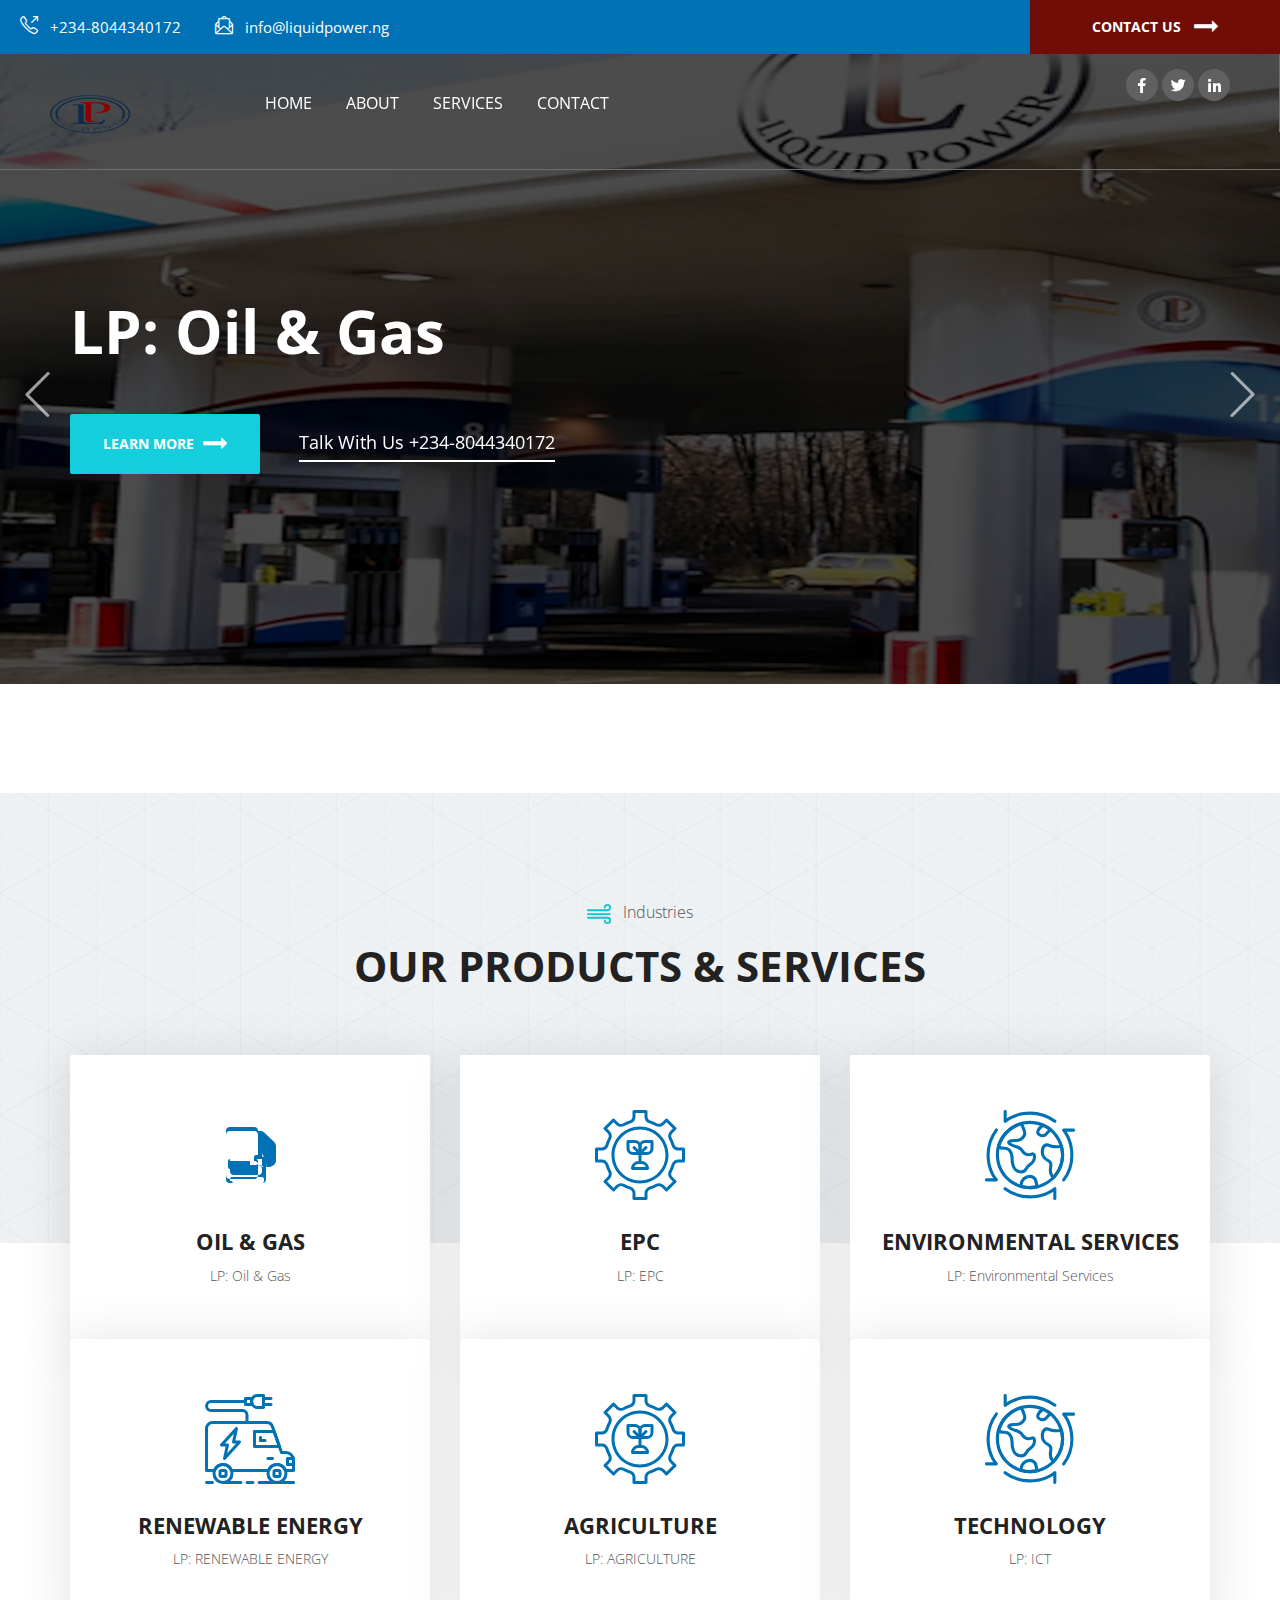
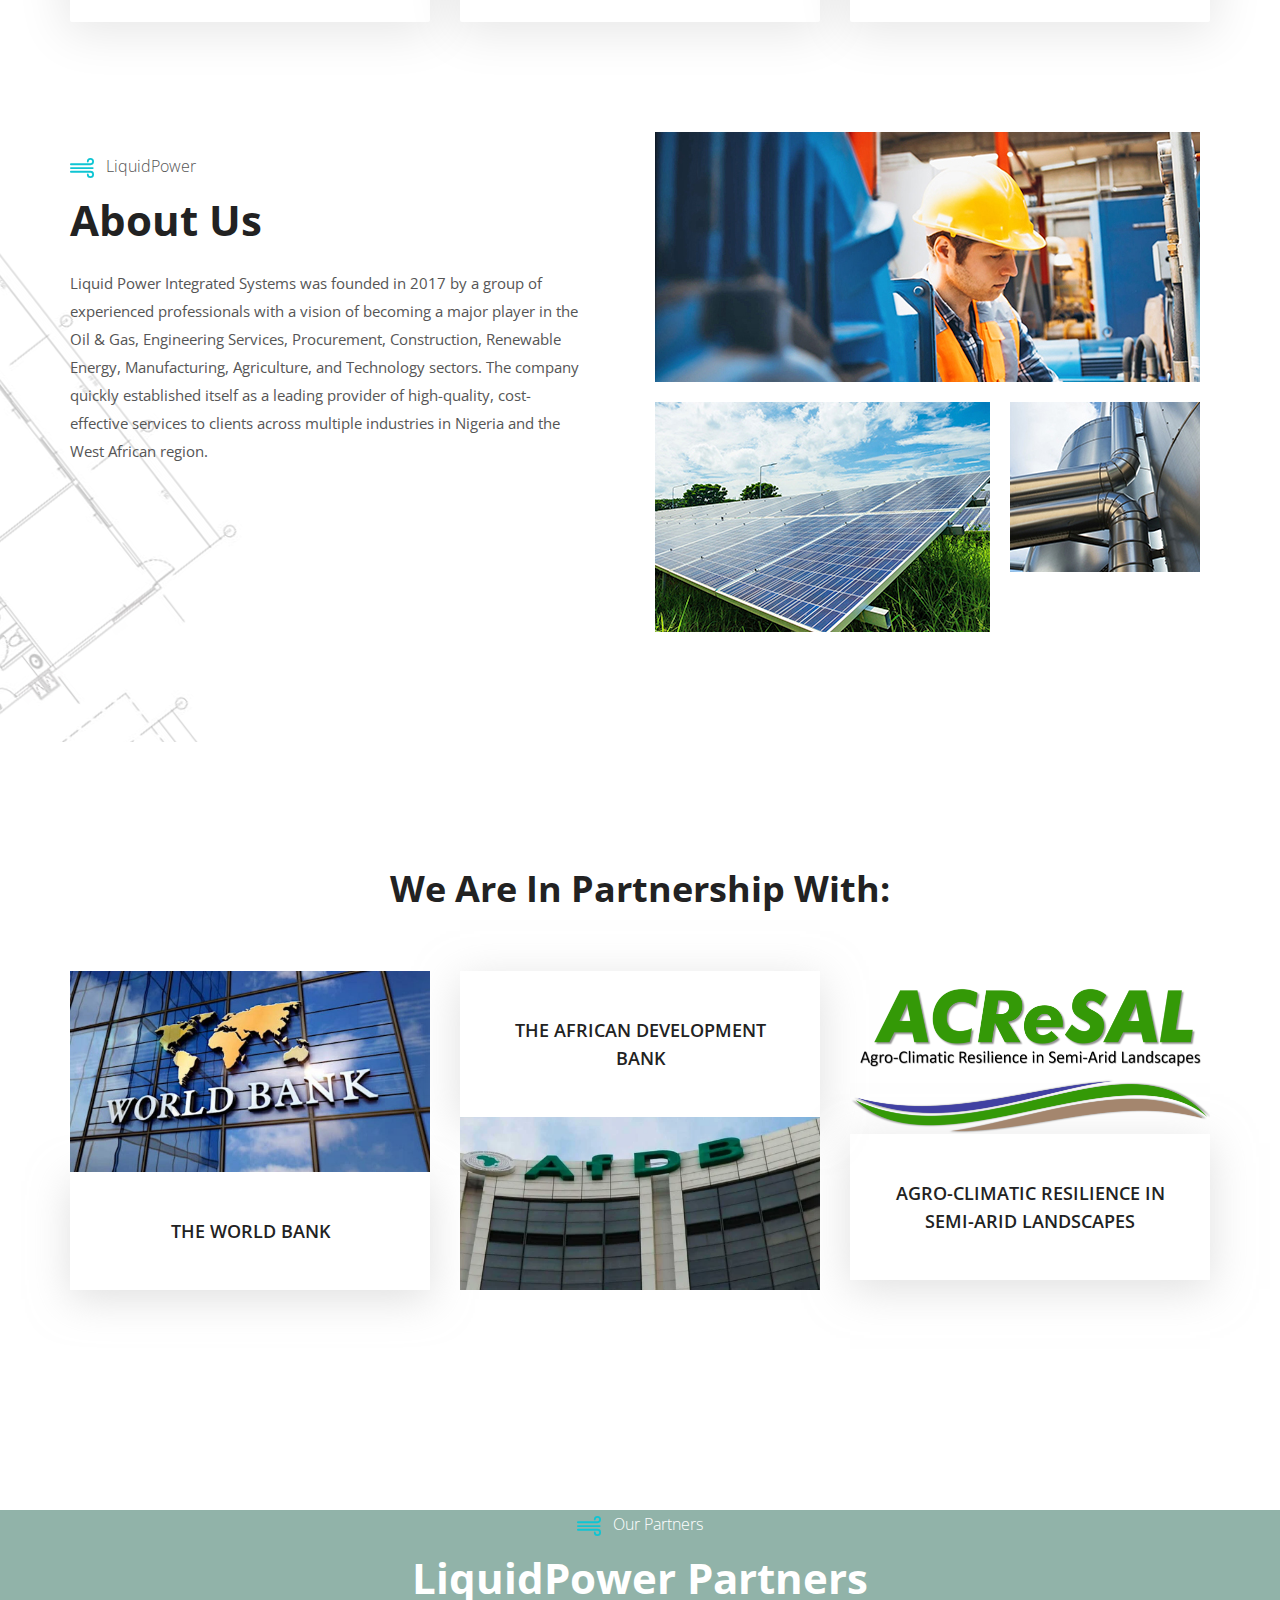
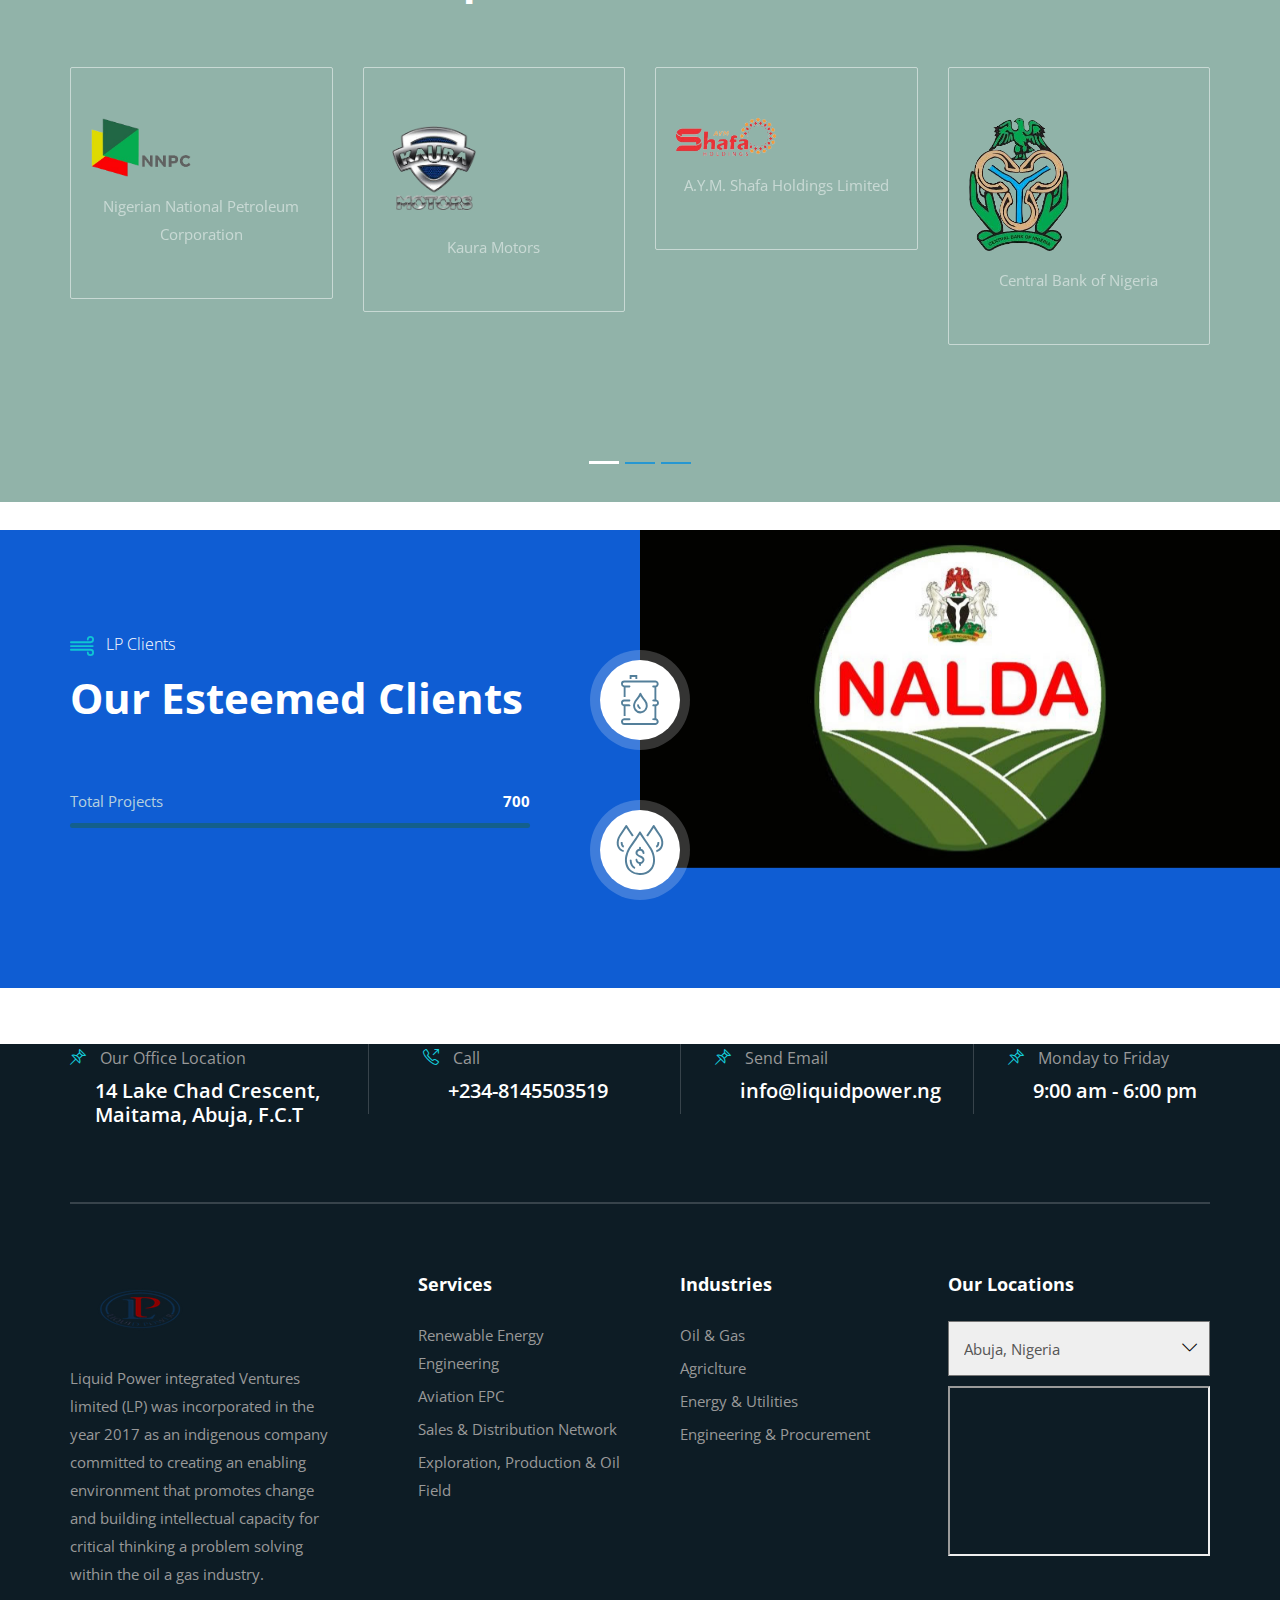
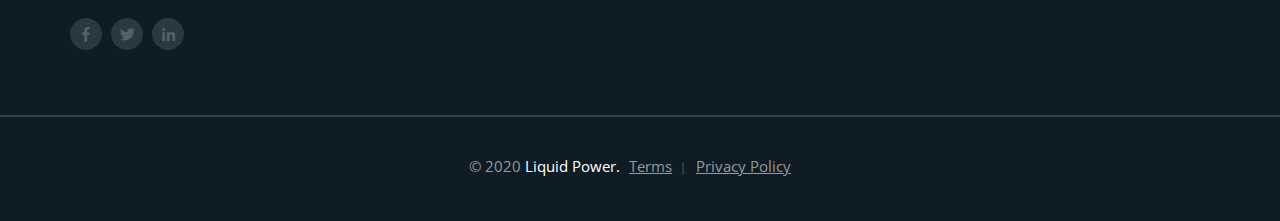
<file: index.html>
<!DOCTYPE html>
<html lang="en">

<!-- Mirrored from cdn.bolvo.com/eltron/index-2.html by HTTrack Website Copier/3.x [XR&CO'2014], Thu, 28 Jan 2021 19:42:17 GMT -->
<head>
	<meta charset="UTF-8">
	<title>liquidPower</title>
	<link rel="shortcut icon" href="assets/img/logo/ficon.html" type="image/x-icon">
	<meta name="author" content="Templines">
	<meta name="description" content="Liquid Power Nigeria">
	<meta name="keywords" content="	oil and gas, alternative energy, ecology, energy business, green energy, heating, hydropower, nature energy, power saving, recycling, renewable energy, solar energy, Solar Panels, wing turbines">
	<!-- Mobile Specific Meta -->
	<meta name="viewport" content="width=device-width, initial-scale=1">

	<link rel="stylesheet" href="assets/css/owl.carousel.css">
	<link rel="stylesheet" href="assets/css/fontawesome-all.css">
	<link rel="stylesheet" href="assets/css/simple-line-icons.css">
	<link rel="stylesheet" href="assets/css/animate.css">
	<link rel="stylesheet" href="assets/css/flaticon.css">
	<link rel="stylesheet" href="assets/css/bootstrap.min.css">
	<link rel="stylesheet" href="assets/css/video.min.css">
	<link rel="stylesheet" href="assets/css/lightbox.css">
	<link rel="stylesheet" href="assets/css/style.css">
</head>
<body>
	<div id="preloader"></div>
	<div class="up">
		<a href="#" class="scrollup text-center"><i class="fas fa-chevron-up"></i></a>
	</div>
<!-- Start of header section
	============================================= -->
	<header id="header_id" class="main_header header_style_two">
		<div class="header_top clearfix">
			<div class="header_top_contact ul-li float-left">
				<ul>
					<li> <i class="icon-call-out"></i> +234-8044340172</li>
					<li> <i class="icon-envelope-letter"></i> info@liquidpower.ng</li>
				</ul>
			</div>
			<div class="header_top_info float-right">
				<!-- <div class="top_info_item top_info_menu ul-li clearfix">
					<ul>
						<li><a href="#">Careers</a></li>
						<li><a href="#">Media</a></li>
						<li><a href="#">FAQs</a></li>
					</ul>
				</div> -->
				<div class="header-top-btn text-center">
					<a href="#">Contact Us <i class="flaticon-next"></i></a>
				</div>
			</div>
		</div>
		<div class="site-main-menu clearfix">
			<div class="menu-item-left  float-left">
				<div class="brand-logo float-left">
					<a href="#"><img src="assets/img/logo/logo.png" alt=""></a>
				</div>
				<nav class="main_navigation desktop-menu ul-li">
					<ul id="main-nav" class="navbar-nav text-uppercase clearfix">
						<li class="dropdown">
							<a href="index.html">Home</a>
							<!-- <ul class="dropdown-menu clearfix">
								<li><a href="index-2.html">Home Page 1</a></li>
								<li><a href="index-3.html">Home Page 2</a></li>
							</ul> -->
						</li>
						<li><a href="about.html">About</a></li>
						<li class="dropdown">
							<a href="service-single.html">Services</a>
							<!-- <ul class="dropdown-menu clearfix">
								<li><a href="service.html">Service</a></li>
								<li><a href="service-single.html">Details</a></li>
							</ul> -->
						</li>
						<!-- <li class="dropdown">
							<a href="blog.html">News</a>
							<ul class="dropdown-menu clearfix">
								<li><a href="blog.html">Blog</a></li>
								<li><a href="blog-single.html">Details</a></li>
							</ul>
						</li> -->
						<li><a href="contact.html">Contact</a></li>
					</ul>
				</nav>
			</div>
			<div class="site-search-btn float-right">
				<div class="top_info_item top_info_social ul-li clearfix">
					<ul>
						<li><a href="#"><i class="fab fa-facebook-f"></i></a></li>
						<li><a href="#"><i class="fab fa-twitter"></i></a></li>
						<!-- <li><a href="#"><i class="fab fa-google-plus-g"></i></a></li> -->
						<li><a href="#"><i class="fab fa-linkedin-in"></i></a></li>
						<!-- <li><a href="#"><i class="fab fa-vimeo-v"></i></a></li> -->
					</ul>
				</div>
				<!-- <div class="header-qoute-btn pera-content">
					<p><i class="icon-call-out"></i> Any Questions?</p>
					<strong>+1 (700) 230 0035</strong>
				</div>
				<div class="el-search position-relative">
					<i class="el-search-btn fas fa-search"></i>
				</div> -->
			</div>
		</div>
		<div class="search-body">
			<div class="search-form">
				<form action="#">
					<input class="search-input" type="search" placeholder="Search Here">
					<div class="outer-close el-search-btn">
						<button type="button" class="search-close">
							<i class="fas fa-times"></i>
						</button>
					</div>
				</form>
			</div>
		</div>
		<div class="el-mobile_menu relative-position">
			<div class="el-mobile_menu_button s2-open_mobile_menu">
				<i class="fas fa-bars"></i>
			</div>
			<div class="el-mobile_menu_wrap">
				<div class="mobile_menu_overlay s2-open_mobile_menu"></div>
				<div class="el-mobile_menu_content">
					<div class="el-mobile_menu_close s2-open_mobile_menu">
						<i class="fas fa-arrow-circle-right"></i>
					</div>
					<div class="m-brand-logo text-center">
						<a href="#"><img src="assets/img/logo/logo.png" alt=""></a>
					</div>
					<nav class="el-mobile-main-navigation  clearfix ul-li">
						<ul id="main-nav" class="navbar-nav text-capitalize clearfix">
							<li class="dropdown">
								<a href="index.html">Home</a>
								<!-- <ul class="dropdown-menu clearfix">
									<li><a href="index-2.html">Home Page 1</a></li>
									<li><a href="index-3.html">Home Page 2</a></li>
								</ul> -->
							</li>
							<li><a href="about.html">About</a></li>
							<li class="dropdown">
								<a href="service-single.html">Services</a>
								<!-- <ul class="dropdown-menu clearfix">
									<li><a href="service.html">Service</a></li>
									<li><a href="service-single.html">Details</a></li>
								</ul> -->
							</li>
							<!-- <li class="dropdown">
								<a href="blog.html">News</a>
								<ul class="dropdown-menu clearfix">
									<li><a href="blog.html">Blog</a></li>
									<li><a href="blog-single.html">Details</a></li>
								</ul>
							</li> -->
							<li><a href="contact.html">Contact</a></li>
						</ul>
					</nav>
					<div class="mobile-contact-info text-center ul-li-block">
						<ul>
							<li> <i class="icon-call-out"></i>+234-8044340172</li>
							<li> <i class="icon-envelope-letter"></i> info@liquidPower.ng</li>
						</ul>
					</div>
					<div class="mobile-follow text-center ul-li">
						<span>Follow LiquidPower:</span>
						<ul>
							<li><a href="#"><i class="fab fa-facebook-f"></i></a></li>
							<li><a href="#"><i class="fab fa-twitter"></i></a></li>
							<li><a href="#"><i class="fab fa-google-plus-g"></i></a></li>
							<li><a href="#"><i class="fab fa-linkedin-in"></i></a></li>
							<!-- <li><a href="#"><i class="fab fa-vimeo-v"></i></a></li> -->
						</ul>
					</div>
					<!-- <div class="mobile-consult-btn text-uppercase">
						<a href="#">Consultation</a>
					</div> -->
				</div>
			</div>
		</div>
	</header>
<!-- End of header section
	============================================= -->

<!-- Start of slider section
	============================================= -->
	<section id="slider-eltron" class="slider-section slider-style-one slider-style-two">
		<div id="slider-main" class="slider-content owl-carousel">
			<div class="main-slider-img-text slide-type-one pera-content headline position-relative">
				<div class="slider-img-bg img-zooming" data-background="assets/img/slider/s1.png"></div>
				<div class="background_overlay"></div>
				<div class="container">
					<div class="slider-content-box">
						<!-- <span class="title-tag text-uppercase"><img src="assets/icon/icon5.svg" alt="">producing what matters!</span> -->
						<h1>LP: Oil & Gas
						</h1>
						<!-- <p>Aorem ipsum dolor sit amet consectetur adipisicing anim
							elit dolore magna aliqua veniam quis nostrud.
						</p> -->
						<div class="slide-btn-1">
							<a href="#">Learn More <i class="flaticon-next"></i></a>
							<a href="#">Talk With Us +234-8044340172</a>
						</div>
					</div>
				</div>
			</div>
			<div class="main-slider-img-text slide-type-one pera-content headline position-relative">
				<div class="slider-img-bg img-zooming" data-background="assets/img/slider/sm5.jpg"></div>
				<div class="background_overlay"></div>
				<div class="container">
					<div class="slider-content-box">
						<!-- <span class="title-tag text-uppercase"><img src="assets/icon/icon5.svg" alt="">producing what matters!</span> -->
						<h1>LP: ENIRONMENTAL SERVICES
						</h1>
						<!-- <p>Aorem ipsum dolor sit amet consectetur adipisicing anim
							elit dolore magna aliqua veniam quis nostrud.
						</p> -->
						<div class="slide-btn-1">
							<a href="#">Learn More <i class="flaticon-next"></i></a>
							<a href="#">Talk With Us +234-8044340172</a>
						</div>
					</div>
				</div>
			</div>
			<div class="main-slider-img-text slide-type-two pera-content headline position-relative">
				<div class="slider-img-bg img-zooming"  data-background="assets/img/slider/s2.png"></div>
				<div class="background_overlay"></div>
				<div class="container">
					<div class="slider-content-box text-center">
						<!-- <span class="title-tag text-uppercase"><img src="assets/icon/icon5.svg" alt="">producing what matters!</span> -->
						<h1>Sales & Distribution
						</h1>
						<p>We Are high-Quality Control in compliance with international standards
						</p>
						<div class="slide-btn-1">
							<a href="#">Learn More <i class="flaticon-next"></i></a>
							<a href="#">Contact Us <i class="flaticon-next"></i></a>
						</div>
					</div>
				</div>
			</div>
			<div class="main-slider-img-text slide-type-one pera-content headline position-relative">
				<div class="slider-img-bg img-zooming"  data-background="assets/img/slider/sm1.jpg"></div>
				<div class="background_overlay"></div>
				<div class="container">
					<div class="slider-content-box">
						<!-- <span class="title-tag text-uppercase"><img src="assets/icon/icon5.svg" alt="">producing what matters!</span> -->
						<h1>LP: Renewable Energy
						</h1>
						<p>We are one stop energy solution
						</p>
						<div class="slide-btn-1">
							<a href="#">Learn More <i class="flaticon-next"></i></a>
							<a href="#">Talk With Us +234-8044340172</a>
						</div>
					</div>
				</div>
			</div>
		</div>
	</section>
<!-- End of slider section
	============================================= -->

<!-- Start of driven solution section
	============================================= -->
	<section id="driven-solution" class="driven-solution-section position-relative">
		<div class="container">
			<div class="section-title-left text-center">
				<span class="title-tag"><img src="assets/icon/icon5.svg" alt="">Industries</span>
				<h2>OUR PRODUCTS & SERVICES</h2>
			</div>
			<!-- title -->
			<div class="features-content">
				<div class="row">
					<div class="col-lg-4 col-md-8">
						<div class="features-icon-text text-center position-relative">
							<div class="features-icon">
								<svg xmlns="http://www.w3.org/2000/svg" width="64" height="64" fill="currentColor" class="bi bi-fuel-pump" viewBox="0 0 16 16">
									<path d="M3 1a1 1 0 0 0-1 1v12a1 1 0 0 0 1 1h8a1 1 0 0 0 1-1v-3.5c.102.074.217.14.342.183a1.5 1.5 0 0 0 1.316 0 1.5 1.5 0 0 0 .842-1.342V5.828a1.5 1.5 0 0 0-.44-1.06L11.5 2.293A1.5 1.5 0 0 0 10.439 2H10v2h.5a.5.5 0 0 1 .5.5v2.828a1.5 1.5 0 0 0 .684 1.316 1.5 1.5 0 0 0-.684-.316V3.5a.5.5 0 0 0-.5-.5h-.5v-1a1 1 0 0 0-1-1H3zm0 1h6a1 1 0 0 1 1 1v10a1 1 0 0 1-1 1H3a1 1 0 0 1-1-1V3a1 1 0 0 1 1-1zm7 8.5v-1a.5.5 0 0 0-.5-.5H10v-1h-.5a.5.5 0 0 0-.5.5v1H8v1h1.5a.5.5 0 0 0 .5-.5v-1H11v1.5a.5.5 0 0 0 .5.5H13a.5.5 0 0 0 .5-.5v-1.5H13a.5.5 0 0 0-.5.5v1a.5.5 0 0 0-.5.5H11a.5.5 0 0 0-.5-.5zm-7-1h6a1 1 0 0 1 1 1v.5a.5.5 0 0 1-.5.5H3a.5.5 0 0 1-.5-.5V9.5a.5.5 0 0 1 .5-.5zm0 2.5v-.5a1 1 0 0 1 1-1h6a1 1 0 0 1 1 1v.5a1 1 0 0 1-1 1H4a1 1 0 0 1-1-1zm0 2.5v-.5a.5.5 0 0 1 .5-.5H11a.5.5 0 0 1 .5.5v.5a.5.5 0 0 1-.5.5H4a.5.5 0 0 1-.5-.5z"/>
								</svg>
							</div>
							<div class="features-text headline pera-content">
								<h3>OIL & GAS</h3>
								<p>LP: Oil & Gas</p>
							</div>
							<div class="features-hover-content">
								<div class="features-hover-text headline pera-content">
									<h3>Oil And Gas</h3>
									<p>Exploration & production, drilling & completion, well intervention, transportation</p>
									<div class="fh-more">
										<a href="#">Read More <i class="flaticon-next"></i></a>
									</div>
								</div>
							</div>
						</div>
					</div>
					<div class="col-lg-4 col-md-8">
						<div class="features-icon-text text-center position-relative">
							<div class="features-icon">
								<svg  data-name="Layer 1" xmlns="http://www.w3.org/2000/svg" xmlns:xlink="http://www.w3.org/1999/xlink" viewBox="0 0 512 512"><g class="cls-2"><path class="cls-3" d="M290.13,512H221.87a8.54,8.54,0,0,1-8.54-8.54V473.6c0-9.82-6.27-18.53-15.24-21.16a204.05,204.05,0,0,1-39.93-16.54A22,22,0,0,0,132.33,440l-21.14,21.14a8.52,8.52,0,0,1-12.07,0L50.85,412.87a8.51,8.51,0,0,1,0-12.06L72,379.67c6.93-6.94,8.62-17.56,4.11-25.83a203.4,203.4,0,0,1-16.53-39.93c-2.64-9-11.35-15.24-21.17-15.24H8.53A8.54,8.54,0,0,1,0,290.13V221.87a8.54,8.54,0,0,1,8.53-8.54H38.4c9.82,0,18.53-6.26,21.16-15.24a204.63,204.63,0,0,1,16.53-39.93c4.51-8.27,2.82-18.89-4.11-25.83L50.84,111.19a8.52,8.52,0,0,1,0-12.07L99.11,50.85a8.52,8.52,0,0,1,12.07,0L132.32,72a22,22,0,0,0,25.84,4.11,203.55,203.55,0,0,1,39.93-16.54c9-2.63,15.24-11.34,15.24-21.16V8.54A8.54,8.54,0,0,1,221.87,0h68.26a8.54,8.54,0,0,1,8.54,8.54V38.4c0,9.82,6.27,18.53,15.24,21.16A204.05,204.05,0,0,1,353.84,76.1c8.27,4.5,18.89,2.81,25.83-4.11l21.14-21.14a8.51,8.51,0,0,1,12.06,0l48.28,48.27a8.52,8.52,0,0,1,0,12.07L440,132.33c-6.94,6.94-8.62,17.56-4.11,25.83a204,204,0,0,1,16.53,39.93c2.64,9,11.35,15.24,21.17,15.24h29.86a8.54,8.54,0,0,1,8.54,8.54v68.26a8.54,8.54,0,0,1-8.54,8.54H473.6c-9.82,0-18.53,6.26-21.16,15.24a204.63,204.63,0,0,1-16.53,39.93c-4.52,8.27-2.82,18.89,4.11,25.83l21.14,21.14a8.51,8.51,0,0,1,0,12.06l-48.27,48.28a8.52,8.52,0,0,1-12.07,0L379.68,440c-6.93-6.93-17.56-8.62-25.84-4.11a204.16,204.16,0,0,1-39.93,16.54c-9,2.63-15.24,11.34-15.24,21.16v29.86a8.54,8.54,0,0,1-8.54,8.54M230.4,494.93h51.2V473.6c0-17.34,11.31-32.78,27.49-37.54a186.6,186.6,0,0,0,36.58-15.14c14.87-8.1,33.83-5.21,46.07,7l15.1,15.1,36.21-36.21-15.11-15.1c-12.24-12.25-15.13-31.2-7-46.07a187.3,187.3,0,0,0,15.14-36.59c4.77-16.18,20.21-27.49,37.55-27.49h21.33V230.4H473.6c-17.34,0-32.78-11.31-37.54-27.49a187,187,0,0,0-15.15-36.59c-8.1-14.88-5.21-33.82,7-46.07l15.1-15.1L406.85,69l-15.1,15.11c-12.25,12.25-31.19,15.15-46.07,7a186.47,186.47,0,0,0-36.59-15.15c-16.18-4.76-27.49-20.2-27.49-37.54V17.07H230.4V38.4c0,17.34-11.31,32.78-27.49,37.54a186.6,186.6,0,0,0-36.58,15.14c-14.87,8.11-33.83,5.22-46.07-7l-15.1-15.1L69,105.15l15.1,15.1c12.26,12.25,15.15,31.2,7,46.07a188,188,0,0,0-15.15,36.59c-4.76,16.18-20.2,27.49-37.54,27.49H17.07v51.2H38.4c17.34,0,32.78,11.31,37.54,27.49a187,187,0,0,0,15.15,36.59c8.1,14.88,5.21,33.82-7,46.07l-15.1,15.1,36.21,36.21,15.1-15.1c12.25-12.25,31.2-15.14,46.07-7a185.82,185.82,0,0,0,36.59,15.14c16.18,4.76,27.49,20.2,27.49,37.54Z" transform="translate(0 0)"/><path class="cls-3" d="M256,418.13C166.6,418.13,93.87,345.4,93.87,256S166.6,93.87,256,93.87,418.13,166.6,418.13,256,345.4,418.13,256,418.13m0-307.2C176,110.93,110.93,176,110.93,256S176,401.07,256,401.07,401.07,336,401.07,256,336,110.93,256,110.93" transform="translate(0 0)"/><path class="cls-3" d="M256,256H216.71a37.56,37.56,0,0,1-37.51-37.51V179.2a8.53,8.53,0,0,1,8.53-8.53H227a37.56,37.56,0,0,1,37.52,37.51v39.28A8.54,8.54,0,0,1,256,256m-59.73-68.27v30.76a20.46,20.46,0,0,0,20.44,20.44h30.76V208.18A20.48,20.48,0,0,0,227,187.73Z" transform="translate(0 0)"/><path class="cls-3" d="M256,256a8.52,8.52,0,0,1-6-2.5l-34.14-34.13A8.53,8.53,0,0,1,227.9,207.3L262,241.43A8.54,8.54,0,0,1,256,256" transform="translate(0 0)"/><path class="cls-3" d="M295.29,256H256a8.53,8.53,0,0,1-8.53-8.53V208.18A37.55,37.55,0,0,1,285,170.67h39.29a8.53,8.53,0,0,1,8.53,8.53v39.29A37.56,37.56,0,0,1,295.29,256m-30.75-17.07h30.75a20.46,20.46,0,0,0,20.44-20.44V187.73H285a20.47,20.47,0,0,0-20.44,20.45Z" transform="translate(0 0)"/><path class="cls-3" d="M256,256a8.54,8.54,0,0,1-6-14.57L284.1,207.3a8.53,8.53,0,0,1,12.07,12.07L262,253.5a8.52,8.52,0,0,1-6,2.5" transform="translate(0 0)"/><path class="cls-3" d="M256,307.2a8.54,8.54,0,0,1-8.54-8.53v-51.2a8.54,8.54,0,1,1,17.07,0v51.2A8.53,8.53,0,0,1,256,307.2" transform="translate(0 0)"/><path class="cls-3" d="M298.67,341.33H213.33a8.53,8.53,0,0,1-8.53-8.53,42.72,42.72,0,0,1,42.67-42.67h17.07A42.71,42.71,0,0,1,307.2,332.8a8.53,8.53,0,0,1-8.53,8.53m-75.35-17.06h65.34a25.63,25.63,0,0,0-24.14-17.07H247.46a25.65,25.65,0,0,0-24.14,17.07" transform="translate(0 0)"/></g></svg>
							</div>
							<div class="features-text headline pera-content">
								<h3>EPC</h3>
								<p>LP: EPC</p>
							</div>
							<div class="features-hover-content">
								<div class="features-hover-text headline pera-content">
									<h3>EPC</h3>
									<p>Engineering, Procurement, and Construction</p>
									<div class="fh-more">
										<a href="#">Read More <i class="flaticon-next"></i></a>
									</div>
								</div>
							</div>
						</div>
					</div>
					<div class="col-lg-4 col-md-8">
						<div class="features-icon-text text-center position-relative">
							<div class="features-icon">
								<svg  data-name="Layer 1" xmlns="http://www.w3.org/2000/svg" xmlns:xlink="http://www.w3.org/1999/xlink" viewBox="0 0 512 511.99"><g class="cls-2"><path class="cls-3" d="M397.91,73.19a8.85,8.85,0,0,1-5.25-1.73,227.45,227.45,0,0,0-136.32-45c-51.46,0-102.28,16.7-135.94,44.67a8.83,8.83,0,0,1-14.47-6.79V8.83a8.83,8.83,0,1,1,17.65,0v38c35.92-24,84.18-38,132.76-38A245,245,0,0,1,403.18,57.26a8.84,8.84,0,0,1-5.27,15.93" transform="translate(0 0)"/><path class="cls-3" d="M447.62,406.75a8.82,8.82,0,0,1-7.08-14.08,227.39,227.39,0,0,0,45-136.32c0-51.46-16.7-102.28-44.67-135.94a8.83,8.83,0,0,1,6.79-14.47h55.53a8.83,8.83,0,1,1,0,17.65h-38c24,35.91,38,84.18,38,132.76a245,245,0,0,1-48.43,146.83,8.9,8.9,0,0,1-7.12,3.57" transform="translate(0 0)"/><path class="cls-3" d="M397.23,512a8.82,8.82,0,0,1-8.82-8.83v-38c-35.92,24-84.18,38-132.76,38a245,245,0,0,1-146.83-48.43,8.83,8.83,0,0,1,10.51-14.19,227.42,227.42,0,0,0,136.33,45c51.46,0,102.27-16.7,135.93-44.67a8.83,8.83,0,0,1,14.47,6.79v55.52a8.83,8.83,0,0,1-8.83,8.83" transform="translate(0 0)"/><path class="cls-3" d="M64.36,406.06H8.83a8.83,8.83,0,1,1,0-17.65h38c-24-35.92-38-84.18-38-132.76A244.93,244.93,0,0,1,57.27,108.82a8.83,8.83,0,1,1,14.18,10.51,227.47,227.47,0,0,0-45,136.32c0,51.46,16.71,102.28,44.67,135.94a8.83,8.83,0,0,1-6.78,14.47" transform="translate(0 0)"/><path class="cls-3" d="M256,450.2C148.91,450.2,61.79,363.09,61.79,256S148.91,61.79,256,61.79,450.2,148.91,450.2,256,363.08,450.2,256,450.2m0-370.75C158.65,79.45,79.45,158.64,79.45,256S158.65,432.54,256,432.54,432.54,353.35,432.54,256,353.34,79.45,256,79.45" transform="translate(0 0)"/><path class="cls-3" d="M203.42,360.8c-10.88,0-43.88-4.16-55-53.06a117.28,117.28,0,0,1-2.72-26.65c0-9.65-1.22-33.43-13.82-46.09-5.65-5.66-12.94-8.45-22.28-8.53a66.8,66.8,0,0,1-37.64-9.33l-5.63-3.41,1.66-6.36C85.18,140.93,137.2,88,203.7,69.21l6.7-1.89,3.39,6.06c8.12,14.49,26.3,50.34,19.58,70.35-4.76,14.18-23.3,40.56-60.24,38.6a74.83,74.83,0,0,0-21,1.77,46.81,46.81,0,0,0-5.57,1.62c4.61,3.11,15.77,8.83,42.41,17.1.34.07,19.87,5.13,31.48,26.27a32.11,32.11,0,0,0,41.39,13.5,19.56,19.56,0,0,1,17.71.73,20.19,20.19,0,0,1,10.24,14.93c1.87,14.08.53,40.6-29.45,60.09a51.53,51.53,0,0,0-18,19.87A40.79,40.79,0,0,1,206,360.7c-.62.05-1.5.1-2.62.1m-94.72-152h.49c14.25,0,26.08,4.62,35.15,13.74,16.64,16.72,19,43.9,19,58.61a99.52,99.52,0,0,0,2.27,22.66c9.5,41.58,36,39.65,39,39.3l1.15-.07a23.21,23.21,0,0,0,20.89-12.8,69.3,69.3,0,0,1,24.15-26.72c16.66-10.82,23.92-25.27,21.58-42.95a2.43,2.43,0,0,0-1.28-1.8,2,2,0,0,0-1.84-.13c-23.6,10.77-51.8,1.52-64.18-21.06-7.77-14.15-20.3-17.65-20.83-17.8-48.84-15.15-58.34-24.78-58-35.45.44-12.36,16.59-16.18,21.89-17.42A91.3,91.3,0,0,1,174,164.71c32.71,1.76,42.51-26.3,42.59-26.59,2.94-8.73-4.87-30.59-14.88-49.87-55,17.92-98.15,61.8-114.82,116.78a48.81,48.81,0,0,0,21.3,3.84Z" transform="translate(0 0)"/><path class="cls-3" d="M391.2,395.93l-6.38-5.38c-19.45-16.38-26.12-40.91-19.28-70.92a22.9,22.9,0,0,0-12.24-25.49c-30-15.13-34.8-42.32-35-43.48-4.19-37.86,9.21-52.51,21.17-58.21,8.72-4.15,19.22-3.7,28.82,1.26,6.27,3.25,25.23,10.18,65.5,4.71l7.72-1.06,2,7.53a195.91,195.91,0,0,1-46.6,185Zm-39-188.64a11.77,11.77,0,0,0-5.09,1.09c-12.32,5.88-12.93,24.94-11.29,39.88.07.26,3.73,19.16,25.44,30.12a40.53,40.53,0,0,1,21.52,45.17c-4.51,19.79-2,35.69,7.42,47.4a178.32,178.32,0,0,0,38.1-154.07c-38.51,4.09-59-2.79-68.1-7.49a17.54,17.54,0,0,0-8-2.1" transform="translate(0 0)"/><path class="cls-3" d="M326.49,155.31c-13.86,0-25-7.84-30.22-13.82l-1.18-1.73c-13.56-26.15,16.05-49.3,25.78-56.91L329.1,76l5,2.2a195,195,0,0,1,46,28.45l9.79,8.14L375.44,123a58.67,58.67,0,0,0-13.89,12.73c-4.41,5.89-8.71,10-13.53,13a40.32,40.32,0,0,1-21.53,6.53m-16.24-24.72c3,2.92,14.06,12.15,28.44,3.21a33.31,33.31,0,0,0,8.75-8.64,69.93,69.93,0,0,1,12-12.2A177.13,177.13,0,0,0,331.92,96.6c-25.47,19.94-23.5,29.91-21.67,34" transform="translate(0 0)"/><path class="cls-3" d="M256,450.2a194.22,194.22,0,0,1-54.21-7.72l-7.13-2.08L196,428.08a60,60,0,0,1,60-59.45,42.47,42.47,0,0,1,42.36,35.75,102.2,102.2,0,0,0,8.41,28.16l4.73,9.87-10.65,2.53A195.25,195.25,0,0,1,256,450.2m-42.3-22.8a176.55,176.55,0,0,0,72.89,2.45,127.53,127.53,0,0,1-5.66-22.72c-1.89-11.89-12.6-20.86-24.93-20.86a42.37,42.37,0,0,0-42.3,41.13" transform="translate(0 0)"/></g></svg>
							</div>
							<div class="features-text headline pera-content">
								<h3>ENVIRONMENTAL SERVICES</h3>
								<p>LP: Environmental Services</p>
							</div>
							<div class="features-hover-content">
								<div class="features-hover-text headline pera-content">
									<h3>ENVIRONMENTAL SERVICES</h3>
									<p> Innovative solutions for waste management, pollution control, and ecological restoration</p>
									<div class="fh-more">
										<a href="#">Read More <i class="flaticon-next"></i></a>
									</div>
								</div>
							</div>
						</div>
					</div>
					<!-- <div class="col-lg-3 col-md-6">
						<div class="features-icon-text text-center position-relative">
							<div class="features-icon">
								<svg  data-name="Layer 1" xmlns="http://www.w3.org/2000/svg" xmlns:xlink="http://www.w3.org/1999/xlink" viewBox="0 0 512 511.99"><g class="cls-2"><path class="cls-3" d="M397.91,73.19a8.85,8.85,0,0,1-5.25-1.73,227.45,227.45,0,0,0-136.32-45c-51.46,0-102.28,16.7-135.94,44.67a8.83,8.83,0,0,1-14.47-6.79V8.83a8.83,8.83,0,1,1,17.65,0v38c35.92-24,84.18-38,132.76-38A245,245,0,0,1,403.18,57.26a8.84,8.84,0,0,1-5.27,15.93" transform="translate(0 0)"/><path class="cls-3" d="M447.62,406.75a8.82,8.82,0,0,1-7.08-14.08,227.39,227.39,0,0,0,45-136.32c0-51.46-16.7-102.28-44.67-135.94a8.83,8.83,0,0,1,6.79-14.47h55.53a8.83,8.83,0,1,1,0,17.65h-38c24,35.91,38,84.18,38,132.76a245,245,0,0,1-48.43,146.83,8.9,8.9,0,0,1-7.12,3.57" transform="translate(0 0)"/><path class="cls-3" d="M397.23,512a8.82,8.82,0,0,1-8.82-8.83v-38c-35.92,24-84.18,38-132.76,38a245,245,0,0,1-146.83-48.43,8.83,8.83,0,0,1,10.51-14.19,227.42,227.42,0,0,0,136.33,45c51.46,0,102.27-16.7,135.93-44.67a8.83,8.83,0,0,1,14.47,6.79v55.52a8.83,8.83,0,0,1-8.83,8.83" transform="translate(0 0)"/><path class="cls-3" d="M64.36,406.06H8.83a8.83,8.83,0,1,1,0-17.65h38c-24-35.92-38-84.18-38-132.76A244.93,244.93,0,0,1,57.27,108.82a8.83,8.83,0,1,1,14.18,10.51,227.47,227.47,0,0,0-45,136.32c0,51.46,16.71,102.28,44.67,135.94a8.83,8.83,0,0,1-6.78,14.47" transform="translate(0 0)"/><path class="cls-3" d="M256,450.2C148.91,450.2,61.79,363.09,61.79,256S148.91,61.79,256,61.79,450.2,148.91,450.2,256,363.08,450.2,256,450.2m0-370.75C158.65,79.45,79.45,158.64,79.45,256S158.65,432.54,256,432.54,432.54,353.35,432.54,256,353.34,79.45,256,79.45" transform="translate(0 0)"/><path class="cls-3" d="M203.42,360.8c-10.88,0-43.88-4.16-55-53.06a117.28,117.28,0,0,1-2.72-26.65c0-9.65-1.22-33.43-13.82-46.09-5.65-5.66-12.94-8.45-22.28-8.53a66.8,66.8,0,0,1-37.64-9.33l-5.63-3.41,1.66-6.36C85.18,140.93,137.2,88,203.7,69.21l6.7-1.89,3.39,6.06c8.12,14.49,26.3,50.34,19.58,70.35-4.76,14.18-23.3,40.56-60.24,38.6a74.83,74.83,0,0,0-21,1.77,46.81,46.81,0,0,0-5.57,1.62c4.61,3.11,15.77,8.83,42.41,17.1.34.07,19.87,5.13,31.48,26.27a32.11,32.11,0,0,0,41.39,13.5,19.56,19.56,0,0,1,17.71.73,20.19,20.19,0,0,1,10.24,14.93c1.87,14.08.53,40.6-29.45,60.09a51.53,51.53,0,0,0-18,19.87A40.79,40.79,0,0,1,206,360.7c-.62.05-1.5.1-2.62.1m-94.72-152h.49c14.25,0,26.08,4.62,35.15,13.74,16.64,16.72,19,43.9,19,58.61a99.52,99.52,0,0,0,2.27,22.66c9.5,41.58,36,39.65,39,39.3l1.15-.07a23.21,23.21,0,0,0,20.89-12.8,69.3,69.3,0,0,1,24.15-26.72c16.66-10.82,23.92-25.27,21.58-42.95a2.43,2.43,0,0,0-1.28-1.8,2,2,0,0,0-1.84-.13c-23.6,10.77-51.8,1.52-64.18-21.06-7.77-14.15-20.3-17.65-20.83-17.8-48.84-15.15-58.34-24.78-58-35.45.44-12.36,16.59-16.18,21.89-17.42A91.3,91.3,0,0,1,174,164.71c32.71,1.76,42.51-26.3,42.59-26.59,2.94-8.73-4.87-30.59-14.88-49.87-55,17.92-98.15,61.8-114.82,116.78a48.81,48.81,0,0,0,21.3,3.84Z" transform="translate(0 0)"/><path class="cls-3" d="M391.2,395.93l-6.38-5.38c-19.45-16.38-26.12-40.91-19.28-70.92a22.9,22.9,0,0,0-12.24-25.49c-30-15.13-34.8-42.32-35-43.48-4.19-37.86,9.21-52.51,21.17-58.21,8.72-4.15,19.22-3.7,28.82,1.26,6.27,3.25,25.23,10.18,65.5,4.71l7.72-1.06,2,7.53a195.91,195.91,0,0,1-46.6,185Zm-39-188.64a11.77,11.77,0,0,0-5.09,1.09c-12.32,5.88-12.93,24.94-11.29,39.88.07.26,3.73,19.16,25.44,30.12a40.53,40.53,0,0,1,21.52,45.17c-4.51,19.79-2,35.69,7.42,47.4a178.32,178.32,0,0,0,38.1-154.07c-38.51,4.09-59-2.79-68.1-7.49a17.54,17.54,0,0,0-8-2.1" transform="translate(0 0)"/><path class="cls-3" d="M326.49,155.31c-13.86,0-25-7.84-30.22-13.82l-1.18-1.73c-13.56-26.15,16.05-49.3,25.78-56.91L329.1,76l5,2.2a195,195,0,0,1,46,28.45l9.79,8.14L375.44,123a58.67,58.67,0,0,0-13.89,12.73c-4.41,5.89-8.71,10-13.53,13a40.32,40.32,0,0,1-21.53,6.53m-16.24-24.72c3,2.92,14.06,12.15,28.44,3.21a33.31,33.31,0,0,0,8.75-8.64,69.93,69.93,0,0,1,12-12.2A177.13,177.13,0,0,0,331.92,96.6c-25.47,19.94-23.5,29.91-21.67,34" transform="translate(0 0)"/><path class="cls-3" d="M256,450.2a194.22,194.22,0,0,1-54.21-7.72l-7.13-2.08L196,428.08a60,60,0,0,1,60-59.45,42.47,42.47,0,0,1,42.36,35.75,102.2,102.2,0,0,0,8.41,28.16l4.73,9.87-10.65,2.53A195.25,195.25,0,0,1,256,450.2m-42.3-22.8a176.55,176.55,0,0,0,72.89,2.45,127.53,127.53,0,0,1-5.66-22.72c-1.89-11.89-12.6-20.86-24.93-20.86a42.37,42.37,0,0,0-42.3,41.13" transform="translate(0 0)"/></g></svg>
							</div>
							<div class="features-text headline pera-content">
								<h3>CONSTRUCTION</h3>
								<p>LP: CONSTRUCTION</p>
							</div>
							<div class="features-hover-content">
								<div class="features-hover-text headline pera-content">
									<h3>CONSTRUCTION</h3>
									<p>Construction of oil & gas facilities, pipelines, renewable energy projects</p>
									<div class="fh-more">
										<a href="#">Read More <i class="flaticon-next"></i></a>
									</div>
								</div>
							</div>
						</div>
					</div> -->
					<div class="col-lg-4 col-md-8">
						<div class="features-icon-text text-center position-relative">
							<div class="features-icon">
								<svg  data-name="Layer 1" xmlns="http://www.w3.org/2000/svg" xmlns:xlink="http://www.w3.org/1999/xlink" viewBox="0 0 512 512"><g class="cls-2"><path class="cls-3" d="M384,375.46H358.4a8.53,8.53,0,0,1,0-17.06H384a8.53,8.53,0,0,1,0,17.06" transform="translate(0 0)"/><path class="cls-3" d="M409.6,512a59.73,59.73,0,1,1,59.73-59.73A59.8,59.8,0,0,1,409.6,512m0-102.4a42.67,42.67,0,1,0,42.67,42.67A42.72,42.72,0,0,0,409.6,409.6" transform="translate(0 0)"/><path class="cls-3" d="M418.31,477.87H400.88A16.91,16.91,0,0,1,384,461V443.55a16.91,16.91,0,0,1,16.89-16.88h17.43a16.91,16.91,0,0,1,16.88,16.88V461a16.91,16.91,0,0,1-16.89,16.88m-.18-34.32-17.24.18.18,17.25,17.06-.18Z" transform="translate(0 0)"/><path class="cls-3" d="M102.4,512a59.73,59.73,0,1,1,59.73-59.73A59.8,59.8,0,0,1,102.4,512m0-102.4a42.67,42.67,0,1,0,42.67,42.67A42.72,42.72,0,0,0,102.4,409.6" transform="translate(0 0)"/><path class="cls-3" d="M111.11,477.87H93.68A16.91,16.91,0,0,1,76.8,461V443.55a16.91,16.91,0,0,1,16.89-16.88h17.43A16.91,16.91,0,0,1,128,443.55V461a16.91,16.91,0,0,1-16.89,16.88m-.18-34.32-17.24.18L93.87,461l17.06-.18Z" transform="translate(0 0)"/><path class="cls-3" d="M503.46,409.6H469.33a8.52,8.52,0,0,1-8.53-8.53V366.93a8.52,8.52,0,0,1,8.53-8.53h33.28a8.53,8.53,0,0,1,8.36,6.84,51.73,51.73,0,0,1,1,10.22v25.61a8.53,8.53,0,0,1-8.54,8.53m-25.59-17.06h17.06V375.46H477.87Z" transform="translate(0 0)"/><path class="cls-3" d="M42.67,512H8.53a8.54,8.54,0,0,1,0-17.07H42.67a8.54,8.54,0,0,1,0,17.07" transform="translate(0 0)"/><path class="cls-3" d="M503.46,512H307.2a8.54,8.54,0,0,1,0-17.07H503.46a8.54,8.54,0,1,1,0,17.07" transform="translate(0 0)"/><path class="cls-3" d="M273.07,512H238.93a8.54,8.54,0,0,1,0-17.07h34.14a8.54,8.54,0,0,1,0,17.07" transform="translate(0 0)"/><path class="cls-3" d="M204.8,512H102.4a8.54,8.54,0,0,1,0-17.07H204.8a8.54,8.54,0,0,1,0,17.07" transform="translate(0 0)"/><path class="cls-3" d="M503.46,443.73H457.82a8.55,8.55,0,0,1-8.05-5.68,42.58,42.58,0,0,0-80.34,0,8.56,8.56,0,0,1-8.05,5.68H150.62a8.55,8.55,0,0,1-8.05-5.68,42.58,42.58,0,0,0-80.34,0,8.56,8.56,0,0,1-8,5.68H8.54A8.53,8.53,0,0,1,0,435.2V196.29A42.74,42.74,0,0,1,42.69,153.6H351.23a42.73,42.73,0,0,1,40.3,28.6l49.72,142.07H460.8a51.25,51.25,0,0,1,51.2,51.2V435.2a8.53,8.53,0,0,1-8.54,8.53m-39.94-17.06h31.41v-51.2a34.16,34.16,0,0,0-34.13-34.14H435.2a8.54,8.54,0,0,1-8.06-5.71L375.41,187.83a25.63,25.63,0,0,0-24.18-17.16H42.69a25.65,25.65,0,0,0-25.62,25.62V426.67H48.48a59.66,59.66,0,0,1,107.84,0H355.68a59.66,59.66,0,0,1,107.84,0" transform="translate(0 0)"/><path class="cls-3" d="M315.73,273.07a8.53,8.53,0,0,1-8.53-8.53V247.46a8.54,8.54,0,0,1,17.07,0v17.08a8.53,8.53,0,0,1-8.54,8.53" transform="translate(0 0)"/><path class="cls-3" d="M341.33,273.07h-25.6a8.54,8.54,0,0,1,0-17.07h25.6a8.54,8.54,0,1,1,0,17.07" transform="translate(0 0)"/><path class="cls-3" d="M110.93,375.46a8.43,8.43,0,0,1-3.92-.95,8.53,8.53,0,0,1-4.4-9.42l14.75-66.42H93.87a8.54,8.54,0,0,1-6.32-14.28l85.34-93.87a8.53,8.53,0,0,1,14.64,7.59l-14.76,66.43h23.5a8.53,8.53,0,0,1,6.31,14.27l-85.33,93.87a8.54,8.54,0,0,1-6.32,2.78m2.23-93.86H128A8.52,8.52,0,0,1,136.33,292l-10.1,45.44L177,281.6H162.13a8.53,8.53,0,0,1-8.32-10.39l10.09-45.42Z" transform="translate(0 0)"/><path class="cls-3" d="M423.25,307.2H281.6a8.52,8.52,0,0,1-8.53-8.53V213.33a8.52,8.52,0,0,1,8.53-8.53H393.39a8.52,8.52,0,0,1,8.05,5.72l29.87,85.33a8.53,8.53,0,0,1-8.06,11.35M290.13,290.13H411.22l-23.89-68.26h-97.2Z" transform="translate(0 0)"/><path class="cls-3" d="M332.8,85.33H298.67a42.67,42.67,0,1,1,0-85.33H332.8a8.52,8.52,0,0,1,8.53,8.53V76.8a8.52,8.52,0,0,1-8.53,8.53M298.67,17.07a25.6,25.6,0,0,0,0,51.2h25.6V17.07Z" transform="translate(0 0)"/><path class="cls-3" d="M375.46,34.13H332.8a8.53,8.53,0,0,1,0-17.06h42.66a8.53,8.53,0,1,1,0,17.06" transform="translate(0 0)"/><path class="cls-3" d="M375.46,68.27H332.8a8.54,8.54,0,0,1,0-17.07h42.66a8.54,8.54,0,1,1,0,17.07" transform="translate(0 0)"/><path class="cls-3" d="M269.27,68.27H230.4a8.53,8.53,0,0,1-8.53-8.54V25.6a8.52,8.52,0,0,1,8.53-8.53h38.87a8.52,8.52,0,0,1,7.38,12.81,24.65,24.65,0,0,0,0,25.57,8.53,8.53,0,0,1-7.37,12.82M238.93,51.2h18a41.37,41.37,0,0,1,0-17.07h-18Z" transform="translate(0 0)"/><path class="cls-3" d="M238.93,170.67a8.53,8.53,0,0,1-8.53-8.54V119.47a17.09,17.09,0,0,0-17.07-17.07H34.13a34.14,34.14,0,0,1,0-68.27H230.4a8.54,8.54,0,0,1,0,17.07H34.13a17.07,17.07,0,0,0,0,34.13h179.2a34.17,34.17,0,0,1,34.14,34.14v42.66a8.54,8.54,0,0,1-8.54,8.54" transform="translate(0 0)"/></g></svg>
							</div>
							<div class="features-text headline pera-content">
								<h3>RENEWABLE ENERGY</h3>
								<p>LP: RENEWABLE ENERGY</p>
							</div>
							<div class="features-hover-content">
								<div class="features-hover-text headline pera-content">
									<h3>RENEWABLE ENERGY</h3>
									<p>Development, construction, operation of renewable energy projects</p>
									<div class="fh-more">
										<a href="#">Read More <i class="flaticon-next"></i></a>
									</div>
								</div>
							</div>
						</div>
					</div>
					<!-- <div class="col-lg-3 col-md-6">
						<div class="features-icon-text text-center position-relative">
							<div class="features-icon">
								<svg  data-name="Layer 1" xmlns="http://www.w3.org/2000/svg" xmlns:xlink="http://www.w3.org/1999/xlink" viewBox="0 0 512 511.99"><g class="cls-2"><path class="cls-3" d="M397.91,73.19a8.85,8.85,0,0,1-5.25-1.73,227.45,227.45,0,0,0-136.32-45c-51.46,0-102.28,16.7-135.94,44.67a8.83,8.83,0,0,1-14.47-6.79V8.83a8.83,8.83,0,1,1,17.65,0v38c35.92-24,84.18-38,132.76-38A245,245,0,0,1,403.18,57.26a8.84,8.84,0,0,1-5.27,15.93" transform="translate(0 0)"/><path class="cls-3" d="M447.62,406.75a8.82,8.82,0,0,1-7.08-14.08,227.39,227.39,0,0,0,45-136.32c0-51.46-16.7-102.28-44.67-135.94a8.83,8.83,0,0,1,6.79-14.47h55.53a8.83,8.83,0,1,1,0,17.65h-38c24,35.91,38,84.18,38,132.76a245,245,0,0,1-48.43,146.83,8.9,8.9,0,0,1-7.12,3.57" transform="translate(0 0)"/><path class="cls-3" d="M397.23,512a8.82,8.82,0,0,1-8.82-8.83v-38c-35.92,24-84.18,38-132.76,38a245,245,0,0,1-146.83-48.43,8.83,8.83,0,0,1,10.51-14.19,227.42,227.42,0,0,0,136.33,45c51.46,0,102.27-16.7,135.93-44.67a8.83,8.83,0,0,1,14.47,6.79v55.52a8.83,8.83,0,0,1-8.83,8.83" transform="translate(0 0)"/><path class="cls-3" d="M64.36,406.06H8.83a8.83,8.83,0,1,1,0-17.65h38c-24-35.92-38-84.18-38-132.76A244.93,244.93,0,0,1,57.27,108.82a8.83,8.83,0,1,1,14.18,10.51,227.47,227.47,0,0,0-45,136.32c0,51.46,16.71,102.28,44.67,135.94a8.83,8.83,0,0,1-6.78,14.47" transform="translate(0 0)"/><path class="cls-3" d="M256,450.2C148.91,450.2,61.79,363.09,61.79,256S148.91,61.79,256,61.79,450.2,148.91,450.2,256,363.08,450.2,256,450.2m0-370.75C158.65,79.45,79.45,158.64,79.45,256S158.65,432.54,256,432.54,432.54,353.35,432.54,256,353.34,79.45,256,79.45" transform="translate(0 0)"/><path class="cls-3" d="M203.42,360.8c-10.88,0-43.88-4.16-55-53.06a117.28,117.28,0,0,1-2.72-26.65c0-9.65-1.22-33.43-13.82-46.09-5.65-5.66-12.94-8.45-22.28-8.53a66.8,66.8,0,0,1-37.64-9.33l-5.63-3.41,1.66-6.36C85.18,140.93,137.2,88,203.7,69.21l6.7-1.89,3.39,6.06c8.12,14.49,26.3,50.34,19.58,70.35-4.76,14.18-23.3,40.56-60.24,38.6a74.83,74.83,0,0,0-21,1.77,46.81,46.81,0,0,0-5.57,1.62c4.61,3.11,15.77,8.83,42.41,17.1.34.07,19.87,5.13,31.48,26.27a32.11,32.11,0,0,0,41.39,13.5,19.56,19.56,0,0,1,17.71.73,20.19,20.19,0,0,1,10.24,14.93c1.87,14.08.53,40.6-29.45,60.09a51.53,51.53,0,0,0-18,19.87A40.79,40.79,0,0,1,206,360.7c-.62.05-1.5.1-2.62.1m-94.72-152h.49c14.25,0,26.08,4.62,35.15,13.74,16.64,16.72,19,43.9,19,58.61a99.52,99.52,0,0,0,2.27,22.66c9.5,41.58,36,39.65,39,39.3l1.15-.07a23.21,23.21,0,0,0,20.89-12.8,69.3,69.3,0,0,1,24.15-26.72c16.66-10.82,23.92-25.27,21.58-42.95a2.43,2.43,0,0,0-1.28-1.8,2,2,0,0,0-1.84-.13c-23.6,10.77-51.8,1.52-64.18-21.06-7.77-14.15-20.3-17.65-20.83-17.8-48.84-15.15-58.34-24.78-58-35.45.44-12.36,16.59-16.18,21.89-17.42A91.3,91.3,0,0,1,174,164.71c32.71,1.76,42.51-26.3,42.59-26.59,2.94-8.73-4.87-30.59-14.88-49.87-55,17.92-98.15,61.8-114.82,116.78a48.81,48.81,0,0,0,21.3,3.84Z" transform="translate(0 0)"/><path class="cls-3" d="M391.2,395.93l-6.38-5.38c-19.45-16.38-26.12-40.91-19.28-70.92a22.9,22.9,0,0,0-12.24-25.49c-30-15.13-34.8-42.32-35-43.48-4.19-37.86,9.21-52.51,21.17-58.21,8.72-4.15,19.22-3.7,28.82,1.26,6.27,3.25,25.23,10.18,65.5,4.71l7.72-1.06,2,7.53a195.91,195.91,0,0,1-46.6,185Zm-39-188.64a11.77,11.77,0,0,0-5.09,1.09c-12.32,5.88-12.93,24.94-11.29,39.88.07.26,3.73,19.16,25.44,30.12a40.53,40.53,0,0,1,21.52,45.17c-4.51,19.79-2,35.69,7.42,47.4a178.32,178.32,0,0,0,38.1-154.07c-38.51,4.09-59-2.79-68.1-7.49a17.54,17.54,0,0,0-8-2.1" transform="translate(0 0)"/><path class="cls-3" d="M326.49,155.31c-13.86,0-25-7.84-30.22-13.82l-1.18-1.73c-13.56-26.15,16.05-49.3,25.78-56.91L329.1,76l5,2.2a195,195,0,0,1,46,28.45l9.79,8.14L375.44,123a58.67,58.67,0,0,0-13.89,12.73c-4.41,5.89-8.71,10-13.53,13a40.32,40.32,0,0,1-21.53,6.53m-16.24-24.72c3,2.92,14.06,12.15,28.44,3.21a33.31,33.31,0,0,0,8.75-8.64,69.93,69.93,0,0,1,12-12.2A177.13,177.13,0,0,0,331.92,96.6c-25.47,19.94-23.5,29.91-21.67,34" transform="translate(0 0)"/><path class="cls-3" d="M256,450.2a194.22,194.22,0,0,1-54.21-7.72l-7.13-2.08L196,428.08a60,60,0,0,1,60-59.45,42.47,42.47,0,0,1,42.36,35.75,102.2,102.2,0,0,0,8.41,28.16l4.73,9.87-10.65,2.53A195.25,195.25,0,0,1,256,450.2m-42.3-22.8a176.55,176.55,0,0,0,72.89,2.45,127.53,127.53,0,0,1-5.66-22.72c-1.89-11.89-12.6-20.86-24.93-20.86a42.37,42.37,0,0,0-42.3,41.13" transform="translate(0 0)"/></g></svg>
							</div>
							<div class="features-text headline pera-content">
								<h3>MANUFACTURING</h3>
								<p>LP: MANUFACTURING</p>
							</div>
							<div class="features-hover-content">
								<div class="features-hover-text headline pera-content">
									<h3>MANUFACTURING</h3>
									<p>Building manufacturing plants, factory automation, industrial engineering</p>
									<div class="fh-more">
										<a href="#">Read More <i class="flaticon-next"></i></a>
									</div>
								</div>
							</div>
						</div>
					</div> -->
					<div class="col-lg-4 col-md-8">
						<div class="features-icon-text text-center position-relative">
							<div class="features-icon">
								<svg  data-name="Layer 1" xmlns="http://www.w3.org/2000/svg" xmlns:xlink="http://www.w3.org/1999/xlink" viewBox="0 0 512 512"><g class="cls-2"><path class="cls-3" d="M290.13,512H221.87a8.54,8.54,0,0,1-8.54-8.54V473.6c0-9.82-6.27-18.53-15.24-21.16a204.05,204.05,0,0,1-39.93-16.54A22,22,0,0,0,132.33,440l-21.14,21.14a8.52,8.52,0,0,1-12.07,0L50.85,412.87a8.51,8.51,0,0,1,0-12.06L72,379.67c6.93-6.94,8.62-17.56,4.11-25.83a203.4,203.4,0,0,1-16.53-39.93c-2.64-9-11.35-15.24-21.17-15.24H8.53A8.54,8.54,0,0,1,0,290.13V221.87a8.54,8.54,0,0,1,8.53-8.54H38.4c9.82,0,18.53-6.26,21.16-15.24a204.63,204.63,0,0,1,16.53-39.93c4.51-8.27,2.82-18.89-4.11-25.83L50.84,111.19a8.52,8.52,0,0,1,0-12.07L99.11,50.85a8.52,8.52,0,0,1,12.07,0L132.32,72a22,22,0,0,0,25.84,4.11,203.55,203.55,0,0,1,39.93-16.54c9-2.63,15.24-11.34,15.24-21.16V8.54A8.54,8.54,0,0,1,221.87,0h68.26a8.54,8.54,0,0,1,8.54,8.54V38.4c0,9.82,6.27,18.53,15.24,21.16A204.05,204.05,0,0,1,353.84,76.1c8.27,4.5,18.89,2.81,25.83-4.11l21.14-21.14a8.51,8.51,0,0,1,12.06,0l48.28,48.27a8.52,8.52,0,0,1,0,12.07L440,132.33c-6.94,6.94-8.62,17.56-4.11,25.83a204,204,0,0,1,16.53,39.93c2.64,9,11.35,15.24,21.17,15.24h29.86a8.54,8.54,0,0,1,8.54,8.54v68.26a8.54,8.54,0,0,1-8.54,8.54H473.6c-9.82,0-18.53,6.26-21.16,15.24a204.63,204.63,0,0,1-16.53,39.93c-4.52,8.27-2.82,18.89,4.11,25.83l21.14,21.14a8.51,8.51,0,0,1,0,12.06l-48.27,48.28a8.52,8.52,0,0,1-12.07,0L379.68,440c-6.93-6.93-17.56-8.62-25.84-4.11a204.16,204.16,0,0,1-39.93,16.54c-9,2.63-15.24,11.34-15.24,21.16v29.86a8.54,8.54,0,0,1-8.54,8.54M230.4,494.93h51.2V473.6c0-17.34,11.31-32.78,27.49-37.54a186.6,186.6,0,0,0,36.58-15.14c14.87-8.1,33.83-5.21,46.07,7l15.1,15.1,36.21-36.21-15.11-15.1c-12.24-12.25-15.13-31.2-7-46.07a187.3,187.3,0,0,0,15.14-36.59c4.77-16.18,20.21-27.49,37.55-27.49h21.33V230.4H473.6c-17.34,0-32.78-11.31-37.54-27.49a187,187,0,0,0-15.15-36.59c-8.1-14.88-5.21-33.82,7-46.07l15.1-15.1L406.85,69l-15.1,15.11c-12.25,12.25-31.19,15.15-46.07,7a186.47,186.47,0,0,0-36.59-15.15c-16.18-4.76-27.49-20.2-27.49-37.54V17.07H230.4V38.4c0,17.34-11.31,32.78-27.49,37.54a186.6,186.6,0,0,0-36.58,15.14c-14.87,8.11-33.83,5.22-46.07-7l-15.1-15.1L69,105.15l15.1,15.1c12.26,12.25,15.15,31.2,7,46.07a188,188,0,0,0-15.15,36.59c-4.76,16.18-20.2,27.49-37.54,27.49H17.07v51.2H38.4c17.34,0,32.78,11.31,37.54,27.49a187,187,0,0,0,15.15,36.59c8.1,14.88,5.21,33.82-7,46.07l-15.1,15.1,36.21,36.21,15.1-15.1c12.25-12.25,31.2-15.14,46.07-7a185.82,185.82,0,0,0,36.59,15.14c16.18,4.76,27.49,20.2,27.49,37.54Z" transform="translate(0 0)"/><path class="cls-3" d="M256,418.13C166.6,418.13,93.87,345.4,93.87,256S166.6,93.87,256,93.87,418.13,166.6,418.13,256,345.4,418.13,256,418.13m0-307.2C176,110.93,110.93,176,110.93,256S176,401.07,256,401.07,401.07,336,401.07,256,336,110.93,256,110.93" transform="translate(0 0)"/><path class="cls-3" d="M256,256H216.71a37.56,37.56,0,0,1-37.51-37.51V179.2a8.53,8.53,0,0,1,8.53-8.53H227a37.56,37.56,0,0,1,37.52,37.51v39.28A8.54,8.54,0,0,1,256,256m-59.73-68.27v30.76a20.46,20.46,0,0,0,20.44,20.44h30.76V208.18A20.48,20.48,0,0,0,227,187.73Z" transform="translate(0 0)"/><path class="cls-3" d="M256,256a8.52,8.52,0,0,1-6-2.5l-34.14-34.13A8.53,8.53,0,0,1,227.9,207.3L262,241.43A8.54,8.54,0,0,1,256,256" transform="translate(0 0)"/><path class="cls-3" d="M295.29,256H256a8.53,8.53,0,0,1-8.53-8.53V208.18A37.55,37.55,0,0,1,285,170.67h39.29a8.53,8.53,0,0,1,8.53,8.53v39.29A37.56,37.56,0,0,1,295.29,256m-30.75-17.07h30.75a20.46,20.46,0,0,0,20.44-20.44V187.73H285a20.47,20.47,0,0,0-20.44,20.45Z" transform="translate(0 0)"/><path class="cls-3" d="M256,256a8.54,8.54,0,0,1-6-14.57L284.1,207.3a8.53,8.53,0,0,1,12.07,12.07L262,253.5a8.52,8.52,0,0,1-6,2.5" transform="translate(0 0)"/><path class="cls-3" d="M256,307.2a8.54,8.54,0,0,1-8.54-8.53v-51.2a8.54,8.54,0,1,1,17.07,0v51.2A8.53,8.53,0,0,1,256,307.2" transform="translate(0 0)"/><path class="cls-3" d="M298.67,341.33H213.33a8.53,8.53,0,0,1-8.53-8.53,42.72,42.72,0,0,1,42.67-42.67h17.07A42.71,42.71,0,0,1,307.2,332.8a8.53,8.53,0,0,1-8.53,8.53m-75.35-17.06h65.34a25.63,25.63,0,0,0-24.14-17.07H247.46a25.65,25.65,0,0,0-24.14,17.07" transform="translate(0 0)"/></g></svg>
							</div>
							<div class="features-text headline pera-content">
								<h3>AGRICULTURE</h3>
								<p>LP: AGRICULTURE</p>
							</div>
							<div class="features-hover-content">
								<div class="features-hover-text headline pera-content">
									<h3>AGRICULTURE</h3>
									<p>Agri-business development, precision agriculture, irrigation systems</p>
									<div class="fh-more">
										<a href="#">Read More <i class="flaticon-next"></i></a>
									</div>
								</div>
							</div>
						</div>
					</div>
					<div class="col-lg-4 col-md-8">
						<div class="features-icon-text text-center position-relative">
							<div class="features-icon">
								<svg  data-name="Layer 1" xmlns="http://www.w3.org/2000/svg" xmlns:xlink="http://www.w3.org/1999/xlink" viewBox="0 0 512 511.99"><g class="cls-2"><path class="cls-3" d="M397.91,73.19a8.85,8.85,0,0,1-5.25-1.73,227.45,227.45,0,0,0-136.32-45c-51.46,0-102.28,16.7-135.94,44.67a8.83,8.83,0,0,1-14.47-6.79V8.83a8.83,8.83,0,1,1,17.65,0v38c35.92-24,84.18-38,132.76-38A245,245,0,0,1,403.18,57.26a8.84,8.84,0,0,1-5.27,15.93" transform="translate(0 0)"/><path class="cls-3" d="M447.62,406.75a8.82,8.82,0,0,1-7.08-14.08,227.39,227.39,0,0,0,45-136.32c0-51.46-16.7-102.28-44.67-135.94a8.83,8.83,0,0,1,6.79-14.47h55.53a8.83,8.83,0,1,1,0,17.65h-38c24,35.91,38,84.18,38,132.76a245,245,0,0,1-48.43,146.83,8.9,8.9,0,0,1-7.12,3.57" transform="translate(0 0)"/><path class="cls-3" d="M397.23,512a8.82,8.82,0,0,1-8.82-8.83v-38c-35.92,24-84.18,38-132.76,38a245,245,0,0,1-146.83-48.43,8.83,8.83,0,0,1,10.51-14.19,227.42,227.42,0,0,0,136.33,45c51.46,0,102.27-16.7,135.93-44.67a8.83,8.83,0,0,1,14.47,6.79v55.52a8.83,8.83,0,0,1-8.83,8.83" transform="translate(0 0)"/><path class="cls-3" d="M64.36,406.06H8.83a8.83,8.83,0,1,1,0-17.65h38c-24-35.92-38-84.18-38-132.76A244.93,244.93,0,0,1,57.27,108.82a8.83,8.83,0,1,1,14.18,10.51,227.47,227.47,0,0,0-45,136.32c0,51.46,16.71,102.28,44.67,135.94a8.83,8.83,0,0,1-6.78,14.47" transform="translate(0 0)"/><path class="cls-3" d="M256,450.2C148.91,450.2,61.79,363.09,61.79,256S148.91,61.79,256,61.79,450.2,148.91,450.2,256,363.08,450.2,256,450.2m0-370.75C158.65,79.45,79.45,158.64,79.45,256S158.65,432.54,256,432.54,432.54,353.35,432.54,256,353.34,79.45,256,79.45" transform="translate(0 0)"/><path class="cls-3" d="M203.42,360.8c-10.88,0-43.88-4.16-55-53.06a117.28,117.28,0,0,1-2.72-26.65c0-9.65-1.22-33.43-13.82-46.09-5.65-5.66-12.94-8.45-22.28-8.53a66.8,66.8,0,0,1-37.64-9.33l-5.63-3.41,1.66-6.36C85.18,140.93,137.2,88,203.7,69.21l6.7-1.89,3.39,6.06c8.12,14.49,26.3,50.34,19.58,70.35-4.76,14.18-23.3,40.56-60.24,38.6a74.83,74.83,0,0,0-21,1.77,46.81,46.81,0,0,0-5.57,1.62c4.61,3.11,15.77,8.83,42.41,17.1.34.07,19.87,5.13,31.48,26.27a32.11,32.11,0,0,0,41.39,13.5,19.56,19.56,0,0,1,17.71.73,20.19,20.19,0,0,1,10.24,14.93c1.87,14.08.53,40.6-29.45,60.09a51.53,51.53,0,0,0-18,19.87A40.79,40.79,0,0,1,206,360.7c-.62.05-1.5.1-2.62.1m-94.72-152h.49c14.25,0,26.08,4.62,35.15,13.74,16.64,16.72,19,43.9,19,58.61a99.52,99.52,0,0,0,2.27,22.66c9.5,41.58,36,39.65,39,39.3l1.15-.07a23.21,23.21,0,0,0,20.89-12.8,69.3,69.3,0,0,1,24.15-26.72c16.66-10.82,23.92-25.27,21.58-42.95a2.43,2.43,0,0,0-1.28-1.8,2,2,0,0,0-1.84-.13c-23.6,10.77-51.8,1.52-64.18-21.06-7.77-14.15-20.3-17.65-20.83-17.8-48.84-15.15-58.34-24.78-58-35.45.44-12.36,16.59-16.18,21.89-17.42A91.3,91.3,0,0,1,174,164.71c32.71,1.76,42.51-26.3,42.59-26.59,2.94-8.73-4.87-30.59-14.88-49.87-55,17.92-98.15,61.8-114.82,116.78a48.81,48.81,0,0,0,21.3,3.84Z" transform="translate(0 0)"/><path class="cls-3" d="M391.2,395.93l-6.38-5.38c-19.45-16.38-26.12-40.91-19.28-70.92a22.9,22.9,0,0,0-12.24-25.49c-30-15.13-34.8-42.32-35-43.48-4.19-37.86,9.21-52.51,21.17-58.21,8.72-4.15,19.22-3.7,28.82,1.26,6.27,3.25,25.23,10.18,65.5,4.71l7.72-1.06,2,7.53a195.91,195.91,0,0,1-46.6,185Zm-39-188.64a11.77,11.77,0,0,0-5.09,1.09c-12.32,5.88-12.93,24.94-11.29,39.88.07.26,3.73,19.16,25.44,30.12a40.53,40.53,0,0,1,21.52,45.17c-4.51,19.79-2,35.69,7.42,47.4a178.32,178.32,0,0,0,38.1-154.07c-38.51,4.09-59-2.79-68.1-7.49a17.54,17.54,0,0,0-8-2.1" transform="translate(0 0)"/><path class="cls-3" d="M326.49,155.31c-13.86,0-25-7.84-30.22-13.82l-1.18-1.73c-13.56-26.15,16.05-49.3,25.78-56.91L329.1,76l5,2.2a195,195,0,0,1,46,28.45l9.79,8.14L375.44,123a58.67,58.67,0,0,0-13.89,12.73c-4.41,5.89-8.71,10-13.53,13a40.32,40.32,0,0,1-21.53,6.53m-16.24-24.72c3,2.92,14.06,12.15,28.44,3.21a33.31,33.31,0,0,0,8.75-8.64,69.93,69.93,0,0,1,12-12.2A177.13,177.13,0,0,0,331.92,96.6c-25.47,19.94-23.5,29.91-21.67,34" transform="translate(0 0)"/><path class="cls-3" d="M256,450.2a194.22,194.22,0,0,1-54.21-7.72l-7.13-2.08L196,428.08a60,60,0,0,1,60-59.45,42.47,42.47,0,0,1,42.36,35.75,102.2,102.2,0,0,0,8.41,28.16l4.73,9.87-10.65,2.53A195.25,195.25,0,0,1,256,450.2m-42.3-22.8a176.55,176.55,0,0,0,72.89,2.45,127.53,127.53,0,0,1-5.66-22.72c-1.89-11.89-12.6-20.86-24.93-20.86a42.37,42.37,0,0,0-42.3,41.13" transform="translate(0 0)"/></g></svg>
							</div>
							<div class="features-text headline pera-content">
								<h3>TECHNOLOGY</h3>
								<p>LP: ICT</p>
							</div>
							<div class="features-hover-content">
								<div class="features-hover-text headline pera-content">
									<h3>TECHNOLOGY</h3>
									<p> Software development, IT consulting, telecom infrastructure rollout</p>
									<div class="fh-more">
										<a href="#">Read More <i class="flaticon-next"></i></a>
									</div>
								</div>
							</div>
						</div>
					</div>
				</div>
				<!-- <div class="driven-text-content">
					<div class="driven-text pera-content text-center">
						<p>At dolore magna aliqua enim veniam quis nostrul minim exercitation ulamco aliquip exa comod
						sequat duis aute irure dolor repreh derit voluptate cillum afugiat nula pariatur vitae.</p>
						<div class="about-btn text-uppercase">
							<a href="#">
								<div class="play-btn-icon">
									<i class="fas fa-play-circle"></i>
								</div>
								<span>how we generate energy</span>
							</a>
						</div>
					</div>
				</div> -->
			</div>
		</div>
	</section>
<!-- End of driven solution section
	============================================= -->

<!-- Start of about section
	============================================= -->
	<section id="about" class="about-section about-section-two position-relative">
		<div class="container">
			<div class="about-content">
				<div class="row">
					<div class="col-lg-6 col-md-12">
						<div class="about-text">
							<div class="section-title-left">
								<span class="title-tag"><img src="assets/icon/icon5.svg" alt="">LiquidPower</span>
								<h2>About Us</h2>
							</div>
							<!-- title -->
							<div class="about-content pera-content">
								<div class="about-text1">
									<p>
										Liquid Power Integrated Systems was founded in 2017 by a group of experienced professionals with a
										vision of becoming a major player in the Oil & Gas, Engineering Services, Procurement, Construction,
										Renewable Energy, Manufacturing, Agriculture, and Technology sectors. The company quickly
										established itself as a leading provider of high-quality, cost-effective services to clients across
										multiple industries in Nigeria and the West African region.
									</p>
								</div>
								<!-- <div class="about-counter">
									<div class="about-counter-text-number headline">
										<h4>Energy Generated</h4>
										<div class="counter-icon float-left">
											<img src="assets/icon/icon12.svg" alt="">
										</div>
										<div class="counter-number">
											<h4 class="counter">9500</h4><strong>kwh</strong>
										</div>
									</div>
									<div class="about-counter-text-number headline">
										<h4>Site Installations</h4>
										<div class="counter-icon float-left">
											<img src="assets/icon/icon13.svg" alt="">
										</div>
										<div class="counter-number">
											<h4 class="counter">4620</h4><strong>+</strong>
										</div>
									</div>
								</div> -->
							</div>
						</div>
					</div>
					<div class="col-lg-6 col-md-12">
						<div class="about-img clearfix">
							<div class="abt-img-set" data-tilt data-tilt-max="10">
								<img src="assets/img/about/ab1.jpg" alt="">
							</div>
							<div class="abt-img-set" data-tilt data-tilt-max="10">
								<img src="assets/img/about/ab2.jpg" alt="">
							</div>
							<div class="abt-img-set" data-tilt data-tilt-max="10">
								<img src="assets/img/about/ab3.jpg" alt="">
							</div>
						</div>
					</div>
				</div>
			</div>
		</div>
	</section>
	<section id="advantage" class="advantage-section">
		<div class="container">
			<div class="section-title-middle text-center">
				<!-- <span class="title-tag"><svg  data-name="Layer 1" xmlns="http://www.w3.org/2000/svg" viewBox="0 0 436.52 435.93"><path class="cls-1" d="M182.35,231.18A192.57,192.57,0,0,1,246,188.36c-.42,35.33,7.09,71.07,23.92,102.3,8.45,15.94,19.36,30.41,31,44.11,11.38,13.44,23.21,26.77,31.46,42.45,9.28,17.38,13.66,37,15,56.53,2.78,38.52-4.42,77-14.22,114.07-27.69-16.64-49.62-41.5-66.73-68.63-23.42-37.59-37.05-80.6-43.72-124.2-1.7-11.49-3.19-23-3.77-34.65a173.45,173.45,0,0,0-1.39-19.72,253.81,253.81,0,0,0-.37,39.67c1.31,42.61,8.77,85.35,24.92,124.94,14.78,36.11,36.79,69.82,66.57,95.32C270.5,557.2,233.54,542,203.46,518.29a202.1,202.1,0,0,1-77.15-152.48c0-49.91,20.79-99.34,56-134.63Z" transform="translate(-103.26 -141.54)"/><path class="cls-1" d="M539.58,352.81a216.12,216.12,0,0,0-26.32-97.36,218,218,0,0,0-207.43-113.3c-56,3.68-110,30.43-147.14,72.47a216.34,216.34,0,0,0-47.45,87.29c-5.6,19.46-7.71,39.74-8,59.93a98.67,98.67,0,0,0,1-11,219.5,219.5,0,0,1,8.57-44.13,210.48,210.48,0,0,1,67.37-99.63,208.3,208.3,0,0,1,78.64-40.23,211.07,211.07,0,0,1,81-5.17A206.92,206.92,0,0,1,443.9,206.55c-9.85,7.41-20.08,14.45-31.06,20.08-3.35-1.79-6.2-4.34-9.43-6.32-16.43-10.65-34.54-19-53.7-23.22,15.69,7.59,30.9,16.31,44.6,27.15,2.91,2.44,6.21,4.5,8.58,7.52-10,5.36-20.72,9-31.2,13.19-4.86.91-9.35,3.26-14.31,3.77a30.54,30.54,0,0,0-4.15-5.25C342.75,232.33,330.3,222.78,316,217a135,135,0,0,1,29.53,29.25c1.22,1.8,3.16,3.5,2.87,5.9-1.93-.48-3.83.29-5.7.63-11.82,2.82-23.9,4.33-36,5.6A232.54,232.54,0,0,0,348,254.23a11,11,0,0,1,3.66.15c5.88,10.57,12,21.05,16.47,32.33a273.08,273.08,0,0,1,18.07,67.19,282.9,282.9,0,0,1-36.38,5.49c11.43.35,22.84-1,34.09-2.88l2.58-.46a333.07,333.07,0,0,1-.29,95.06c-3,.5-6.33.47-9,2.17,2.89,0,5.77-.21,8.66-.41a281,281,0,0,1-23,78.12c4.68-5.24,8.32-11.3,11.93-17.3,11.31-19.4,19-40.77,23.76-62.67,7.78-1.55,15.61-2.88,23.29-4.93a281,281,0,0,0,44.26-15c-7,30.41-22.29,58.44-41.55,82.8a41.94,41.94,0,0,0,7.36-6.06,177.1,177.1,0,0,0,48.57-82.12c.34-2.22,2.69-2.95,4.34-4C497,415.2,508.34,407.2,519.3,398.8A209.45,209.45,0,0,1,373.78,568.62a201.52,201.52,0,0,1-51.1,8.72c18.83.78,37.73-2.06,55.85-7.13,46.63-12.14,88.55-41,117.45-79.43C525.43,451.8,541.81,403.65,539.58,352.81Zm-149.24,73c-.11-16-.22-31.95,0-47.92C390.5,393.82,390.61,409.8,390.34,425.77Zm-4.48-130.2c-6.28-14.63-13.77-28.94-23.82-41.36l-1.52-2.46c5.61-1.38,11.2-2.82,16.73-4.49a256.91,256.91,0,0,0,30.93-11.17,203.38,203.38,0,0,1,55.2,87A254.92,254.92,0,0,1,407.47,348c-.85.26-1.7.54-2.54.81l-3.68,1.11C398,331.34,393.21,313,385.86,295.57Zm82.23,127.32a269.06,269.06,0,0,1-52.26,21.28c-5.55,1.55-11.15,3-16.76,4.29,5.47-25.79,6.63-52.4,4.54-78.64-.32-5.61-1.6-11.15-1.47-16.78,4-1,8.08-2,12.09-3.06a255.9,255.9,0,0,0,51.1-19.85A199.67,199.67,0,0,1,468.09,422.89ZM449.25,263.33c-8.84-11.89-19.41-22.37-30.57-32.07a230.39,230.39,0,0,0,32.16-19A211.4,211.4,0,0,1,505,287.55c.31,1.06,1.27,2.54.09,3.44a218.43,218.43,0,0,1-28.42,23.61A189.19,189.19,0,0,0,449.25,263.33ZM521.06,381.8c0,2.19-1.91,3.55-3.27,5a219.74,219.74,0,0,1-34.48,27,190.49,190.49,0,0,0-4.15-91.31A237.31,237.31,0,0,0,507.93,302c.58-.55,2.35-1.86,2.45-.16A210.41,210.41,0,0,1,521.06,381.8Z" transform="translate(-103.26 -141.54)"/></svg>
					Help Us For The Clean Energy Revolution
				</span> -->
				<h2>We are in partnership with:</h2>
			</div>
			<!-- /title -->
			<div class="advantage-content">
				<div class="row">
					<div class="col-lg-4 col-md-8">
						<div class="advantage-img-text">
							<div class="advantage-img">
								<img src="assets/img/logo/World-Bank.jpg" alt="">
							</div>
							<div class="advantage-text text-center text-uppercase headline">
								<h3> The World Bank</h3>
							</div>
						</div>
					</div>
					<!-- <div class="col-lg-3 col-md-6">
						<div class="advantage-img-text">
							<div class="advantage-img">
								<img src="assets/img/advantage/avd2.jpg" alt="">
							</div>
							<div class="advantage-text text-center text-uppercase headline">
								<h3>Greener And
								Fresh Atmosphere</h3>
							</div>
						</div>
					</div> -->
					<div class="col-lg-4 col-md-8">
						<div class="advantage-img-text">
							<div class="advantage-text text-center text-uppercase headline">
								<h3>The African Development Bank</h3>
							</div>

							<div class="advantage-img">
								<img src="assets/img/logo/AFDB.png" alt="">
							</div>
						</div>
					</div>
					<div class="col-lg-4 col-md-8">
						<div class="advantage-img-text">
							<div class="advantage-img">
								<img src="assets/img/logo/ACReSAL.png" alt="">
							</div>
							<div class="advantage-text text-center text-uppercase headline">
								<h3>Agro-Climatic Resilience in Semi-Arid Landscapes</h3>
							</div>
						</div>
					</div>
				</div>
			</div>
		</div>
	</section>
<!-- End of about section
	============================================= -->

<!-- Start of feature section
	============================================= -->
	<section id="feature" class="feature-section feature-style-two position-relative">
		<div class="el-parallax-section"  data-background="assets/img/background/fbg2.jpg">
			<div class="background_overlay"></div>
			<div class="container">
				<div class="section-title-left text-center">
					<span class="title-tag"><img src="assets/icon/icon5.svg" alt="">Our Partners</span>
					<h2>LiquidPower Partners</h2>
				</div>
				<div class="features-content-two">
					<div id="features-slide-id" class="feature-slide-content">
						<div class="feature-slide-icon-text  text-center">
							<div class="feature-slide-icon">
								<img src="assets/img/logo/nnpc-removebg-preview.png" alt="NNPC Logo" width="100" height="100">
							</div>
							<div class="feature-slide-text pera-content headline">
								<p>Nigerian National Petroleum Corporation</p>
							</div>
						</div>
						<div class="feature-slide-icon-text  text-center">
							<div class="feature-slide-icon">
								<img src="assets/img/logo/kaura.png" alt="Kaura Logo" width="100" height="100">
							</div>
							<div class="feature-slide-text pera-content headline">
								<p>Kaura Motors</p>
							</div>
						</div>
						<div class="feature-slide-icon-text  text-center">
							<div class="feature-slide-icon">
								<img src="assets/img/logo/Shafa-removebg-preview.png" alt="Shafa Logo" width="100" height="100">
							</div>
							<div class="feature-slide-text pera-content headline">
								<p>A.Y.M. Shafa Holdings Limited</p>
							</div> 
						</div>
						<div class="feature-slide-icon-text  text-center">
							<div class="feature-slide-icon">
								<img src="assets/img/logo/cbn.png" alt="CBN Logo" width="100" height="100">
							</div>
							<div class="feature-slide-text pera-content headline">
								<p>Central Bank of Nigeria</p>
							</div>
						</div>

						<div class="feature-slide-icon-text  text-center">
							<div class="feature-slide-icon">
								<img src="assets/img/logo/nalda.png" alt="Nalda Logo" width="100" height="100">
							</div>
							<div class="feature-slide-text pera-content headline">
								<p>National Agricultural Land Development Authority</p>
							</div>
						</div>

						<div class="feature-slide-icon-text  text-center">
							<div class="feature-slide-icon">
								<img src="assets/img/logo/hm.png" alt="FHM Logo" width="100" height="100">
							</div>
							<div class="feature-slide-text pera-content headline">
								<p>Federal Ministry of Humanitarian Affairs, Disaster Management and social Development</p>
							</div>
						</div>

						<div class="feature-slide-icon-text  text-center">
							<div class="feature-slide-icon">
								<img src="assets/img/logo/ncs.png" alt="NCS Logo" width="100" height="100">
							</div>
							<div class="feature-slide-text pera-content headline">
								<p>Nigerian Customs Service</p>
							</div>
						</div>

						<div class="feature-slide-icon-text  text-center">
							<div class="feature-slide-icon">
								<img src="assets/img/logo/na.png" alt="NAGGW Logo" width="100" height="100">
							</div>
							<div class="feature-slide-text pera-content headline">
								<p>National Agency for the Great Green Wall</p>
							</div>
						</div>
						<div class="feature-slide-icon-text  text-center">
							<div class="feature-slide-icon">
								<img src="assets/img/logo/ncat.png" alt="ncat Logo" width="100" height="100">
							</div>
							<div class="feature-slide-text pera-content headline">
								<p>Nigerian College of Aviation Technology</p>
							</div>
						</div>
						<div class="feature-slide-icon-text  text-center">
							<div class="feature-slide-icon">
								<img src="assets/img/logo/environment.png" alt="environment Logo" width="100" height="100">
							</div>
							<div class="feature-slide-text pera-content headline">
								<p>Federal Ministry of Environment</p>
							</div>
						</div>
						<div class="feature-slide-icon-text  text-center">
							<div class="feature-slide-icon">
								<img src="assets/img/logo/aerospace.png" alt="aerospace Logo" width="100" height="100">
							</div>
							<div class="feature-slide-text pera-content headline">
								<p>Aerospace Systems U.S</p>
							</div>
						</div>
					</div>
				</div>
				<!-- /features slide -->
				<!-- <div class="features-call-action position-relative">
					<div class="row">
						<div class="col-md-12">
							<div class="feature-call-content headline pera-content">
								<h3>Get a Free Consultation, Call us <span>+1 (700) 230-0035</span></h3>
								<p>Enhance The Energy Production Lorem ipsum dolor sit amet consectetur adipisicing elit
								</p>
								<a href="#">get in touch <i class="flaticon-next"></i></a>
							</div>
						</div>
					</div>
					<div class="call-icon-bg">
						<i class="icon-call-in"></i>
					</div>
				</div> -->
			</div>
		</div>
		
	</br>
	
	
	<section id="expertise" class="expertise-section position-relative">
		<div class="container">
			<div class="expertise-content">
				<div class="row">
					<div class="col-lg-6 col-md-12">
						<div class="expertise-text">
							<div class="section-title-left">
								<span class="title-tag"><img src="assets/icon/icon5.svg" alt="">LP Clients</span>
								<h2>Our Esteemed Clients</h2>
							</div>
							<!-- <div class="col-lg-6 col-md-12">
								<div class="about-img clearfix">
									<div class="abt-img-set" data-tilt data-tilt-max="10">
										<img src="assets/img/about/ab1.jpg" alt="">
									</div>
									<div class="abt-img-set" data-tilt data-tilt-max="10">
										<img src="assets/img/about/ab2.jpg" alt="">
									</div>
									<div class="abt-img-set" data-tilt data-tilt-max="10">
										<img src="assets/img/about/ab3.jpg" alt="">
									</div>
								</div>
							</div> -->
							<!-- <div class="expertise-text-details">
								Dolore magna aliqua enim veniam quis nostrud exercitation
								aliquip exa commodo consequat duis irure reprehen sed der
								cillum dole afugiat nula pariatur officia deserunt.
							</div> -->
							<div class="expertise-skill-progress">
								<div class="single_experties">
									<div class="progress_text">
										<div class="skill-title float-left text-capitalize">Total Projects</div>
										<div class="skill-percent float-right">700</div>
									</div>
									<div class="progress">
										<div class="progress-bar wow Rx-width-75 animated" role="progressbar" data-wow-duration="1.5s" data-wow-delay=".5s" aria-valuenow="0" aria-valuemin="0" aria-valuemax="100">
										</div>
									</div>
								</div>
								<!-- <div class="single_experties">
									<div class="progress_text">
										<div class="skill-title float-left text-capitalize">Turbine Energy</div>
										<div class="skill-percent float-right">80%</div>
									</div>
									<div class="progress">
										<div class="progress-bar wow Rx-width-80 animated" role="progressbar" data-wow-duration="1.5s" data-wow-delay=".5s" aria-valuenow="0" aria-valuemin="0" aria-valuemax="100">
										</div>
									</div>
								</div> -->
								<!-- <div class="single_experties">
									<div class="progress_text">
										<div class="skill-title float-left text-capitalize">Renewable Energy</div>
										<div class="skill-percent float-right">90%</div>
									</div>
									<div class="progress">
										<div class="progress-bar wow Rx-width-90 animated" role="progressbar" data-wow-duration="1.5s" data-wow-delay=".5s" aria-valuenow="0" aria-valuemin="0" aria-valuemax="100">
										</div>
									</div>
								</div> -->
							</div>
						</div>
						<div class="expertise-indicator-icon">
							<div class="expertise-icon-item active" data-target="#expertise_carouselid" data-slide-to="0">
								<svg xmlns="http://www.w3.org/2000/svg" width="38" height="50" viewBox="0 0 38 50">
									<path  class="cls-1" d="M949.974,5715c2.54,0.01,5.079,0,7.619.01,0,1.29,0,2.59,0,3.88-0.626,0-1.25-.01-1.871-0.01,0-.62-0.007-1.25.006-1.87-1.3-.06-2.592-0.01-3.886-0.02,0,0.64,0,1.27-.014,1.9q-0.929-.015-1.851,0c-0.013-1.3-.02-2.59,0-3.89h0Zm-8.647,8.95a3.259,3.259,0,0,1,3.283-3.35c10.4,0,20.8-.02,31.2,0a3.36,3.36,0,0,1,2.982,4.37,3.537,3.537,0,0,1-2.154,2.29q0,6.135,0,12.28a3.475,3.475,0,0,1,0,6.76c0,4,.008,8,0,12a3.588,3.588,0,0,1,2.205,2.46,3.379,3.379,0,0,1-3.028,4.23q-15.6.015-31.2,0a3.264,3.264,0,0,1-3.243-2.87,3.383,3.383,0,0,1,3.019-3.92c1.849-.03,3.7-0.01,5.55-0.01,0.129,0.07.381,0.19,0.509,0.25a1.09,1.09,0,0,1-.535,1.7c-1.925.06-3.854,0-5.778,0.03a1.8,1.8,0,0,0-.916,1.48,1.491,1.491,0,0,0,1.61,1.42h30.525a1.494,1.494,0,0,0,1.687-1.44,1.888,1.888,0,0,0-.884-1.46,18.351,18.351,0,0,1-2.971-.11,1.133,1.133,0,0,1-.314-1.67,6.1,6.1,0,0,1,1.9-.23c-0.007-3.94-.026-7.88.011-11.81a12.354,12.354,0,0,1-1.825-.15,1.364,1.364,0,0,1-.252-1.26,5.612,5.612,0,0,1,.522-0.56c1.08-.05,2.17.06,3.247-0.07a1.5,1.5,0,0,0,.148-2.7c-1.114-.38-2.335.02-3.472-0.24a1,1,0,0,1-.485-1.15c0.239-.99,1.412-0.53,2.122-0.75-0.051-4.01-.018-8.03-0.016-12.05a5.41,5.41,0,0,1-1.92-.25,1.161,1.161,0,0,1,.321-1.66,29.151,29.151,0,0,1,2.962-.11,2.089,2.089,0,0,0,.887-1.24,1.427,1.427,0,0,0-1.429-1.63q-15.38,0-30.759,0a1.41,1.41,0,0,0-1.48.84,1.456,1.456,0,0,0,1.276,2.05c1.786,0.02,3.573,0,5.36.01l0.487,0.28a1.175,1.175,0,0,1-.518,1.7c-1.362-.03-2.725-0.02-4.085.01,0.017,3.18,0,6.37.008,9.56q-0.948.015-1.893,0c0.029-3.21.007-6.43,0.013-9.65a3.376,3.376,0,0,1-2.668-3.38h0Zm19.057,8.87a0.972,0.972,0,0,1,1.151.4c0.931,2.6,2.835,4.65,4.5,6.78a9.324,9.324,0,0,1,1.776,7.62,6.952,6.952,0,0,1-3.469,4.65,7.52,7.52,0,0,1-9.21-1.6,8.037,8.037,0,0,1-1.365-7.29,11.461,11.461,0,0,1,2.687-4.65,20.171,20.171,0,0,0,3.482-5.5,0.536,0.536,0,0,1,.451-0.41m0.27,3.41a56.95,56.95,0,0,1-3.723,5c-1.572,2.08-2.216,5.16-.8,7.5a5.49,5.49,0,0,0,6.393,2.22,5.108,5.108,0,0,0,3.352-3.53,7.291,7.291,0,0,0-1.6-6.53,46.068,46.068,0,0,1-3.475-4.69c-0.038.01-.108,0.02-0.144,0.03h0Zm-19.322,6.66a3.252,3.252,0,0,1,3.046-3.33c1.838,0,3.676-.03,5.515.02,0.944,0.01,1.03,1.59.157,1.82-1.887.14-3.785-.03-5.672,0.08a1.473,1.473,0,0,0-1.082,1.91,1.4,1.4,0,0,0,1.3.97c1.8,0.05,3.606-.07,5.4.05a1.132,1.132,0,0,1,.4,1.74,28.8,28.8,0,0,1-4.552.19c0.042,3.2.006,6.4,0.017,9.6h-1.887c0.025-3.21,0-6.43.016-9.64a3.415,3.415,0,0,1-2.67-3.41h0Zm15.984,1.95a1.211,1.211,0,0,1,1.268-.67,1.517,1.517,0,0,1,.783,1.43,2.516,2.516,0,0,0,1.433,1.79,1.179,1.179,0,0,1-.422,1.7h-0.589a4.921,4.921,0,0,1-2.473-4.25h0Z" transform="translate(-941.313 -5715)"/>
								</svg>
							</div>
							<!-- <div  class="expertise-icon-item" data-target="#expertise_carouselid" data-slide-to="1">
								<svg xmlns="http://www.w3.org/2000/svg" width="43" height="50" viewBox="0 0 43 50">
									<path  class="cls-1" d="M957.416,5865.8a1.191,1.191,0,0,1,.9-0.69c1.609-.03,3.22-0.04,4.829.02a2.516,2.516,0,0,1,.565,1.91,9.055,9.055,0,0,1,5.174,3.8,11.664,11.664,0,0,1,1.653,6.24,4.082,4.082,0,0,0,.4,1.91,10.576,10.576,0,0,0,1.113-.22c0.226,0.06.454,0.14,0.684,0.21a1.167,1.167,0,0,1-.024,1.35,11.684,11.684,0,0,1-3.031,1.22,14.165,14.165,0,0,1-4.148,10.86,7.375,7.375,0,0,1-5.074,2.03,7.594,7.594,0,0,1-4.936-1.98,12,12,0,0,1-3.245-5.07,6.444,6.444,0,0,1-.523-3.47,1.622,1.622,0,0,1,1.409-.08,29.686,29.686,0,0,0,1.37,4.23,7.879,7.879,0,0,0,4.333,4.23,5.457,5.457,0,0,0,5.492-1.32c2.427-2.24,3.416-5.65,3.574-8.9a50.883,50.883,0,0,1-6.627.69,30.22,30.22,0,0,1-12.977-2.37,1.432,1.432,0,0,1,.032-1.43c0.228-.08.457-0.14,0.689-0.21a2.908,2.908,0,0,0,1.132.18,3.667,3.667,0,0,0,.308-1.41,12.348,12.348,0,0,1,1.8-6.83,9.121,9.121,0,0,1,5.112-3.68c0.013-.41.021-0.82,0.021-1.22m1.261,11.06c-0.6-.03-1.2-0.05-1.8-0.08,0.086-2.57.32-5.14,0.388-7.71a6.8,6.8,0,0,0-3.884,3.39,11.212,11.212,0,0,0-1.054,5.28,5.108,5.108,0,0,1-.5,2,32.691,32.691,0,0,0,17.417,0,4.867,4.867,0,0,1-.489-2.02,11.1,11.1,0,0,0-1.21-5.52,6.4,6.4,0,0,0-3.783-3.11c0.184,2.56.31,5.13,0.439,7.7-0.605.02-1.208,0.05-1.811,0.05-0.169-3.27-.378-6.54-0.521-9.81a15.031,15.031,0,0,0-2.6-.11c-0.272,3.3-.38,6.62-0.591,9.94h0Zm-6.789,17.8a1.082,1.082,0,0,1,1.31.39c0.957,1.87,1.853,3.78,2.772,5.68a2.673,2.673,0,0,1,.27-0.06c1.153-1.38,2.336-2.72,3.491-4.09a0.866,0.866,0,0,1,1.36-.14c1.291,1.37,2.482,2.83,3.7,4.26h0.3c0.746-1.76,1.644-3.44,2.444-5.17a3.393,3.393,0,0,1,.649-0.95,58.892,58.892,0,0,1,7.862,1.67,6.03,6.03,0,0,1,3.9,3.14,11.7,11.7,0,0,1,1.33,5.04c0.255,3.24.485,6.49,0.717,9.74a1.136,1.136,0,0,1-.894.89c-0.234-.09-0.468-0.18-0.7-0.26a9.282,9.282,0,0,1-.384-2.62c-0.154-2.65-.411-5.3-0.575-7.96a7.9,7.9,0,0,0-2.212-5.3,3.182,3.182,0,0,0-1.474-.81c-2.216-.58-4.44-1.14-6.694-1.54-0.911,2.01-1.931,3.98-2.867,5.98a1.288,1.288,0,0,1-.894.97,1.082,1.082,0,0,1-1.153-.85,14.774,14.774,0,0,0-1.272,1.37c0.31,3.38.833,6.74,1.206,10.11-0.055.87-.967,0.9-1.6,0.71a15.632,15.632,0,0,1-.561-3.31c-0.187-1.79-.487-3.56-0.626-5.35a1.749,1.749,0,0,1-1.56-.17c-0.272,2.57-.639,5.13-0.932,7.7a2.526,2.526,0,0,1-.28,1.01,6.491,6.491,0,0,1-.846.36c-0.253-.21-0.5-0.42-0.742-0.62,0.154-2.58.622-5.13,0.877-7.69a16.719,16.719,0,0,0,.249-2.76,7.638,7.638,0,0,0-1.252-1.37,1.09,1.09,0,0,1-.781.85,0.992,0.992,0,0,1-1.117-.73c-1.02-2.07-1.986-4.18-3.036-6.23a73.235,73.235,0,0,0-7.158,1.74c-1.914.86-2.755,3.09-3.072,5.06-0.329,3.52-.525,7.05-0.8,10.57a0.946,0.946,0,0,1-.645,1.02,1.084,1.084,0,0,1-1.206-.54c0.2-3.37.487-6.73,0.719-10.1a11.319,11.319,0,0,1,1.621-5.4,5.967,5.967,0,0,1,3.165-2.52c2.435-.69,4.9-1.25,7.383-1.72m6.281,6.56c0.7,0.97,1.579,1.8,2.3,2.76,0.711-.7,1.3-1.51,1.984-2.24,0.123-.18.435-0.42,0.226-0.64-0.628-.9-1.463-1.62-2.1-2.51a28.6,28.6,0,0,0-2.416,2.63h0Z" transform="translate(-939 -5865.09)"/>
								</svg>
							</div> -->
							<div class="expertise-icon-item" data-target="#expertise_carouselid" data-slide-to="2">
								<svg  data-name="Layer 1" xmlns="http://www.w3.org/2000/svg" viewBox="0 0 206.35 221.34"><path class="cls-1" d="M190.73,270.73l3.21-1.17A7.43,7.43,0,0,1,198,273c8.95,14.76,19.27,28.61,28.66,43.07A88.43,88.43,0,0,1,219,320.4c-8-12.68-16.92-24.84-25.11-37.42-1.67,1-2.4,3-3.51,4.51q-9.11,13.77-18.6,27.3c-7.35,10.52-12.52,23.14-11.68,36.18-.1,13.56,9.3,27,22.82,30a34.6,34.6,0,0,1-2,8.51,38.54,38.54,0,0,1-26.17-22.27c-5.72-13.65-4.1-29.48,1.69-42.83,3.61-8.74,9.47-16.23,14.75-24q10.11-14.6,19.55-29.63Z" transform="translate(-151.19 -269.56)"/><path class="cls-1" d="M312.29,270.63l2.54-.92c1.05.3,2.1.62,3.16.94,5.09,8.53,10.79,16.68,16.27,25s11.63,16,16.19,24.74c7,14,9.79,31.1,3.81,46a39,39,0,0,1-26.57,23.25,49.34,49.34,0,0,1-1.76-8.65A29.73,29.73,0,0,0,343,369.11c5.95-8.77,6.9-20.06,4.77-30.23-1.95-9.63-6.67-18.47-12.42-26.35-6.14-8.91-12.37-17.79-18.18-26.92-.72-.9-1.14-2.23-2.34-2.56-4.16,5.58-7.61,11.68-11.73,17.31-4.42,6.67-9.27,13.05-13.42,19.91a69.47,69.47,0,0,1-7.7-4.14c9.91-15.28,20.76-29.95,30.27-45.5Z" transform="translate(-151.19 -269.56)"/><path class="cls-1" d="M252.32,298.72c1.83-.48,4.35-.67,5.38,1.29,11.63,18.87,24.21,37.12,36.76,55.38,3.35,5,7.06,9.74,10.12,14.93,10.61,17.53,17.38,38,16.23,58.62-.68,15.85-6.57,31.84-17.89,43.19-12.25,13-30.52,19-48.09,18.75-17.65.45-36.08-5.41-48.55-18.27-9.89-9.6-15.82-22.82-17.69-36.38-2.58-17.25.84-35,7.74-50.87,6-14.64,16.1-27,24.84-40.06,9.87-14.52,19.83-29,29-44a7.62,7.62,0,0,1,2.17-2.57m1.76,12.45c-10.48,17.27-22.21,33.73-33.6,50.39-3.56,5.48-7.63,10.64-10.76,16.39a100.32,100.32,0,0,0-12.28,34c-2.8,16.18-.32,33.76,9,47.52,8.21,12.22,22.09,19.89,36.5,22,13.93,2.06,28.75.59,41.3-6.08,12.31-6.3,21.35-18.09,25.22-31.27,5.2-17,2.74-35.59-3.68-51.95-6.56-17.48-19-31.73-29-47.22-7.85-11.08-14.9-22.71-22.71-33.8Z" transform="translate(-151.19 -269.56)"/><path class="cls-1" d="M169.2,345.28c2.78.2,5.56.44,8.34.67-.23,6.27,1.17,13.3,6.8,17-1.36,2.31-2.62,4.68-3.81,7.09-9.4-3.9-12.27-15.45-11.33-24.72Z" transform="translate(-151.19 -269.56)"/><path class="cls-1" d="M331.2,345.88c2.79-.19,5.58-.42,8.38-.58.47,6.33-.41,13-3.95,18.41-1.89,2.72-4.3,5.4-7.63,6.26a69.29,69.29,0,0,0-3.72-7.22c5.89-3.34,7.08-10.69,6.92-16.87Z" transform="translate(-151.19 -269.56)"/><path class="cls-1" d="M252.34,366.63c2.25-1.19,4.51.09,6.11,1.69.15,2.25.24,4.51.3,6.77,8.74,1.88,15.73,10,15.54,19-.28.58-.82,1.76-1.1,2.34-2.42,2-7.07,1.73-7.48-2-.19-4.46-2.66-8.78-7-10.24-7.11-3.34-17.39,3.05-15.17,11.3,2.53,4.88,8.28,6.62,12.8,9.16,7,3.48,15.59,7.22,17.54,15.64,2.3,9.73-5.27,19.27-14.52,21.59-1.56,2,.38,5.71-1.85,7.62-1.38,1.93-3.92,1.05-5.89,1-1.85-2.51-1.11-5.69-1.79-8.47-9.11-2.28-17.45-11.73-14.46-21.46,1.78-.81,3.76-1.77,5.72-.9,3.41,2.46,1.52,7.68,4.73,10.32,4.3,4.86,12.88,5,17.15,0,3-2.89,3.79-8.44.25-11.21-7.6-6.52-18.52-8.16-25.22-15.88-5.16-5.94-4.25-15.35.8-21.06,2.79-3.63,7-5.69,11.35-6.86.29-2.82-1-6.88,2.24-8.39Z" transform="translate(-151.19 -269.56)"/><path class="cls-1" d="M208.85,426.91c-.09-2.37,2.09-3.43,3.92-4.25l2.82.92,1.64,2c.36,8.51,2.46,17.31,8,24,2.21,2.85,5.37,4.74,7.76,7.43,1,1.78-.15,3.66-.89,5.3-1.13.36-2.25.75-3.36,1.15-13.26-6.69-19.79-22.28-19.89-36.55Z" transform="translate(-151.19 -269.56)"/></svg>
							</div>
						</div>
					</div>
				</div>
			</div>
		</div>
		<div class="ex-carousel">
			<div id="expertise_carouselid" class="carousel slide" data-ride="carousel">
				<div class="carousel-inner">
					<div class="carousel-item active">
						<img src="assets/img/logo/NALDA.jpg" alt="">
					</div>
					<div class="carousel-item">
						<img src="assets/img/logo/Humanitarian.jpeg" alt="">
					</div>
					<div class="carousel-item ">
						<img src="assets/img/logo/Nigeria-Customs-Service-NCS (1).png" alt="">
					</div>
					<div class="carousel-item ">
						<img src="assets/img/logo/great.jpg" alt="">
					</div>
					<div class="carousel-item ">
						<img src="assets/img/logo/agric.jpg" alt="">
					</div>
				</div>
			</div>
		</div>
	</section>
	<!-- Our Partners End -->
	</br>
	</br>
<!-- End of feature section
	============================================= -->

<!-- Start of project section
	============================================= -->
	<!-- <section id="project" class="project-section project-section-two">
		<div class="container">
			<div class="project-text-content">
				<div class="row">
					<div class="col-lg-5 col-md-12">
						<div class="section-title-left">
							<span class="title-tag"><img src="assets/icon/icon5.svg" alt="">Our Works Worldwide</span>
							<h2>Latest World
							Projects We Did</h2>
						</div>
						<!-- title -->
					<!-- </div>
					<div class="col-lg-7 col-md-12">
						<div class="project-filter-btn ul-li text-center">
							<div class="button-group portfolio text-uppercase clearfix">
								<button class="filter-button is-checked" data-filter="*">all</button>
								<button class="filter-button" data-filter=".branding">Wind Energy</button>
								<button class="filter-button" data-filter=".fashion">Solar Power</button>
								<button class="filter-button" data-filter=".featured">Water Turbines</button>
								<button class="filter-button" data-filter=".graphic">Hybrid Energy</button>
							</div>
						</div>
					</div>
				</div>
			</div> -->
			<!-- <div class="grid project-filtering zoom-gallery clearfix row" data-isotope="{ &quot;masonry&quot;: { &quot;columnWidth&quot;: 0 } }">
				<div class="grid-sizer"></div>
				<div class="grid-item grid-item-width2 branding fashion graphic" data-category="branding fashion graphic">
					<div class="projecct-img relative-position">
						<img src="assets/img/project/pm1.jpg" alt="">
						<div class="project-item-text pera-content headline">
							<p>Wind Turbine</p>
							<h3><a href="#">Clean Energy Project</a></h3>
						</div>	
						<a class="popup-project"  data-lightbox="roadtrip" href="assets/img/project/pm1.jpg"></a>
					</div>
				</div> -->
				<!-- <div class="grid-item grid-item-width2 graphic" data-category="graphic">
					<div class="projecct-img relative-position">
						<img src="assets/img/project/pm2.jpg" alt="">
						<div class="project-item-text pera-content headline">
							<p>Wind Turbine</p>
							<h3><a href="#">Clean Energy Project</a></h3>
						</div>	
						<a class="popup-project"  data-lightbox="roadtrip" href="assets/img/project/pm2.jpg"></a>
					</div>
				</div>
				<div class="grid-item grid-item-width2 branding  graphic" data-category="branding  graphic">
					<div class="projecct-img relative-position">
						<img src="assets/img/project/pm3.jpg" alt="">
						<div class="project-item-text pera-content headline">
							<p>Wind Turbine</p>
							<h3><a href="#">Clean Energy Project</a></h3>
						</div>	
						<a class="popup-project"  data-lightbox="roadtrip" href="assets/img/project/pm3.jpg"></a>
					</div>
				</div>
				<div class="grid-item featured fashion " data-category="featured fashion ">
					<div class="projecct-img relative-position">
						<img src="assets/img/project/pm4.jpg" alt="">
						<div class="project-item-text pera-content headline">
							<p>Wind Turbine</p>
							<h3><a href="#">Clean Energy Project</a></h3>
						</div>	
						<a class="popup-project"  data-lightbox="roadtrip" href="assets/img/project/pm4.jpg"></a>
					</div>
				</div>
				<div class="grid-item grid-item-width2  featured graphic" data-category=" featured graphic">
					<div class="projecct-img relative-position">
						<img src="assets/img/project/pm5.jpg" alt="">
						<div class="project-item-text pera-content headline">
							<p>Wind Turbine</p>
							<h3><a href="#">Clean Energy Project</a></h3>
						</div>	 -->
						<!-- <a class="popup-project"  data-lightbox="roadtrip" href="assets/img/project/pm5.jpg"></a>
					</div>
				</div>
				<div class="grid-item grid-item-width2  featured graphic" data-category=" featured graphic">
					<div class="projecct-img relative-position">
						<img src="assets/img/project/pm6.jpg" alt="">
						<div class="project-item-text pera-content headline">
							<p>Wind Turbine</p>
							<h3><a href="#">Clean Energy Project</a></h3>
						</div>	
						<a class="popup-project"  data-lightbox="roadtrip" href="assets/img/project/pm6.jpg"></a>
					</div>
				</div>
			</div>
			<div class="project-more-btn text-uppercase">
				<a href="#">View More <i class="flaticon-next"></i></a>
			</div>
		</div>
	</section> --> 
<!-- End of project section
	============================================= --> 			

<!-- Start of eltron info section
	============================================= -->
	<!-- <section id="eltron-info" class="eltron-info-section" data-background="assets/img/background/ibg.jpg">
		<div class="container">
			<div class="row">
				<div class="col-md-12">
					<div class="info-content clearfix">
						<div class="section-title-left">
							<span class="title-tag"><img src="assets/icon/icon5.svg" alt="">Lead The Programs</span>
							<h2>Using Innovative And
							Natural Ways For Energy</h2>
						</div>
						<div class="eltron-info-text pera-content">
							<span>“We believe in the collaboration to save the earth”</span>
							<div class="eltron-info-icon-text">
								<div class="eltron-info-icon text-center">
									<svg xmlns="http://www.w3.org/2000/svg" width="38" height="50" viewBox="0 0 38 50">
										<path  class="cls-1" d="M949.974,5715c2.54,0.01,5.079,0,7.619.01,0,1.29,0,2.59,0,3.88-0.626,0-1.25-.01-1.871-0.01,0-.62-0.007-1.25.006-1.87-1.3-.06-2.592-0.01-3.886-0.02,0,0.64,0,1.27-.014,1.9q-0.929-.015-1.851,0c-0.013-1.3-.02-2.59,0-3.89h0Zm-8.647,8.95a3.259,3.259,0,0,1,3.283-3.35c10.4,0,20.8-.02,31.2,0a3.36,3.36,0,0,1,2.982,4.37,3.537,3.537,0,0,1-2.154,2.29q0,6.135,0,12.28a3.475,3.475,0,0,1,0,6.76c0,4,.008,8,0,12a3.588,3.588,0,0,1,2.205,2.46,3.379,3.379,0,0,1-3.028,4.23q-15.6.015-31.2,0a3.264,3.264,0,0,1-3.243-2.87,3.383,3.383,0,0,1,3.019-3.92c1.849-.03,3.7-0.01,5.55-0.01,0.129,0.07.381,0.19,0.509,0.25a1.09,1.09,0,0,1-.535,1.7c-1.925.06-3.854,0-5.778,0.03a1.8,1.8,0,0,0-.916,1.48,1.491,1.491,0,0,0,1.61,1.42h30.525a1.494,1.494,0,0,0,1.687-1.44,1.888,1.888,0,0,0-.884-1.46,18.351,18.351,0,0,1-2.971-.11,1.133,1.133,0,0,1-.314-1.67,6.1,6.1,0,0,1,1.9-.23c-0.007-3.94-.026-7.88.011-11.81a12.354,12.354,0,0,1-1.825-.15,1.364,1.364,0,0,1-.252-1.26,5.612,5.612,0,0,1,.522-0.56c1.08-.05,2.17.06,3.247-0.07a1.5,1.5,0,0,0,.148-2.7c-1.114-.38-2.335.02-3.472-0.24a1,1,0,0,1-.485-1.15c0.239-.99,1.412-0.53,2.122-0.75-0.051-4.01-.018-8.03-0.016-12.05a5.41,5.41,0,0,1-1.92-.25,1.161,1.161,0,0,1,.321-1.66,29.151,29.151,0,0,1,2.962-.11,2.089,2.089,0,0,0,.887-1.24,1.427,1.427,0,0,0-1.429-1.63q-15.38,0-30.759,0a1.41,1.41,0,0,0-1.48.84,1.456,1.456,0,0,0,1.276,2.05c1.786,0.02,3.573,0,5.36.01l0.487,0.28a1.175,1.175,0,0,1-.518,1.7c-1.362-.03-2.725-0.02-4.085.01,0.017,3.18,0,6.37.008,9.56q-0.948.015-1.893,0c0.029-3.21.007-6.43,0.013-9.65a3.376,3.376,0,0,1-2.668-3.38h0Zm19.057,8.87a0.972,0.972,0,0,1,1.151.4c0.931,2.6,2.835,4.65,4.5,6.78a9.324,9.324,0,0,1,1.776,7.62,6.952,6.952,0,0,1-3.469,4.65,7.52,7.52,0,0,1-9.21-1.6,8.037,8.037,0,0,1-1.365-7.29,11.461,11.461,0,0,1,2.687-4.65,20.171,20.171,0,0,0,3.482-5.5,0.536,0.536,0,0,1,.451-0.41m0.27,3.41a56.95,56.95,0,0,1-3.723,5c-1.572,2.08-2.216,5.16-.8,7.5a5.49,5.49,0,0,0,6.393,2.22,5.108,5.108,0,0,0,3.352-3.53,7.291,7.291,0,0,0-1.6-6.53,46.068,46.068,0,0,1-3.475-4.69c-0.038.01-.108,0.02-0.144,0.03h0Zm-19.322,6.66a3.252,3.252,0,0,1,3.046-3.33c1.838,0,3.676-.03,5.515.02,0.944,0.01,1.03,1.59.157,1.82-1.887.14-3.785-.03-5.672,0.08a1.473,1.473,0,0,0-1.082,1.91,1.4,1.4,0,0,0,1.3.97c1.8,0.05,3.606-.07,5.4.05a1.132,1.132,0,0,1,.4,1.74,28.8,28.8,0,0,1-4.552.19c0.042,3.2.006,6.4,0.017,9.6h-1.887c0.025-3.21,0-6.43.016-9.64a3.415,3.415,0,0,1-2.67-3.41h0Zm15.984,1.95a1.211,1.211,0,0,1,1.268-.67,1.517,1.517,0,0,1,.783,1.43,2.516,2.516,0,0,0,1.433,1.79,1.179,1.179,0,0,1-.422,1.7h-0.589a4.921,4.921,0,0,1-2.473-4.25h0Z" transform="translate(-941.313 -5715)"/>
									</svg>
								</div>
								<div class="eltron-info-text-details pera-content headline">
									<h3>Latest Technologies</h3>
									<p>Dolore magna aliqua enim veniam
									nostrud exercitation aliquip.</p>
								</div>
							</div>
							<div class="eltron-info-icon-text">
								<div class="eltron-info-icon text-center">
									<svg xmlns="http://www.w3.org/2000/svg" width="38" height="50" viewBox="0 0 38 50">
										<path  class="cls-1" d="M949.974,5715c2.54,0.01,5.079,0,7.619.01,0,1.29,0,2.59,0,3.88-0.626,0-1.25-.01-1.871-0.01,0-.62-0.007-1.25.006-1.87-1.3-.06-2.592-0.01-3.886-0.02,0,0.64,0,1.27-.014,1.9q-0.929-.015-1.851,0c-0.013-1.3-.02-2.59,0-3.89h0Zm-8.647,8.95a3.259,3.259,0,0,1,3.283-3.35c10.4,0,20.8-.02,31.2,0a3.36,3.36,0,0,1,2.982,4.37,3.537,3.537,0,0,1-2.154,2.29q0,6.135,0,12.28a3.475,3.475,0,0,1,0,6.76c0,4,.008,8,0,12a3.588,3.588,0,0,1,2.205,2.46,3.379,3.379,0,0,1-3.028,4.23q-15.6.015-31.2,0a3.264,3.264,0,0,1-3.243-2.87,3.383,3.383,0,0,1,3.019-3.92c1.849-.03,3.7-0.01,5.55-0.01,0.129,0.07.381,0.19,0.509,0.25a1.09,1.09,0,0,1-.535,1.7c-1.925.06-3.854,0-5.778,0.03a1.8,1.8,0,0,0-.916,1.48,1.491,1.491,0,0,0,1.61,1.42h30.525a1.494,1.494,0,0,0,1.687-1.44,1.888,1.888,0,0,0-.884-1.46,18.351,18.351,0,0,1-2.971-.11,1.133,1.133,0,0,1-.314-1.67,6.1,6.1,0,0,1,1.9-.23c-0.007-3.94-.026-7.88.011-11.81a12.354,12.354,0,0,1-1.825-.15,1.364,1.364,0,0,1-.252-1.26,5.612,5.612,0,0,1,.522-0.56c1.08-.05,2.17.06,3.247-0.07a1.5,1.5,0,0,0,.148-2.7c-1.114-.38-2.335.02-3.472-0.24a1,1,0,0,1-.485-1.15c0.239-.99,1.412-0.53,2.122-0.75-0.051-4.01-.018-8.03-0.016-12.05a5.41,5.41,0,0,1-1.92-.25,1.161,1.161,0,0,1,.321-1.66,29.151,29.151,0,0,1,2.962-.11,2.089,2.089,0,0,0,.887-1.24,1.427,1.427,0,0,0-1.429-1.63q-15.38,0-30.759,0a1.41,1.41,0,0,0-1.48.84,1.456,1.456,0,0,0,1.276,2.05c1.786,0.02,3.573,0,5.36.01l0.487,0.28a1.175,1.175,0,0,1-.518,1.7c-1.362-.03-2.725-0.02-4.085.01,0.017,3.18,0,6.37.008,9.56q-0.948.015-1.893,0c0.029-3.21.007-6.43,0.013-9.65a3.376,3.376,0,0,1-2.668-3.38h0Zm19.057,8.87a0.972,0.972,0,0,1,1.151.4c0.931,2.6,2.835,4.65,4.5,6.78a9.324,9.324,0,0,1,1.776,7.62,6.952,6.952,0,0,1-3.469,4.65,7.52,7.52,0,0,1-9.21-1.6,8.037,8.037,0,0,1-1.365-7.29,11.461,11.461,0,0,1,2.687-4.65,20.171,20.171,0,0,0,3.482-5.5,0.536,0.536,0,0,1,.451-0.41m0.27,3.41a56.95,56.95,0,0,1-3.723,5c-1.572,2.08-2.216,5.16-.8,7.5a5.49,5.49,0,0,0,6.393,2.22,5.108,5.108,0,0,0,3.352-3.53,7.291,7.291,0,0,0-1.6-6.53,46.068,46.068,0,0,1-3.475-4.69c-0.038.01-.108,0.02-0.144,0.03h0Zm-19.322,6.66a3.252,3.252,0,0,1,3.046-3.33c1.838,0,3.676-.03,5.515.02,0.944,0.01,1.03,1.59.157,1.82-1.887.14-3.785-.03-5.672,0.08a1.473,1.473,0,0,0-1.082,1.91,1.4,1.4,0,0,0,1.3.97c1.8,0.05,3.606-.07,5.4.05a1.132,1.132,0,0,1,.4,1.74,28.8,28.8,0,0,1-4.552.19c0.042,3.2.006,6.4,0.017,9.6h-1.887c0.025-3.21,0-6.43.016-9.64a3.415,3.415,0,0,1-2.67-3.41h0Zm15.984,1.95a1.211,1.211,0,0,1,1.268-.67,1.517,1.517,0,0,1,.783,1.43,2.516,2.516,0,0,0,1.433,1.79,1.179,1.179,0,0,1-.422,1.7h-0.589a4.921,4.921,0,0,1-2.473-4.25h0Z" transform="translate(-941.313 -5715)"/>
									</svg>
								</div>
								<div class="eltron-info-text-details pera-content headline">
									<h3>Experienced Team</h3>
									<p>Dolore magna aliqua enim veniam
									nostrud exercitation aliquip.</p>
								</div>
							</div>
						</div>
					</div>
				</div>
			</div>
		</div>
	</section> -->
<!-- End of eltron info section
	============================================= -->

<!-- Start of Team section
	============================================= -->
	<!-- <section id="eltron-team" class="eltron-team-section">
		<div class="container">
			<div class="section-title-left text-center">
				<span class="title-tag"><img src="assets/icon/icon5.svg" alt="">Energy Which Matters</span>
				<h2>Company Board Of Directors</h2>
			</div>
			<div class="team-content">
				<div class="row">
					<div class="col-lg-3  col-md-6">
						<div class="team-member-box">
							<div class="team-img">
								<img src="assets/img/team/tm1.jpg" alt="">
							</div>
							<div class="team-text pera-content text-center headline">
								<h3>Mark Dennis</h3>
								<p>Chief Executive Officer</p>
								<div class="team-social">
									<a href="#"><i class="fab fa-facebook-f"></i></a>
									<a href="#"><i class="fab fa-twitter"></i></a>
									<a href="#"><i class="fab fa-google-plus-g"></i></a>
									<a href="#"><i class="fab fa-linkedin-in"></i></a>
								</div>
							</div>
						</div>
					</div>
					<div class="col-lg-3  col-md-6">
						<div class="team-member-box">
							<div class="team-img">
								<img src="assets/img/team/tm2.jpg" alt="">
							</div>
							<div class="team-text pera-content text-center headline">
								<h3>William Benson</h3>
								<p>Company Manager</p>
								<div class="team-social">
									<a href="#"><i class="fab fa-facebook-f"></i></a>
									<a href="#"><i class="fab fa-twitter"></i></a>
									<a href="#"><i class="fab fa-google-plus-g"></i></a>
									<a href="#"><i class="fab fa-linkedin-in"></i></a>
								</div>
							</div>
						</div>
					</div>

					<div class="col-lg-3  col-md-6">
						<div class="team-member-box">
							<div class="team-img">
								<img src="assets/img/team/tm3.jpg" alt="">
							</div>
							<div class="team-text pera-content text-center headline">
								<h3>James Anderson</h3>
								<p>Security Agent</p>
								<div class="team-social">
									<a href="#"><i class="fab fa-facebook-f"></i></a>
									<a href="#"><i class="fab fa-twitter"></i></a>
									<a href="#"><i class="fab fa-google-plus-g"></i></a>
									<a href="#"><i class="fab fa-linkedin-in"></i></a>
								</div>
							</div>
						</div>
					</div>
					<div class="col-lg-3  col-md-6">
						<div class="team-member-box">
							<div class="team-img">
								<img src="assets/img/team/tm4.jpg" alt="">
							</div>
							<div class="team-text pera-content text-center headline">
								<h3>Amelia Grace</h3>
								<p>Senior Security Agent</p>
								<div class="team-social">
									<a href="#"><i class="fab fa-facebook-f"></i></a>
									<a href="#"><i class="fab fa-twitter"></i></a>
									<a href="#"><i class="fab fa-google-plus-g"></i></a>
									<a href="#"><i class="fab fa-linkedin-in"></i></a>
								</div>
							</div>
						</div>
					</div>
				</div>
			</div>
		</div>
	</section> -->
<!-- End of Team section
	============================================= -->


<!-- Start of Blog section
	============================================= -->				
	<!-- <section id="blog" class="blog-section relative-position" data-background="assets/img/background/ft-bg.jpg">
		<div class="background_overlay"></div>
		<div class="container">
			<div class="row">
				<div class="col-lg-4 col-md-12">
					<div class="blog-left-content">
						<div class="section-title-left">
							<span class="title-tag"><img src="assets/icon/icon5.svg" alt="">Our Works Worldwide</span>
							<h2>News From The
							Energy World</h2>
						</div>
						<div class="blog-text-details">
							<p>Sagitis dia facilisis convalis eu dictum sed ipsum
								tempore dui. Excepteur sint occaecat aidata non
							proident quofficia deserunt mollit.</p>
							<div class="b-read-more-btn text-center text-uppercase">
								<a href="#">read more <i class="flaticon-next"></i></a>
							</div>
						</div>
					</div>
				</div>
				<div class="col-lg-8 col-md-12">
					<div class="blog-post-content clearfix">
						<div class="blog-post-item">
							<div class="blog-post-pic position-relative">
								<img src="assets/img/blog/bp3.jpg" alt="">
							</div>
							<div class="blog-post-text">
								<h3><a href="#">Environment Agenda
								for 2020 & Beyond</a></h3>
								<div class="blog-meta">
									<a href="#"><i class="icon-user"></i>Admin</a>
									<a href="#"><i class="icon-calendar"></i>April 26, 2020</a>
								</div>
								<div class="blog-more text-uppercase">
									<a href="#">full story <i class="flaticon-next"></i></a>
								</div>
							</div>
						</div>
						<div class="blog-post-item">
							<div class="blog-post-pic position-relative">
								<img src="assets/img/blog/bp4.jpg" alt="">
							</div>
							<div class="blog-post-text">
								<h3><a href="#">Environment Agenda
								for 2020 & Beyond</a></h3>
								<div class="blog-meta">
									<a href="#"><i class="icon-user"></i>Admin</a>
									<a href="#"><i class="icon-calendar"></i>April 26, 2020</a>
								</div>
								<div class="blog-more text-uppercase">
									<a href="#">full story <i class="flaticon-next"></i></a>
								</div>
							</div>
						</div>
					</div>
				</div>
			</div>
		</div>
	</section> -->
<!-- End of Blog section
	============================================= -->

<!-- Start of Footer section
	============================================= -->
	<footer id="footer-id" class="footer-section">
		<!-- <div class="newslatter-section">
			<div class="container">
				<div class="newslatter-content clearfix">
					<div class="row">
						<div class="col-lg-6">
							<div class="newslatter-icon float-left">
								<i class="icon-envelope"></i>
							</div>
							<div class="newslatter-text">
								<h2>Signup For The Latest Updates</h2>
							</div>
						</div>
						<div class="col-lg-6">
							<div class="newslatter-form">
								<div class="newslatter-form position-relative">
									<form action="#">
										<input class="email" name="email" type="email">
										<div class="nws-button position-absolute text-capitalize">
											<button class="hover-btn" type="submit" value="Submit"> Subscribe </button>
										</div>
									</form>
								</div>
							</div>
						</div>
					</div>
				</div>
			</div>
		</div> -->
		<div class="footer-content">
			<div class="container">
				<div class="footer-contact-info">
					<div class="row">
						<div class="col-lg-3">
							<div class="footer-icon-text-contact-info headline pera-content">
								<p><i class="icon-pin"></i> Our Office Location</p>
								<h3>14 Lake Chad Crescent, Maitama, Abuja, F.C.T</h3>
							</div>
						</div>
						<div class="col-lg-3">
							<div class="footer-icon-text-contact-info headline pera-content">
								<p><i class="icon-call-out"></i> Call</p>
								<h3>+234-8145503519</h3>
							</div>
						</div>
						<div class="col-lg-3">
							<div class="footer-icon-text-contact-info headline pera-content">
								<p><i class="icon-pin"></i> Send Email</p>
								<h3>info@liquidpower.ng</h3>
							</div>
						</div>
						<div class="col-lg-3">
							<div class="footer-icon-text-contact-info headline pera-content">
								<p><i class="icon-pin"></i> Monday to Friday</p>
								<h3>9:00 am - 6:00 pm</h3>
							</div>
						</div>
					</div>
				</div>
				<div class="footer-widget-area">
					<div class="row">
						<div class="col-lg-3 col-md-6">
							<div class="footer-widget-item pera-content">
								<div class="footer-logo-widget">
									<a class="footer-logo" href="#"><img src="assets/img/logo/logo.png" alt=""></a>
									<p>Liquid Power integrated Ventures limited (LP) was incorporated in the year 2017 as an indigenous company committed to creating an enabling environment that promotes change and building intellectual capacity for critical thinking a problem solving within the oil a gas industry.</p>
									<div class="footer-social">
										<a href="#"><i class="fab fa-facebook-f"></i></a>
										<a href="#"><i class="fab fa-twitter"></i></a>
										<!-- <a href="#"><i class="fab fa-google-plus-g"></i></a> -->
										<a href="#"><i class="fab fa-linkedin-in"></i></a>
										<!-- <a href="#"><i class="fab fa-vimeo-v"></i></a> -->
									</div>
								</div>
							</div>
						</div>
						<div class="col-lg-3 col-md-6">
							<div class="footer-widget-item pera-content">
								<div class="footer-menu-widget ul-li-block">
									<h3 class="el-widget-title">Services</h3>
									<ul>
										<li><a href="#">Renewable Energy Engineering</a></li>
										<li><a href="#">Aviation EPC</a></li>
										<li><a href="#">Sales & Distribution Network</a></li>
										<li><a href="#">Exploration, Production & Oil Field</a></li>
										<!-- <li><a href="#">Free Support Center</a></li>
										<li><a href="#">Meet Our Experts</a></li>
										<li><a href="#">Installation Services</a></li> -->
									</ul>
								</div>
							</div>
						</div>
						<div class="col-lg-3 col-md-6">
							<div class="footer-widget-item pera-content">
								<div class="footer-menu-widget ul-li-block">
									<h3 class="el-widget-title">Industries</h3>
									<ul>
										<li><a href="#">Oil & Gas</a></li>
										<li><a href="#">Agriclture</a></li>
										<li><a href="#">Energy & Utilities</a></li>
										<li><a href="#">Engineering & Procurement</a></li>
										<!-- <li><a href="#">Renewable Integration</a></li>
										<li><a href="#">Meet Our Experts</a></li> -->
									</ul>
								</div>
							</div>
						</div>
						<div class="col-lg-3 col-md-6">
							<div class="footer-widget-item pera-content">
								<div class="footer-location-widget ul-li-block">
									<h3 class="el-widget-title">Our Locations</h3>
									<div class="loaction-select position-relative">
										<select>
											<option>
												Abuja, Nigeria
											</option>
											<option>
												Gombe, Nigeria
											</option>
											<!-- <option>
												Paris, France
											</option> -->
										</select>
									</div>
									<div class="footer-map">
										<div class="earth3dmap-com"><iframe id="iframemap" src="https://maps.google.com/maps?q=newyork&amp;ie=UTF8&amp;iwloc=&amp;output=embed" width="100%" height="170"></iframe>
										</div>
									</div>
								</div>
							</div>				
						</div>
					</div>
				</div>
			</div>
		</div>
		<div class="footer-copyright-text text-center">
			<p>© 2020 <a href="#">Liquid Power.</a></p>
			<div class="copyright-menu">
				<a href="#">Terms</a>
				<a href="#"> Privacy Policy </a>
				<!-- <a href="#">Sitemap</a> -->
			</div>
		</div>
	</footer>
<!-- End of Footer section
	============================================= -->					


	<!-- For Js Library -->
	<script src="assets/js/jquery.min.js"></script>
	<script src="assets/js/bootstrap.min.js"></script>
	<script src="assets/js/popper.min.js"></script>
	<script src="assets/js/owl.carousel.min.js"></script>
	<script src="assets/js/jarallax.js"></script>
	<script src="assets/js/jquery.magnific-popup.min.js"></script>
	<script src="assets/js/appear.js"></script>
	<script src="assets/js/isotope.pkgd.min.js"></script>
	<script src="assets/js/masonry.pkgd.min.js"></script>
	<script src="assets/js/imagesloaded.pkgd.min.js"></script>
	<script src="assets/js/lightbox.js"></script>
	<script src="assets/js/waypoints.min.js"></script>
	<script src="assets/js/jquery.counterup.min.js"></script>
	<script src="assets/js/tilt.jquery.min.js"></script>
	<script src="assets/js/wow.min.js"></script>
	<script src="assets/js/script.js"></script>
	<script src="assets/js/gmap3.min.js"></script>
	<script src="http://maps.google.com/maps/api/js?key=AIzaSyC61_QVqt9LAhwFdlQmsNwi5aUJy9B2SyA"></script>
</body>

<!-- Mirrored from cdn.bolvo.com/eltron/index-2.html by HTTrack Website Copier/3.x [XR&CO'2014], Thu, 28 Jan 2021 19:42:26 GMT -->
</html>
</file>
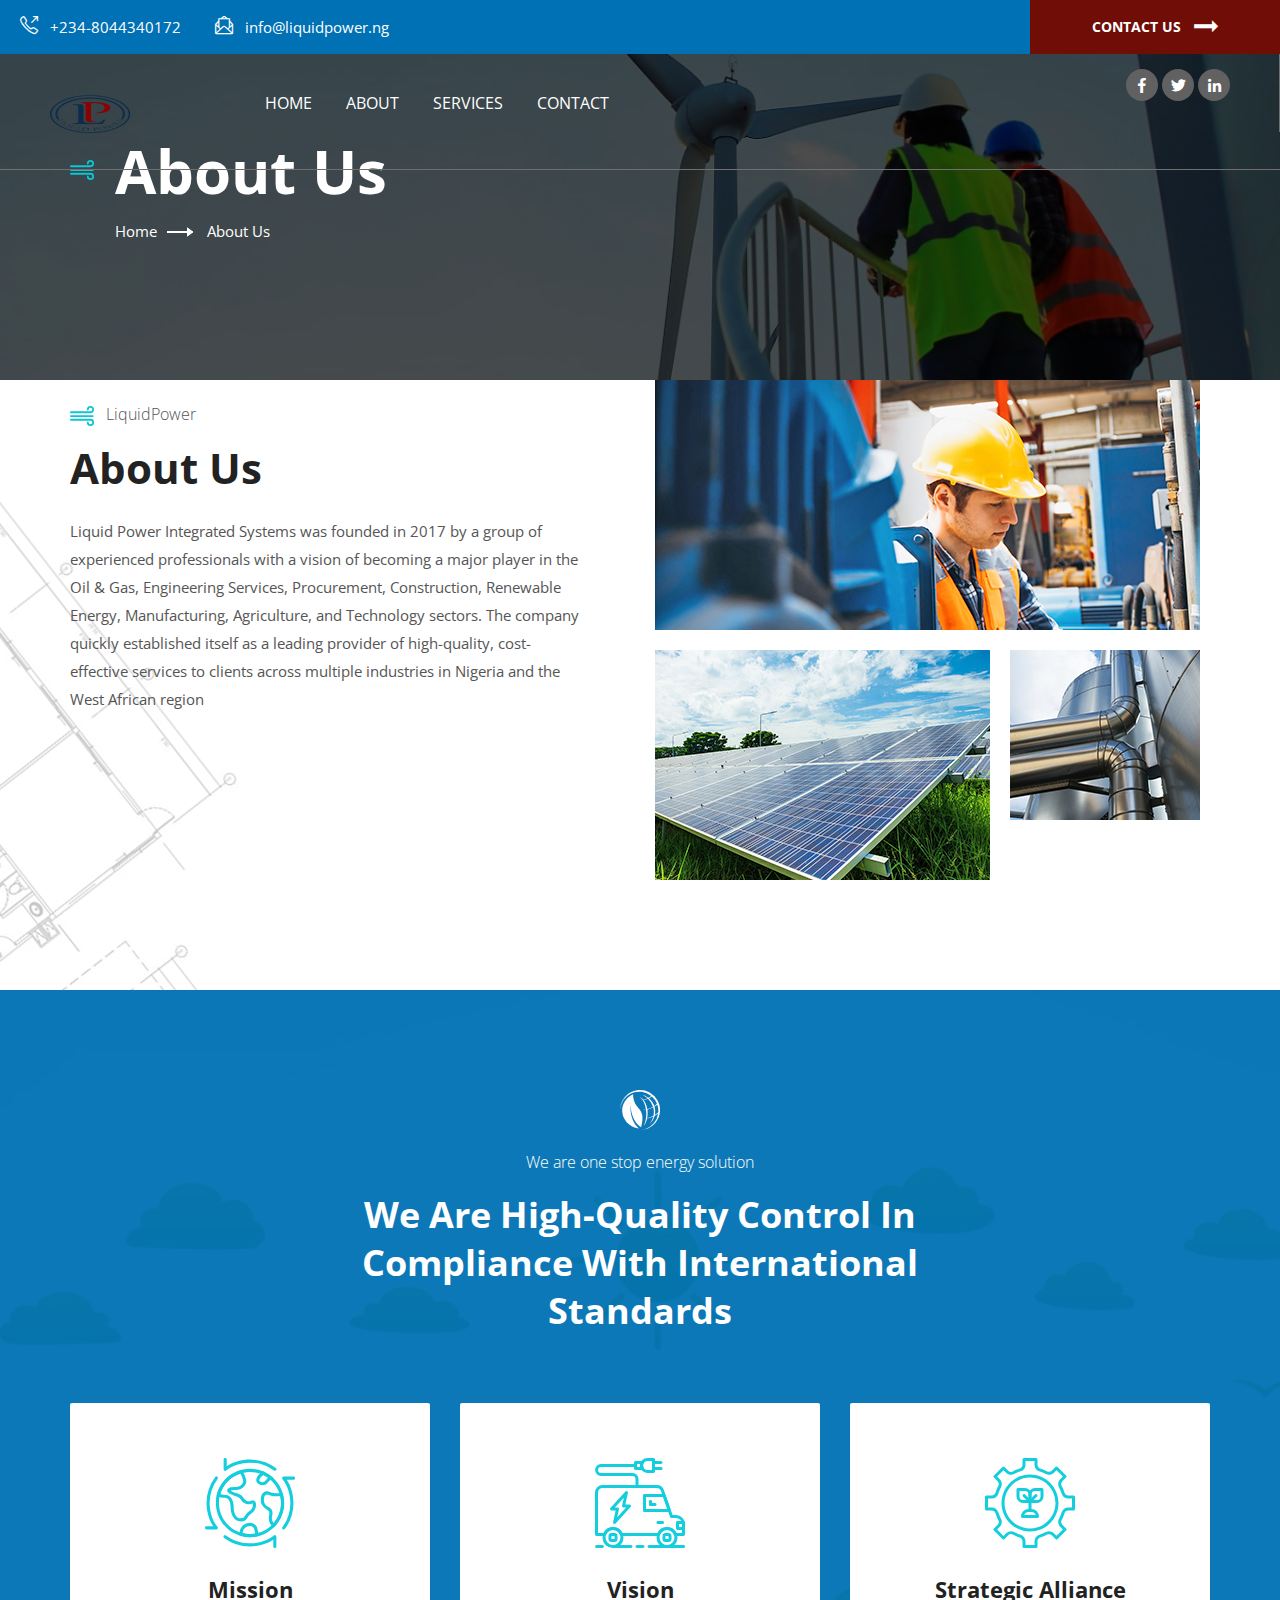
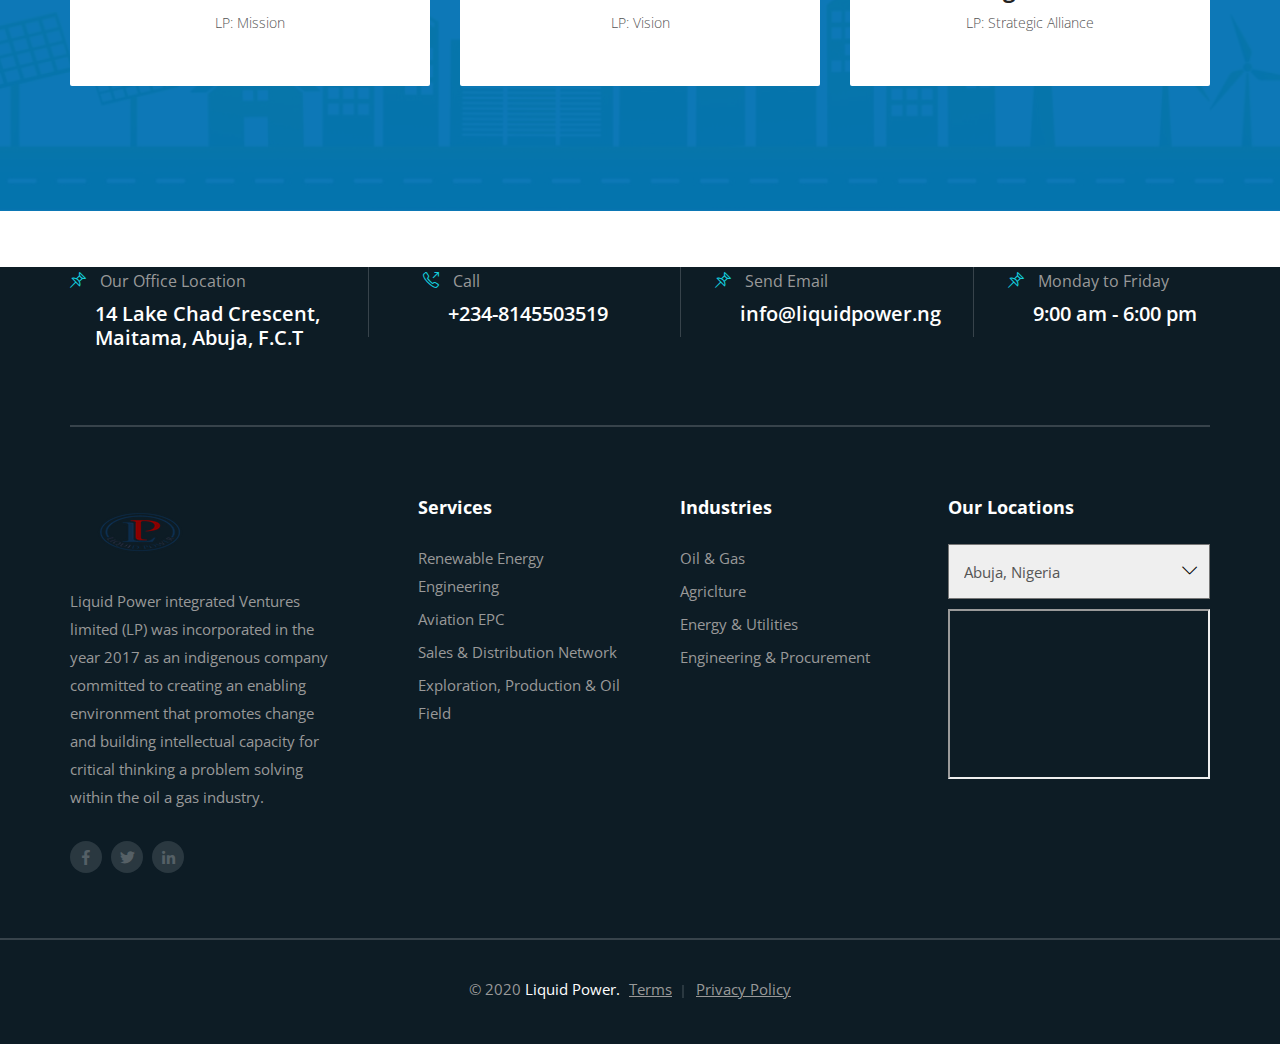
<file: about.html>
<!DOCTYPE html>
<html lang="en">

<!-- Mirrored from cdn.bolvo.com/eltron/about.html by HTTrack Website Copier/3.x [XR&CO'2014], Thu, 28 Jan 2021 19:42:26 GMT -->
<head>
	<meta charset="UTF-8">
	<title>About</title>
	<link rel="shortcut icon" href="assets/img/logo/ficon.html" type="image/x-icon">
	<meta name="author" content="Templines">
	<meta name="description" content="Eltron - Alternative Energy HTML Template">
	<meta name="keywords" content="	alternative energy, ecology, energy business, green energy, heating, hydropower, nature energy, power saving, recycling, renewable energy, solar energy, Solar Panels, wing turbines">
	<!-- Mobile Specific Meta -->
	<meta name="viewport" content="width=device-width, initial-scale=1">

	<link rel="stylesheet" href="assets/css/owl.carousel.css">
	<link rel="stylesheet" href="assets/css/fontawesome-all.css">
	<link rel="stylesheet" href="assets/css/simple-line-icons.css">
	<link rel="stylesheet" href="assets/css/animate.css">
	<link rel="stylesheet" href="assets/css/flaticon.css">
	<link rel="stylesheet" href="assets/css/bootstrap.min.css">
	<link rel="stylesheet" href="assets/css/video.min.css">
	<link rel="stylesheet" href="assets/css/lightbox.css">
	<link rel="stylesheet" href="assets/css/style.css">
</head>

<body>
	<div id="preloader"></div>
	<div class="up">
		<a href="#" class="scrollup text-center"><i class="fas fa-chevron-up"></i></a>
	</div>

<!-- Start of header section
	============================================= -->
	<header id="header_id" class="main_header header_style_two">
		<div class="header_top clearfix">
			<div class="header_top_contact ul-li float-left">
				<ul>
					<li> <i class="icon-call-out"></i> +234-8044340172</li>
					<li> <i class="icon-envelope-letter"></i> info@liquidpower.ng</li>
				</ul>
			</div>
			<div class="header_top_info float-right">
				<!-- <div class="top_info_item top_info_menu ul-li clearfix">
					<ul>
						<li><a href="#">Careers</a></li>
						<li><a href="#">Media</a></li>
						<li><a href="#">FAQs</a></li>
					</ul>
				</div> -->
				<div class="header-top-btn text-center">
					<a href="#">Contact Us <i class="flaticon-next"></i></a>
				</div>
			</div>
		</div>
		<div class="site-main-menu clearfix">
			<div class="menu-item-left  float-left">
				<div class="brand-logo float-left">
					<a href="#"><img src="assets/img/logo/logo.png" alt=""></a>
				</div>
				<nav class="main_navigation desktop-menu ul-li">
					<ul id="main-nav" class="navbar-nav text-uppercase clearfix">
						<li class="dropdown">
							<a href="index.html">Home</a>
							<!-- <ul class="dropdown-menu clearfix">
								<li><a href="index-2.html">Home Page 1</a></li>
								<li><a href="index-3.html">Home Page 2</a></li>
							</ul> -->
						</li>
						<li><a href="about.html">About</a></li>
						<li class="dropdown">
							<a href="service-single.html">Services</a>
							<!-- <ul class="dropdown-menu clearfix">
								<li><a href="service.html">Service</a></li>
								<li><a href="service-single.html">Details</a></li>
							</ul> -->
						</li>
						<!-- <li class="dropdown">
							<a href="blog.html">News</a>
							<ul class="dropdown-menu clearfix">
								<li><a href="blog.html">Blog</a></li>
								<li><a href="blog-single.html">Details</a></li>
							</ul>
						</li> -->
						<li><a href="contact.html">Contact</a></li>
					</ul>
				</nav>
			</div>
			<div class="site-search-btn float-right">
				<div class="top_info_item top_info_social ul-li clearfix">
					<ul>
						<li><a href="#"><i class="fab fa-facebook-f"></i></a></li>
						<li><a href="#"><i class="fab fa-twitter"></i></a></li>
						<!-- <li><a href="#"><i class="fab fa-google-plus-g"></i></a></li> -->
						<li><a href="#"><i class="fab fa-linkedin-in"></i></a></li>
						<!-- <li><a href="#"><i class="fab fa-vimeo-v"></i></a></li> -->
					</ul>
				</div>
				<!-- <div class="header-qoute-btn pera-content">
					<p><i class="icon-call-out"></i> Any Questions?</p>
					<strong>+1 (700) 230 0035</strong>
				</div>
				<div class="el-search position-relative">
					<i class="el-search-btn fas fa-search"></i>
				</div> -->
			</div>
		</div>
		<div class="search-body">
			<div class="search-form">
				<form action="#">
					<input class="search-input" type="search" placeholder="Search Here">
					<div class="outer-close el-search-btn">
						<button type="button" class="search-close">
							<i class="fas fa-times"></i>
						</button>
					</div>
				</form>
			</div>
		</div>
		<div class="el-mobile_menu relative-position">
			<div class="el-mobile_menu_button s2-open_mobile_menu">
				<i class="fas fa-bars"></i>
			</div>
			<div class="el-mobile_menu_wrap">
				<div class="mobile_menu_overlay s2-open_mobile_menu"></div>
				<div class="el-mobile_menu_content">
					<div class="el-mobile_menu_close s2-open_mobile_menu">
						<i class="fas fa-arrow-circle-right"></i>
					</div>
					<div class="m-brand-logo text-center">
						<a href="#"><img src="assets/img/logo/logo.png" alt=""></a>
					</div>
					<nav class="el-mobile-main-navigation  clearfix ul-li">
						<ul id="main-nav" class="navbar-nav text-capitalize clearfix">
							<li class="dropdown">
								<a href="index.html">Home</a>
								<!-- <ul class="dropdown-menu clearfix">
									<li><a href="index-2.html">Home Page 1</a></li>
									<li><a href="index-3.html">Home Page 2</a></li>
								</ul> -->
							</li>
							<li><a href="about.html">About</a></li>
							<li class="dropdown">
								<a href="service-single.html">Services</a>
								<!-- <ul class="dropdown-menu clearfix">
									<li><a href="service.html">Service</a></li>
									<li><a href="service-single.html">Details</a></li>
								</ul> -->
							</li>
							<!-- <li class="dropdown">
								<a href="blog.html">News</a>
								<ul class="dropdown-menu clearfix">
									<li><a href="blog.html">Blog</a></li>
									<li><a href="blog-single.html">Details</a></li>
								</ul>
							</li> -->
							<li><a href="contact.html">Contact</a></li>
						</ul>
					</nav>
					<div class="mobile-contact-info text-center ul-li-block">
						<ul>
							<li> <i class="icon-call-out"></i>+234-8044340172</li>
							<li> <i class="icon-envelope-letter"></i> info@liquidPower.ng</li>
						</ul>
					</div>
					<div class="mobile-follow text-center ul-li">
						<span>Follow LiquidPower:</span>
						<ul>
							<li><a href="#"><i class="fab fa-facebook-f"></i></a></li>
							<li><a href="#"><i class="fab fa-twitter"></i></a></li>
							<li><a href="#"><i class="fab fa-google-plus-g"></i></a></li>
							<li><a href="#"><i class="fab fa-linkedin-in"></i></a></li>
							<!-- <li><a href="#"><i class="fab fa-vimeo-v"></i></a></li> -->
						</ul>
					</div>
					<!-- <div class="mobile-consult-btn text-uppercase">
						<a href="#">Consultation</a>
					</div> -->
				</div>
			</div>
		</div>
	</header>

<!-- End of header section
	============================================= -->

<!-- Start of breadcrumb section
	============================================= -->
	<section id="breadcrumb" class="breadcrumb-section position-relative" data-background="assets/img/background/bcbg.jpg">
		<div class="background_overlay"></div>
		<div class="container">
			<div class="breadcrumb-content headline">
				<h2 class="breadcrumb-title"> About Us</h2>
				<div class="breadcrumb_item ul-li">
					<ul class="breadcrumb">
						<li class="breadcrumb-item"><a href="#">Home</a></li>
						<li class="breadcrumb-item active">About Us</li>
					</ul>
				</div>
			</div>
		</div>
	</section>
<!-- End of breadcrumb section
	============================================= -->	

<!-- Start of about section
	============================================= -->
	<section id="about" class="about-section about-section-two position-relative">
		<div class="container">
			<div class="about-content">
				<div class="row">
					<div class="col-lg-6 col-md-12">
						<div class="about-text">
							<div class="section-title-left">
								<span class="title-tag"><img src="assets/icon/icon5.svg" alt="">LiquidPower</span>
								<h2>About Us</h2>
							</div>
							<!-- title -->
							<div class="about-content pera-content">
								<div class="about-text1">
									<p>Liquid Power Integrated Systems was founded in 2017 by a group of experienced professionals with a
										vision of becoming a major player in the Oil & Gas, Engineering Services, Procurement, Construction,
										Renewable Energy, Manufacturing, Agriculture, and Technology sectors. The company quickly
										established itself as a leading provider of high-quality, cost-effective services to clients across
										multiple industries in Nigeria and the West African region
									</p>
								</div>
								<!-- <div class="about-counter">
									<div class="about-counter-text-number headline">
										<h4>Energy Generated</h4>
										<div class="counter-icon float-left">
											<img src="assets/icon/icon12.svg" alt="">
										</div>
										<div class="counter-number">
											<h4 class="counter">9500</h4><strong>kwh</strong>
										</div>
									</div>
									<div class="about-counter-text-number headline">
										<h4>Site Installations</h4>
										<div class="counter-icon float-left">
											<img src="assets/icon/icon13.svg" alt="">
										</div>
										<div class="counter-number">
											<h4 class="counter">4620</h4><strong>+</strong>
										</div>
									</div>
								</div> -->
							</div>
						</div>
					</div>
					<div class="col-lg-6 col-md-12">
						<div class="about-img clearfix">
							<div class="abt-img-set" data-tilt data-tilt-max="10">
								<img src="assets/img/about/ab1.jpg" alt="">
							</div>
							<div class="abt-img-set" data-tilt data-tilt-max="10">
								<img src="assets/img/about/ab2.jpg" alt="">
							</div>
							<div class="abt-img-set" data-tilt data-tilt-max="10">
								<img src="assets/img/about/ab3.jpg" alt="">
							</div>
						</div>
					</div>
				</div>
			</div>
		</div>
	</section>
<!-- End of about section
	============================================= -->

<!-- Start of Features section
	============================================= -->
	<section id="features" class="features-section position-relative" data-background="assets/img/background/ft-bg.jpg">
		<div class="background_overlay"></div>
		<div class="container">
			<div class="section-title-middle text-center">
				<span class="title-tag"><svg  data-name="Layer 1" xmlns="http://www.w3.org/2000/svg" viewBox="0 0 436.52 435.93"><path class="cls-1" d="M182.35,231.18A192.57,192.57,0,0,1,246,188.36c-.42,35.33,7.09,71.07,23.92,102.3,8.45,15.94,19.36,30.41,31,44.11,11.38,13.44,23.21,26.77,31.46,42.45,9.28,17.38,13.66,37,15,56.53,2.78,38.52-4.42,77-14.22,114.07-27.69-16.64-49.62-41.5-66.73-68.63-23.42-37.59-37.05-80.6-43.72-124.2-1.7-11.49-3.19-23-3.77-34.65a173.45,173.45,0,0,0-1.39-19.72,253.81,253.81,0,0,0-.37,39.67c1.31,42.61,8.77,85.35,24.92,124.94,14.78,36.11,36.79,69.82,66.57,95.32C270.5,557.2,233.54,542,203.46,518.29a202.1,202.1,0,0,1-77.15-152.48c0-49.91,20.79-99.34,56-134.63Z" transform="translate(-103.26 -141.54)"/><path class="cls-1" d="M539.58,352.81a216.12,216.12,0,0,0-26.32-97.36,218,218,0,0,0-207.43-113.3c-56,3.68-110,30.43-147.14,72.47a216.34,216.34,0,0,0-47.45,87.29c-5.6,19.46-7.71,39.74-8,59.93a98.67,98.67,0,0,0,1-11,219.5,219.5,0,0,1,8.57-44.13,210.48,210.48,0,0,1,67.37-99.63,208.3,208.3,0,0,1,78.64-40.23,211.07,211.07,0,0,1,81-5.17A206.92,206.92,0,0,1,443.9,206.55c-9.85,7.41-20.08,14.45-31.06,20.08-3.35-1.79-6.2-4.34-9.43-6.32-16.43-10.65-34.54-19-53.7-23.22,15.69,7.59,30.9,16.31,44.6,27.15,2.91,2.44,6.21,4.5,8.58,7.52-10,5.36-20.72,9-31.2,13.19-4.86.91-9.35,3.26-14.31,3.77a30.54,30.54,0,0,0-4.15-5.25C342.75,232.33,330.3,222.78,316,217a135,135,0,0,1,29.53,29.25c1.22,1.8,3.16,3.5,2.87,5.9-1.93-.48-3.83.29-5.7.63-11.82,2.82-23.9,4.33-36,5.6A232.54,232.54,0,0,0,348,254.23a11,11,0,0,1,3.66.15c5.88,10.57,12,21.05,16.47,32.33a273.08,273.08,0,0,1,18.07,67.19,282.9,282.9,0,0,1-36.38,5.49c11.43.35,22.84-1,34.09-2.88l2.58-.46a333.07,333.07,0,0,1-.29,95.06c-3,.5-6.33.47-9,2.17,2.89,0,5.77-.21,8.66-.41a281,281,0,0,1-23,78.12c4.68-5.24,8.32-11.3,11.93-17.3,11.31-19.4,19-40.77,23.76-62.67,7.78-1.55,15.61-2.88,23.29-4.93a281,281,0,0,0,44.26-15c-7,30.41-22.29,58.44-41.55,82.8a41.94,41.94,0,0,0,7.36-6.06,177.1,177.1,0,0,0,48.57-82.12c.34-2.22,2.69-2.95,4.34-4C497,415.2,508.34,407.2,519.3,398.8A209.45,209.45,0,0,1,373.78,568.62a201.52,201.52,0,0,1-51.1,8.72c18.83.78,37.73-2.06,55.85-7.13,46.63-12.14,88.55-41,117.45-79.43C525.43,451.8,541.81,403.65,539.58,352.81Zm-149.24,73c-.11-16-.22-31.95,0-47.92C390.5,393.82,390.61,409.8,390.34,425.77Zm-4.48-130.2c-6.28-14.63-13.77-28.94-23.82-41.36l-1.52-2.46c5.61-1.38,11.2-2.82,16.73-4.49a256.91,256.91,0,0,0,30.93-11.17,203.38,203.38,0,0,1,55.2,87A254.92,254.92,0,0,1,407.47,348c-.85.26-1.7.54-2.54.81l-3.68,1.11C398,331.34,393.21,313,385.86,295.57Zm82.23,127.32a269.06,269.06,0,0,1-52.26,21.28c-5.55,1.55-11.15,3-16.76,4.29,5.47-25.79,6.63-52.4,4.54-78.64-.32-5.61-1.6-11.15-1.47-16.78,4-1,8.08-2,12.09-3.06a255.9,255.9,0,0,0,51.1-19.85A199.67,199.67,0,0,1,468.09,422.89ZM449.25,263.33c-8.84-11.89-19.41-22.37-30.57-32.07a230.39,230.39,0,0,0,32.16-19A211.4,211.4,0,0,1,505,287.55c.31,1.06,1.27,2.54.09,3.44a218.43,218.43,0,0,1-28.42,23.61A189.19,189.19,0,0,0,449.25,263.33ZM521.06,381.8c0,2.19-1.91,3.55-3.27,5a219.74,219.74,0,0,1-34.48,27,190.49,190.49,0,0,0-4.15-91.31A237.31,237.31,0,0,0,507.93,302c.58-.55,2.35-1.86,2.45-.16A210.41,210.41,0,0,1,521.06,381.8Z" transform="translate(-103.26 -141.54)"/></svg>
					We are one stop energy solution
				</span>
				<h2>We Are high-Quality Control in compliance with international standards</h2>
			</div>
			<!-- /title -->
			<div class="features-content">
				<div class="row">
					<div class="col-lg-4 col-md-6">
						<div class="features-icon-text text-center position-relative">
							<div class="features-icon">
								<svg  data-name="Layer 1" xmlns="http://www.w3.org/2000/svg" xmlns:xlink="http://www.w3.org/1999/xlink" viewBox="0 0 512 511.99"><g class="cls-2"><path class="cls-3" d="M397.91,73.19a8.85,8.85,0,0,1-5.25-1.73,227.45,227.45,0,0,0-136.32-45c-51.46,0-102.28,16.7-135.94,44.67a8.83,8.83,0,0,1-14.47-6.79V8.83a8.83,8.83,0,1,1,17.65,0v38c35.92-24,84.18-38,132.76-38A245,245,0,0,1,403.18,57.26a8.84,8.84,0,0,1-5.27,15.93" transform="translate(0 0)"/><path class="cls-3" d="M447.62,406.75a8.82,8.82,0,0,1-7.08-14.08,227.39,227.39,0,0,0,45-136.32c0-51.46-16.7-102.28-44.67-135.94a8.83,8.83,0,0,1,6.79-14.47h55.53a8.83,8.83,0,1,1,0,17.65h-38c24,35.91,38,84.18,38,132.76a245,245,0,0,1-48.43,146.83,8.9,8.9,0,0,1-7.12,3.57" transform="translate(0 0)"/><path class="cls-3" d="M397.23,512a8.82,8.82,0,0,1-8.82-8.83v-38c-35.92,24-84.18,38-132.76,38a245,245,0,0,1-146.83-48.43,8.83,8.83,0,0,1,10.51-14.19,227.42,227.42,0,0,0,136.33,45c51.46,0,102.27-16.7,135.93-44.67a8.83,8.83,0,0,1,14.47,6.79v55.52a8.83,8.83,0,0,1-8.83,8.83" transform="translate(0 0)"/><path class="cls-3" d="M64.36,406.06H8.83a8.83,8.83,0,1,1,0-17.65h38c-24-35.92-38-84.18-38-132.76A244.93,244.93,0,0,1,57.27,108.82a8.83,8.83,0,1,1,14.18,10.51,227.47,227.47,0,0,0-45,136.32c0,51.46,16.71,102.28,44.67,135.94a8.83,8.83,0,0,1-6.78,14.47" transform="translate(0 0)"/><path class="cls-3" d="M256,450.2C148.91,450.2,61.79,363.09,61.79,256S148.91,61.79,256,61.79,450.2,148.91,450.2,256,363.08,450.2,256,450.2m0-370.75C158.65,79.45,79.45,158.64,79.45,256S158.65,432.54,256,432.54,432.54,353.35,432.54,256,353.34,79.45,256,79.45" transform="translate(0 0)"/><path class="cls-3" d="M203.42,360.8c-10.88,0-43.88-4.16-55-53.06a117.28,117.28,0,0,1-2.72-26.65c0-9.65-1.22-33.43-13.82-46.09-5.65-5.66-12.94-8.45-22.28-8.53a66.8,66.8,0,0,1-37.64-9.33l-5.63-3.41,1.66-6.36C85.18,140.93,137.2,88,203.7,69.21l6.7-1.89,3.39,6.06c8.12,14.49,26.3,50.34,19.58,70.35-4.76,14.18-23.3,40.56-60.24,38.6a74.83,74.83,0,0,0-21,1.77,46.81,46.81,0,0,0-5.57,1.62c4.61,3.11,15.77,8.83,42.41,17.1.34.07,19.87,5.13,31.48,26.27a32.11,32.11,0,0,0,41.39,13.5,19.56,19.56,0,0,1,17.71.73,20.19,20.19,0,0,1,10.24,14.93c1.87,14.08.53,40.6-29.45,60.09a51.53,51.53,0,0,0-18,19.87A40.79,40.79,0,0,1,206,360.7c-.62.05-1.5.1-2.62.1m-94.72-152h.49c14.25,0,26.08,4.62,35.15,13.74,16.64,16.72,19,43.9,19,58.61a99.52,99.52,0,0,0,2.27,22.66c9.5,41.58,36,39.65,39,39.3l1.15-.07a23.21,23.21,0,0,0,20.89-12.8,69.3,69.3,0,0,1,24.15-26.72c16.66-10.82,23.92-25.27,21.58-42.95a2.43,2.43,0,0,0-1.28-1.8,2,2,0,0,0-1.84-.13c-23.6,10.77-51.8,1.52-64.18-21.06-7.77-14.15-20.3-17.65-20.83-17.8-48.84-15.15-58.34-24.78-58-35.45.44-12.36,16.59-16.18,21.89-17.42A91.3,91.3,0,0,1,174,164.71c32.71,1.76,42.51-26.3,42.59-26.59,2.94-8.73-4.87-30.59-14.88-49.87-55,17.92-98.15,61.8-114.82,116.78a48.81,48.81,0,0,0,21.3,3.84Z" transform="translate(0 0)"/><path class="cls-3" d="M391.2,395.93l-6.38-5.38c-19.45-16.38-26.12-40.91-19.28-70.92a22.9,22.9,0,0,0-12.24-25.49c-30-15.13-34.8-42.32-35-43.48-4.19-37.86,9.21-52.51,21.17-58.21,8.72-4.15,19.22-3.7,28.82,1.26,6.27,3.25,25.23,10.18,65.5,4.71l7.72-1.06,2,7.53a195.91,195.91,0,0,1-46.6,185Zm-39-188.64a11.77,11.77,0,0,0-5.09,1.09c-12.32,5.88-12.93,24.94-11.29,39.88.07.26,3.73,19.16,25.44,30.12a40.53,40.53,0,0,1,21.52,45.17c-4.51,19.79-2,35.69,7.42,47.4a178.32,178.32,0,0,0,38.1-154.07c-38.51,4.09-59-2.79-68.1-7.49a17.54,17.54,0,0,0-8-2.1" transform="translate(0 0)"/><path class="cls-3" d="M326.49,155.31c-13.86,0-25-7.84-30.22-13.82l-1.18-1.73c-13.56-26.15,16.05-49.3,25.78-56.91L329.1,76l5,2.2a195,195,0,0,1,46,28.45l9.79,8.14L375.44,123a58.67,58.67,0,0,0-13.89,12.73c-4.41,5.89-8.71,10-13.53,13a40.32,40.32,0,0,1-21.53,6.53m-16.24-24.72c3,2.92,14.06,12.15,28.44,3.21a33.31,33.31,0,0,0,8.75-8.64,69.93,69.93,0,0,1,12-12.2A177.13,177.13,0,0,0,331.92,96.6c-25.47,19.94-23.5,29.91-21.67,34" transform="translate(0 0)"/><path class="cls-3" d="M256,450.2a194.22,194.22,0,0,1-54.21-7.72l-7.13-2.08L196,428.08a60,60,0,0,1,60-59.45,42.47,42.47,0,0,1,42.36,35.75,102.2,102.2,0,0,0,8.41,28.16l4.73,9.87-10.65,2.53A195.25,195.25,0,0,1,256,450.2m-42.3-22.8a176.55,176.55,0,0,0,72.89,2.45,127.53,127.53,0,0,1-5.66-22.72c-1.89-11.89-12.6-20.86-24.93-20.86a42.37,42.37,0,0,0-42.3,41.13" transform="translate(0 0)"/></g></svg>
							</div>
							<div class="features-text headline pera-content">
								<h3>Mission</h3>
								<p>LP: Mission</p>
							</div>
							<div class="features-hover-content">
								<div class="fh-icon-bg">
									<svg  data-name="Layer 1" xmlns="http://www.w3.org/2000/svg" xmlns:xlink="http://www.w3.org/1999/xlink" viewBox="0 0 512 511.99"><g class="cls-2"><path class="cls-3" d="M397.91,73.19a8.85,8.85,0,0,1-5.25-1.73,227.45,227.45,0,0,0-136.32-45c-51.46,0-102.28,16.7-135.94,44.67a8.83,8.83,0,0,1-14.47-6.79V8.83a8.83,8.83,0,1,1,17.65,0v38c35.92-24,84.18-38,132.76-38A245,245,0,0,1,403.18,57.26a8.84,8.84,0,0,1-5.27,15.93" transform="translate(0 0)"/><path class="cls-3" d="M447.62,406.75a8.82,8.82,0,0,1-7.08-14.08,227.39,227.39,0,0,0,45-136.32c0-51.46-16.7-102.28-44.67-135.94a8.83,8.83,0,0,1,6.79-14.47h55.53a8.83,8.83,0,1,1,0,17.65h-38c24,35.91,38,84.18,38,132.76a245,245,0,0,1-48.43,146.83,8.9,8.9,0,0,1-7.12,3.57" transform="translate(0 0)"/><path class="cls-3" d="M397.23,512a8.82,8.82,0,0,1-8.82-8.83v-38c-35.92,24-84.18,38-132.76,38a245,245,0,0,1-146.83-48.43,8.83,8.83,0,0,1,10.51-14.19,227.42,227.42,0,0,0,136.33,45c51.46,0,102.27-16.7,135.93-44.67a8.83,8.83,0,0,1,14.47,6.79v55.52a8.83,8.83,0,0,1-8.83,8.83" transform="translate(0 0)"/><path class="cls-3" d="M64.36,406.06H8.83a8.83,8.83,0,1,1,0-17.65h38c-24-35.92-38-84.18-38-132.76A244.93,244.93,0,0,1,57.27,108.82a8.83,8.83,0,1,1,14.18,10.51,227.47,227.47,0,0,0-45,136.32c0,51.46,16.71,102.28,44.67,135.94a8.83,8.83,0,0,1-6.78,14.47" transform="translate(0 0)"/><path class="cls-3" d="M256,450.2C148.91,450.2,61.79,363.09,61.79,256S148.91,61.79,256,61.79,450.2,148.91,450.2,256,363.08,450.2,256,450.2m0-370.75C158.65,79.45,79.45,158.64,79.45,256S158.65,432.54,256,432.54,432.54,353.35,432.54,256,353.34,79.45,256,79.45" transform="translate(0 0)"/><path class="cls-3" d="M203.42,360.8c-10.88,0-43.88-4.16-55-53.06a117.28,117.28,0,0,1-2.72-26.65c0-9.65-1.22-33.43-13.82-46.09-5.65-5.66-12.94-8.45-22.28-8.53a66.8,66.8,0,0,1-37.64-9.33l-5.63-3.41,1.66-6.36C85.18,140.93,137.2,88,203.7,69.21l6.7-1.89,3.39,6.06c8.12,14.49,26.3,50.34,19.58,70.35-4.76,14.18-23.3,40.56-60.24,38.6a74.83,74.83,0,0,0-21,1.77,46.81,46.81,0,0,0-5.57,1.62c4.61,3.11,15.77,8.83,42.41,17.1.34.07,19.87,5.13,31.48,26.27a32.11,32.11,0,0,0,41.39,13.5,19.56,19.56,0,0,1,17.71.73,20.19,20.19,0,0,1,10.24,14.93c1.87,14.08.53,40.6-29.45,60.09a51.53,51.53,0,0,0-18,19.87A40.79,40.79,0,0,1,206,360.7c-.62.05-1.5.1-2.62.1m-94.72-152h.49c14.25,0,26.08,4.62,35.15,13.74,16.64,16.72,19,43.9,19,58.61a99.52,99.52,0,0,0,2.27,22.66c9.5,41.58,36,39.65,39,39.3l1.15-.07a23.21,23.21,0,0,0,20.89-12.8,69.3,69.3,0,0,1,24.15-26.72c16.66-10.82,23.92-25.27,21.58-42.95a2.43,2.43,0,0,0-1.28-1.8,2,2,0,0,0-1.84-.13c-23.6,10.77-51.8,1.52-64.18-21.06-7.77-14.15-20.3-17.65-20.83-17.8-48.84-15.15-58.34-24.78-58-35.45.44-12.36,16.59-16.18,21.89-17.42A91.3,91.3,0,0,1,174,164.71c32.71,1.76,42.51-26.3,42.59-26.59,2.94-8.73-4.87-30.59-14.88-49.87-55,17.92-98.15,61.8-114.82,116.78a48.81,48.81,0,0,0,21.3,3.84Z" transform="translate(0 0)"/><path class="cls-3" d="M391.2,395.93l-6.38-5.38c-19.45-16.38-26.12-40.91-19.28-70.92a22.9,22.9,0,0,0-12.24-25.49c-30-15.13-34.8-42.32-35-43.48-4.19-37.86,9.21-52.51,21.17-58.21,8.72-4.15,19.22-3.7,28.82,1.26,6.27,3.25,25.23,10.18,65.5,4.71l7.72-1.06,2,7.53a195.91,195.91,0,0,1-46.6,185Zm-39-188.64a11.77,11.77,0,0,0-5.09,1.09c-12.32,5.88-12.93,24.94-11.29,39.88.07.26,3.73,19.16,25.44,30.12a40.53,40.53,0,0,1,21.52,45.17c-4.51,19.79-2,35.69,7.42,47.4a178.32,178.32,0,0,0,38.1-154.07c-38.51,4.09-59-2.79-68.1-7.49a17.54,17.54,0,0,0-8-2.1" transform="translate(0 0)"/><path class="cls-3" d="M326.49,155.31c-13.86,0-25-7.84-30.22-13.82l-1.18-1.73c-13.56-26.15,16.05-49.3,25.78-56.91L329.1,76l5,2.2a195,195,0,0,1,46,28.45l9.79,8.14L375.44,123a58.67,58.67,0,0,0-13.89,12.73c-4.41,5.89-8.71,10-13.53,13a40.32,40.32,0,0,1-21.53,6.53m-16.24-24.72c3,2.92,14.06,12.15,28.44,3.21a33.31,33.31,0,0,0,8.75-8.64,69.93,69.93,0,0,1,12-12.2A177.13,177.13,0,0,0,331.92,96.6c-25.47,19.94-23.5,29.91-21.67,34" transform="translate(0 0)"/><path class="cls-3" d="M256,450.2a194.22,194.22,0,0,1-54.21-7.72l-7.13-2.08L196,428.08a60,60,0,0,1,60-59.45,42.47,42.47,0,0,1,42.36,35.75,102.2,102.2,0,0,0,8.41,28.16l4.73,9.87-10.65,2.53A195.25,195.25,0,0,1,256,450.2m-42.3-22.8a176.55,176.55,0,0,0,72.89,2.45,127.53,127.53,0,0,1-5.66-22.72c-1.89-11.89-12.6-20.86-24.93-20.86a42.37,42.37,0,0,0-42.3,41.13" transform="translate(0 0)"/></g></svg>
								</div>
								<div class="features-hover-text headline pera-content">
									<h3>Mission</h3>
									<p>The company's mission is to consistently deliver high-quality, innovative solutions and services that
										enable clients to achieve their objectives in a timely and cost-efficient manner. </p>
									<div class="fh-more">
										<a href="#"><i class="icon-arrow-down"></i></a>
									</div>
								</div>
							</div>
						</div>
					</div>
					<div class="col-lg-4 col-md-6">
						<div class="features-icon-text text-center position-relative">
							<div class="features-icon">
								<svg  data-name="Layer 1" xmlns="http://www.w3.org/2000/svg" xmlns:xlink="http://www.w3.org/1999/xlink" viewBox="0 0 512 512"><g class="cls-2"><path class="cls-3" d="M384,375.46H358.4a8.53,8.53,0,0,1,0-17.06H384a8.53,8.53,0,0,1,0,17.06" transform="translate(0 0)"/><path class="cls-3" d="M409.6,512a59.73,59.73,0,1,1,59.73-59.73A59.8,59.8,0,0,1,409.6,512m0-102.4a42.67,42.67,0,1,0,42.67,42.67A42.72,42.72,0,0,0,409.6,409.6" transform="translate(0 0)"/><path class="cls-3" d="M418.31,477.87H400.88A16.91,16.91,0,0,1,384,461V443.55a16.91,16.91,0,0,1,16.89-16.88h17.43a16.91,16.91,0,0,1,16.88,16.88V461a16.91,16.91,0,0,1-16.89,16.88m-.18-34.32-17.24.18.18,17.25,17.06-.18Z" transform="translate(0 0)"/><path class="cls-3" d="M102.4,512a59.73,59.73,0,1,1,59.73-59.73A59.8,59.8,0,0,1,102.4,512m0-102.4a42.67,42.67,0,1,0,42.67,42.67A42.72,42.72,0,0,0,102.4,409.6" transform="translate(0 0)"/><path class="cls-3" d="M111.11,477.87H93.68A16.91,16.91,0,0,1,76.8,461V443.55a16.91,16.91,0,0,1,16.89-16.88h17.43A16.91,16.91,0,0,1,128,443.55V461a16.91,16.91,0,0,1-16.89,16.88m-.18-34.32-17.24.18L93.87,461l17.06-.18Z" transform="translate(0 0)"/><path class="cls-3" d="M503.46,409.6H469.33a8.52,8.52,0,0,1-8.53-8.53V366.93a8.52,8.52,0,0,1,8.53-8.53h33.28a8.53,8.53,0,0,1,8.36,6.84,51.73,51.73,0,0,1,1,10.22v25.61a8.53,8.53,0,0,1-8.54,8.53m-25.59-17.06h17.06V375.46H477.87Z" transform="translate(0 0)"/><path class="cls-3" d="M42.67,512H8.53a8.54,8.54,0,0,1,0-17.07H42.67a8.54,8.54,0,0,1,0,17.07" transform="translate(0 0)"/><path class="cls-3" d="M503.46,512H307.2a8.54,8.54,0,0,1,0-17.07H503.46a8.54,8.54,0,1,1,0,17.07" transform="translate(0 0)"/><path class="cls-3" d="M273.07,512H238.93a8.54,8.54,0,0,1,0-17.07h34.14a8.54,8.54,0,0,1,0,17.07" transform="translate(0 0)"/><path class="cls-3" d="M204.8,512H102.4a8.54,8.54,0,0,1,0-17.07H204.8a8.54,8.54,0,0,1,0,17.07" transform="translate(0 0)"/><path class="cls-3" d="M503.46,443.73H457.82a8.55,8.55,0,0,1-8.05-5.68,42.58,42.58,0,0,0-80.34,0,8.56,8.56,0,0,1-8.05,5.68H150.62a8.55,8.55,0,0,1-8.05-5.68,42.58,42.58,0,0,0-80.34,0,8.56,8.56,0,0,1-8,5.68H8.54A8.53,8.53,0,0,1,0,435.2V196.29A42.74,42.74,0,0,1,42.69,153.6H351.23a42.73,42.73,0,0,1,40.3,28.6l49.72,142.07H460.8a51.25,51.25,0,0,1,51.2,51.2V435.2a8.53,8.53,0,0,1-8.54,8.53m-39.94-17.06h31.41v-51.2a34.16,34.16,0,0,0-34.13-34.14H435.2a8.54,8.54,0,0,1-8.06-5.71L375.41,187.83a25.63,25.63,0,0,0-24.18-17.16H42.69a25.65,25.65,0,0,0-25.62,25.62V426.67H48.48a59.66,59.66,0,0,1,107.84,0H355.68a59.66,59.66,0,0,1,107.84,0" transform="translate(0 0)"/><path class="cls-3" d="M315.73,273.07a8.53,8.53,0,0,1-8.53-8.53V247.46a8.54,8.54,0,0,1,17.07,0v17.08a8.53,8.53,0,0,1-8.54,8.53" transform="translate(0 0)"/><path class="cls-3" d="M341.33,273.07h-25.6a8.54,8.54,0,0,1,0-17.07h25.6a8.54,8.54,0,1,1,0,17.07" transform="translate(0 0)"/><path class="cls-3" d="M110.93,375.46a8.43,8.43,0,0,1-3.92-.95,8.53,8.53,0,0,1-4.4-9.42l14.75-66.42H93.87a8.54,8.54,0,0,1-6.32-14.28l85.34-93.87a8.53,8.53,0,0,1,14.64,7.59l-14.76,66.43h23.5a8.53,8.53,0,0,1,6.31,14.27l-85.33,93.87a8.54,8.54,0,0,1-6.32,2.78m2.23-93.86H128A8.52,8.52,0,0,1,136.33,292l-10.1,45.44L177,281.6H162.13a8.53,8.53,0,0,1-8.32-10.39l10.09-45.42Z" transform="translate(0 0)"/><path class="cls-3" d="M423.25,307.2H281.6a8.52,8.52,0,0,1-8.53-8.53V213.33a8.52,8.52,0,0,1,8.53-8.53H393.39a8.52,8.52,0,0,1,8.05,5.72l29.87,85.33a8.53,8.53,0,0,1-8.06,11.35M290.13,290.13H411.22l-23.89-68.26h-97.2Z" transform="translate(0 0)"/><path class="cls-3" d="M332.8,85.33H298.67a42.67,42.67,0,1,1,0-85.33H332.8a8.52,8.52,0,0,1,8.53,8.53V76.8a8.52,8.52,0,0,1-8.53,8.53M298.67,17.07a25.6,25.6,0,0,0,0,51.2h25.6V17.07Z" transform="translate(0 0)"/><path class="cls-3" d="M375.46,34.13H332.8a8.53,8.53,0,0,1,0-17.06h42.66a8.53,8.53,0,1,1,0,17.06" transform="translate(0 0)"/><path class="cls-3" d="M375.46,68.27H332.8a8.54,8.54,0,0,1,0-17.07h42.66a8.54,8.54,0,1,1,0,17.07" transform="translate(0 0)"/><path class="cls-3" d="M269.27,68.27H230.4a8.53,8.53,0,0,1-8.53-8.54V25.6a8.52,8.52,0,0,1,8.53-8.53h38.87a8.52,8.52,0,0,1,7.38,12.81,24.65,24.65,0,0,0,0,25.57,8.53,8.53,0,0,1-7.37,12.82M238.93,51.2h18a41.37,41.37,0,0,1,0-17.07h-18Z" transform="translate(0 0)"/><path class="cls-3" d="M238.93,170.67a8.53,8.53,0,0,1-8.53-8.54V119.47a17.09,17.09,0,0,0-17.07-17.07H34.13a34.14,34.14,0,0,1,0-68.27H230.4a8.54,8.54,0,0,1,0,17.07H34.13a17.07,17.07,0,0,0,0,34.13h179.2a34.17,34.17,0,0,1,34.14,34.14v42.66a8.54,8.54,0,0,1-8.54,8.54" transform="translate(0 0)"/></g></svg>
							</div>
							<div class="features-text headline pera-content">
								<h3>Vision</h3>
								<p>LP: Vision</p>
							</div>
							<div class="features-hover-content">
								<div class="fh-icon-bg">
									<svg  data-name="Layer 1" xmlns="http://www.w3.org/2000/svg" xmlns:xlink="http://www.w3.org/1999/xlink" viewBox="0 0 512 512"><g class="cls-2"><path class="cls-3" d="M384,375.46H358.4a8.53,8.53,0,0,1,0-17.06H384a8.53,8.53,0,0,1,0,17.06" transform="translate(0 0)"/><path class="cls-3" d="M409.6,512a59.73,59.73,0,1,1,59.73-59.73A59.8,59.8,0,0,1,409.6,512m0-102.4a42.67,42.67,0,1,0,42.67,42.67A42.72,42.72,0,0,0,409.6,409.6" transform="translate(0 0)"/><path class="cls-3" d="M418.31,477.87H400.88A16.91,16.91,0,0,1,384,461V443.55a16.91,16.91,0,0,1,16.89-16.88h17.43a16.91,16.91,0,0,1,16.88,16.88V461a16.91,16.91,0,0,1-16.89,16.88m-.18-34.32-17.24.18.18,17.25,17.06-.18Z" transform="translate(0 0)"/><path class="cls-3" d="M102.4,512a59.73,59.73,0,1,1,59.73-59.73A59.8,59.8,0,0,1,102.4,512m0-102.4a42.67,42.67,0,1,0,42.67,42.67A42.72,42.72,0,0,0,102.4,409.6" transform="translate(0 0)"/><path class="cls-3" d="M111.11,477.87H93.68A16.91,16.91,0,0,1,76.8,461V443.55a16.91,16.91,0,0,1,16.89-16.88h17.43A16.91,16.91,0,0,1,128,443.55V461a16.91,16.91,0,0,1-16.89,16.88m-.18-34.32-17.24.18L93.87,461l17.06-.18Z" transform="translate(0 0)"/><path class="cls-3" d="M503.46,409.6H469.33a8.52,8.52,0,0,1-8.53-8.53V366.93a8.52,8.52,0,0,1,8.53-8.53h33.28a8.53,8.53,0,0,1,8.36,6.84,51.73,51.73,0,0,1,1,10.22v25.61a8.53,8.53,0,0,1-8.54,8.53m-25.59-17.06h17.06V375.46H477.87Z" transform="translate(0 0)"/><path class="cls-3" d="M42.67,512H8.53a8.54,8.54,0,0,1,0-17.07H42.67a8.54,8.54,0,0,1,0,17.07" transform="translate(0 0)"/><path class="cls-3" d="M503.46,512H307.2a8.54,8.54,0,0,1,0-17.07H503.46a8.54,8.54,0,1,1,0,17.07" transform="translate(0 0)"/><path class="cls-3" d="M273.07,512H238.93a8.54,8.54,0,0,1,0-17.07h34.14a8.54,8.54,0,0,1,0,17.07" transform="translate(0 0)"/><path class="cls-3" d="M204.8,512H102.4a8.54,8.54,0,0,1,0-17.07H204.8a8.54,8.54,0,0,1,0,17.07" transform="translate(0 0)"/><path class="cls-3" d="M503.46,443.73H457.82a8.55,8.55,0,0,1-8.05-5.68,42.58,42.58,0,0,0-80.34,0,8.56,8.56,0,0,1-8.05,5.68H150.62a8.55,8.55,0,0,1-8.05-5.68,42.58,42.58,0,0,0-80.34,0,8.56,8.56,0,0,1-8,5.68H8.54A8.53,8.53,0,0,1,0,435.2V196.29A42.74,42.74,0,0,1,42.69,153.6H351.23a42.73,42.73,0,0,1,40.3,28.6l49.72,142.07H460.8a51.25,51.25,0,0,1,51.2,51.2V435.2a8.53,8.53,0,0,1-8.54,8.53m-39.94-17.06h31.41v-51.2a34.16,34.16,0,0,0-34.13-34.14H435.2a8.54,8.54,0,0,1-8.06-5.71L375.41,187.83a25.63,25.63,0,0,0-24.18-17.16H42.69a25.65,25.65,0,0,0-25.62,25.62V426.67H48.48a59.66,59.66,0,0,1,107.84,0H355.68a59.66,59.66,0,0,1,107.84,0" transform="translate(0 0)"/><path class="cls-3" d="M315.73,273.07a8.53,8.53,0,0,1-8.53-8.53V247.46a8.54,8.54,0,0,1,17.07,0v17.08a8.53,8.53,0,0,1-8.54,8.53" transform="translate(0 0)"/><path class="cls-3" d="M341.33,273.07h-25.6a8.54,8.54,0,0,1,0-17.07h25.6a8.54,8.54,0,1,1,0,17.07" transform="translate(0 0)"/><path class="cls-3" d="M110.93,375.46a8.43,8.43,0,0,1-3.92-.95,8.53,8.53,0,0,1-4.4-9.42l14.75-66.42H93.87a8.54,8.54,0,0,1-6.32-14.28l85.34-93.87a8.53,8.53,0,0,1,14.64,7.59l-14.76,66.43h23.5a8.53,8.53,0,0,1,6.31,14.27l-85.33,93.87a8.54,8.54,0,0,1-6.32,2.78m2.23-93.86H128A8.52,8.52,0,0,1,136.33,292l-10.1,45.44L177,281.6H162.13a8.53,8.53,0,0,1-8.32-10.39l10.09-45.42Z" transform="translate(0 0)"/><path class="cls-3" d="M423.25,307.2H281.6a8.52,8.52,0,0,1-8.53-8.53V213.33a8.52,8.52,0,0,1,8.53-8.53H393.39a8.52,8.52,0,0,1,8.05,5.72l29.87,85.33a8.53,8.53,0,0,1-8.06,11.35M290.13,290.13H411.22l-23.89-68.26h-97.2Z" transform="translate(0 0)"/><path class="cls-3" d="M332.8,85.33H298.67a42.67,42.67,0,1,1,0-85.33H332.8a8.52,8.52,0,0,1,8.53,8.53V76.8a8.52,8.52,0,0,1-8.53,8.53M298.67,17.07a25.6,25.6,0,0,0,0,51.2h25.6V17.07Z" transform="translate(0 0)"/><path class="cls-3" d="M375.46,34.13H332.8a8.53,8.53,0,0,1,0-17.06h42.66a8.53,8.53,0,1,1,0,17.06" transform="translate(0 0)"/><path class="cls-3" d="M375.46,68.27H332.8a8.54,8.54,0,0,1,0-17.07h42.66a8.54,8.54,0,1,1,0,17.07" transform="translate(0 0)"/><path class="cls-3" d="M269.27,68.27H230.4a8.53,8.53,0,0,1-8.53-8.54V25.6a8.52,8.52,0,0,1,8.53-8.53h38.87a8.52,8.52,0,0,1,7.38,12.81,24.65,24.65,0,0,0,0,25.57,8.53,8.53,0,0,1-7.37,12.82M238.93,51.2h18a41.37,41.37,0,0,1,0-17.07h-18Z" transform="translate(0 0)"/><path class="cls-3" d="M238.93,170.67a8.53,8.53,0,0,1-8.53-8.54V119.47a17.09,17.09,0,0,0-17.07-17.07H34.13a34.14,34.14,0,0,1,0-68.27H230.4a8.54,8.54,0,0,1,0,17.07H34.13a17.07,17.07,0,0,0,0,34.13h179.2a34.17,34.17,0,0,1,34.14,34.14v42.66a8.54,8.54,0,0,1-8.54,8.54" transform="translate(0 0)"/></g></svg>
								</div>
								<div class="features-hover-text headline pera-content">
									<h3>Vision</h3>
									<p>Liquid Power Integrated Systems' vision is to be a premier integrated solutions provider across key
										sectors including Oil & Gas, Engineering, Procurement, Construction, Renewable Energy,
										Manufacturing, Agriculture, and Technology</p>
									<div class="fh-more">
										<a href="#"><i class="icon-arrow-down"></i></a>
									</div>
								</div>
							</div>
						</div>
					</div>
					<div class="col-lg-4 col-md-6">
						<div class="features-icon-text text-center position-relative">
							<div class="features-icon">
								<svg  data-name="Layer 1" xmlns="http://www.w3.org/2000/svg" xmlns:xlink="http://www.w3.org/1999/xlink" viewBox="0 0 512 512"><g class="cls-2"><path class="cls-3" d="M290.13,512H221.87a8.54,8.54,0,0,1-8.54-8.54V473.6c0-9.82-6.27-18.53-15.24-21.16a204.05,204.05,0,0,1-39.93-16.54A22,22,0,0,0,132.33,440l-21.14,21.14a8.52,8.52,0,0,1-12.07,0L50.85,412.87a8.51,8.51,0,0,1,0-12.06L72,379.67c6.93-6.94,8.62-17.56,4.11-25.83a203.4,203.4,0,0,1-16.53-39.93c-2.64-9-11.35-15.24-21.17-15.24H8.53A8.54,8.54,0,0,1,0,290.13V221.87a8.54,8.54,0,0,1,8.53-8.54H38.4c9.82,0,18.53-6.26,21.16-15.24a204.63,204.63,0,0,1,16.53-39.93c4.51-8.27,2.82-18.89-4.11-25.83L50.84,111.19a8.52,8.52,0,0,1,0-12.07L99.11,50.85a8.52,8.52,0,0,1,12.07,0L132.32,72a22,22,0,0,0,25.84,4.11,203.55,203.55,0,0,1,39.93-16.54c9-2.63,15.24-11.34,15.24-21.16V8.54A8.54,8.54,0,0,1,221.87,0h68.26a8.54,8.54,0,0,1,8.54,8.54V38.4c0,9.82,6.27,18.53,15.24,21.16A204.05,204.05,0,0,1,353.84,76.1c8.27,4.5,18.89,2.81,25.83-4.11l21.14-21.14a8.51,8.51,0,0,1,12.06,0l48.28,48.27a8.52,8.52,0,0,1,0,12.07L440,132.33c-6.94,6.94-8.62,17.56-4.11,25.83a204,204,0,0,1,16.53,39.93c2.64,9,11.35,15.24,21.17,15.24h29.86a8.54,8.54,0,0,1,8.54,8.54v68.26a8.54,8.54,0,0,1-8.54,8.54H473.6c-9.82,0-18.53,6.26-21.16,15.24a204.63,204.63,0,0,1-16.53,39.93c-4.52,8.27-2.82,18.89,4.11,25.83l21.14,21.14a8.51,8.51,0,0,1,0,12.06l-48.27,48.28a8.52,8.52,0,0,1-12.07,0L379.68,440c-6.93-6.93-17.56-8.62-25.84-4.11a204.16,204.16,0,0,1-39.93,16.54c-9,2.63-15.24,11.34-15.24,21.16v29.86a8.54,8.54,0,0,1-8.54,8.54M230.4,494.93h51.2V473.6c0-17.34,11.31-32.78,27.49-37.54a186.6,186.6,0,0,0,36.58-15.14c14.87-8.1,33.83-5.21,46.07,7l15.1,15.1,36.21-36.21-15.11-15.1c-12.24-12.25-15.13-31.2-7-46.07a187.3,187.3,0,0,0,15.14-36.59c4.77-16.18,20.21-27.49,37.55-27.49h21.33V230.4H473.6c-17.34,0-32.78-11.31-37.54-27.49a187,187,0,0,0-15.15-36.59c-8.1-14.88-5.21-33.82,7-46.07l15.1-15.1L406.85,69l-15.1,15.11c-12.25,12.25-31.19,15.15-46.07,7a186.47,186.47,0,0,0-36.59-15.15c-16.18-4.76-27.49-20.2-27.49-37.54V17.07H230.4V38.4c0,17.34-11.31,32.78-27.49,37.54a186.6,186.6,0,0,0-36.58,15.14c-14.87,8.11-33.83,5.22-46.07-7l-15.1-15.1L69,105.15l15.1,15.1c12.26,12.25,15.15,31.2,7,46.07a188,188,0,0,0-15.15,36.59c-4.76,16.18-20.2,27.49-37.54,27.49H17.07v51.2H38.4c17.34,0,32.78,11.31,37.54,27.49a187,187,0,0,0,15.15,36.59c8.1,14.88,5.21,33.82-7,46.07l-15.1,15.1,36.21,36.21,15.1-15.1c12.25-12.25,31.2-15.14,46.07-7a185.82,185.82,0,0,0,36.59,15.14c16.18,4.76,27.49,20.2,27.49,37.54Z" transform="translate(0 0)"/><path class="cls-3" d="M256,418.13C166.6,418.13,93.87,345.4,93.87,256S166.6,93.87,256,93.87,418.13,166.6,418.13,256,345.4,418.13,256,418.13m0-307.2C176,110.93,110.93,176,110.93,256S176,401.07,256,401.07,401.07,336,401.07,256,336,110.93,256,110.93" transform="translate(0 0)"/><path class="cls-3" d="M256,256H216.71a37.56,37.56,0,0,1-37.51-37.51V179.2a8.53,8.53,0,0,1,8.53-8.53H227a37.56,37.56,0,0,1,37.52,37.51v39.28A8.54,8.54,0,0,1,256,256m-59.73-68.27v30.76a20.46,20.46,0,0,0,20.44,20.44h30.76V208.18A20.48,20.48,0,0,0,227,187.73Z" transform="translate(0 0)"/><path class="cls-3" d="M256,256a8.52,8.52,0,0,1-6-2.5l-34.14-34.13A8.53,8.53,0,0,1,227.9,207.3L262,241.43A8.54,8.54,0,0,1,256,256" transform="translate(0 0)"/><path class="cls-3" d="M295.29,256H256a8.53,8.53,0,0,1-8.53-8.53V208.18A37.55,37.55,0,0,1,285,170.67h39.29a8.53,8.53,0,0,1,8.53,8.53v39.29A37.56,37.56,0,0,1,295.29,256m-30.75-17.07h30.75a20.46,20.46,0,0,0,20.44-20.44V187.73H285a20.47,20.47,0,0,0-20.44,20.45Z" transform="translate(0 0)"/><path class="cls-3" d="M256,256a8.54,8.54,0,0,1-6-14.57L284.1,207.3a8.53,8.53,0,0,1,12.07,12.07L262,253.5a8.52,8.52,0,0,1-6,2.5" transform="translate(0 0)"/><path class="cls-3" d="M256,307.2a8.54,8.54,0,0,1-8.54-8.53v-51.2a8.54,8.54,0,1,1,17.07,0v51.2A8.53,8.53,0,0,1,256,307.2" transform="translate(0 0)"/><path class="cls-3" d="M298.67,341.33H213.33a8.53,8.53,0,0,1-8.53-8.53,42.72,42.72,0,0,1,42.67-42.67h17.07A42.71,42.71,0,0,1,307.2,332.8a8.53,8.53,0,0,1-8.53,8.53m-75.35-17.06h65.34a25.63,25.63,0,0,0-24.14-17.07H247.46a25.65,25.65,0,0,0-24.14,17.07" transform="translate(0 0)"/></g></svg>
							</div>
							<div class="features-text headline pera-content">
								<h3>Strategic Alliance</h3>
								<p>LP: Strategic Alliance</p>
							</div>
							<div class="features-hover-content">
								<div class="fh-icon-bg">
									<svg  data-name="Layer 1" xmlns="http://www.w3.org/2000/svg" xmlns:xlink="http://www.w3.org/1999/xlink" viewBox="0 0 512 512"><g class="cls-2"><path class="cls-3" d="M290.13,512H221.87a8.54,8.54,0,0,1-8.54-8.54V473.6c0-9.82-6.27-18.53-15.24-21.16a204.05,204.05,0,0,1-39.93-16.54A22,22,0,0,0,132.33,440l-21.14,21.14a8.52,8.52,0,0,1-12.07,0L50.85,412.87a8.51,8.51,0,0,1,0-12.06L72,379.67c6.93-6.94,8.62-17.56,4.11-25.83a203.4,203.4,0,0,1-16.53-39.93c-2.64-9-11.35-15.24-21.17-15.24H8.53A8.54,8.54,0,0,1,0,290.13V221.87a8.54,8.54,0,0,1,8.53-8.54H38.4c9.82,0,18.53-6.26,21.16-15.24a204.63,204.63,0,0,1,16.53-39.93c4.51-8.27,2.82-18.89-4.11-25.83L50.84,111.19a8.52,8.52,0,0,1,0-12.07L99.11,50.85a8.52,8.52,0,0,1,12.07,0L132.32,72a22,22,0,0,0,25.84,4.11,203.55,203.55,0,0,1,39.93-16.54c9-2.63,15.24-11.34,15.24-21.16V8.54A8.54,8.54,0,0,1,221.87,0h68.26a8.54,8.54,0,0,1,8.54,8.54V38.4c0,9.82,6.27,18.53,15.24,21.16A204.05,204.05,0,0,1,353.84,76.1c8.27,4.5,18.89,2.81,25.83-4.11l21.14-21.14a8.51,8.51,0,0,1,12.06,0l48.28,48.27a8.52,8.52,0,0,1,0,12.07L440,132.33c-6.94,6.94-8.62,17.56-4.11,25.83a204,204,0,0,1,16.53,39.93c2.64,9,11.35,15.24,21.17,15.24h29.86a8.54,8.54,0,0,1,8.54,8.54v68.26a8.54,8.54,0,0,1-8.54,8.54H473.6c-9.82,0-18.53,6.26-21.16,15.24a204.63,204.63,0,0,1-16.53,39.93c-4.52,8.27-2.82,18.89,4.11,25.83l21.14,21.14a8.51,8.51,0,0,1,0,12.06l-48.27,48.28a8.52,8.52,0,0,1-12.07,0L379.68,440c-6.93-6.93-17.56-8.62-25.84-4.11a204.16,204.16,0,0,1-39.93,16.54c-9,2.63-15.24,11.34-15.24,21.16v29.86a8.54,8.54,0,0,1-8.54,8.54M230.4,494.93h51.2V473.6c0-17.34,11.31-32.78,27.49-37.54a186.6,186.6,0,0,0,36.58-15.14c14.87-8.1,33.83-5.21,46.07,7l15.1,15.1,36.21-36.21-15.11-15.1c-12.24-12.25-15.13-31.2-7-46.07a187.3,187.3,0,0,0,15.14-36.59c4.77-16.18,20.21-27.49,37.55-27.49h21.33V230.4H473.6c-17.34,0-32.78-11.31-37.54-27.49a187,187,0,0,0-15.15-36.59c-8.1-14.88-5.21-33.82,7-46.07l15.1-15.1L406.85,69l-15.1,15.11c-12.25,12.25-31.19,15.15-46.07,7a186.47,186.47,0,0,0-36.59-15.15c-16.18-4.76-27.49-20.2-27.49-37.54V17.07H230.4V38.4c0,17.34-11.31,32.78-27.49,37.54a186.6,186.6,0,0,0-36.58,15.14c-14.87,8.11-33.83,5.22-46.07-7l-15.1-15.1L69,105.15l15.1,15.1c12.26,12.25,15.15,31.2,7,46.07a188,188,0,0,0-15.15,36.59c-4.76,16.18-20.2,27.49-37.54,27.49H17.07v51.2H38.4c17.34,0,32.78,11.31,37.54,27.49a187,187,0,0,0,15.15,36.59c8.1,14.88,5.21,33.82-7,46.07l-15.1,15.1,36.21,36.21,15.1-15.1c12.25-12.25,31.2-15.14,46.07-7a185.82,185.82,0,0,0,36.59,15.14c16.18,4.76,27.49,20.2,27.49,37.54Z" transform="translate(0 0)"/><path class="cls-3" d="M256,418.13C166.6,418.13,93.87,345.4,93.87,256S166.6,93.87,256,93.87,418.13,166.6,418.13,256,345.4,418.13,256,418.13m0-307.2C176,110.93,110.93,176,110.93,256S176,401.07,256,401.07,401.07,336,401.07,256,336,110.93,256,110.93" transform="translate(0 0)"/><path class="cls-3" d="M256,256H216.71a37.56,37.56,0,0,1-37.51-37.51V179.2a8.53,8.53,0,0,1,8.53-8.53H227a37.56,37.56,0,0,1,37.52,37.51v39.28A8.54,8.54,0,0,1,256,256m-59.73-68.27v30.76a20.46,20.46,0,0,0,20.44,20.44h30.76V208.18A20.48,20.48,0,0,0,227,187.73Z" transform="translate(0 0)"/><path class="cls-3" d="M256,256a8.52,8.52,0,0,1-6-2.5l-34.14-34.13A8.53,8.53,0,0,1,227.9,207.3L262,241.43A8.54,8.54,0,0,1,256,256" transform="translate(0 0)"/><path class="cls-3" d="M295.29,256H256a8.53,8.53,0,0,1-8.53-8.53V208.18A37.55,37.55,0,0,1,285,170.67h39.29a8.53,8.53,0,0,1,8.53,8.53v39.29A37.56,37.56,0,0,1,295.29,256m-30.75-17.07h30.75a20.46,20.46,0,0,0,20.44-20.44V187.73H285a20.47,20.47,0,0,0-20.44,20.45Z" transform="translate(0 0)"/><path class="cls-3" d="M256,256a8.54,8.54,0,0,1-6-14.57L284.1,207.3a8.53,8.53,0,0,1,12.07,12.07L262,253.5a8.52,8.52,0,0,1-6,2.5" transform="translate(0 0)"/><path class="cls-3" d="M256,307.2a8.54,8.54,0,0,1-8.54-8.53v-51.2a8.54,8.54,0,1,1,17.07,0v51.2A8.53,8.53,0,0,1,256,307.2" transform="translate(0 0)"/><path class="cls-3" d="M298.67,341.33H213.33a8.53,8.53,0,0,1-8.53-8.53,42.72,42.72,0,0,1,42.67-42.67h17.07A42.71,42.71,0,0,1,307.2,332.8a8.53,8.53,0,0,1-8.53,8.53m-75.35-17.06h65.34a25.63,25.63,0,0,0-24.14-17.07H247.46a25.65,25.65,0,0,0-24.14,17.07" transform="translate(0 0)"/></g></svg>
								</div>
								<div class="features-hover-text headline pera-content">
									<h3>Stretegic Alliance</h3>
									<p>Fluidel Energy a Power Ltd is a strategic partner of Liquid Power which compliments a great team of experts with specific skills and knowledge in various renewable energy application</p>
									<div class="fh-more">
										<a href="#"><i class="icon-arrow-down"></i></a>
									</div>
								</div>
							</div>
						</div>
					</div>
				</div>
			</div>
		</div>
	</section>
	</br>
</br>
<!-- End of Features section
	============================================= -->

<!-- Start of Team section
	============================================= -->
	<!-- <section id="eltron-team" class="eltron-team-section about-page-team">
		<div class="container">
			<div class="section-title-left text-center">
				<span class="title-tag"><img src="assets/icon/icon5.svg" alt="">Energy Which Matters</span>
				<h2>Company Board Of Directors</h2>
			</div>
			<div class="team-content">
				<div class="row">
					<div class="col-lg-3  col-md-6">
						<div class="team-member-box">
							<div class="team-img">
								<img src="assets/img/team/tm1.jpg" alt="">
							</div>
							<div class="team-text pera-content text-center headline">
								<h3>Mark Dennis</h3>
								<p>Chief Executive Officer</p>
								<div class="team-social">
									<a href="#"><i class="fab fa-facebook-f"></i></a>
									<a href="#"><i class="fab fa-twitter"></i></a>
									<a href="#"><i class="fab fa-google-plus-g"></i></a>
									<a href="#"><i class="fab fa-linkedin-in"></i></a>
								</div>
							</div>
						</div>
					</div>
					<div class="col-lg-3  col-md-6">
						<div class="team-member-box">
							<div class="team-img">
								<img src="assets/img/team/tm2.jpg" alt="">
							</div>
							<div class="team-text pera-content text-center headline">
								<h3>William Benson</h3>
								<p>Chief Executive Officer</p>
								<div class="team-social">
									<a href="#"><i class="fab fa-facebook-f"></i></a>
									<a href="#"><i class="fab fa-twitter"></i></a>
									<a href="#"><i class="fab fa-google-plus-g"></i></a>
									<a href="#"><i class="fab fa-linkedin-in"></i></a>
								</div>
							</div>
						</div>
					</div>

					<div class="col-lg-3  col-md-6">
						<div class="team-member-box">
							<div class="team-img">
								<img src="assets/img/team/tm3.jpg" alt="">
							</div>
							<div class="team-text pera-content text-center headline">
								<h3>James Anderson</h3>
								<p>Chief Executive Officer</p>
								<div class="team-social">
									<a href="#"><i class="fab fa-facebook-f"></i></a>
									<a href="#"><i class="fab fa-twitter"></i></a>
									<a href="#"><i class="fab fa-google-plus-g"></i></a>
									<a href="#"><i class="fab fa-linkedin-in"></i></a>
								</div>
							</div>
						</div>
					</div>
					<div class="col-lg-3  col-md-6">
						<div class="team-member-box">
							<div class="team-img">
								<img src="assets/img/team/tm4.jpg" alt="">
							</div>
							<div class="team-text pera-content text-center headline">
								<h3>Amelia Grace</h3>
								<p>Chief Executive Officer</p>
								<div class="team-social">
									<a href="#"><i class="fab fa-facebook-f"></i></a>
									<a href="#"><i class="fab fa-twitter"></i></a>
									<a href="#"><i class="fab fa-google-plus-g"></i></a>
									<a href="#"><i class="fab fa-linkedin-in"></i></a>
								</div>
							</div>
						</div>
					</div>
				</div>
			</div>
		</div>
	</section> -->
<!-- End of Team section
	============================================= -->

<!-- Start of eltron info section
	============================================= -->
	<!-- <section id="eltron-info" class="eltron-info-section" data-background="assets/img/background/ibg.jpg">
		<div class="container">
			<div class="row">
				<div class="col-md-12">
					<div class="info-content clearfix">
						<div class="section-title-left">
							<span class="title-tag"><img src="assets/icon/icon5.svg" alt="">Lead The Programs</span>
							<h2>Using Innovative And
							Natural Ways For Energy</h2>
						</div>
						<div class="eltron-info-text pera-content">
							<span>“We believe in the collaboration to save the earth”</span>
							<div class="eltron-info-icon-text">
								<div class="eltron-info-icon text-center">
									<svg xmlns="http://www.w3.org/2000/svg" width="38" height="50" viewBox="0 0 38 50">
										<path  class="cls-1" d="M949.974,5715c2.54,0.01,5.079,0,7.619.01,0,1.29,0,2.59,0,3.88-0.626,0-1.25-.01-1.871-0.01,0-.62-0.007-1.25.006-1.87-1.3-.06-2.592-0.01-3.886-0.02,0,0.64,0,1.27-.014,1.9q-0.929-.015-1.851,0c-0.013-1.3-.02-2.59,0-3.89h0Zm-8.647,8.95a3.259,3.259,0,0,1,3.283-3.35c10.4,0,20.8-.02,31.2,0a3.36,3.36,0,0,1,2.982,4.37,3.537,3.537,0,0,1-2.154,2.29q0,6.135,0,12.28a3.475,3.475,0,0,1,0,6.76c0,4,.008,8,0,12a3.588,3.588,0,0,1,2.205,2.46,3.379,3.379,0,0,1-3.028,4.23q-15.6.015-31.2,0a3.264,3.264,0,0,1-3.243-2.87,3.383,3.383,0,0,1,3.019-3.92c1.849-.03,3.7-0.01,5.55-0.01,0.129,0.07.381,0.19,0.509,0.25a1.09,1.09,0,0,1-.535,1.7c-1.925.06-3.854,0-5.778,0.03a1.8,1.8,0,0,0-.916,1.48,1.491,1.491,0,0,0,1.61,1.42h30.525a1.494,1.494,0,0,0,1.687-1.44,1.888,1.888,0,0,0-.884-1.46,18.351,18.351,0,0,1-2.971-.11,1.133,1.133,0,0,1-.314-1.67,6.1,6.1,0,0,1,1.9-.23c-0.007-3.94-.026-7.88.011-11.81a12.354,12.354,0,0,1-1.825-.15,1.364,1.364,0,0,1-.252-1.26,5.612,5.612,0,0,1,.522-0.56c1.08-.05,2.17.06,3.247-0.07a1.5,1.5,0,0,0,.148-2.7c-1.114-.38-2.335.02-3.472-0.24a1,1,0,0,1-.485-1.15c0.239-.99,1.412-0.53,2.122-0.75-0.051-4.01-.018-8.03-0.016-12.05a5.41,5.41,0,0,1-1.92-.25,1.161,1.161,0,0,1,.321-1.66,29.151,29.151,0,0,1,2.962-.11,2.089,2.089,0,0,0,.887-1.24,1.427,1.427,0,0,0-1.429-1.63q-15.38,0-30.759,0a1.41,1.41,0,0,0-1.48.84,1.456,1.456,0,0,0,1.276,2.05c1.786,0.02,3.573,0,5.36.01l0.487,0.28a1.175,1.175,0,0,1-.518,1.7c-1.362-.03-2.725-0.02-4.085.01,0.017,3.18,0,6.37.008,9.56q-0.948.015-1.893,0c0.029-3.21.007-6.43,0.013-9.65a3.376,3.376,0,0,1-2.668-3.38h0Zm19.057,8.87a0.972,0.972,0,0,1,1.151.4c0.931,2.6,2.835,4.65,4.5,6.78a9.324,9.324,0,0,1,1.776,7.62,6.952,6.952,0,0,1-3.469,4.65,7.52,7.52,0,0,1-9.21-1.6,8.037,8.037,0,0,1-1.365-7.29,11.461,11.461,0,0,1,2.687-4.65,20.171,20.171,0,0,0,3.482-5.5,0.536,0.536,0,0,1,.451-0.41m0.27,3.41a56.95,56.95,0,0,1-3.723,5c-1.572,2.08-2.216,5.16-.8,7.5a5.49,5.49,0,0,0,6.393,2.22,5.108,5.108,0,0,0,3.352-3.53,7.291,7.291,0,0,0-1.6-6.53,46.068,46.068,0,0,1-3.475-4.69c-0.038.01-.108,0.02-0.144,0.03h0Zm-19.322,6.66a3.252,3.252,0,0,1,3.046-3.33c1.838,0,3.676-.03,5.515.02,0.944,0.01,1.03,1.59.157,1.82-1.887.14-3.785-.03-5.672,0.08a1.473,1.473,0,0,0-1.082,1.91,1.4,1.4,0,0,0,1.3.97c1.8,0.05,3.606-.07,5.4.05a1.132,1.132,0,0,1,.4,1.74,28.8,28.8,0,0,1-4.552.19c0.042,3.2.006,6.4,0.017,9.6h-1.887c0.025-3.21,0-6.43.016-9.64a3.415,3.415,0,0,1-2.67-3.41h0Zm15.984,1.95a1.211,1.211,0,0,1,1.268-.67,1.517,1.517,0,0,1,.783,1.43,2.516,2.516,0,0,0,1.433,1.79,1.179,1.179,0,0,1-.422,1.7h-0.589a4.921,4.921,0,0,1-2.473-4.25h0Z" transform="translate(-941.313 -5715)"/>
									</svg>
								</div>
								<div class="eltron-info-text-details pera-content headline">
									<h3>Latest Technologies</h3>
									<p>Dolore magna aliqua enim veniam
									nostrud exercitation aliquip.</p>
								</div>
							</div>
							<div class="eltron-info-icon-text">
								<div class="eltron-info-icon text-center">
									<svg xmlns="http://www.w3.org/2000/svg" width="38" height="50" viewBox="0 0 38 50">
										<path  class="cls-1" d="M949.974,5715c2.54,0.01,5.079,0,7.619.01,0,1.29,0,2.59,0,3.88-0.626,0-1.25-.01-1.871-0.01,0-.62-0.007-1.25.006-1.87-1.3-.06-2.592-0.01-3.886-0.02,0,0.64,0,1.27-.014,1.9q-0.929-.015-1.851,0c-0.013-1.3-.02-2.59,0-3.89h0Zm-8.647,8.95a3.259,3.259,0,0,1,3.283-3.35c10.4,0,20.8-.02,31.2,0a3.36,3.36,0,0,1,2.982,4.37,3.537,3.537,0,0,1-2.154,2.29q0,6.135,0,12.28a3.475,3.475,0,0,1,0,6.76c0,4,.008,8,0,12a3.588,3.588,0,0,1,2.205,2.46,3.379,3.379,0,0,1-3.028,4.23q-15.6.015-31.2,0a3.264,3.264,0,0,1-3.243-2.87,3.383,3.383,0,0,1,3.019-3.92c1.849-.03,3.7-0.01,5.55-0.01,0.129,0.07.381,0.19,0.509,0.25a1.09,1.09,0,0,1-.535,1.7c-1.925.06-3.854,0-5.778,0.03a1.8,1.8,0,0,0-.916,1.48,1.491,1.491,0,0,0,1.61,1.42h30.525a1.494,1.494,0,0,0,1.687-1.44,1.888,1.888,0,0,0-.884-1.46,18.351,18.351,0,0,1-2.971-.11,1.133,1.133,0,0,1-.314-1.67,6.1,6.1,0,0,1,1.9-.23c-0.007-3.94-.026-7.88.011-11.81a12.354,12.354,0,0,1-1.825-.15,1.364,1.364,0,0,1-.252-1.26,5.612,5.612,0,0,1,.522-0.56c1.08-.05,2.17.06,3.247-0.07a1.5,1.5,0,0,0,.148-2.7c-1.114-.38-2.335.02-3.472-0.24a1,1,0,0,1-.485-1.15c0.239-.99,1.412-0.53,2.122-0.75-0.051-4.01-.018-8.03-0.016-12.05a5.41,5.41,0,0,1-1.92-.25,1.161,1.161,0,0,1,.321-1.66,29.151,29.151,0,0,1,2.962-.11,2.089,2.089,0,0,0,.887-1.24,1.427,1.427,0,0,0-1.429-1.63q-15.38,0-30.759,0a1.41,1.41,0,0,0-1.48.84,1.456,1.456,0,0,0,1.276,2.05c1.786,0.02,3.573,0,5.36.01l0.487,0.28a1.175,1.175,0,0,1-.518,1.7c-1.362-.03-2.725-0.02-4.085.01,0.017,3.18,0,6.37.008,9.56q-0.948.015-1.893,0c0.029-3.21.007-6.43,0.013-9.65a3.376,3.376,0,0,1-2.668-3.38h0Zm19.057,8.87a0.972,0.972,0,0,1,1.151.4c0.931,2.6,2.835,4.65,4.5,6.78a9.324,9.324,0,0,1,1.776,7.62,6.952,6.952,0,0,1-3.469,4.65,7.52,7.52,0,0,1-9.21-1.6,8.037,8.037,0,0,1-1.365-7.29,11.461,11.461,0,0,1,2.687-4.65,20.171,20.171,0,0,0,3.482-5.5,0.536,0.536,0,0,1,.451-0.41m0.27,3.41a56.95,56.95,0,0,1-3.723,5c-1.572,2.08-2.216,5.16-.8,7.5a5.49,5.49,0,0,0,6.393,2.22,5.108,5.108,0,0,0,3.352-3.53,7.291,7.291,0,0,0-1.6-6.53,46.068,46.068,0,0,1-3.475-4.69c-0.038.01-.108,0.02-0.144,0.03h0Zm-19.322,6.66a3.252,3.252,0,0,1,3.046-3.33c1.838,0,3.676-.03,5.515.02,0.944,0.01,1.03,1.59.157,1.82-1.887.14-3.785-.03-5.672,0.08a1.473,1.473,0,0,0-1.082,1.91,1.4,1.4,0,0,0,1.3.97c1.8,0.05,3.606-.07,5.4.05a1.132,1.132,0,0,1,.4,1.74,28.8,28.8,0,0,1-4.552.19c0.042,3.2.006,6.4,0.017,9.6h-1.887c0.025-3.21,0-6.43.016-9.64a3.415,3.415,0,0,1-2.67-3.41h0Zm15.984,1.95a1.211,1.211,0,0,1,1.268-.67,1.517,1.517,0,0,1,.783,1.43,2.516,2.516,0,0,0,1.433,1.79,1.179,1.179,0,0,1-.422,1.7h-0.589a4.921,4.921,0,0,1-2.473-4.25h0Z" transform="translate(-941.313 -5715)"/>
									</svg>
								</div>
								<div class="eltron-info-text-details pera-content headline">
									<h3>Experienced Team</h3>
									<p>Dolore magna aliqua enim veniam
									nostrud exercitation aliquip.</p>
								</div>
							</div>
						</div>
					</div>
				</div>
			</div>
		</div>
	</section> -->
<!-- End of eltron info section
	============================================= -->

<!-- Start of testimonial section
	============================================= -->
	<!-- <section id="testimonial" class="testimonial-section about-page-testimonial">
		<div class="container">
			<div class="section-title-middle text-center">
				<span class="title-tag"><svg  data-name="Layer 1" xmlns="http://www.w3.org/2000/svg" viewBox="0 0 436.52 435.93"><path class="cls-1" d="M182.35,231.18A192.57,192.57,0,0,1,246,188.36c-.42,35.33,7.09,71.07,23.92,102.3,8.45,15.94,19.36,30.41,31,44.11,11.38,13.44,23.21,26.77,31.46,42.45,9.28,17.38,13.66,37,15,56.53,2.78,38.52-4.42,77-14.22,114.07-27.69-16.64-49.62-41.5-66.73-68.63-23.42-37.59-37.05-80.6-43.72-124.2-1.7-11.49-3.19-23-3.77-34.65a173.45,173.45,0,0,0-1.39-19.72,253.81,253.81,0,0,0-.37,39.67c1.31,42.61,8.77,85.35,24.92,124.94,14.78,36.11,36.79,69.82,66.57,95.32C270.5,557.2,233.54,542,203.46,518.29a202.1,202.1,0,0,1-77.15-152.48c0-49.91,20.79-99.34,56-134.63Z" transform="translate(-103.26 -141.54)"></path><path class="cls-1" d="M539.58,352.81a216.12,216.12,0,0,0-26.32-97.36,218,218,0,0,0-207.43-113.3c-56,3.68-110,30.43-147.14,72.47a216.34,216.34,0,0,0-47.45,87.29c-5.6,19.46-7.71,39.74-8,59.93a98.67,98.67,0,0,0,1-11,219.5,219.5,0,0,1,8.57-44.13,210.48,210.48,0,0,1,67.37-99.63,208.3,208.3,0,0,1,78.64-40.23,211.07,211.07,0,0,1,81-5.17A206.92,206.92,0,0,1,443.9,206.55c-9.85,7.41-20.08,14.45-31.06,20.08-3.35-1.79-6.2-4.34-9.43-6.32-16.43-10.65-34.54-19-53.7-23.22,15.69,7.59,30.9,16.31,44.6,27.15,2.91,2.44,6.21,4.5,8.58,7.52-10,5.36-20.72,9-31.2,13.19-4.86.91-9.35,3.26-14.31,3.77a30.54,30.54,0,0,0-4.15-5.25C342.75,232.33,330.3,222.78,316,217a135,135,0,0,1,29.53,29.25c1.22,1.8,3.16,3.5,2.87,5.9-1.93-.48-3.83.29-5.7.63-11.82,2.82-23.9,4.33-36,5.6A232.54,232.54,0,0,0,348,254.23a11,11,0,0,1,3.66.15c5.88,10.57,12,21.05,16.47,32.33a273.08,273.08,0,0,1,18.07,67.19,282.9,282.9,0,0,1-36.38,5.49c11.43.35,22.84-1,34.09-2.88l2.58-.46a333.07,333.07,0,0,1-.29,95.06c-3,.5-6.33.47-9,2.17,2.89,0,5.77-.21,8.66-.41a281,281,0,0,1-23,78.12c4.68-5.24,8.32-11.3,11.93-17.3,11.31-19.4,19-40.77,23.76-62.67,7.78-1.55,15.61-2.88,23.29-4.93a281,281,0,0,0,44.26-15c-7,30.41-22.29,58.44-41.55,82.8a41.94,41.94,0,0,0,7.36-6.06,177.1,177.1,0,0,0,48.57-82.12c.34-2.22,2.69-2.95,4.34-4C497,415.2,508.34,407.2,519.3,398.8A209.45,209.45,0,0,1,373.78,568.62a201.52,201.52,0,0,1-51.1,8.72c18.83.78,37.73-2.06,55.85-7.13,46.63-12.14,88.55-41,117.45-79.43C525.43,451.8,541.81,403.65,539.58,352.81Zm-149.24,73c-.11-16-.22-31.95,0-47.92C390.5,393.82,390.61,409.8,390.34,425.77Zm-4.48-130.2c-6.28-14.63-13.77-28.94-23.82-41.36l-1.52-2.46c5.61-1.38,11.2-2.82,16.73-4.49a256.91,256.91,0,0,0,30.93-11.17,203.38,203.38,0,0,1,55.2,87A254.92,254.92,0,0,1,407.47,348c-.85.26-1.7.54-2.54.81l-3.68,1.11C398,331.34,393.21,313,385.86,295.57Zm82.23,127.32a269.06,269.06,0,0,1-52.26,21.28c-5.55,1.55-11.15,3-16.76,4.29,5.47-25.79,6.63-52.4,4.54-78.64-.32-5.61-1.6-11.15-1.47-16.78,4-1,8.08-2,12.09-3.06a255.9,255.9,0,0,0,51.1-19.85A199.67,199.67,0,0,1,468.09,422.89ZM449.25,263.33c-8.84-11.89-19.41-22.37-30.57-32.07a230.39,230.39,0,0,0,32.16-19A211.4,211.4,0,0,1,505,287.55c.31,1.06,1.27,2.54.09,3.44a218.43,218.43,0,0,1-28.42,23.61A189.19,189.19,0,0,0,449.25,263.33ZM521.06,381.8c0,2.19-1.91,3.55-3.27,5a219.74,219.74,0,0,1-34.48,27,190.49,190.49,0,0,0-4.15-91.31A237.31,237.31,0,0,0,507.93,302c.58-.55,2.35-1.86,2.45-.16A210.41,210.41,0,0,1,521.06,381.8Z" transform="translate(-103.26 -141.54)"></path></svg>
					Get The Right Facts & Clients Testimonials
				</span>
				<h2>What Our Satisfied Clients
				Around The Globe Are Saying</h2>
			</div>
			<div class="testimonial-content">
				<div class="testimonial-part testimonial-img">
					<img src="assets/img/background/tbg.jpg" alt="">
				</div>
				<div class="testimonial-part testimonial-text-slide">
					<div id="testimonial-slideid" class="testimonial-slide owl-carousel">
						<div class="testimonial-slide-text headline pera-content position-relative">
							<div class="q-icon">
								<i class="fas fa-quote-right"></i>
							</div>
							<h3>“Many Benefits for the environment”</h3>
							<p>At dolore magna aliqua enim veniam quis nostrul
								minim exercitation ulamco aliquip exa comod sed
								sequat duis aute irure dolor repreh derit voluptate
							cillum dol afugiat nula pariatur vitae.</p>
							<div class="testimonial-img-rate">
								<div class="testimonial-pic float-left">
									<img src="assets/img/testimonial/tst1.jpg" alt="">
								</div>
								<div class="testimonial-rate ul-li">
									<h4>Donald James</h4>
									<span>Eltron Company</span>
									<ul>
										<li><i class="fas fa-star"></i></li>
										<li><i class="fas fa-star"></i></li>
										<li><i class="fas fa-star"></i></li>
										<li><i class="fas fa-star"></i></li>
										<li><i class="fas fa-star"></i></li>
									</ul>
								</div>
							</div>
						</div>
						<div class="testimonial-slide-text headline pera-content position-relative">
							<div class="q-icon">
								<i class="fas fa-quote-right"></i>
							</div>
							<h3>“Many Benefits for the environment”</h3>
							<p>At dolore magna aliqua enim veniam quis nostrul
								minim exercitation ulamco aliquip exa comod sed
								sequat duis aute irure dolor repreh derit voluptate
							cillum dol afugiat nula pariatur vitae.</p>
							<div class="testimonial-img-rate">
								<div class="testimonial-pic float-left">
									<img src="assets/img/testimonial/tst1.jpg" alt="">
								</div>
								<div class="testimonial-rate ul-li">
									<h4>Donald James</h4>
									<span>Eltron Company</span>
									<ul>
										<li><i class="fas fa-star"></i></li>
										<li><i class="fas fa-star"></i></li>
										<li><i class="fas fa-star"></i></li>
										<li><i class="fas fa-star"></i></li>
										<li><i class="fas fa-star"></i></li>
									</ul>
								</div>
							</div>
						</div>
						<div class="testimonial-slide-text headline pera-content position-relative">
							<div class="q-icon">
								<i class="fas fa-quote-right"></i>
							</div>
							<h3>“Many Benefits for the environment”</h3>
							<p>At dolore magna aliqua enim veniam quis nostrul
								minim exercitation ulamco aliquip exa comod sed
								sequat duis aute irure dolor repreh derit voluptate
							cillum dol afugiat nula pariatur vitae.</p>
							<div class="testimonial-img-rate">
								<div class="testimonial-pic float-left">
									<img src="assets/img/testimonial/tst1.jpg" alt="">
								</div>
								<div class="testimonial-rate ul-li">
									<h4>Donald James</h4>
									<span>Eltron Company</span>
									<ul>
										<li><i class="fas fa-star"></i></li>
										<li><i class="fas fa-star"></i></li>
										<li><i class="fas fa-star"></i></li>
										<li><i class="fas fa-star"></i></li>
										<li><i class="fas fa-star"></i></li>
									</ul>
								</div>
							</div>
						</div>
					</div>
				</div>
			</div>
		</div>
	</section> -->
<!-- End of testimonial section
	============================================= -->		

<!-- Start of Footer section
	============================================= -->
	<footer id="footer-id" class="footer-section">
		<!-- <div class="newslatter-section">
			<div class="container">
				<div class="newslatter-content clearfix">
					<div class="row">
						<div class="col-lg-6">
							<div class="newslatter-icon float-left">
								<i class="icon-envelope"></i>
							</div>
							<div class="newslatter-text">
								<h2>Signup For The Latest Updates</h2>
							</div>
							
						</div>
						<div class="col-lg-6">
							<div class="newslatter-form">
								<div class="newslatter-form position-relative">
									<form action="#">
										<input class="email" name="email" type="email">
										<div class="nws-button position-absolute text-capitalize">
											<button class="hover-btn" type="submit" value="Submit"> Subscribe <i class="flaticon-next"></i></button>
										</div>
									</form>
								</div>
							</div>
						</div>
					</div>
				</div>
			</div>
		</div> -->
		<footer id="footer-id" class="footer-section">
			<!-- <div class="newslatter-section">
				<div class="container">
					<div class="newslatter-content clearfix">
						<div class="row">
							<div class="col-lg-6">
								<div class="newslatter-icon float-left">
									<i class="icon-envelope"></i>
								</div>
								<div class="newslatter-text">
									<h2>Signup For The Latest Updates</h2>
								</div>
							</div>
							<div class="col-lg-6">
								<div class="newslatter-form">
									<div class="newslatter-form position-relative">
										<form action="#">
											<input class="email" name="email" type="email">
											<div class="nws-button position-absolute text-capitalize">
												<button class="hover-btn" type="submit" value="Submit"> Subscribe </button>
											</div>
										</form>
									</div>
								</div>
							</div>
						</div>
					</div>
				</div>
			</div> -->
			<div class="footer-content">
				<div class="container">
					<div class="footer-contact-info">
						<div class="row">
							<div class="col-lg-3">
								<div class="footer-icon-text-contact-info headline pera-content">
									<p><i class="icon-pin"></i> Our Office Location</p>
									<h3>14 Lake Chad Crescent, Maitama, Abuja, F.C.T</h3>
								</div>
							</div>
							<div class="col-lg-3">
								<div class="footer-icon-text-contact-info headline pera-content">
									<p><i class="icon-call-out"></i> Call</p>
									<h3>+234-8145503519</h3>
								</div>
							</div>
							<div class="col-lg-3">
								<div class="footer-icon-text-contact-info headline pera-content">
									<p><i class="icon-pin"></i> Send Email</p>
									<h3>info@liquidpower.ng</h3>
								</div>
							</div>
							<div class="col-lg-3">
								<div class="footer-icon-text-contact-info headline pera-content">
									<p><i class="icon-pin"></i> Monday to Friday</p>
									<h3>9:00 am - 6:00 pm</h3>
								</div>
							</div>
						</div>
					</div>
					<div class="footer-widget-area">
						<div class="row">
							<div class="col-lg-3 col-md-6">
								<div class="footer-widget-item pera-content">
									<div class="footer-logo-widget">
										<a class="footer-logo" href="#"><img src="assets/img/logo/logo.png" alt=""></a>
										<p>Liquid Power integrated Ventures limited (LP) was incorporated in the year 2017 as an indigenous company committed to creating an enabling environment that promotes change and building intellectual capacity for critical thinking a problem solving within the oil a gas industry.</p>
										<div class="footer-social">
											<a href="#"><i class="fab fa-facebook-f"></i></a>
											<a href="#"><i class="fab fa-twitter"></i></a>
											<!-- <a href="#"><i class="fab fa-google-plus-g"></i></a> -->
											<a href="#"><i class="fab fa-linkedin-in"></i></a>
											<!-- <a href="#"><i class="fab fa-vimeo-v"></i></a> -->
										</div>
									</div>
								</div>
							</div>
							<div class="col-lg-3 col-md-6">
								<div class="footer-widget-item pera-content">
									<div class="footer-menu-widget ul-li-block">
										<h3 class="el-widget-title">Services</h3>
										<ul>
											<li><a href="#">Renewable Energy Engineering</a></li>
											<li><a href="#">Aviation EPC</a></li>
											<li><a href="#">Sales & Distribution Network</a></li>
											<li><a href="#">Exploration, Production & Oil Field</a></li>
											<!-- <li><a href="#">Free Support Center</a></li>
											<li><a href="#">Meet Our Experts</a></li>
											<li><a href="#">Installation Services</a></li> -->
										</ul>
									</div>
								</div>
							</div>
							<div class="col-lg-3 col-md-6">
								<div class="footer-widget-item pera-content">
									<div class="footer-menu-widget ul-li-block">
										<h3 class="el-widget-title">Industries</h3>
										<ul>
											<li><a href="#">Oil & Gas</a></li>
											<li><a href="#">Agriclture</a></li>
											<li><a href="#">Energy & Utilities</a></li>
											<li><a href="#">Engineering & Procurement</a></li>
											<!-- <li><a href="#">Renewable Integration</a></li>
											<li><a href="#">Meet Our Experts</a></li> -->
										</ul>
									</div>
								</div>
							</div>
							<div class="col-lg-3 col-md-6">
								<div class="footer-widget-item pera-content">
									<div class="footer-location-widget ul-li-block">
										<h3 class="el-widget-title">Our Locations</h3>
										<div class="loaction-select position-relative">
											<select>
												<option>
													Abuja, Nigeria
												</option>
												<option>
													Gombe, Nigeria
												</option>
												<!-- <option>
													Paris, France
												</option> -->
											</select>
										</div>
										<div class="footer-map">
											<div class="earth3dmap-com"><iframe id="iframemap" src="https://maps.google.com/maps?q=newyork&amp;ie=UTF8&amp;iwloc=&amp;output=embed" width="100%" height="170"></iframe>
											</div>
										</div>
									</div>
								</div>				
							</div>
						</div>
					</div>
				</div>
			</div>
			<div class="footer-copyright-text text-center">
				<p>© 2020 <a href="#">Liquid Power.</a></p>
				<div class="copyright-menu">
					<a href="#">Terms</a>
					<a href="#"> Privacy Policy </a>
					<!-- <a href="#">Sitemap</a> -->
				</div>
			</div>
		</footer>
<!-- End of Footer section
	============================================= -->	

	<!-- For Js Library -->
	<script src="assets/js/jquery.min.js"></script>
	<script src="assets/js/bootstrap.min.js"></script>
	<script src="assets/js/popper.min.js"></script>
	<script src="assets/js/owl.carousel.min.js"></script>
	<script src="assets/js/jarallax.js"></script>
	<script src="assets/js/jquery.magnific-popup.min.js"></script>
	<script src="assets/js/appear.js"></script>
	<script src="assets/js/isotope.pkgd.min.js"></script>
	<script src="assets/js/masonry.pkgd.min.js"></script>
	<script src="assets/js/imagesloaded.pkgd.min.js"></script>
	<script src="assets/js/lightbox.js"></script>
	<script src="assets/js/waypoints.min.js"></script>
	<script src="assets/js/jquery.counterup.min.js"></script>
	<script src="assets/js/tilt.jquery.min.js"></script>
	<script src="assets/js/wow.min.js"></script>
	<script src="assets/js/script.js"></script>
	<script src="assets/js/gmap3.min.js"></script>
	<script src="http://maps.google.com/maps/api/js?key=AIzaSyC61_QVqt9LAhwFdlQmsNwi5aUJy9B2SyA"></script>
</body>

<!-- Mirrored from cdn.bolvo.com/eltron/about.html by HTTrack Website Copier/3.x [XR&CO'2014], Thu, 28 Jan 2021 19:42:27 GMT -->
</html>
</file>
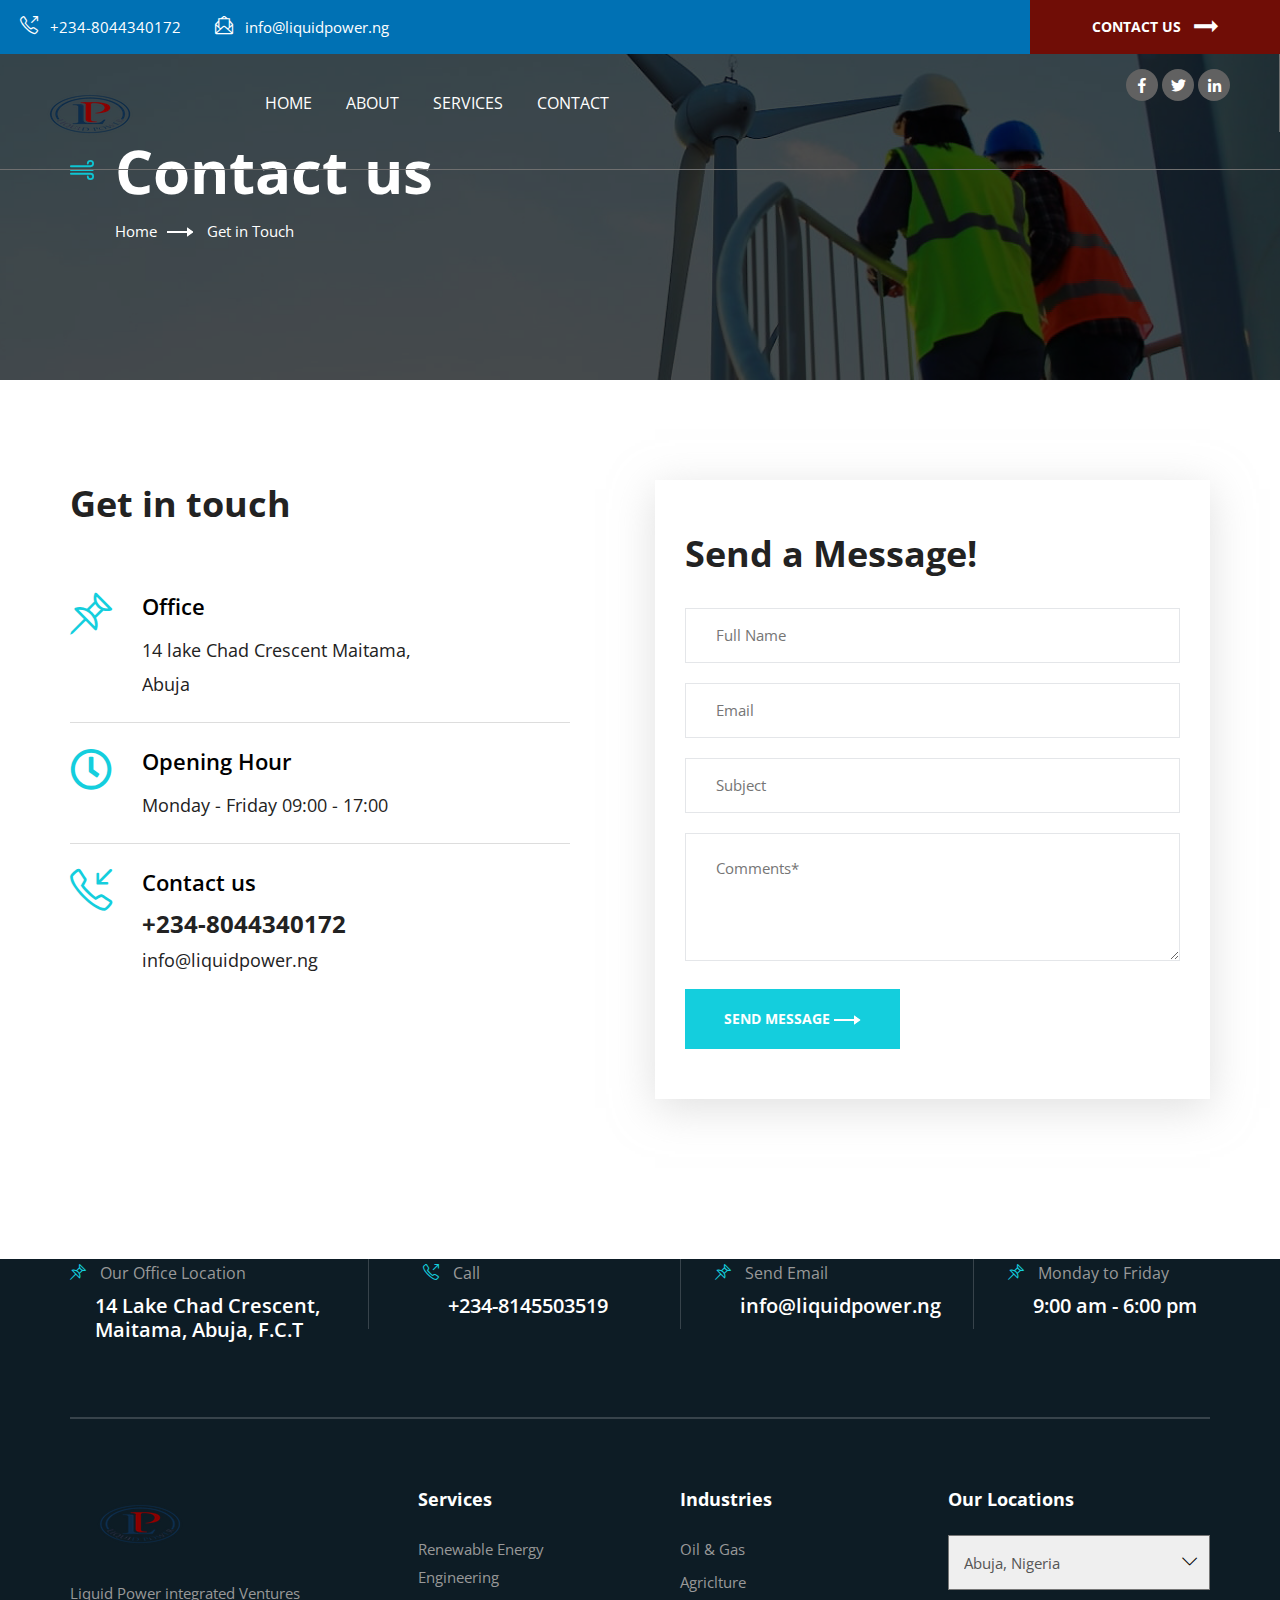
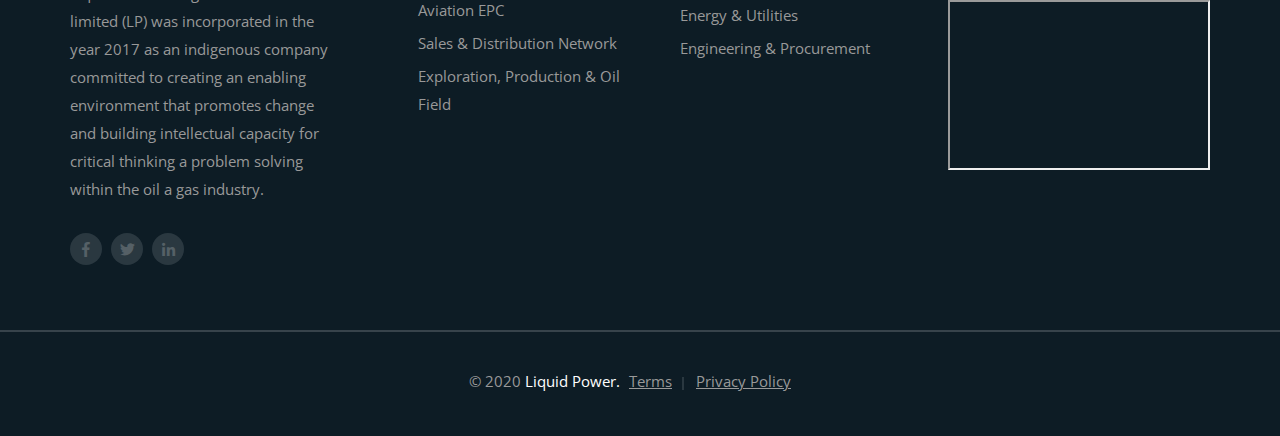
<file: contact.html>
<!DOCTYPE html>
<html lang="en">

<!-- Mirrored from cdn.bolvo.com/eltron/contact.html by HTTrack Website Copier/3.x [XR&CO'2014], Thu, 28 Jan 2021 19:42:34 GMT -->
<head>
	<meta charset="UTF-8">
	<title>Contact</title>
	<link rel="shortcut icon" href="assets/img/logo/ficon.html" type="image/x-icon">
	<meta name="author" content="Templines">
	<meta name="description" content="Eltron - Alternative Energy HTML Template">
	<meta name="keywords" content="	alternative energy, ecology, energy business, green energy, heating, hydropower, nature energy, power saving, recycling, renewable energy, solar energy, Solar Panels, wing turbines">
	<!-- Mobile Specific Meta -->
	<meta name="viewport" content="width=device-width, initial-scale=1">

	<link rel="stylesheet" href="assets/css/owl.carousel.css">
	<link rel="stylesheet" href="assets/css/fontawesome-all.css">
	<link rel="stylesheet" href="assets/css/simple-line-icons.css">
	<link rel="stylesheet" href="assets/css/animate.css">
	<link rel="stylesheet" href="assets/css/flaticon.css">
	<link rel="stylesheet" href="assets/css/bootstrap.min.css">
	<link rel="stylesheet" href="assets/css/video.min.css">
	<link rel="stylesheet" href="assets/css/lightbox.css">
	<link rel="stylesheet" href="assets/css/style.css">
</head>

<body>
	<div id="preloader"></div>
	<div class="up">
		<a href="#" class="scrollup text-center"><i class="fas fa-chevron-up"></i></a>
	</div>

<!-- Start of header section
	============================================= -->
	<header id="header_id" class="main_header header_style_two">
		<div class="header_top clearfix">
			<div class="header_top_contact ul-li float-left">
				<ul>
					<li> <i class="icon-call-out"></i> +234-8044340172</li>
					<li> <i class="icon-envelope-letter"></i> info@liquidpower.ng</li>
				</ul>
			</div>
			<div class="header_top_info float-right">
				<!-- <div class="top_info_item top_info_menu ul-li clearfix">
					<ul>
						<li><a href="#">Careers</a></li>
						<li><a href="#">Media</a></li>
						<li><a href="#">FAQs</a></li>
					</ul>
				</div> -->
				<div class="header-top-btn text-center">
					<a href="#">Contact Us <i class="flaticon-next"></i></a>
				</div>
			</div>
		</div>
		<div class="site-main-menu clearfix">
			<div class="menu-item-left  float-left">
				<div class="brand-logo float-left">
					<a href="#"><img src="assets/img/logo/logo.png" alt=""></a>
				</div>
				<nav class="main_navigation desktop-menu ul-li">
					<ul id="main-nav" class="navbar-nav text-uppercase clearfix">
						<li class="dropdown">
							<a href="index.html">Home</a>
							<!-- <ul class="dropdown-menu clearfix">
								<li><a href="index-2.html">Home Page 1</a></li>
								<li><a href="index-3.html">Home Page 2</a></li>
							</ul> -->
						</li>
						<li><a href="about.html">About</a></li>
						<li class="dropdown">
							<a href="service-single.html">Services</a>
							<!-- <ul class="dropdown-menu clearfix">
								<li><a href="service.html">Service</a></li>
								<li><a href="service-single.html">Details</a></li>
							</ul> -->
						</li>
						<!-- <li class="dropdown">
							<a href="blog.html">News</a>
							<ul class="dropdown-menu clearfix">
								<li><a href="blog.html">Blog</a></li>
								<li><a href="blog-single.html">Details</a></li>
							</ul>
						</li> -->
						<li><a href="contact.html">Contact</a></li>
					</ul>
				</nav>
			</div>
			<div class="site-search-btn float-right">
				<div class="top_info_item top_info_social ul-li clearfix">
					<ul>
						<li><a href="#"><i class="fab fa-facebook-f"></i></a></li>
						<li><a href="#"><i class="fab fa-twitter"></i></a></li>
						<!-- <li><a href="#"><i class="fab fa-google-plus-g"></i></a></li> -->
						<li><a href="#"><i class="fab fa-linkedin-in"></i></a></li>
						<!-- <li><a href="#"><i class="fab fa-vimeo-v"></i></a></li> -->
					</ul>
				</div>
				<!-- <div class="header-qoute-btn pera-content">
					<p><i class="icon-call-out"></i> Any Questions?</p>
					<strong>+1 (700) 230 0035</strong>
				</div>
				<div class="el-search position-relative">
					<i class="el-search-btn fas fa-search"></i>
				</div> -->
			</div>
		</div>
		<div class="search-body">
			<div class="search-form">
				<form action="#">
					<input class="search-input" type="search" placeholder="Search Here">
					<div class="outer-close el-search-btn">
						<button type="button" class="search-close">
							<i class="fas fa-times"></i>
						</button>
					</div>
				</form>
			</div>
		</div>
		<div class="el-mobile_menu relative-position">
			<div class="el-mobile_menu_button s2-open_mobile_menu">
				<i class="fas fa-bars"></i>
			</div>
			<div class="el-mobile_menu_wrap">
				<div class="mobile_menu_overlay s2-open_mobile_menu"></div>
				<div class="el-mobile_menu_content">
					<div class="el-mobile_menu_close s2-open_mobile_menu">
						<i class="fas fa-arrow-circle-right"></i>
					</div>
					<div class="m-brand-logo text-center">
						<a href="#"><img src="assets/img/logo/logo.png" alt=""></a>
					</div>
					<nav class="el-mobile-main-navigation  clearfix ul-li">
						<ul id="main-nav" class="navbar-nav text-capitalize clearfix">
							<li class="dropdown">
								<a href="index.html">Home</a>
								<!-- <ul class="dropdown-menu clearfix">
									<li><a href="index-2.html">Home Page 1</a></li>
									<li><a href="index-3.html">Home Page 2</a></li>
								</ul> -->
							</li>
							<li><a href="about.html">About</a></li>
							<li class="dropdown">
								<a href="service-single.html">Services</a>
								<!-- <ul class="dropdown-menu clearfix">
									<li><a href="service.html">Service</a></li>
									<li><a href="service-single.html">Details</a></li>
								</ul> -->
							</li>
							<!-- <li class="dropdown">
								<a href="blog.html">News</a>
								<ul class="dropdown-menu clearfix">
									<li><a href="blog.html">Blog</a></li>
									<li><a href="blog-single.html">Details</a></li>
								</ul>
							</li> -->
							<li><a href="contact.html">Contact</a></li>
						</ul>
					</nav>
					<div class="mobile-contact-info text-center ul-li-block">
						<ul>
							<li> <i class="icon-call-out"></i>+234-8044340172</li>
							<li> <i class="icon-envelope-letter"></i> info@liquidPower.ng</li>
						</ul>
					</div>
					<div class="mobile-follow text-center ul-li">
						<span>Follow LiquidPower:</span>
						<ul>
							<li><a href="#"><i class="fab fa-facebook-f"></i></a></li>
							<li><a href="#"><i class="fab fa-twitter"></i></a></li>
							<li><a href="#"><i class="fab fa-google-plus-g"></i></a></li>
							<li><a href="#"><i class="fab fa-linkedin-in"></i></a></li>
							<!-- <li><a href="#"><i class="fab fa-vimeo-v"></i></a></li> -->
						</ul>
					</div>
					<!-- <div class="mobile-consult-btn text-uppercase">
						<a href="#">Consultation</a>
					</div> -->
				</div>
			</div>
		</div>
	</header>
<!-- End of header section
	============================================= -->

<!-- Start of breadcrumb section
	============================================= -->
	<section id="breadcrumb" class="breadcrumb-section position-relative" data-background="assets/img/background/bcbg.jpg">
		<div class="background_overlay"></div>
		<div class="container">
			<div class="breadcrumb-content headline">
				<h2 class="breadcrumb-title"> Contact us</h2>
				<div class="breadcrumb_item ul-li">
					<ul class="breadcrumb">
						<li class="breadcrumb-item"><a href="#">Home</a></li>
						<li class="breadcrumb-item active">Get in Touch</li>
					</ul>
				</div>
			</div>
		</div>
	</section>
<!-- End of breadcrumb section
	============================================= -->

<!-- Start of Contact map section
	============================================= -->
	<!-- <div id="google-map">
		<div class="earth3dmap-com"><iframe id="iframemap" src="https://maps.google.com/maps?q=newyork&amp;ie=UTF8&amp;iwloc=&amp;output=embed" width="100%" height="500" frameborder="0" scrolling="no"></iframe><div style="color: #333; font-size: 14px; font-family: Arial, Helvetica, sans-serif; text-align: right; padding: 10px;"><a style="color: #333; text-decoration: underline; font-size: 14px; font-family: Arial, Helvetica, sans-serif; text-align: right;" href="http://earth3dmap.com/?from=embed" target="_blank" ></a></div>
	</div> -->
	<!-- /#google-map-->
<!-- End Contact map section
	============================================= -->		

<!-- Start of Contact content
	============================================= -->
	<section id="contact-page-area" class="contact-page-section">
		<div class="container">
			<div class="row">
				<div class="col-lg-6 col-md-12">
					<div class="contact-form-text headline pera-content">
						<h3>Get in touch</h3>
						<!-- <p>Dolore eu fugiat nulla pariatur excepteur sint occaecat cupidatat non
						proident suntin culpa qui officia deserunt mollitys.</p> -->
						<div class="el-contact-info">
							<div class="contact-address">
								<div class="contact-icon">
									<i class="icon-pin"></i>
								</div>
								<div class="contact-text pera-content headline">
									<h4>Office</h4>
									<p>14 lake Chad Crescent Maitama, Abuja</p>
									
								</div>
							</div>
							<div class="contact-address">
								<div class="contact-icon">
									<i class="far fa-clock"></i>
								</div>
								<div class="contact-text pera-content headline">
									<h4>Opening Hour</h4>
									<p>Monday - Friday  09:00 - 17:00</p>
								</div>
							</div>
							<div class="contact-address">
								<div class="contact-icon">
									<i class="icon-call-in"></i>
								</div>
								<div class="contact-text pera-content headline">
									<h4>Contact us</h4>
									<p><STRONG>+234-8044340172 <br></STRONG>
									info@liquidpower.ng</p>
								</div>
							</div>
						</div>
					</div>
				</div>
				<div class="col-lg-6 col-md-12">
					<div class="el-contact-form headline">
						<h3>Send a Message!</h3>
						<div class="contact-form-area contact-form">
							<form method="post" action="https://cdn.bolvo.com/eltron/sendemail.php" id="contact-form">
								<input class="" name="name" type="text" placeholder="Full Name">
								<input class="" name="email" type="email" placeholder="Email">
								<input class="" name="subject" type="text" placeholder="Subject">
								<textarea id="message" name="message" placeholder="Comments*"></textarea>
								<div class="sub-button  text-uppercase">
									<button type="submit" value="Submit">Send Message <img src="assets/img/arrow3.png" alt=""></button> 
								</div> 
							</form>
						</div>
					</div>
				</div>
			</div>
		</div>
	</section>
<!-- End of Contact content
	============================================= -->	

<!-- Start of Footer section
	============================================= -->
	<footer id="footer-id" class="footer-section">
		<!-- <div class="newslatter-section">
			<div class="container">
				<div class="newslatter-content clearfix">
					<div class="row">
						<div class="col-lg-6">
							<div class="newslatter-icon float-left">
								<i class="icon-envelope"></i>
							</div>
							<div class="newslatter-text">
								<h2>Signup For The Latest Updates</h2>
							</div>
							
						</div>
						<div class="col-lg-6">
							<div class="newslatter-form">
								<div class="newslatter-form position-relative">
									<form action="#">
										<input class="email" name="email" type="email">
										<div class="nws-button position-absolute text-capitalize">
											<button class="hover-btn" type="submit" value="Submit"> Subscribe <i class="flaticon-next"></i></button>
										</div>
									</form>
								</div>
							</div>
						</div>
					</div>
				</div>
			</div>
		</div> -->
		<div class="footer-content">
			<div class="container">
				<div class="footer-contact-info">
					<div class="row">
						<div class="col-lg-3">
							<div class="footer-icon-text-contact-info headline pera-content">
								<p><i class="icon-pin"></i> Our Office Location</p>
								<h3>14 Lake Chad Crescent, Maitama, Abuja, F.C.T</h3>
							</div>
						</div>
						<div class="col-lg-3">
							<div class="footer-icon-text-contact-info headline pera-content">
								<p><i class="icon-call-out"></i> Call</p>
								<h3>+234-8145503519</h3>
							</div>
						</div>
						<div class="col-lg-3">
							<div class="footer-icon-text-contact-info headline pera-content">
								<p><i class="icon-pin"></i> Send Email</p>
								<h3>info@liquidpower.ng</h3>
							</div>
						</div>
						<div class="col-lg-3">
							<div class="footer-icon-text-contact-info headline pera-content">
								<p><i class="icon-pin"></i> Monday to Friday</p>
								<h3>9:00 am - 6:00 pm</h3>
							</div>
						</div>
					</div>
				</div>
				<div class="footer-widget-area">
					<div class="row">
						<div class="col-lg-3 col-md-6">
							<div class="footer-widget-item pera-content">
								<div class="footer-logo-widget">
									<a class="footer-logo" href="#"><img src="assets/img/logo/logo.png" alt=""></a>
									<p>Liquid Power integrated Ventures limited (LP) was incorporated in the year 2017 as an indigenous company committed to creating an enabling environment that promotes change and building intellectual capacity for critical thinking a problem solving within the oil a gas industry.</p>
									<div class="footer-social">
										<a href="#"><i class="fab fa-facebook-f"></i></a>
										<a href="#"><i class="fab fa-twitter"></i></a>
										<!-- <a href="#"><i class="fab fa-google-plus-g"></i></a> -->
										<a href="#"><i class="fab fa-linkedin-in"></i></a>
										<!-- <a href="#"><i class="fab fa-vimeo-v"></i></a> -->
									</div>
								</div>
							</div>
						</div>
						<div class="col-lg-3 col-md-6">
							<div class="footer-widget-item pera-content">
								<div class="footer-menu-widget ul-li-block">
									<h3 class="el-widget-title">Services</h3>
									<ul>
										<li><a href="#">Renewable Energy Engineering</a></li>
										<li><a href="#">Aviation EPC</a></li>
										<li><a href="#">Sales & Distribution Network</a></li>
										<li><a href="#">Exploration, Production & Oil Field</a></li>
										<!-- <li><a href="#">Free Support Center</a></li>
										<li><a href="#">Meet Our Experts</a></li>
										<li><a href="#">Installation Services</a></li> -->
									</ul>
								</div>
							</div>
						</div>
						<div class="col-lg-3 col-md-6">
							<div class="footer-widget-item pera-content">
								<div class="footer-menu-widget ul-li-block">
									<h3 class="el-widget-title">Industries</h3>
									<ul>
										<li><a href="#">Oil & Gas</a></li>
										<li><a href="#">Agriclture</a></li>
										<li><a href="#">Energy & Utilities</a></li>
										<li><a href="#">Engineering & Procurement</a></li>
										<!-- <li><a href="#">Renewable Integration</a></li>
										<li><a href="#">Meet Our Experts</a></li> -->
									</ul>
								</div>
							</div>
						</div>
						<div class="col-lg-3 col-md-6">
							<div class="footer-widget-item pera-content">
								<div class="footer-location-widget ul-li-block">
									<h3 class="el-widget-title">Our Locations</h3>
									<div class="loaction-select position-relative">
										<select>
											<option>
												Abuja, Nigeria
											</option>
											<option>
												Gombe, Nigeria
											</option>
											<!-- <option>
												Paris, France
											</option> -->
										</select>
									</div>
									<div class="footer-map">
										<div class="earth3dmap-com"><iframe id="iframemap" src="https://maps.google.com/maps?q=newyork&amp;ie=UTF8&amp;iwloc=&amp;output=embed" width="100%" height="170"></iframe>
										</div>
									</div>
								</div>
							</div>				
						</div>
					</div>
				</div>
			</div>
		</div>
		<div class="footer-copyright-text text-center">
			<p>© 2020 <a href="#">Liquid Power.</a></p>
			<div class="copyright-menu">
				<a href="#">Terms</a>
				<a href="#"> Privacy Policy </a>
				<!-- <a href="#">Sitemap</a> -->
			</div>
		</div>
	</footer>
<!-- End of Footer section
	============================================= -->	

	<!-- For Js Library -->
	<script src="assets/js/jquery.min.js"></script>
	<script src="assets/js/bootstrap.min.js"></script>
	<script src="assets/js/popper.min.js"></script>
	<script src="assets/js/owl.carousel.min.js"></script>
	<script src="assets/js/jarallax.js"></script>
	<script src="assets/js/jquery.magnific-popup.min.js"></script>
	<script src="assets/js/appear.js"></script>
	<script src="assets/js/isotope.pkgd.min.js"></script>
	<script src="assets/js/masonry.pkgd.min.js"></script>
	<script src="assets/js/imagesloaded.pkgd.min.js"></script>
	<script src="assets/js/lightbox.js"></script>
	<script src="assets/js/waypoints.min.js"></script>
	<script src="assets/js/jquery.counterup.min.js"></script>
	<script src="assets/js/tilt.jquery.min.js"></script>
	<script src="assets/js/wow.min.js"></script>
	<script src="assets/js/validate.js"></script>
	<script src="assets/js/script.js"></script>
	<script src="assets/js/script-2.js"></script>
	<script src="assets/js/gmap3.min.js"></script>
	<script src="http://maps.google.com/maps/api/js?key=AIzaSyC61_QVqt9LAhwFdlQmsNwi5aUJy9B2SyA"></script>
</body>

<!-- Mirrored from cdn.bolvo.com/eltron/contact.html by HTTrack Website Copier/3.x [XR&CO'2014], Thu, 28 Jan 2021 19:42:34 GMT -->
</html>
</file>
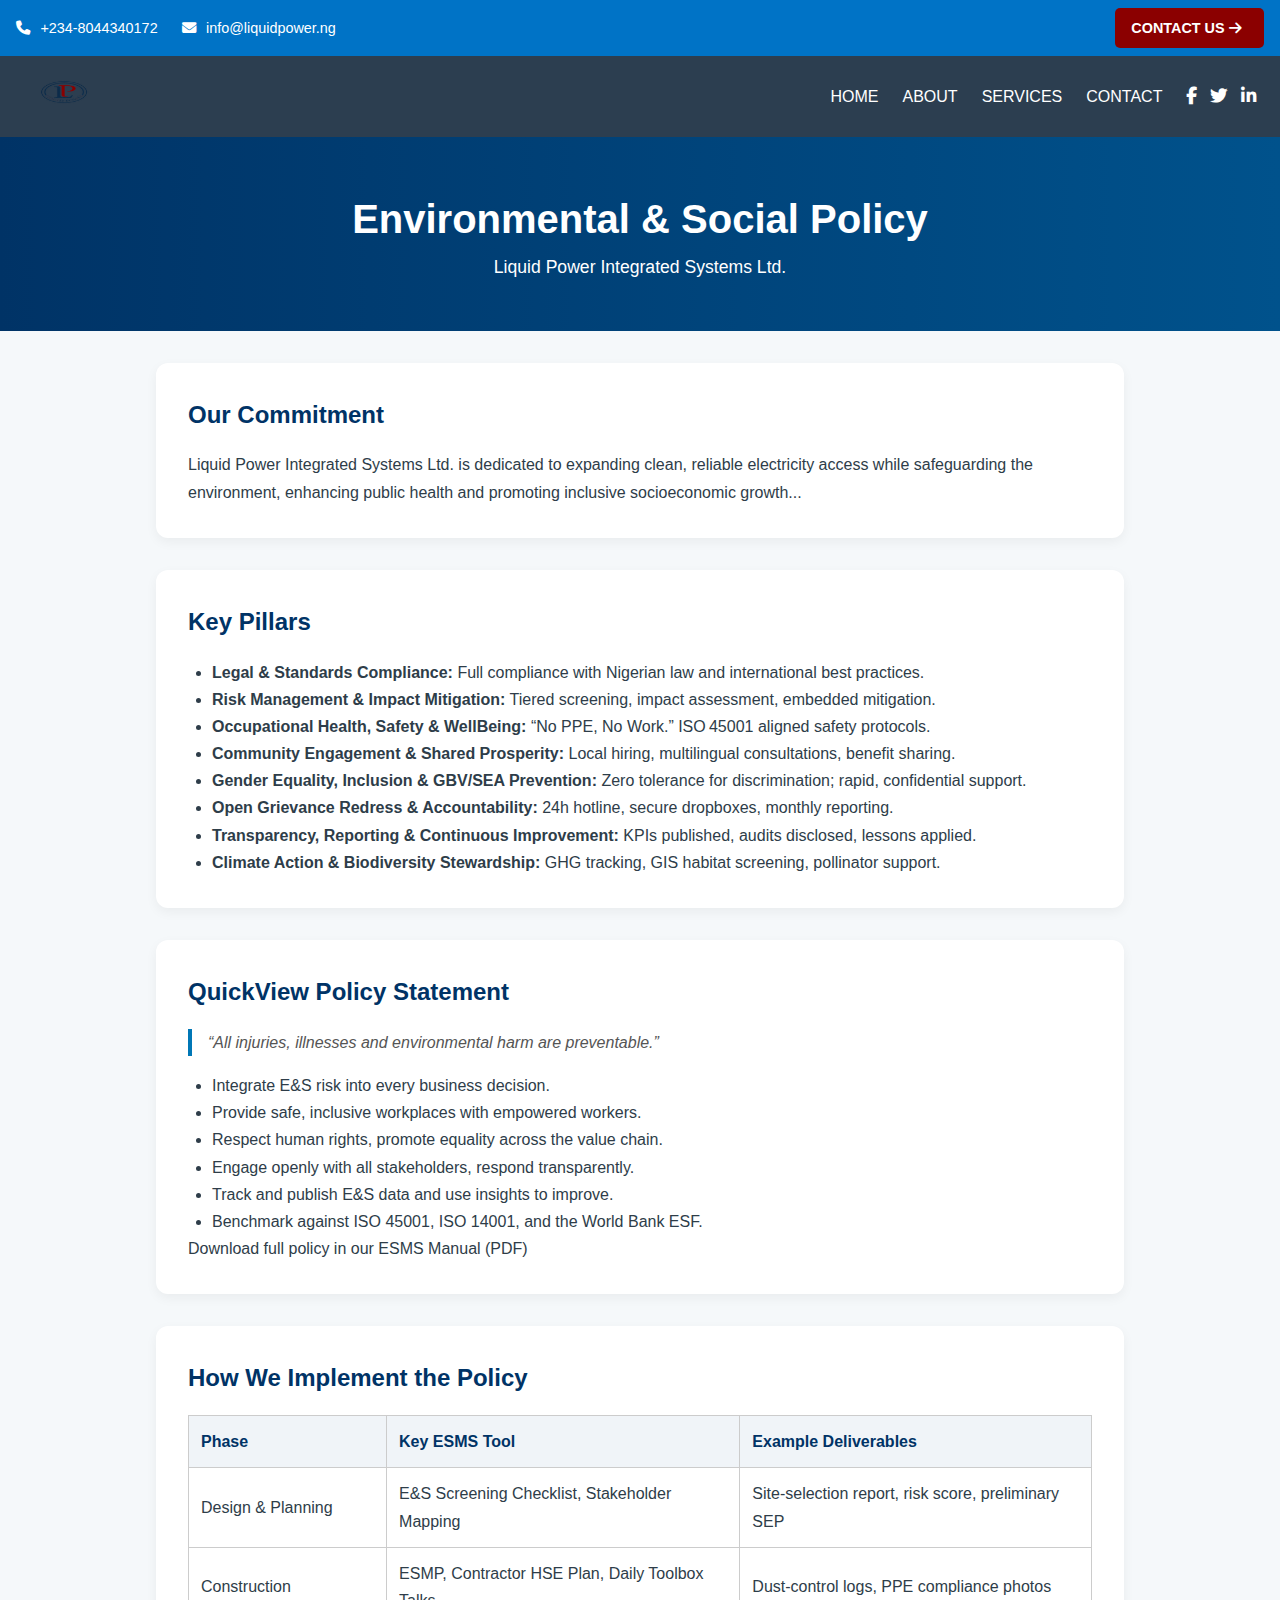
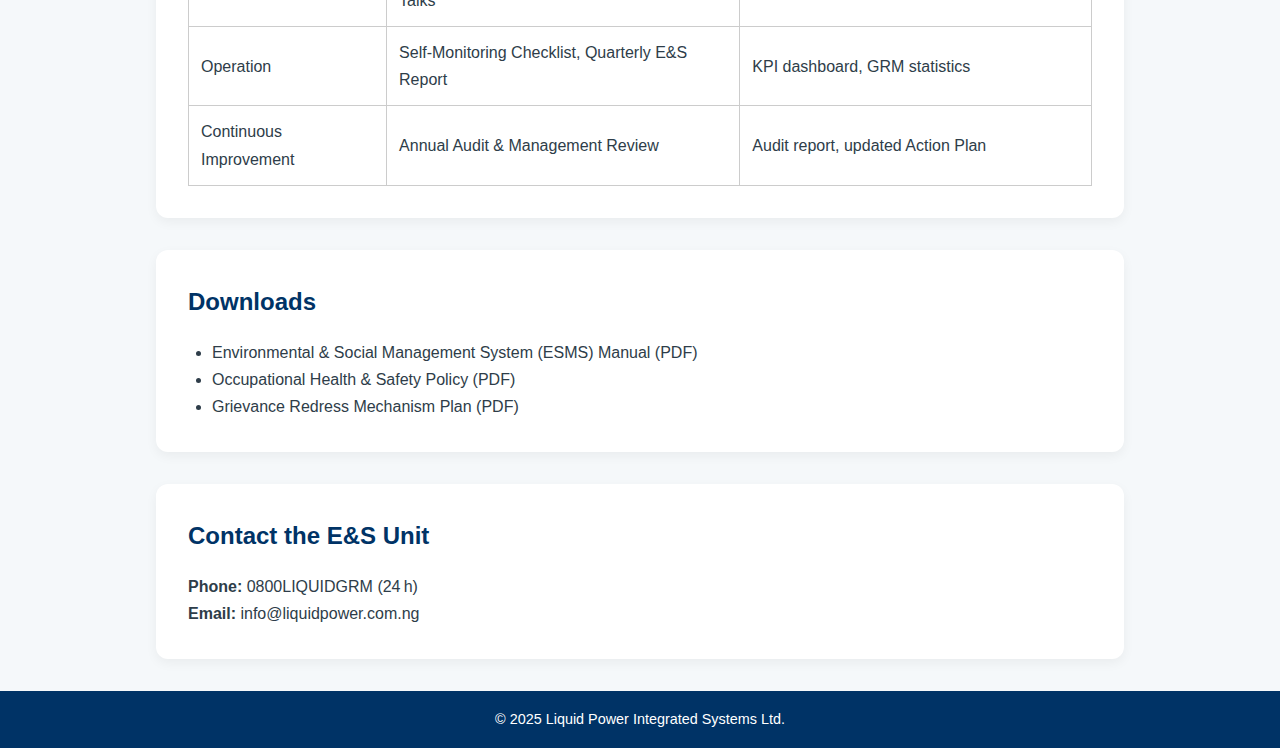
<file: esms.html>
<!DOCTYPE html>
<html lang="en">
<head>
  <meta charset="UTF-8" />
  <meta name="viewport" content="width=device-width, initial-scale=1.0"/>
  <title>Environmental & Social Policy | Liquid Power</title>
  <link rel="stylesheet" href="https://cdnjs.cloudflare.com/ajax/libs/font-awesome/6.4.0/css/all.min.css" />
  <style>
    :root {
      --primary-blue: #003366;
      --light-blue: #0073c6;
      --deep-red: #8b0000;
      --soft-gray: #f5f8fa;
    }

    * {
      margin: 0;
      padding: 0;
      box-sizing: border-box;
    }

    body {
      font-family: 'Segoe UI', Tahoma, Geneva, Verdana, sans-serif;
      background-color: var(--soft-gray);
      color: #2e3d49;
      line-height: 1.7;
    }

    a {
      color: inherit;
      text-decoration: none;
    }

    /* Top Bar */
    .top-bar {
      background-color: var(--light-blue);
      color: white;
      font-size: 0.9rem;
      padding: 0.5rem 1rem;
      display: flex;
      justify-content: space-between;
      align-items: center;
      flex-wrap: wrap;
    }

    .top-bar .contact-info {
      display: flex;
      gap: 1.5rem;
      align-items: center;
    }

    .top-bar i {
      margin-right: 0.4rem;
    }

    .top-bar .cta {
      background-color: var(--deep-red);
      padding: 0.5rem 1rem;
      border-radius: 5px;
      font-weight: bold;
      transition: 0.3s;
    }

    .top-bar .cta:hover {
      background-color: #a50000;
    }

    /* Navbar */
    .navbar {
      background-color: #2c3e50;
      display: flex;
      justify-content: space-between;
      align-items: center;
      padding: 1rem 1.5rem;
      flex-wrap: wrap;
    }

    .navbar .logo img {
      height: 40px;
    }

    .navbar nav {
      display: flex;
      align-items: center;
      gap: 1.5rem;
      flex-wrap: wrap;
    }

    .navbar nav a {
      color: white;
      font-weight: 500;
    }

    .navbar .socials {
      display: flex;
      gap: 0.8rem;
    }

    .navbar .socials a {
      font-size: 1.1rem;
      color: white;
    }

    /* Hero */
    .header {
      background: linear-gradient(90deg, #003366, #00528c);
      color: white;
      padding: 3rem 1rem;
      text-align: center;
    }

    .header h1 {
      font-size: 2.5rem;
    }

    .subheader {
      font-weight: 300;
      font-size: 1.1rem;
    }

    /* Content */
    .content {
      max-width: 1000px;
      margin: 2rem auto;
      padding: 0 1rem;
    }

    section {
      background-color: white;
      border-radius: 12px;
      padding: 2rem;
      margin-bottom: 2rem;
      box-shadow: 0 4px 12px rgba(0, 0, 0, 0.05);
    }

    h2 {
      font-size: 1.5rem;
      margin-bottom: 1rem;
      color: var(--primary-blue);
    }

    ul {
      list-style: disc;
      padding-left: 1.5rem;
    }

    blockquote {
      font-style: italic;
      border-left: 4px solid #0077b6;
      padding-left: 1rem;
      margin: 1rem 0;
      color: #555;
    }

    table {
      width: 100%;
      border-collapse: collapse;
      margin-top: 1rem;
    }

    table th, table td {
      border: 1px solid #ccc;
      padding: 0.75rem;
      text-align: left;
    }

    table th {
      background-color: #f0f4f8;
      color: var(--primary-blue);
    }

    .footer {
      background-color: var(--primary-blue);
      color: white;
      text-align: center;
      padding: 1rem;
      font-size: 0.9rem;
    }

    /* Responsive */
    @media (max-width: 768px) {
      .top-bar, .navbar {
        flex-direction: column;
        align-items: flex-start;
        gap: 1rem;
        text-align: center;
      }

      .navbar nav {
        flex-direction: column;
        align-items: flex-start;
        gap: 0.8rem;
      }

      .header h1 {
        font-size: 2rem;
      }

      section {
        padding: 1.2rem;
      }
    }
  </style>
</head>
<body>

  <!-- Top Contact Bar -->
  <div class="top-bar">
    <div class="contact-info">
      <span><i class="fas fa-phone"></i> +234-8044340172</span>
      <span><i class="fas fa-envelope"></i> info@liquidpower.ng</span>
    </div>
    <a href="contact.html" class="cta">CONTACT US <i class="fas fa-arrow-right"></i></a>
  </div>

  <!-- Main Navbar -->
  <div class="navbar">
    <div class="logo">
      <img src="assets/img/logo/logo.png" alt="Liquid Power Logo" />
    </div>
    <nav>
      <a href="/">HOME</a>
      <a href="/about">ABOUT</a>
      <a href="/services">SERVICES</a>
      <a href="/contact">CONTACT</a>
      <div class="socials">
        <a href="#"><i class="fab fa-facebook-f"></i></a>
        <a href="#"><i class="fab fa-twitter"></i></a>
        <a href="#"><i class="fab fa-linkedin-in"></i></a>
      </div>
    </nav>
  </div>

  <!-- Page Header -->
  <header class="header">
    <h1>Environmental & Social Policy</h1>
    <p class="subheader">Liquid Power Integrated Systems Ltd.</p>
  </header>

  <!-- Main Content -->
  <main class="content">
    <section>
      <h2>Our Commitment</h2>
      <p>
        Liquid Power Integrated Systems Ltd. is dedicated to expanding clean, reliable electricity access while safeguarding the environment, enhancing public health and promoting inclusive socioeconomic growth...
      </p>
    </section>

    <section>
      <h2>Key Pillars</h2>
      <ul>
        <li><strong>Legal & Standards Compliance:</strong> Full compliance with Nigerian law and international best practices.</li>
        <li><strong>Risk Management & Impact Mitigation:</strong> Tiered screening, impact assessment, embedded mitigation.</li>
        <li><strong>Occupational Health, Safety & WellBeing:</strong> “No PPE, No Work.” ISO 45001 aligned safety protocols.</li>
        <li><strong>Community Engagement & Shared Prosperity:</strong> Local hiring, multilingual consultations, benefit sharing.</li>
        <li><strong>Gender Equality, Inclusion & GBV/SEA Prevention:</strong> Zero tolerance for discrimination; rapid, confidential support.</li>
        <li><strong>Open Grievance Redress & Accountability:</strong> 24h hotline, secure dropboxes, monthly reporting.</li>
        <li><strong>Transparency, Reporting & Continuous Improvement:</strong> KPIs published, audits disclosed, lessons applied.</li>
        <li><strong>Climate Action & Biodiversity Stewardship:</strong> GHG tracking, GIS habitat screening, pollinator support.</li>
      </ul>
    </section>

    <section>
      <h2>QuickView Policy Statement</h2>
      <blockquote>“All injuries, illnesses and environmental harm are preventable.”</blockquote>
      <ul>
        <li>Integrate E&S risk into every business decision.</li>
        <li>Provide safe, inclusive workplaces with empowered workers.</li>
        <li>Respect human rights, promote equality across the value chain.</li>
        <li>Engage openly with all stakeholders, respond transparently.</li>
        <li>Track and publish E&S data and use insights to improve.</li>
        <li>Benchmark against ISO 45001, ISO 14001, and the World Bank ESF.</li>
      </ul>
      <p><a href="#">Download full policy in our ESMS Manual (PDF)</a></p>
    </section>

    <section>
      <h2>How We Implement the Policy</h2>
      <table>
        <thead>
          <tr>
            <th>Phase</th>
            <th>Key ESMS Tool</th>
            <th>Example Deliverables</th>
          </tr>
        </thead>
        <tbody>
          <tr>
            <td>Design & Planning</td>
            <td>E&S Screening Checklist, Stakeholder Mapping</td>
            <td>Site-selection report, risk score, preliminary SEP</td>
          </tr>
          <tr>
            <td>Construction</td>
            <td>ESMP, Contractor HSE Plan, Daily Toolbox Talks</td>
            <td>Dust-control logs, PPE compliance photos</td>
          </tr>
          <tr>
            <td>Operation</td>
            <td>Self-Monitoring Checklist, Quarterly E&S Report</td>
            <td>KPI dashboard, GRM statistics</td>
          </tr>
          <tr>
            <td>Continuous Improvement</td>
            <td>Annual Audit & Management Review</td>
            <td>Audit report, updated Action Plan</td>
          </tr>
        </tbody>
      </table>
    </section>

    <section>
      <h2>Downloads</h2>
      <ul>
        <li><a href="#">Environmental & Social Management System (ESMS) Manual (PDF)</a></li>
        <li><a href="#">Occupational Health & Safety Policy (PDF)</a></li>
        <li><a href="#">Grievance Redress Mechanism Plan (PDF)</a></li>
      </ul>
    </section>

    <section>
      <h2>Contact the E&S Unit</h2>
      <p><strong>Phone:</strong> 0800LIQUIDGRM (24 h)</p>
      <p><strong>Email:</strong> <a href="mailto:info@liquidpower.com.ng">info@liquidpower.com.ng</a></p>
    </section>
  </main>

  <!-- Footer -->
  <footer class="footer">
    <p>&copy; 2025 Liquid Power Integrated Systems Ltd.</p>
  </footer>

</body>
</html>
</file>
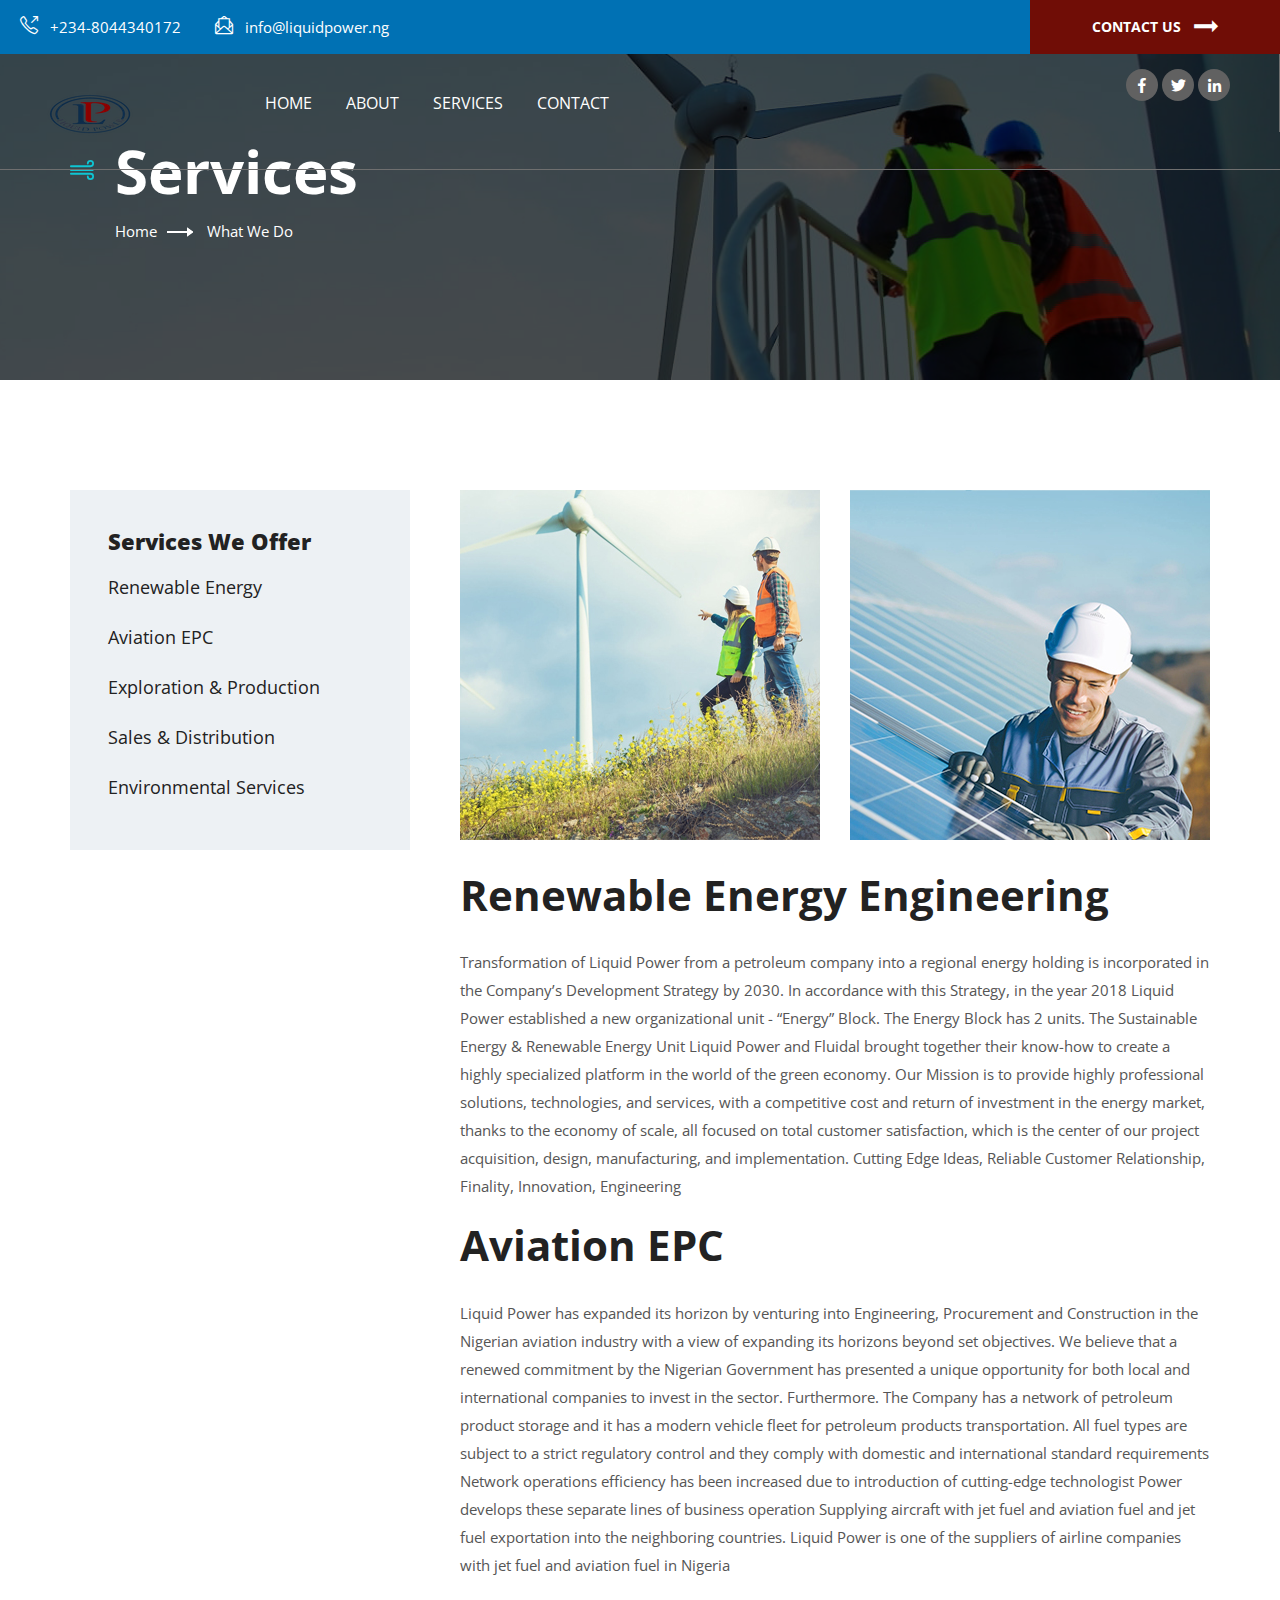
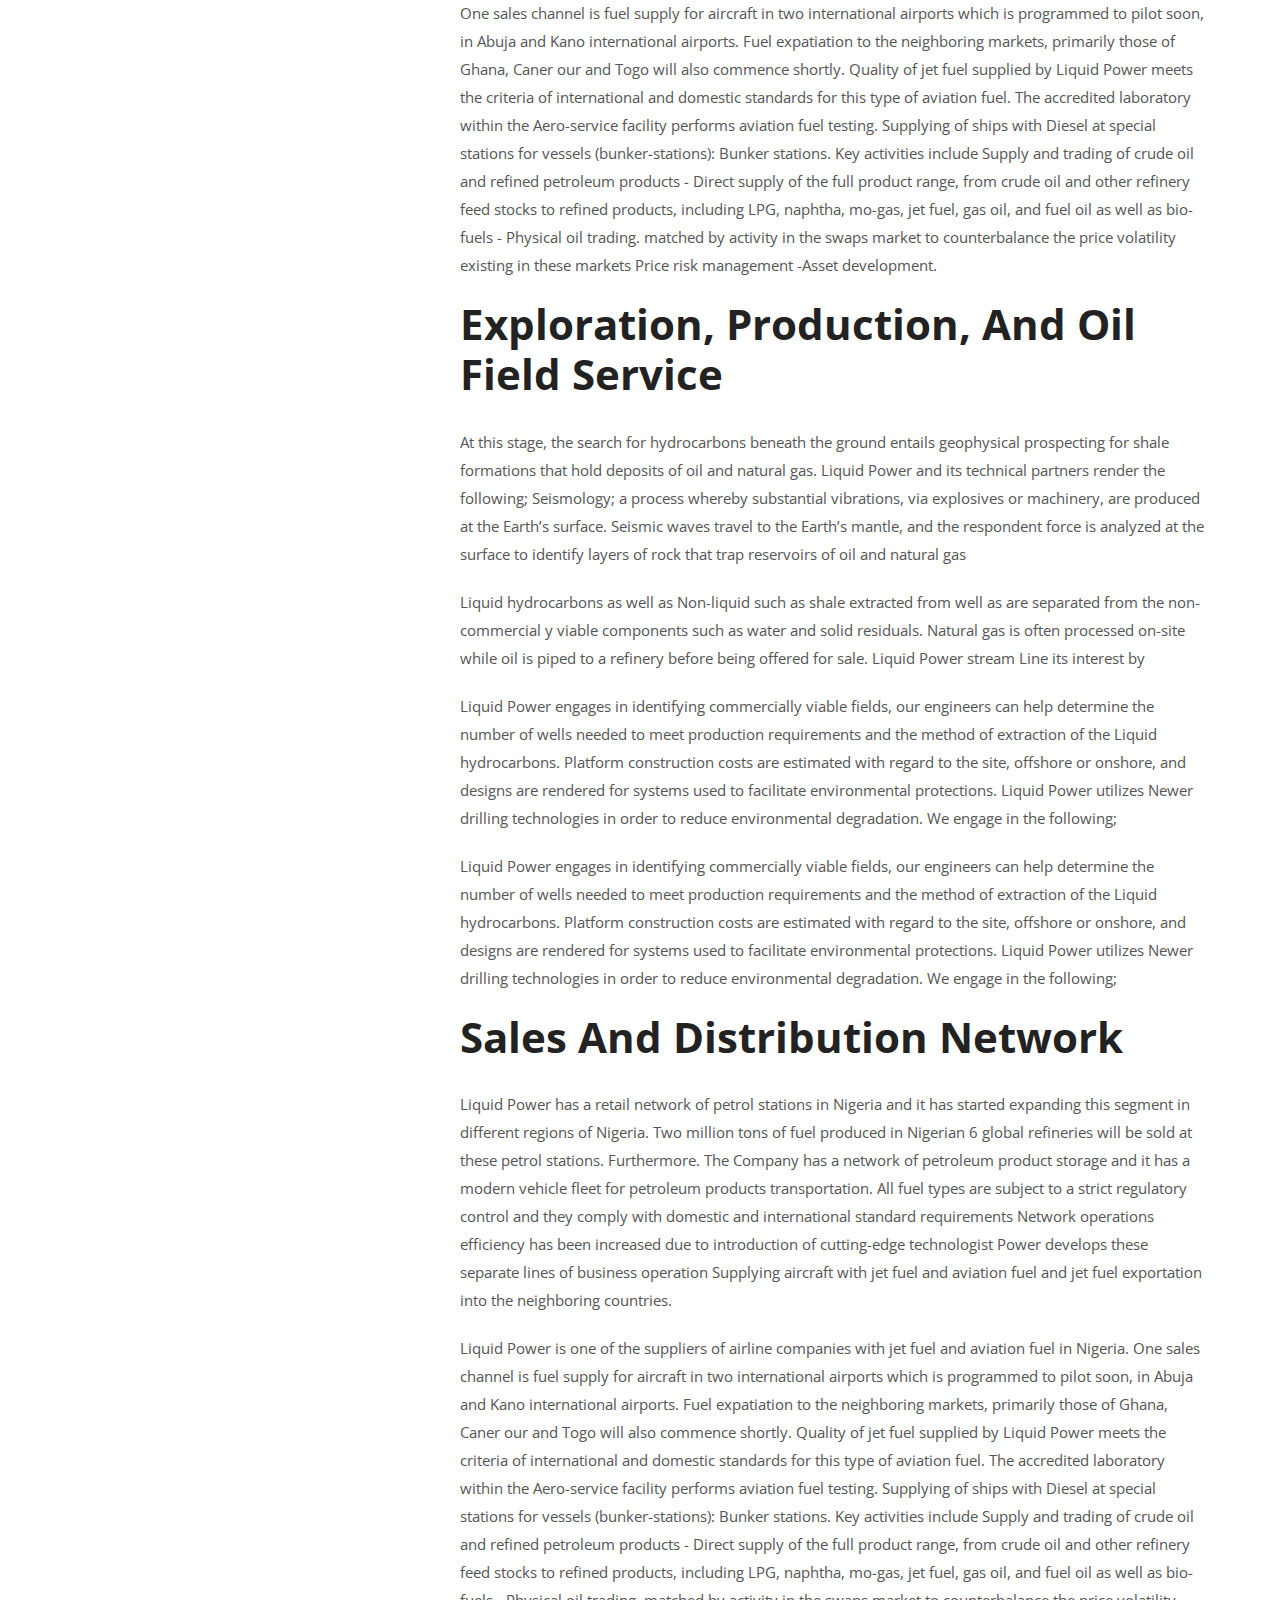
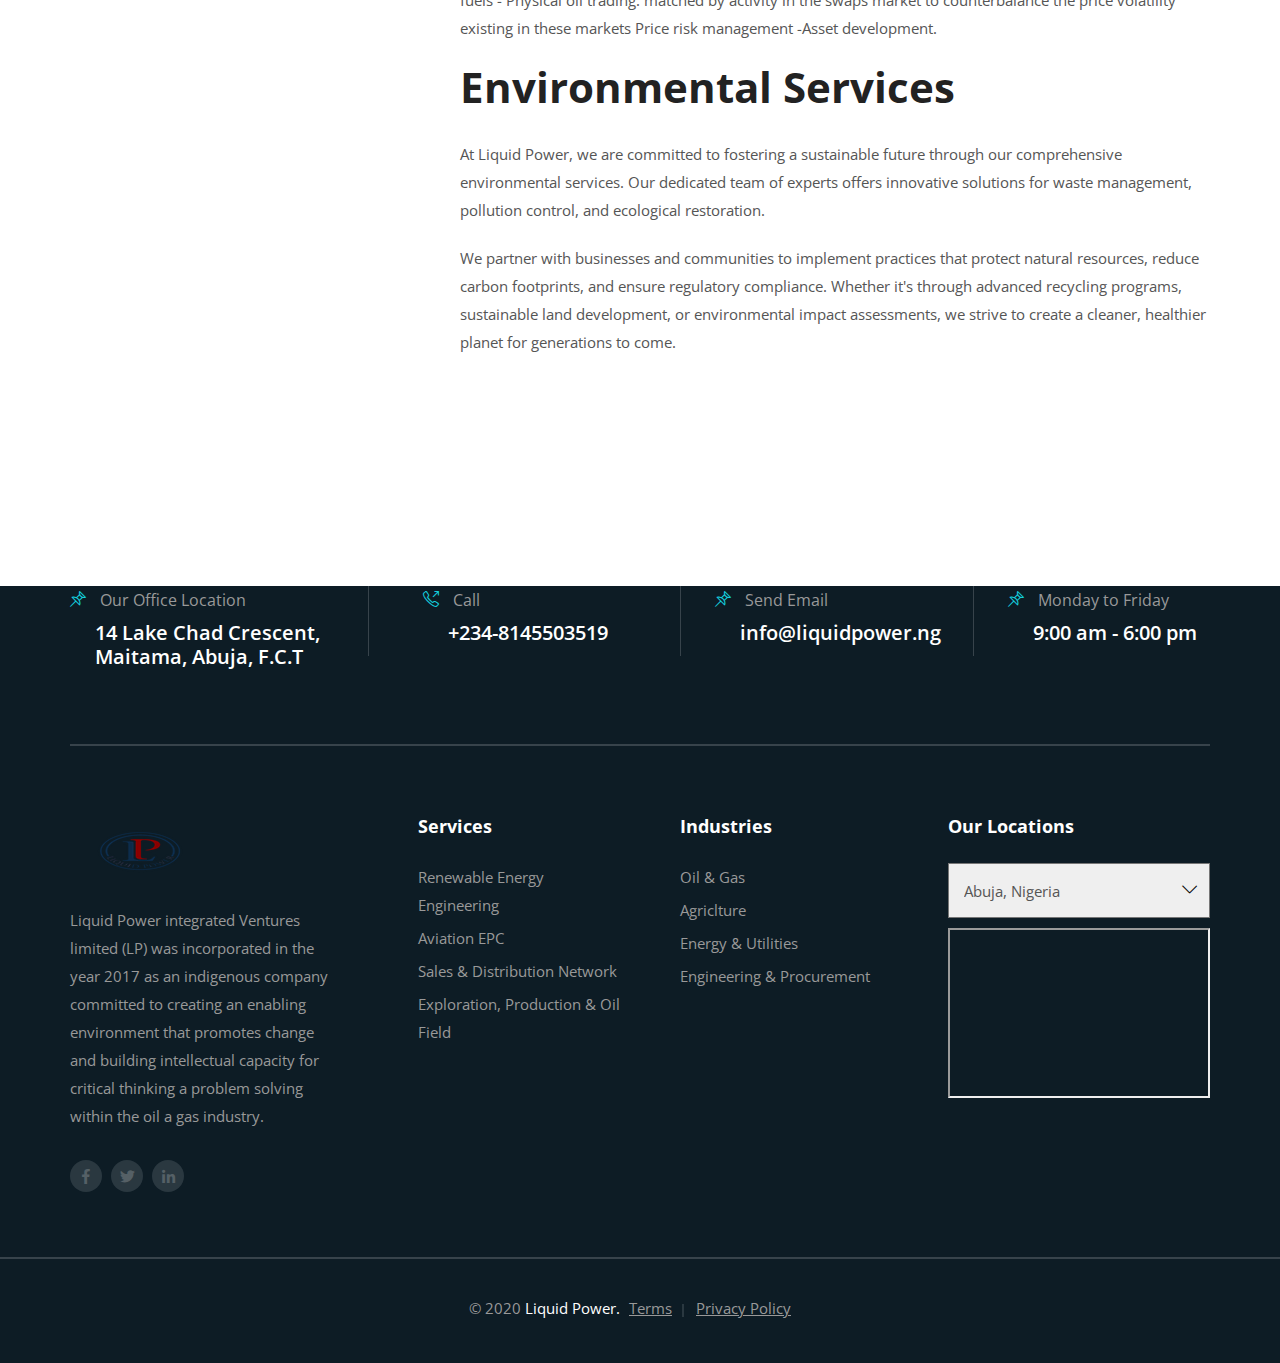
<file: service-single.html>
<!DOCTYPE html>
<html lang="en">

<!-- Mirrored from cdn.bolvo.com/eltron/service-single.html by HTTrack Website Copier/3.x [XR&CO'2014], Thu, 28 Jan 2021 19:42:28 GMT -->
<head>
	<meta charset="UTF-8">
	<title>Service Details</title>
	<link rel="shortcut icon" href="assets/img/logo/ficon.html" type="image/x-icon">
	<meta name="author" content="Templines">
	<meta name="description" content="Eltron - Alternative Energy HTML Template">
	<meta name="keywords" content="	alternative energy, ecology, energy business, green energy, heating, hydropower, nature energy, power saving, recycling, renewable energy, solar energy, Solar Panels, wing turbines">
	<!-- Mobile Specific Meta -->
	<meta name="viewport" content="width=device-width, initial-scale=1">

	<link rel="stylesheet" href="assets/css/owl.carousel.css">
	<link rel="stylesheet" href="assets/css/fontawesome-all.css">
	<link rel="stylesheet" href="assets/css/simple-line-icons.css">
	<link rel="stylesheet" href="assets/css/animate.css">
	<link rel="stylesheet" href="assets/css/flaticon.css">
	<link rel="stylesheet" href="assets/css/bootstrap.min.css">
	<link rel="stylesheet" href="assets/css/video.min.css">
	<link rel="stylesheet" href="assets/css/lightbox.css">
	<link rel="stylesheet" href="assets/css/style.css">
</head>

<body>

<!-- Start of header section
	============================================= -->
	<header id="header_id" class="main_header header_style_two">
		<div class="header_top clearfix">
			<div class="header_top_contact ul-li float-left">
				<ul>
					<li> <i class="icon-call-out"></i> +234-8044340172</li>
					<li> <i class="icon-envelope-letter"></i> info@liquidpower.ng</li>
				</ul>
			</div>
			<div class="header_top_info float-right">
				<!-- <div class="top_info_item top_info_menu ul-li clearfix">
					<ul>
						<li><a href="#">Careers</a></li>
						<li><a href="#">Media</a></li>
						<li><a href="#">FAQs</a></li>
					</ul>
				</div> -->
				<div class="header-top-btn text-center">
					<a href="#">Contact Us <i class="flaticon-next"></i></a>
				</div>
			</div>
		</div>
		<div class="site-main-menu clearfix">
			<div class="menu-item-left  float-left">
				<div class="brand-logo float-left">
					<a href="#"><img src="assets/img/logo/logo.png" alt=""></a>
				</div>
				<nav class="main_navigation desktop-menu ul-li">
					<ul id="main-nav" class="navbar-nav text-uppercase clearfix">
						<li class="dropdown">
							<a href="index.html">Home</a>
							<!-- <ul class="dropdown-menu clearfix">
								<li><a href="index-2.html">Home Page 1</a></li>
								<li><a href="index-3.html">Home Page 2</a></li>
							</ul> -->
						</li>
						<li><a href="about.html">About</a></li>
						<li class="dropdown">
							<a href="service.html">Services</a>
							<!-- <ul class="dropdown-menu clearfix">
								<li><a href="service.html">Service</a></li>
								<li><a href="service-single.html">Details</a></li>
							</ul> -->
						</li>
						<!-- <li class="dropdown">
							<a href="blog.html">News</a>
							<ul class="dropdown-menu clearfix">
								<li><a href="blog.html">Blog</a></li>
								<li><a href="blog-single.html">Details</a></li>
							</ul>
						</li> -->
						<li><a href="contact.html">Contact</a></li>
					</ul>
				</nav>
			</div>
			<div class="site-search-btn float-right">
				<div class="top_info_item top_info_social ul-li clearfix">
					<ul>
						<li><a href="#"><i class="fab fa-facebook-f"></i></a></li>
						<li><a href="#"><i class="fab fa-twitter"></i></a></li>
						<!-- <li><a href="#"><i class="fab fa-google-plus-g"></i></a></li> -->
						<li><a href="#"><i class="fab fa-linkedin-in"></i></a></li>
						<!-- <li><a href="#"><i class="fab fa-vimeo-v"></i></a></li> -->
					</ul>
				</div>
				<!-- <div class="header-qoute-btn pera-content">
					<p><i class="icon-call-out"></i> Any Questions?</p>
					<strong>+1 (700) 230 0035</strong>
				</div>
				<div class="el-search position-relative">
					<i class="el-search-btn fas fa-search"></i>
				</div> -->
			</div>
		</div>
		<div class="search-body">
			<div class="search-form">
				<form action="#">
					<input class="search-input" type="search" placeholder="Search Here">
					<div class="outer-close el-search-btn">
						<button type="button" class="search-close">
							<i class="fas fa-times"></i>
						</button>
					</div>
				</form>
			</div>
		</div>
		<div class="el-mobile_menu relative-position">
			<div class="el-mobile_menu_button s2-open_mobile_menu">
				<i class="fas fa-bars"></i>
			</div>
			<div class="el-mobile_menu_wrap">
				<div class="mobile_menu_overlay s2-open_mobile_menu"></div>
				<div class="el-mobile_menu_content">
					<div class="el-mobile_menu_close s2-open_mobile_menu">
						<i class="fas fa-arrow-circle-right"></i>
					</div>
					<div class="m-brand-logo text-center">
						<a href="#"><img src="assets/img/logo/logo.png" alt=""></a>
					</div>
					<nav class="el-mobile-main-navigation  clearfix ul-li">
						<ul id="main-nav" class="navbar-nav text-capitalize clearfix">
							<li class="dropdown">
								<a href="index.html">Home</a>
								<!-- <ul class="dropdown-menu clearfix">
									<li><a href="index-2.html">Home Page 1</a></li>
									<li><a href="index-3.html">Home Page 2</a></li>
								</ul> -->
							</li>
							<li><a href="about.html">About</a></li>
							<li class="dropdown">
								<a href="service-single.html">Services</a>
								<!-- <ul class="dropdown-menu clearfix">
									<li><a href="service.html">Service</a></li>
									<li><a href="service-single.html">Details</a></li>
								</ul> -->
							</li>
							<!-- <li class="dropdown">
								<a href="blog.html">News</a>
								<ul class="dropdown-menu clearfix">
									<li><a href="blog.html">Blog</a></li>
									<li><a href="blog-single.html">Details</a></li>
								</ul>
							</li> -->
							<li><a href="contact.html">Contact</a></li>
						</ul>
					</nav>
					<div class="mobile-contact-info text-center ul-li-block">
						<ul>
							<li> <i class="icon-call-out"></i>+234-8044340172</li>
							<li> <i class="icon-envelope-letter"></i> info@liquidPower.ng</li>
						</ul>
					</div>
					<div class="mobile-follow text-center ul-li">
						<span>Follow LiquidPower:</span>
						<ul>
							<li><a href="#"><i class="fab fa-facebook-f"></i></a></li>
							<li><a href="#"><i class="fab fa-twitter"></i></a></li>
							<li><a href="#"><i class="fab fa-google-plus-g"></i></a></li>
							<li><a href="#"><i class="fab fa-linkedin-in"></i></a></li>
							<!-- <li><a href="#"><i class="fab fa-vimeo-v"></i></a></li> -->
						</ul>
					</div>
					<!-- <div class="mobile-consult-btn text-uppercase">
						<a href="#">Consultation</a>
					</div> -->
				</div>
			</div>
		</div>
	</header>
<!-- End of header section
	============================================= -->

<!-- Start of breadcrumb section
	============================================= -->
	<section id="breadcrumb" class="breadcrumb-section position-relative" data-background="assets/img/background/bcbg.jpg">
		<div class="background_overlay"></div>
		<div class="container">
			<div class="breadcrumb-content headline">
				<h2 class="breadcrumb-title">Services</h2>
				<div class="breadcrumb_item ul-li">
					<ul class="breadcrumb">
						<li class="breadcrumb-item"><a href="#">Home</a></li>
						<li class="breadcrumb-item"><a href="#">What We Do</a></li>
						<!-- <li class="breadcrumb-item active">Solar & Wind Energy</li> -->
					</ul>
				</div>
			</div>
		</div>
	</section>
<!-- End of breadcrumb section
	============================================= -->

<!-- Start of service single section
	============================================= -->
	<section id="service-details" class="service-details-section">
		<div class="container">
			<div class="row">
				<div class="col-lg-4 col-md-6">
					<div class="service-sidebar">
						<div class="service-sidebar-widget">
							<div class="service-cat-widget ul-li-block">
								<h3 class="widget-title">Services We Offer</h3>
								<ul>
									<li><a href="#">Renewable Energy</a></li>
									<li><a href="#">Aviation EPC</a></li>
									<li><a href="#">Exploration & Production</a></li>
									<li><a href="#">Sales & Distribution</a></li>
									<li><a href="#">Environmental Services</a></li>
								</ul>
							</div>
						</div>
						<!-- <div class="service-sidebar-widget">
							<div class="help-widget pera-content">
								<h3 class="widget-title">Need Help?</h3>
								<span>Call us or Email</span>
								<div class="contact-text pera-content headline">
									<p><i class="icon-call-in"></i><strong>1-700-231-0025 <br></strong>
									support@eltron-energy.com</p>
								</div>
							</div>
						</div> -->
						<!-- <div class="service-sidebar-widget">
							<div class="opening-hour-widget">
								<h3 class="widget-title">Opening Hours</h3>
								<div class="opening-hour-content">
									<span>Monday to Friday</span>
									<strong>9.00 am – 8.00 pm</strong>
								</div>
								<div class="opening-hour-content">
									<span>Saturday</span>
									<strong>10.00 am – 6.00 pm</strong>
								</div>
								<span>Sunday is Closed</span>
							</div>
						</div> -->
						<!-- <div class="add-widget text-center pera-content position-relative" data-background="assets/img/background/bcbg.jpg">
							<div class="background_overlay"></div>
							<h3>Do you need
								upgrades, repairs
								or maintainance
							services also?</h3>
							<p>Book a free consultancy
							with one of our many experts</p>
							<a href="#">GET in Touch <img src="assets/img/arrow3.png" alt=""></a>
						</div> -->
					</div>
				</div>
				<div class="col-lg-8 col-md-12">
					<div class="service-single-content">
						<div class="service-details-img-pair">
							<div class="row">
								<div class="col-md-6">
									<img src="assets/img/service/serd1.jpg" alt="">
								</div>
								<div class="col-md-6">
									<img src="assets/img/service/serd2.jpg" alt="">
								</div>
							</div>
						</div>
						<h3>Renewable Energy Engineering</h3>
						<article>
							Transformation of Liquid Power from a petroleum company into a regional energy holding is incorporated in the Company’s Development Strategy by 2030. In accordance with this Strategy, in the year 2018 Liquid Power established a new organizational unit - “Energy” Block. The Energy Block has 2 units. The Sustainable Energy & Renewable Energy Unit Liquid Power and Fluidal brought together their know-how to create a highly specialized platform in the world of the green economy. Our Mission is to provide highly professional solutions, technologies, and services, with a competitive cost and return of investment in the energy market, thanks to the economy of scale, all focused on total customer satisfaction, which is the center of our project acquisition, design, manufacturing, and implementation. Cutting Edge Ideas, Reliable Customer Relationship, Finality, Innovation, Engineering
						</article>
						<!-- <article>
							Duis aute irure dolor in reprehenderit in voluptate velit esse cillum dolore eu fugiat nulla pariatur.
							Excepteur sint occaecat cupidatat non proident, sunt in culpa qui officia deserunt mollit anim id est
							laborum sed ipsum ut perspiciatis unde omnis iste natus.
						</article> -->
						<h3>Aviation EPC</h3>
						<article>
							Liquid Power has expanded its horizon by venturing into Engineering, Procurement and Construction in the Nigerian aviation industry with a view of expanding its horizons beyond set objectives. We believe that a renewed commitment by the Nigerian Government has presented a unique opportunity for both local and international companies to invest in the sector.

Furthermore. The Company has a network of petroleum product storage and it has a modern vehicle fleet for petroleum products transportation. All fuel types are subject to a strict regulatory control and they comply with domestic and international standard requirements Network operations efficiency has been increased due to introduction of cutting-edge technologist Power develops these separate lines of business operation Supplying aircraft with jet fuel and aviation fuel and jet fuel exportation into the neighboring countries. Liquid Power is one of the suppliers of airline companies with jet fuel and aviation fuel in Nigeria
						</article>
						<article>
							One sales channel is fuel supply for aircraft in two international airports which is programmed to pilot soon, in Abuja and Kano international airports. Fuel expatiation to the neighboring markets, primarily those of Ghana, Caner our and Togo will also commence shortly. Quality of jet fuel supplied by Liquid Power meets the criteria of international and domestic standards for this type of aviation fuel. The accredited laboratory within the Aero-service facility performs aviation fuel testing. Supplying of ships with Diesel at special stations for vessels (bunker-stations): Bunker stations. Key activities include Supply and trading of crude oil and refined petroleum products - Direct supply of the full product range, from crude oil and other refinery feed stocks to refined products, including LPG, naphtha, mo-gas, jet fuel, gas oil, and fuel oil as well as bio-fuels - Physical oil trading. matched by activity in the swaps market to counterbalance the price volatility existing in these markets Price risk management -Asset development.
						</article>
						<h3>Exploration, Production, And Oil Field Service</h3>
						<article>
							At this stage, the search for hydrocarbons beneath the ground entails geophysical prospecting for shale formations that hold deposits of oil and natural gas. Liquid Power and its technical partners render the following; Seismology; a process whereby substantial vibrations, via explosives or machinery, are produced at the Earth’s surface. Seismic waves travel to the Earth’s mantle, and the respondent force is analyzed at the surface to identify layers of rock that trap reservoirs of oil and natural gas
						</article>
						<article>
							Liquid hydrocarbons as well as Non-liquid such as shale extracted from well as are separated from the non-commercial y viable components such as water and solid residuals. Natural gas is often processed on-site while oil is piped to a refinery before being offered for sale. Liquid Power stream Line its interest by
						</article>
						<article>
							Liquid Power engages in identifying commercially viable fields, our engineers can help determine the number of wells needed to meet production requirements and the method of extraction of the Liquid hydrocarbons. Platform construction costs are estimated with regard to the site, offshore or onshore, and designs are rendered for systems used to facilitate environmental protections. Liquid Power utilizes Newer drilling technologies in order to reduce environmental degradation. We engage in the following;
						</article>
						<article>
							Liquid Power engages in identifying commercially viable fields, our engineers can help determine the number of wells needed to meet production requirements and the method of extraction of the Liquid hydrocarbons. Platform construction costs are estimated with regard to the site, offshore or onshore, and designs are rendered for systems used to facilitate environmental protections. Liquid Power utilizes Newer drilling technologies in order to reduce environmental degradation. We engage in the following;
						</article>

						<h3>Sales And Distribution Network</h3>
						<article>
							Liquid Power has a retail network of petrol stations in Nigeria and it has started expanding this segment in different regions of Nigeria. Two million tons of fuel produced in Nigerian 6 global refineries will be sold at these petrol stations. Furthermore. The Company has a network of petroleum product storage and it has a modern vehicle fleet for petroleum products transportation. All fuel types are subject to a strict regulatory control and they comply with domestic and international standard requirements Network operations efficiency has been increased due to introduction of cutting-edge technologist Power develops these separate lines of business operation Supplying aircraft with jet fuel and aviation fuel and jet fuel exportation into the neighboring countries.
						</article>
						<article>
							Liquid Power is one of the suppliers of airline companies with jet fuel and aviation fuel in Nigeria. One sales channel is fuel supply for aircraft in two international airports which is programmed to pilot soon, in Abuja and Kano international airports. Fuel expatiation to the neighboring markets, primarily those of Ghana, Caner our and Togo will also commence shortly. Quality of jet fuel supplied by Liquid Power meets the criteria of international and domestic standards for this type of aviation fuel. The accredited laboratory within the Aero-service facility performs aviation fuel testing. Supplying of ships with Diesel at special stations for vessels (bunker-stations): Bunker stations. Key activities include Supply and trading of crude oil and refined petroleum products - Direct supply of the full product range, from crude oil and other refinery feed stocks to refined products, including LPG, naphtha, mo-gas, jet fuel, gas oil, and fuel oil as well as bio-fuels - Physical oil trading. matched by activity in the swaps market to counterbalance the price volatility existing in these markets Price risk management -Asset development.
						</article>
						<h3>Environmental Services</h3>
						<article>
							At Liquid Power, we are committed to fostering a sustainable future through our comprehensive environmental services. Our dedicated team of experts offers innovative solutions for waste management, pollution control, and ecological restoration.						</article>
						<article>
							We partner with businesses and communities to implement practices that protect natural resources, reduce carbon footprints, and ensure regulatory compliance. Whether it's through advanced recycling programs, sustainable land development, or environmental impact assessments, we strive to create a cleaner, healthier planet for generations to come.						</article>
						<!-- <h4>Benefits of Eltron Energy</h4>
						<article>Reprehen derit voluptate cillum dole afugiat nula pariatur vitae. Sagittis facilis convalis dictumst sed ipsum
						tempore. Lorem ipsum dolor sit amet, consectetur adipisicing elit.</article>
						<div class="row">
							<div class="col-md-6">
								<div class="service-details-list ul-li-block">
									<ul>
										<li>Adipisicing elit sed eiusmod incididunt</li>
										<li>Labore dolore magna aliqua veniam</li>
										<li>Quis nostrud exercitation ullamco laboris</li>
										<li>Nisi ut aliquip ex ea consequat duis</li>
									</ul>
									<article>
										Enim ad minim veniam, quis nostrud exercitation 
										ullamco laboris nisi ut aliquip exa consequat. Duis
										aute irure dolor in reprehenderit in voluptate velit
										esse cillum dolore eu fugiat nulla. 
									</article>
									<article>
										sunt in culpa qui officia deserunt mollit anim id est
										laborum sed ipsum ut perspiciatis unde omnis iste natus.
									</article>
								</div>
							</div>
							<div class="col-md-6">
								<img src="assets/img/service/serd1.jpg" alt="">
							</div>
						</div>
						<article>
							Pccaecat cupidatat non proident, sunt in culpa qui
							officia deserunt mollit anim id est laborum. Sed ut
							perspiciatis unde omnis iste natus error sit voluptatem accusantium dolore laudantium totam aperiam
							eaque ipsa quae ab illo inventore veritatis.
						</article>
						<div class="service-single-icon-text">
							<div class="site-info-icon-text position-relative">
								<div class="site-info-icon float-left">
									<svg id="info-1" data-name="Layer 1" xmlns="http://www.w3.org/2000/svg" viewBox="0 0 261.89 202.21"><path class="cls-1" d="M249.79,133.19c1.77-1.07,4.38-2.13,6.13-.51,3.12,3.72,4.83,8.38,7.58,12.35,12.89.57,25.85-.11,38.76.32,1.86.07,2.77,1.82,3.67,3.19,6.19,10.49,12.2,21.08,18.27,31.64,12.65,0,25.3-.06,37.95,0,2.54-.27,4.09,2.09,5.19,4,2.22,4.09,4.74,8,6.84,12.18a45.07,45.07,0,0,1-7.65,4c-2-3.91-4.36-7.59-6.39-11.46-12,0-24-.25-36,.1-5.52,10.36-11.66,20.38-17.49,30.57,5.89,10.17,11.88,20.27,17.59,30.54,7.41.16,14.83.09,22.25.06,0,2.93.05,5.87.06,8.81-7.46,0-14.92-.08-22.37.05-5.46,9.94-11.32,19.66-16.93,29.51a27.93,27.93,0,0,1-3.75,5.28c-13.3.15-26.59.06-39.89.06-2.19,3.84-4.32,7.71-6.61,11.48-1.1,2.32-4.08,2.11-6.13,1.43a26.08,26.08,0,0,1-2.21-3.34c1.64-4.57,4.54-8.5,6.82-12.73.74-1,.15-2.19-.4-3.11-5.55-9.59-11.22-19.11-16.62-28.79-4.82,0-9.64-.15-14.45,0-2.85-1.2-2.94-4.15-2.55-6.8.85-.64,1.72-1.27,2.59-1.9,4.84-.11,9.68-.06,14.53-.11,5.61-10.25,12-20.13,17.27-30.51-5.48-10.33-11.65-20.31-17.41-30.5-4.86-.17-9.76.39-14.57-.26-3.05-.92-2.6-4.38-2.39-6.84,5.17-3.23,11.5-.77,17.17-1.91,5.53-10.25,12-20.07,17.19-30.46-1.91-4.57-5.09-8.51-7.09-13,.35-1.12.72-2.24,1.08-3.36m13.41,21c-4.95,9.93-11,19.25-16.4,29-1.35,1.65.34,3.36,1,4.91,5.31,8.95,10.34,18.07,15.66,27,11.89.55,23.85.12,35.78.2,5.64-10.34,11.81-20.39,17.51-30.7C310.88,174.39,305,164.25,299.2,154c-12,0-24-.27-36,.13M246,254.6c5.22,9.38,10.73,18.59,16,27.93.8,1.13,1.28,3.09,3.08,2.7,11.39,0,22.79.17,34.18-.11,5.69-10.29,11.82-20.32,17.5-30.62C310.91,244.34,305,234.21,299.21,224c-11.88-.08-23.75,0-35.63-.05-5.82,10.23-11.85,20.35-17.61,30.63Z" transform="translate(-221.25 -131.85)"></path><path class="cls-1" d="M371.82,141.22a21.67,21.67,0,0,1,7.3-.95c18,.11,36-.07,54.06.08a4.3,4.3,0,0,1,4.29,5.24c-2.91,6-8,10.89-10.78,17-.12,15,0,29.94,0,44.91.2,5.64-.42,11.35.28,17,15.82,24.56,31.95,48.94,47.86,73.44,3.3,5.17,7.52,10.21,8.16,16.55,1.09,6.31-2.45,12.81-8,15.8-6.25,3.8-13.8,4-20.89,3.79q-51.49,0-103,0a34,34,0,0,1-17-3.44c-5-2.73-9-8.07-8.65-14-.23-6.86,4.18-12.53,7.75-18q23.19-35.36,46.25-70.8c.94-1.65,2.53-3.16,2.41-5.2,0-21,.07-41.9-.06-62.84,2.91,0,5.82,0,8.74,0-.15,22.27.22,44.57-.18,66.83-3,5.57-6.86,10.61-10.17,16Q359.63,274,339.07,305.51c-3.13,4.41-7.52,11.19-2.88,16,3.58,2.92,8.37,3.77,12.88,3.76q55.55,0,111.09,0c5.44,0,11.54-1.63,14.38-6.71.46-6.41-4.07-11.3-7.25-16.33-7.35-11.42-15-22.65-22.13-34.2-19.37-.29-38.74,0-58.11-.13a14.81,14.81,0,0,1-4.3-1.16c-1-2.95-.81-7.12,3.09-7.48,17.74-.22,35.5.06,53.25-.14-5.7-8.84-11.49-17.64-17.23-26.46-1.8-2.8-4.25-5.6-3.94-9.17,0-18.67,0-37.34,0-56,.05-3.13-.43-6.43.85-9.38,1.85-3.15,4.16-6,6.13-9.06-16.81-.17-33.63.17-50.42-.16-3.78-.4-4.12-5-2.64-7.69Z" transform="translate(-221.25 -131.85)"></path><path class="cls-1" d="M264.9,168.41c1.2-1.93,2.43-4.79,5.21-4.39,2.67-.33,3.75,2.53,4.51,4.53-2.94,5.57-6.07,11.06-9.32,16.45-1.48,2.25-4.41,1.58-6.55.87-.58-1.73-1.92-3.58-.7-5.35,2-4.21,4.69-8,6.85-12.11Z" transform="translate(-221.25 -131.85)"></path><path class="cls-1" d="M332.61,197.1c3.81-.39,7.65-.06,11.48-.17,3.21,0,6.63-.46,9.6,1.13,1.36,2.77,1,6.9-2.65,7.43-6.67.09-13.5.8-20.07-.62l-1.45-2.32c-.07-2.23.74-4.74,3.09-5.45Z" transform="translate(-221.25 -131.85)"></path><path class="cls-1" d="M259,252.17c1.54-.14,3.14-.63,4.69-.13,1.7,1,2.51,2.94,3.51,4.58,2.49,4.65,5.67,9,7.49,13.95a35.4,35.4,0,0,1-2.42,3.27c-1.67.71-3.49.19-5.18,0-2.95-5.19-6.05-10.3-9-15.49-1.48-2,.14-4.23.89-6.16Z" transform="translate(-221.25 -131.85)"></path><path class="cls-1" d="M390.8,296.81c-4.12-3.13-2.85-10.7,2.32-11.94,4.23-1.4,9.36,2,8.9,6.61.29,2.81-1.79,4.89-3.78,6.5-2.52.2-5.4.72-7.44-1.17Z" transform="translate(-221.25 -131.85)"></path><path class="cls-1" d="M435.35,293.75c2.46-1.62,5.6-.8,8.09.37,1.72,2.4,3.19,5.49,1.73,8.4-1.62,4.35-8.05,5.35-11.15,2.08-1.54-1.27-1.71-3.38-2.37-5.11.83-2.12,1.46-4.66,3.7-5.74Z" transform="translate(-221.25 -131.85)"></path><path class="cls-1" d="M365.51,308.61c-.46-3.77,1.5-8.19,5.54-8.9,4.13-1.12,8.85,2.45,8.62,6.76.35,4.76-5.26,8.66-9.57,6.66-2.21-.64-3.28-2.86-4.59-4.52Z" transform="translate(-221.25 -131.85)"></path></svg>
								</div>
								<div class="site-info-text headline">
									<h3>State of the Art
									Technology</h3>
								</div>
							</div>
							<div class="site-info-icon-text position-relative">
								<div class="site-info-icon float-left">
									<svg data-name="Layer 1" xmlns="http://www.w3.org/2000/svg" viewBox="0 0 190.71 233.14"><path class="cls-1" d="M327.59,242.94c4-1.4,8.33-.8,12.52-.89,4.32.11,8.68-.29,13,.22,3.35,1.55,2.7,5.51,2.85,8.53,7,2.44,13.78,5.68,19.1,10.93,8.71,8.52,12.87,20.76,13.53,32.74.27,3.69-.42,7.73,1.47,11.12,2.4,1.65,5.6-.47,8.37.36a8.75,8.75,0,0,1,1.4,6.25c-4.47,3.26-10,4.48-15.18,6.15.28,15.11-3.68,30.58-12.72,42.84-5.62,7.59-13.45,13.92-22.78,16.13a35.48,35.48,0,0,1-31.1-7.67c-11.15-9.57-17.64-23.85-19.43-38.28l1.52-2.1c1-.4,2-.78,3-1.14,1.06.41,2.13.83,3.22,1.27,2,6.52,3.2,13.36,6.44,19.47,4.63,9.4,12.64,18.15,23.32,20.23,9.15,2.13,18.79-2,25.06-8.65C371.27,349.91,375.87,335,376,320.67c-25.32,5-51.86,4.82-76.84-1.88-5.66-1.82-11.74-3.05-16.62-6.6a8.12,8.12,0,0,1,1.4-6.21,26.5,26.5,0,0,1,7.27.36c2.37-1.29,2.23-4.52,2.44-6.84-.2-13.2,3.42-27.1,12.76-36.83,5.39-5.76,12.57-9.31,19.94-11.84a18.69,18.69,0,0,1,1.27-7.89m7.25,7.9c-.52,15.36-1.85,30.67-2.4,46q-4.41-.18-8.78-.51c.7-12,1.58-23.92,2-35.89C314.69,264,306.42,273.87,303.93,285c-2.46,8.2-.4,17.1-3.81,25.08a133.68,133.68,0,0,0,22.09,4.29c20,2,40.6,1.26,60-4.3-3.45-8-1.35-16.88-3.86-25.06-2.44-11.17-10.77-21-21.69-24.58.44,12,1.22,24,1.95,35.94q-4.41.3-8.8.47c-.46-15.36-1.82-30.67-2.36-46-4.22-.11-8.44-.12-12.65,0Z" transform="translate(-245.81 -242)"></path><path class="cls-1" d="M279.15,387.51c9.31-2,18.66-3.82,28.08-5.3,3.24-.41,6.52-1.57,9.82-1,2.05.85,2.8,3.24,2.66,5.31,0,4.08,0,8.17,0,12.27,13.87,4.86,28.95,3.36,42.95-.08.14-4.71-.19-9.42.12-14.1a4.17,4.17,0,0,1,5.36-3.48c10.06,1.6,20.14,3.22,30.11,5.38a50.13,50.13,0,0,1,25.25,11.72c8.33,7.31,12.76,18.32,13,29.3.06,15.85,0,31.7,0,47.56q-4.39,0-8.76,0c0-14.51,0-29,0-43.52.09-5.46-.3-11.07-2.55-16.11-3.23-8.16-10.42-14.23-18.39-17.53-5.18-2.29-10.83-3-16.32-4.09.07,13.31-.22,26.63.14,39.94,3.71-.07,7.42-.05,11.14,0,0,13.78,0,27.56,0,41.34q-4.29,0-8.56,0c-.15-11,.22-22-.29-32.94q-5.65.07-11.3,0c.15-16.69.06-33.37.05-50.05-3.44-.64-6.88-1.26-10.34-1.61-.05,12.67,0,25.35,0,38-.1,4,.54,8.12-.91,12L368,441.72c-14.95.11-29.89,0-44.84,0-3.79-.06-7.71.44-11.29-1.07-1.39-3.93-.92-8.12-1-12.18,0-12.67.05-25.34,0-38-3.47.36-6.9,1-10.32,1.61,0,16.69-.06,33.38,0,50.08-3.73,0-7.46,0-11.17-.1q-.63,12.67-.12,25.4a55.84,55.84,0,0,1-.36,7.63c-2.81-.08-5.62-.09-8.42-.05,0-13.78,0-27.56,0-41.34,3.71-.06,7.43-.07,11.16,0,.39-13.32.09-26.65.15-40-9.51,1.53-19.54,3.79-26.76,10.63-6.77,5.64-10.42,14.45-10.45,23.18-.09,15.82,0,31.64-.05,47.46q-4.4,0-8.76,0c.09-15.51,0-31,0-46.53.18-7.5,1.78-15.14,5.78-21.57,6-9.95,16.46-16.55,27.53-19.43m40.55,20.4c0,8.39,0,16.78,0,25.18q21.49.11,43,0,0-12.74,0-25.45c-14.05,3.14-29,4.2-43,.28Z" transform="translate(-245.81 -242)"></path></svg>
								</div>
								<div class="site-info-text headline">
									<h3>Global Expertise &amp;
									Quality Power</h3>
								</div>
							</div>
						</div>
						<article>
							At dolore magna aliqua enim veniam quis nostrud minim exercitation ulamco aliquip exa commodo
							consequat duis aute irure dolor reprehen derit voluptate cillum dole afugiat nula pariatur vitae dia facil
							convalis dictumst sed ipsum tempore. Excepteur sint occaecat aidatay.
						</article> -->
					</div>
				</div>
			</div>
		</div>
	</section>
<!-- End of service single section
	============================================= -->	

<!-- Start of Footer section
	============================================= -->
	<footer id="footer-id" class="footer-section">
		<!-- <div class="newslatter-section">
			<div class="container">
				<div class="newslatter-content clearfix">
					<div class="row">
						<div class="col-lg-6">
							<div class="newslatter-icon float-left">
								<i class="icon-envelope"></i>
							</div>
							<div class="newslatter-text">
								<h2>Signup For The Latest Updates</h2>
							</div>
							
						</div>
						<div class="col-lg-6">
							<div class="newslatter-form">
								<div class="newslatter-form position-relative">
									<form action="#">
										<input class="email" name="email" type="email">
										<div class="nws-button position-absolute text-capitalize">
											<button class="hover-btn" type="submit" value="Submit"> Subscribe <i class="flaticon-next"></i></button>
										</div>
									</form>
								</div>
							</div>
						</div>
					</div>
				</div>
			</div>
		</div> -->
		<div class="footer-content">
			<div class="container">
				<div class="footer-contact-info">
					<div class="row">
						<div class="col-lg-3">
							<div class="footer-icon-text-contact-info headline pera-content">
								<p><i class="icon-pin"></i> Our Office Location</p>
								<h3>14 Lake Chad Crescent, Maitama, Abuja, F.C.T</h3>
							</div>
						</div>
						<div class="col-lg-3">
							<div class="footer-icon-text-contact-info headline pera-content">
								<p><i class="icon-call-out"></i> Call</p>
								<h3>+234-8145503519</h3>
							</div>
						</div>
						<div class="col-lg-3">
							<div class="footer-icon-text-contact-info headline pera-content">
								<p><i class="icon-pin"></i> Send Email</p>
								<h3>info@liquidpower.ng</h3>
							</div>
						</div>
						<div class="col-lg-3">
							<div class="footer-icon-text-contact-info headline pera-content">
								<p><i class="icon-pin"></i> Monday to Friday</p>
								<h3>9:00 am - 6:00 pm</h3>
							</div>
						</div>
					</div>
				</div>
				<div class="footer-widget-area">
					<div class="row">
						<div class="col-lg-3 col-md-6">
							<div class="footer-widget-item pera-content">
								<div class="footer-logo-widget">
									<a class="footer-logo" href="#"><img src="assets/img/logo/logo.png" alt=""></a>
									<p>Liquid Power integrated Ventures limited (LP) was incorporated in the year 2017 as an indigenous company committed to creating an enabling environment that promotes change and building intellectual capacity for critical thinking a problem solving within the oil a gas industry.</p>
									<div class="footer-social">
										<a href="#"><i class="fab fa-facebook-f"></i></a>
										<a href="#"><i class="fab fa-twitter"></i></a>
										<!-- <a href="#"><i class="fab fa-google-plus-g"></i></a> -->
										<a href="#"><i class="fab fa-linkedin-in"></i></a>
										<!-- <a href="#"><i class="fab fa-vimeo-v"></i></a> -->
									</div>
								</div>
							</div>
						</div>
						<div class="col-lg-3 col-md-6">
							<div class="footer-widget-item pera-content">
								<div class="footer-menu-widget ul-li-block">
									<h3 class="el-widget-title">Services</h3>
									<ul>
										<li><a href="#">Renewable Energy Engineering</a></li>
										<li><a href="#">Aviation EPC</a></li>
										<li><a href="#">Sales & Distribution Network</a></li>
										<li><a href="#">Exploration, Production & Oil Field</a></li>
										<!-- <li><a href="#">Free Support Center</a></li>
										<li><a href="#">Meet Our Experts</a></li>
										<li><a href="#">Installation Services</a></li> -->
									</ul>
								</div>
							</div>
						</div>
						<div class="col-lg-3 col-md-6">
							<div class="footer-widget-item pera-content">
								<div class="footer-menu-widget ul-li-block">
									<h3 class="el-widget-title">Industries</h3>
									<ul>
										<li><a href="#">Oil & Gas</a></li>
										<li><a href="#">Agriclture</a></li>
										<li><a href="#">Energy & Utilities</a></li>
										<li><a href="#">Engineering & Procurement</a></li>
										<!-- <li><a href="#">Renewable Integration</a></li>
										<li><a href="#">Meet Our Experts</a></li> -->
									</ul>
								</div>
							</div>
						</div>
						<div class="col-lg-3 col-md-6">
							<div class="footer-widget-item pera-content">
								<div class="footer-location-widget ul-li-block">
									<h3 class="el-widget-title">Our Locations</h3>
									<div class="loaction-select position-relative">
										<select>
											<option>
												Abuja, Nigeria
											</option>
											<option>
												Gombe, Nigeria
											</option>
											<!-- <option>
												Paris, France
											</option> -->
										</select>
									</div>
									<div class="footer-map">
										<div class="earth3dmap-com"><iframe id="iframemap" src="https://maps.google.com/maps?q=newyork&amp;ie=UTF8&amp;iwloc=&amp;output=embed" width="100%" height="170"></iframe>
										</div>
									</div>
								</div>
							</div>				
						</div>
					</div>
				</div>
			</div>
		</div>
		<div class="footer-copyright-text text-center">
			<p>© 2020 <a href="#">Liquid Power.</a></p>
			<div class="copyright-menu">
				<a href="#">Terms</a>
				<a href="#"> Privacy Policy </a>
				<!-- <a href="#">Sitemap</a> -->
			</div>
		</div>
	</footer>
<!-- End of Footer section
	============================================= -->	

	<!-- For Js Library -->
	<script src="assets/js/jquery.min.js"></script>
	<script src="assets/js/bootstrap.min.js"></script>
	<script src="assets/js/popper.min.js"></script>
	<script src="assets/js/owl.carousel.min.js"></script>
	<script src="assets/js/jarallax.js"></script>
	<script src="assets/js/jquery.magnific-popup.min.js"></script>
	<script src="assets/js/appear.js"></script>
	<script src="assets/js/isotope.pkgd.min.js"></script>
	<script src="assets/js/masonry.pkgd.min.js"></script>
	<script src="assets/js/imagesloaded.pkgd.min.js"></script>
	<script src="assets/js/lightbox.js"></script>
	<script src="assets/js/waypoints.min.js"></script>
	<script src="assets/js/jquery.counterup.min.js"></script>
	<script src="assets/js/tilt.jquery.min.js"></script>
	<script src="assets/js/wow.min.js"></script>
	<script src="assets/js/script.js"></script>
	<script src="assets/js/gmap3.min.js"></script>
	<script src="http://maps.google.com/maps/api/js?key=AIzaSyC61_QVqt9LAhwFdlQmsNwi5aUJy9B2SyA"></script>
</body>

<!-- Mirrored from cdn.bolvo.com/eltron/service-single.html by HTTrack Website Copier/3.x [XR&CO'2014], Thu, 28 Jan 2021 19:42:29 GMT -->
</html>
</file>
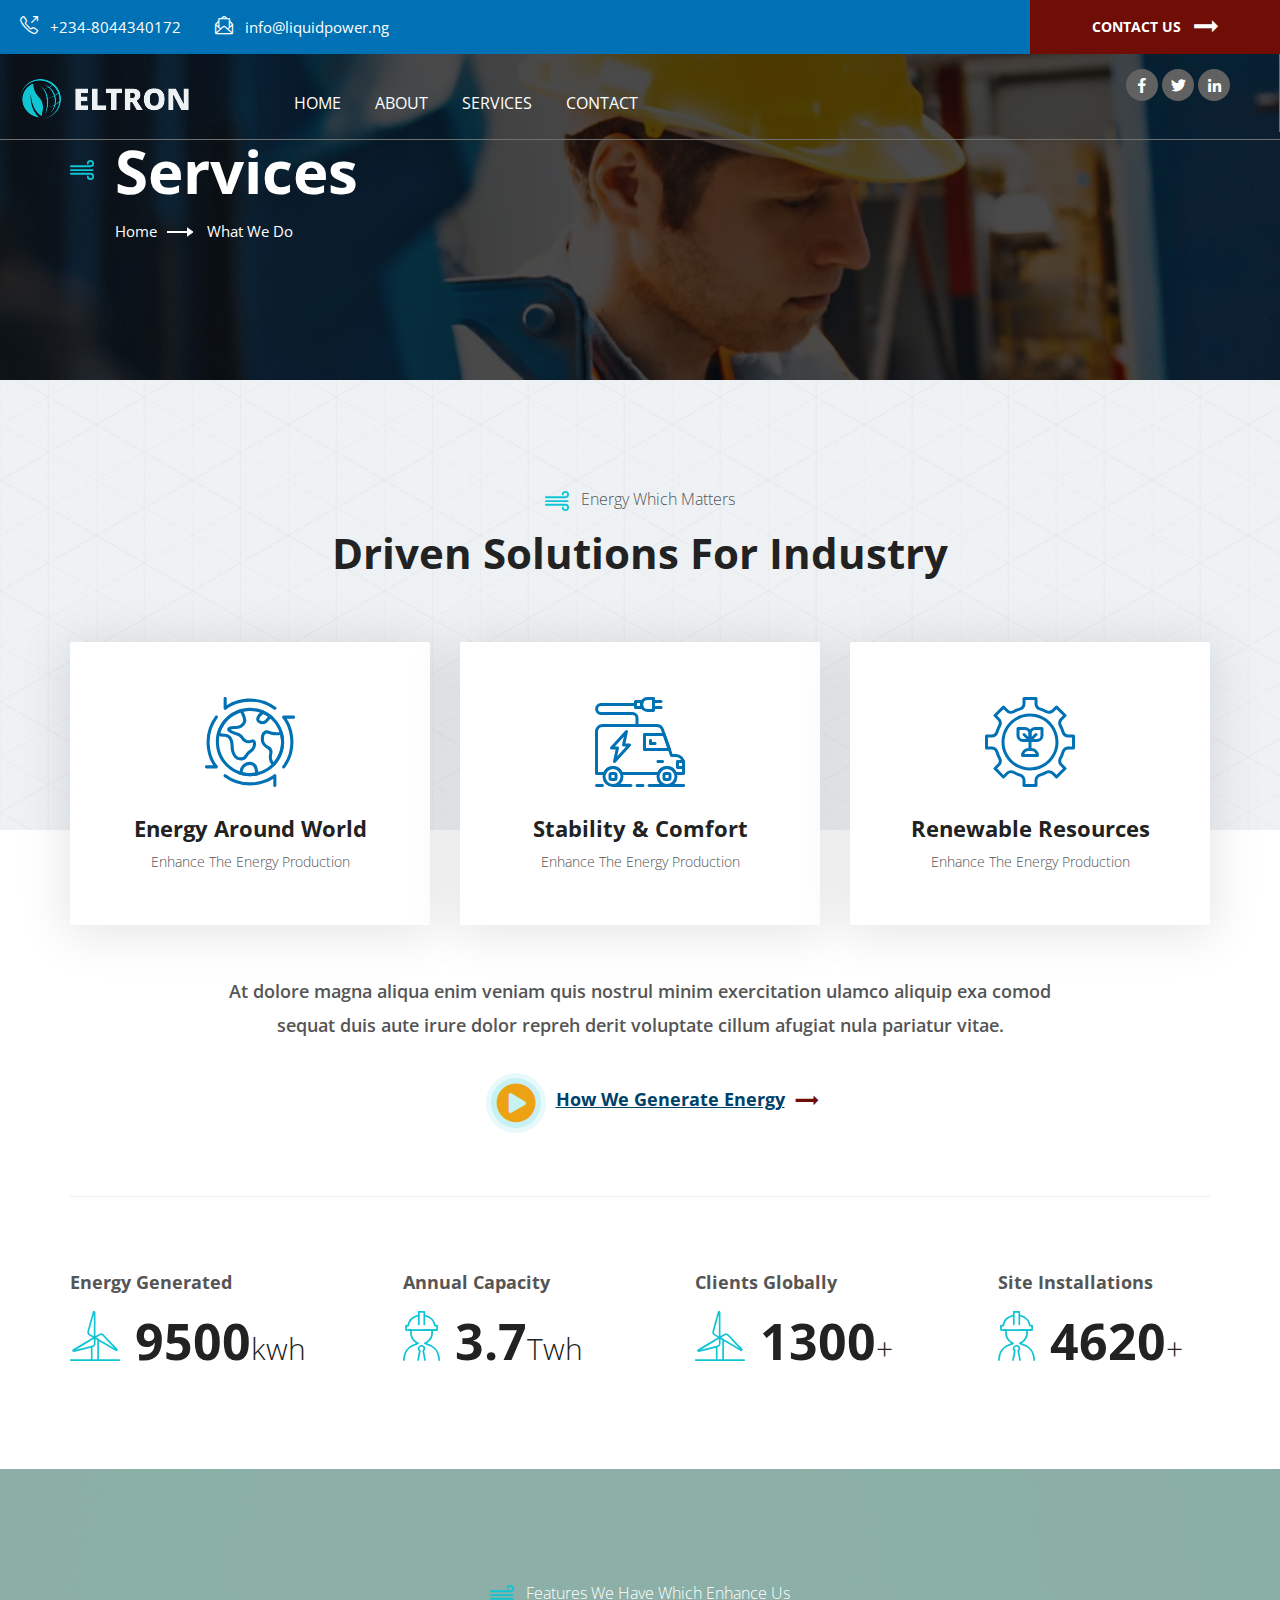
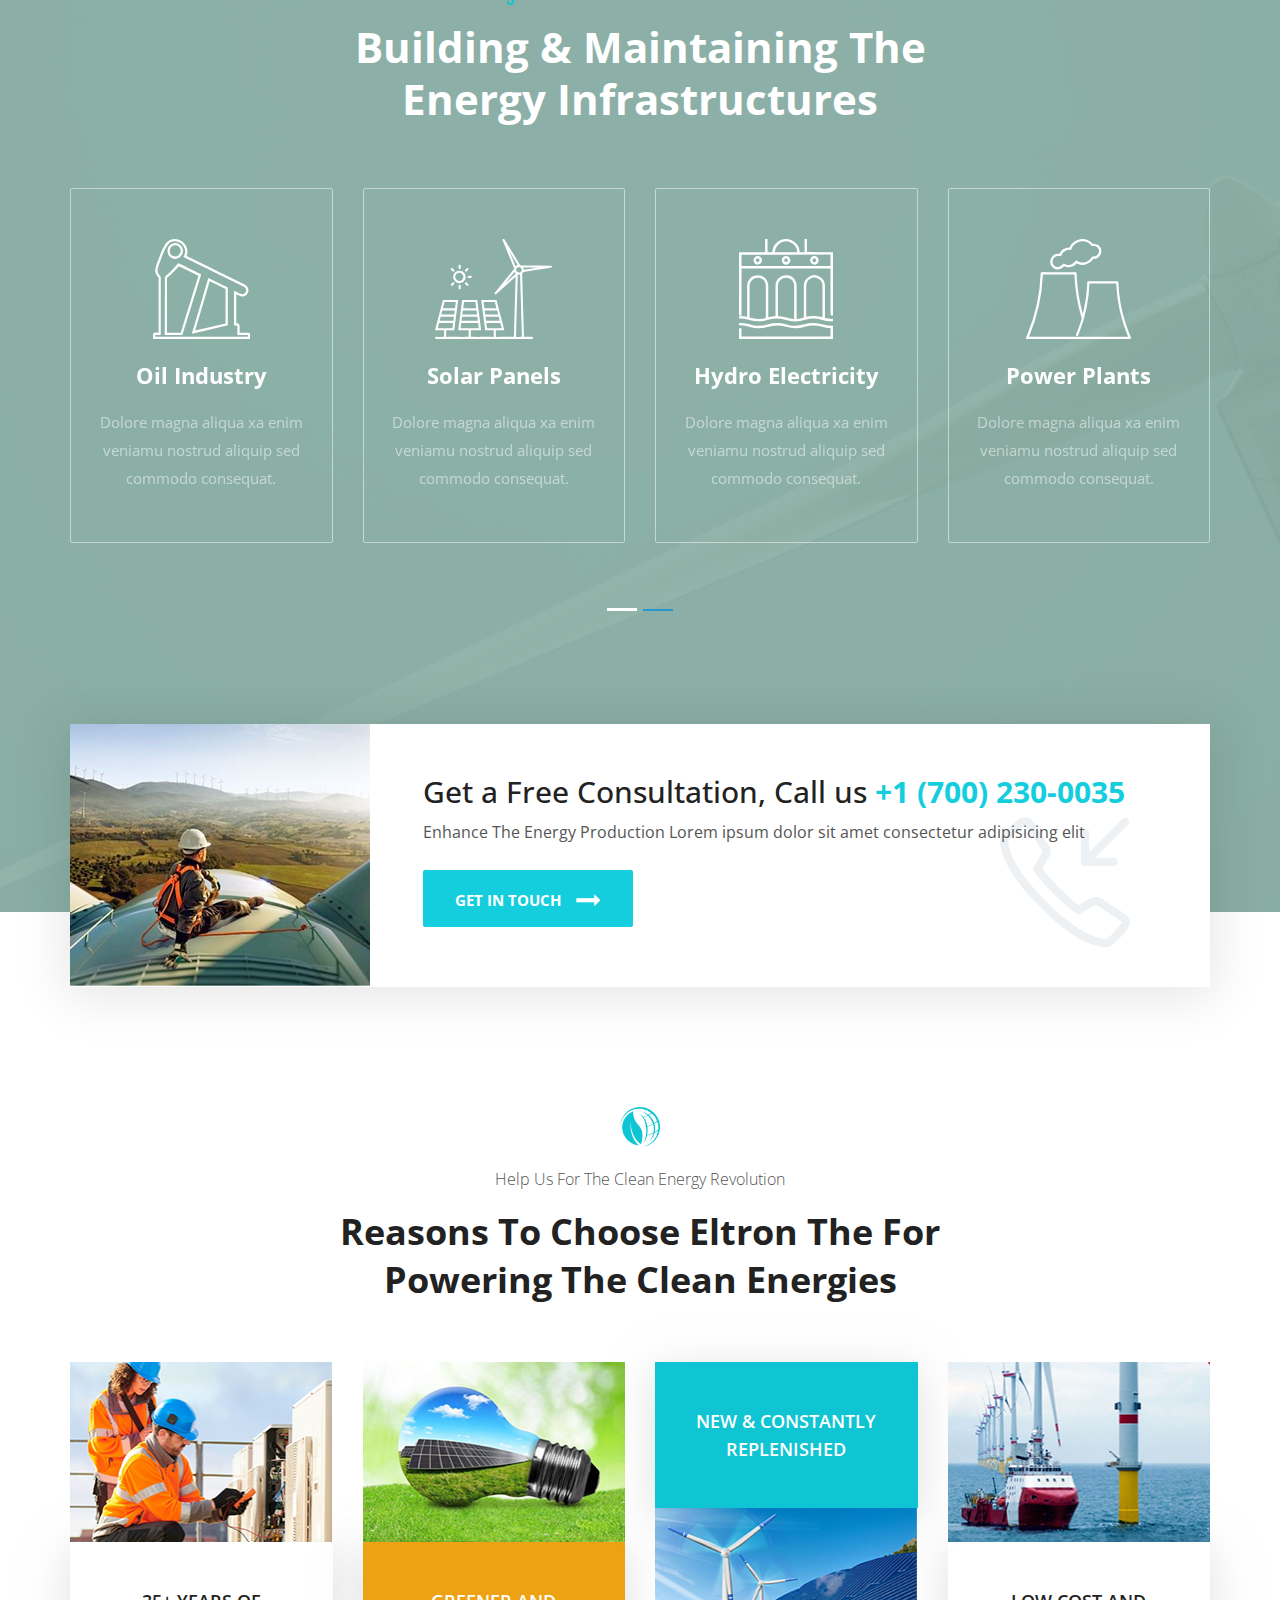
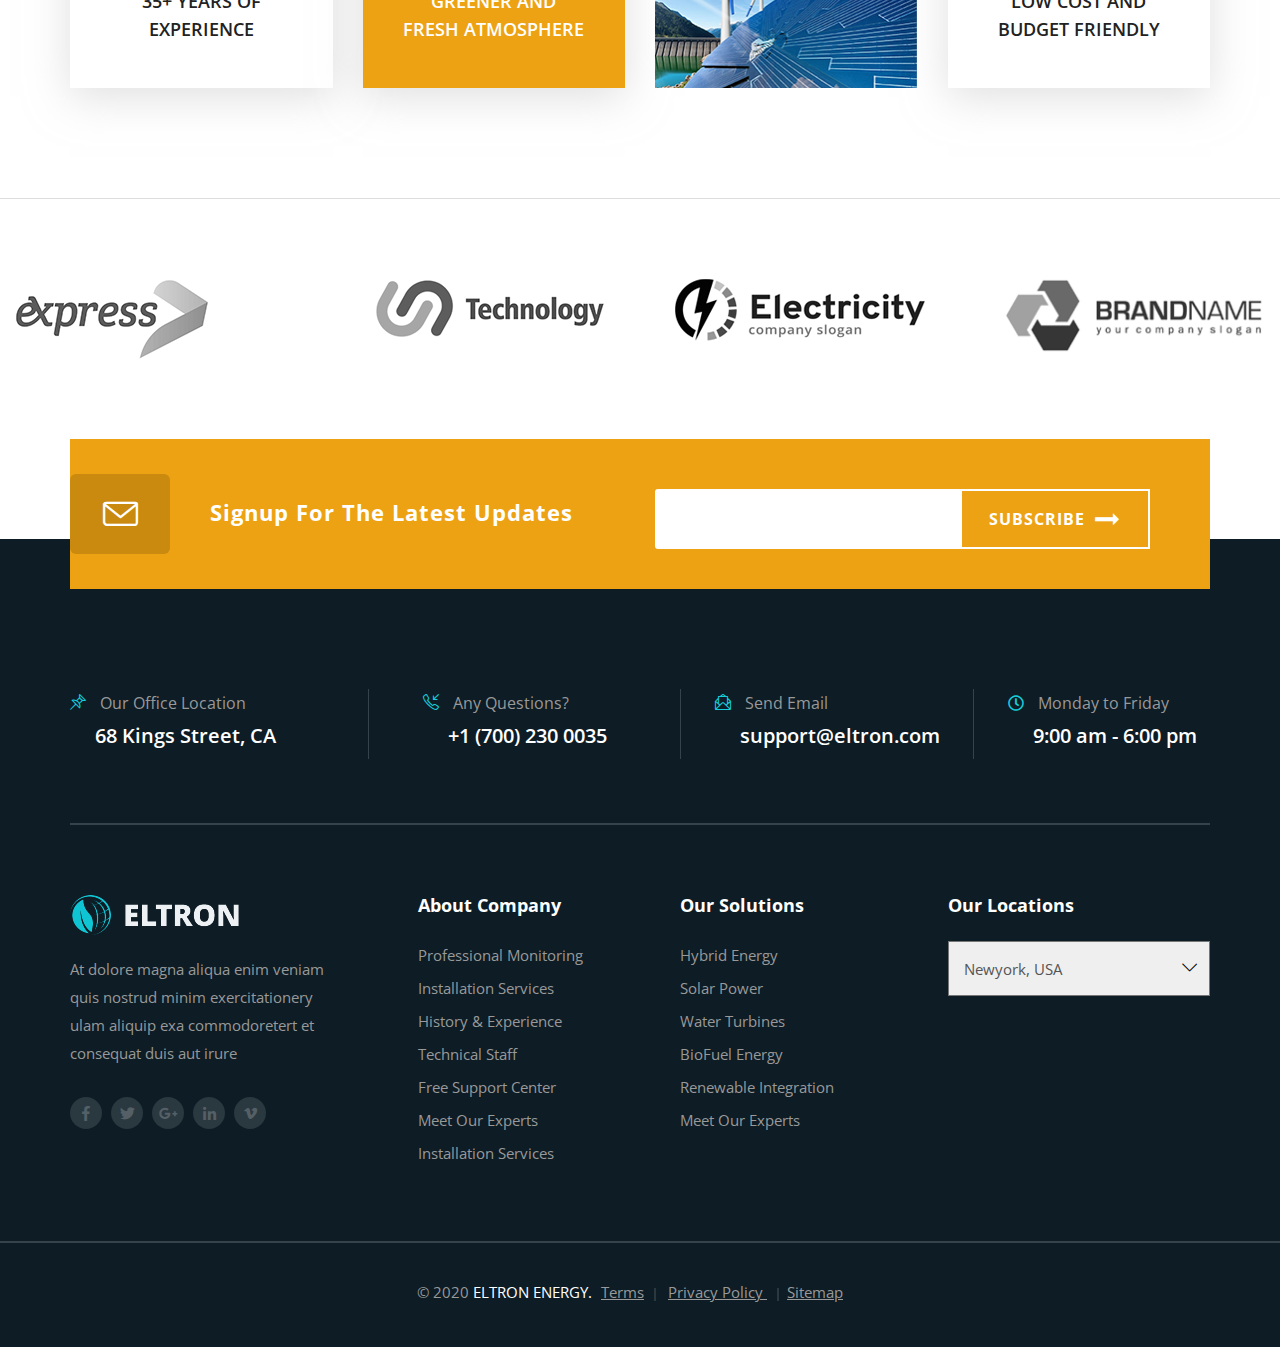
<file: service.html>
<!DOCTYPE html>
<html lang="en">

<!-- Mirrored from cdn.bolvo.com/eltron/service.html by HTTrack Website Copier/3.x [XR&CO'2014], Thu, 28 Jan 2021 19:42:27 GMT -->
<head>
	<meta charset="UTF-8">
	<title>Service</title>
	<link rel="shortcut icon" href="assets/img/logo/ficon.html" type="image/x-icon">
	<meta name="author" content="Templines">
	<meta name="description" content="Eltron - Alternative Energy HTML Template">
	<meta name="keywords" content="	alternative energy, ecology, energy business, green energy, heating, hydropower, nature energy, power saving, recycling, renewable energy, solar energy, Solar Panels, wing turbines">
	<!-- Mobile Specific Meta -->
	<meta name="viewport" content="width=device-width, initial-scale=1">

	<link rel="stylesheet" href="assets/css/owl.carousel.css">
	<link rel="stylesheet" href="assets/css/fontawesome-all.css">
	<link rel="stylesheet" href="assets/css/simple-line-icons.css">
	<link rel="stylesheet" href="assets/css/animate.css">
	<link rel="stylesheet" href="assets/css/flaticon.css">
	<link rel="stylesheet" href="assets/css/bootstrap.min.css">
	<link rel="stylesheet" href="assets/css/video.min.css">
	<link rel="stylesheet" href="assets/css/lightbox.css">
	<link rel="stylesheet" href="assets/css/style.css">
</head>

<body>
	<div id="preloader"></div>
	<div class="up">
		<a href="#" class="scrollup text-center"><i class="fas fa-chevron-up"></i></a>
	</div>

<!-- Start of header section
	============================================= -->
	<header id="header_id" class="main_header header_style_two">
		<div class="header_top clearfix">
			<div class="header_top_contact ul-li float-left">
				<ul>
					<li> <i class="icon-call-out"></i> +234-8044340172</li>
					<li> <i class="icon-envelope-letter"></i> info@liquidpower.ng</li>
				</ul>
			</div>
			<div class="header_top_info float-right">
				<!-- <div class="top_info_item top_info_menu ul-li clearfix">
					<ul>
						<li><a href="#">Careers</a></li>
						<li><a href="#">Media</a></li>
						<li><a href="#">FAQs</a></li>
					</ul>
				</div> -->
				<div class="header-top-btn text-center">
					<a href="#">Contact Us <i class="flaticon-next"></i></a>
				</div>
			</div>
		</div>
		<div class="site-main-menu clearfix">
			<div class="menu-item-left  float-left">
				<div class="brand-logo float-left">
					<a href="#"><img src="assets/img/logo/f-logo.png" alt=""></a>
				</div>
				<nav class="main_navigation desktop-menu ul-li">
					<ul id="main-nav" class="navbar-nav text-uppercase clearfix">
						<li class="dropdown">
							<a href="index.html">Home</a>
							<!-- <ul class="dropdown-menu clearfix">
								<li><a href="index-2.html">Home Page 1</a></li>
								<li><a href="index-3.html">Home Page 2</a></li>
							</ul> -->
						</li>
						<li><a href="about.html">About</a></li>
						<li class="dropdown">
							<a href="service.html">Services</a>
							<!-- <ul class="dropdown-menu clearfix">
								<li><a href="service.html">Service</a></li>
								<li><a href="service-single.html">Details</a></li>
							</ul> -->
						</li>
						<!-- <li class="dropdown">
							<a href="blog.html">News</a>
							<ul class="dropdown-menu clearfix">
								<li><a href="blog.html">Blog</a></li>
								<li><a href="blog-single.html">Details</a></li>
							</ul>
						</li> -->
						<li><a href="contact.html">Contact</a></li>
					</ul>
				</nav>
			</div>
			<div class="site-search-btn float-right">
				<div class="top_info_item top_info_social ul-li clearfix">
					<ul>
						<li><a href="#"><i class="fab fa-facebook-f"></i></a></li>
						<li><a href="#"><i class="fab fa-twitter"></i></a></li>
						<!-- <li><a href="#"><i class="fab fa-google-plus-g"></i></a></li> -->
						<li><a href="#"><i class="fab fa-linkedin-in"></i></a></li>
						<!-- <li><a href="#"><i class="fab fa-vimeo-v"></i></a></li> -->
					</ul>
				</div>
				<!-- <div class="header-qoute-btn pera-content">
					<p><i class="icon-call-out"></i> Any Questions?</p>
					<strong>+1 (700) 230 0035</strong>
				</div>
				<div class="el-search position-relative">
					<i class="el-search-btn fas fa-search"></i>
				</div> -->
			</div>
		</div>
		<div class="search-body">
			<div class="search-form">
				<form action="#">
					<input class="search-input" type="search" placeholder="Search Here">
					<div class="outer-close el-search-btn">
						<button type="button" class="search-close">
							<i class="fas fa-times"></i>
						</button>
					</div>
				</form>
			</div>
		</div>
		<div class="el-mobile_menu relative-position">
			<div class="el-mobile_menu_button s2-open_mobile_menu">
				<i class="fas fa-bars"></i>
			</div>
			<div class="el-mobile_menu_wrap">
				<div class="mobile_menu_overlay s2-open_mobile_menu"></div>
				<div class="el-mobile_menu_content">
					<div class="el-mobile_menu_close s2-open_mobile_menu">
						<i class="fas fa-arrow-circle-right"></i>
					</div>
					<div class="m-brand-logo text-center">
						<a href="#"><img src="assets/img/logo/logo.png" alt=""></a>
					</div>
					<nav class="el-mobile-main-navigation  clearfix ul-li">
						<ul id="main-nav" class="navbar-nav text-capitalize clearfix">
							<li class="dropdown">
								<a href="index.html">Home</a>
								<!-- <ul class="dropdown-menu clearfix">
									<li><a href="index-2.html">Home Page 1</a></li>
									<li><a href="index-3.html">Home Page 2</a></li>
								</ul> -->
							</li>
							<li><a href="about.html">About</a></li>
							<li class="dropdown">
								<a href="service-single.html">Services</a>
								<!-- <ul class="dropdown-menu clearfix">
									<li><a href="service.html">Service</a></li>
									<li><a href="service-single.html">Details</a></li>
								</ul> -->
							</li>
							<!-- <li class="dropdown">
								<a href="blog.html">News</a>
								<ul class="dropdown-menu clearfix">
									<li><a href="blog.html">Blog</a></li>
									<li><a href="blog-single.html">Details</a></li>
								</ul>
							</li> -->
							<li><a href="contact.html">Contact</a></li>
						</ul>
					</nav>
					<div class="mobile-contact-info text-center ul-li-block">
						<ul>
							<li> <i class="icon-call-out"></i>+234-8044340172</li>
							<li> <i class="icon-envelope-letter"></i> info@liquidPower.ng</li>
						</ul>
					</div>
					<div class="mobile-follow text-center ul-li">
						<span>Follow LiquidPower:</span>
						<ul>
							<li><a href="#"><i class="fab fa-facebook-f"></i></a></li>
							<li><a href="#"><i class="fab fa-twitter"></i></a></li>
							<li><a href="#"><i class="fab fa-google-plus-g"></i></a></li>
							<li><a href="#"><i class="fab fa-linkedin-in"></i></a></li>
							<!-- <li><a href="#"><i class="fab fa-vimeo-v"></i></a></li> -->
						</ul>
					</div>
					<!-- <div class="mobile-consult-btn text-uppercase">
						<a href="#">Consultation</a>
					</div> -->
				</div>
			</div>
		</div>
	</header>
<!-- End of header section
	============================================= -->

<!-- Start of breadcrumb section
	============================================= -->
	<section id="breadcrumb" class="breadcrumb-section position-relative" data-background="assets/img/background/scbg.jpg">
		<div class="background_overlay"></div>
		<div class="container">
			<div class="breadcrumb-content headline">
				<h2 class="breadcrumb-title"> Services</h2>
				<div class="breadcrumb_item ul-li">
					<ul class="breadcrumb">
						<li class="breadcrumb-item"><a href="#">Home</a></li>
						<li class="breadcrumb-item active">What We Do</li>
					</ul>
				</div>
			</div>
		</div>
	</section>
<!-- End of breadcrumb section
	============================================= -->

<!-- Start of driven solution section
	============================================= -->
	<section id="driven-solution" class="driven-solution-section service-page-driven position-relative">
		<div class="container">
			<div class="section-title-left text-center">
				<span class="title-tag"><img src="assets/icon/icon5.svg" alt="">Energy Which Matters</span>
				<h2>Driven Solutions For Industry</h2>
			</div>
			<!-- title -->
			<div class="features-content">
				<div class="row">
					<div class="col-md-4">
						<div class="features-icon-text text-center position-relative">
							<div class="features-icon">
								<svg  data-name="Layer 1" xmlns="http://www.w3.org/2000/svg" xmlns:xlink="http://www.w3.org/1999/xlink" viewBox="0 0 512 511.99"><g class="cls-2"><path class="cls-3" d="M397.91,73.19a8.85,8.85,0,0,1-5.25-1.73,227.45,227.45,0,0,0-136.32-45c-51.46,0-102.28,16.7-135.94,44.67a8.83,8.83,0,0,1-14.47-6.79V8.83a8.83,8.83,0,1,1,17.65,0v38c35.92-24,84.18-38,132.76-38A245,245,0,0,1,403.18,57.26a8.84,8.84,0,0,1-5.27,15.93" transform="translate(0 0)"/><path class="cls-3" d="M447.62,406.75a8.82,8.82,0,0,1-7.08-14.08,227.39,227.39,0,0,0,45-136.32c0-51.46-16.7-102.28-44.67-135.94a8.83,8.83,0,0,1,6.79-14.47h55.53a8.83,8.83,0,1,1,0,17.65h-38c24,35.91,38,84.18,38,132.76a245,245,0,0,1-48.43,146.83,8.9,8.9,0,0,1-7.12,3.57" transform="translate(0 0)"/><path class="cls-3" d="M397.23,512a8.82,8.82,0,0,1-8.82-8.83v-38c-35.92,24-84.18,38-132.76,38a245,245,0,0,1-146.83-48.43,8.83,8.83,0,0,1,10.51-14.19,227.42,227.42,0,0,0,136.33,45c51.46,0,102.27-16.7,135.93-44.67a8.83,8.83,0,0,1,14.47,6.79v55.52a8.83,8.83,0,0,1-8.83,8.83" transform="translate(0 0)"/><path class="cls-3" d="M64.36,406.06H8.83a8.83,8.83,0,1,1,0-17.65h38c-24-35.92-38-84.18-38-132.76A244.93,244.93,0,0,1,57.27,108.82a8.83,8.83,0,1,1,14.18,10.51,227.47,227.47,0,0,0-45,136.32c0,51.46,16.71,102.28,44.67,135.94a8.83,8.83,0,0,1-6.78,14.47" transform="translate(0 0)"/><path class="cls-3" d="M256,450.2C148.91,450.2,61.79,363.09,61.79,256S148.91,61.79,256,61.79,450.2,148.91,450.2,256,363.08,450.2,256,450.2m0-370.75C158.65,79.45,79.45,158.64,79.45,256S158.65,432.54,256,432.54,432.54,353.35,432.54,256,353.34,79.45,256,79.45" transform="translate(0 0)"/><path class="cls-3" d="M203.42,360.8c-10.88,0-43.88-4.16-55-53.06a117.28,117.28,0,0,1-2.72-26.65c0-9.65-1.22-33.43-13.82-46.09-5.65-5.66-12.94-8.45-22.28-8.53a66.8,66.8,0,0,1-37.64-9.33l-5.63-3.41,1.66-6.36C85.18,140.93,137.2,88,203.7,69.21l6.7-1.89,3.39,6.06c8.12,14.49,26.3,50.34,19.58,70.35-4.76,14.18-23.3,40.56-60.24,38.6a74.83,74.83,0,0,0-21,1.77,46.81,46.81,0,0,0-5.57,1.62c4.61,3.11,15.77,8.83,42.41,17.1.34.07,19.87,5.13,31.48,26.27a32.11,32.11,0,0,0,41.39,13.5,19.56,19.56,0,0,1,17.71.73,20.19,20.19,0,0,1,10.24,14.93c1.87,14.08.53,40.6-29.45,60.09a51.53,51.53,0,0,0-18,19.87A40.79,40.79,0,0,1,206,360.7c-.62.05-1.5.1-2.62.1m-94.72-152h.49c14.25,0,26.08,4.62,35.15,13.74,16.64,16.72,19,43.9,19,58.61a99.52,99.52,0,0,0,2.27,22.66c9.5,41.58,36,39.65,39,39.3l1.15-.07a23.21,23.21,0,0,0,20.89-12.8,69.3,69.3,0,0,1,24.15-26.72c16.66-10.82,23.92-25.27,21.58-42.95a2.43,2.43,0,0,0-1.28-1.8,2,2,0,0,0-1.84-.13c-23.6,10.77-51.8,1.52-64.18-21.06-7.77-14.15-20.3-17.65-20.83-17.8-48.84-15.15-58.34-24.78-58-35.45.44-12.36,16.59-16.18,21.89-17.42A91.3,91.3,0,0,1,174,164.71c32.71,1.76,42.51-26.3,42.59-26.59,2.94-8.73-4.87-30.59-14.88-49.87-55,17.92-98.15,61.8-114.82,116.78a48.81,48.81,0,0,0,21.3,3.84Z" transform="translate(0 0)"/><path class="cls-3" d="M391.2,395.93l-6.38-5.38c-19.45-16.38-26.12-40.91-19.28-70.92a22.9,22.9,0,0,0-12.24-25.49c-30-15.13-34.8-42.32-35-43.48-4.19-37.86,9.21-52.51,21.17-58.21,8.72-4.15,19.22-3.7,28.82,1.26,6.27,3.25,25.23,10.18,65.5,4.71l7.72-1.06,2,7.53a195.91,195.91,0,0,1-46.6,185Zm-39-188.64a11.77,11.77,0,0,0-5.09,1.09c-12.32,5.88-12.93,24.94-11.29,39.88.07.26,3.73,19.16,25.44,30.12a40.53,40.53,0,0,1,21.52,45.17c-4.51,19.79-2,35.69,7.42,47.4a178.32,178.32,0,0,0,38.1-154.07c-38.51,4.09-59-2.79-68.1-7.49a17.54,17.54,0,0,0-8-2.1" transform="translate(0 0)"/><path class="cls-3" d="M326.49,155.31c-13.86,0-25-7.84-30.22-13.82l-1.18-1.73c-13.56-26.15,16.05-49.3,25.78-56.91L329.1,76l5,2.2a195,195,0,0,1,46,28.45l9.79,8.14L375.44,123a58.67,58.67,0,0,0-13.89,12.73c-4.41,5.89-8.71,10-13.53,13a40.32,40.32,0,0,1-21.53,6.53m-16.24-24.72c3,2.92,14.06,12.15,28.44,3.21a33.31,33.31,0,0,0,8.75-8.64,69.93,69.93,0,0,1,12-12.2A177.13,177.13,0,0,0,331.92,96.6c-25.47,19.94-23.5,29.91-21.67,34" transform="translate(0 0)"/><path class="cls-3" d="M256,450.2a194.22,194.22,0,0,1-54.21-7.72l-7.13-2.08L196,428.08a60,60,0,0,1,60-59.45,42.47,42.47,0,0,1,42.36,35.75,102.2,102.2,0,0,0,8.41,28.16l4.73,9.87-10.65,2.53A195.25,195.25,0,0,1,256,450.2m-42.3-22.8a176.55,176.55,0,0,0,72.89,2.45,127.53,127.53,0,0,1-5.66-22.72c-1.89-11.89-12.6-20.86-24.93-20.86a42.37,42.37,0,0,0-42.3,41.13" transform="translate(0 0)"/></g></svg>
							</div>
							<div class="features-text headline pera-content">
								<h3>Energy Around World</h3>
								<p>Enhance The Energy Production</p>
							</div>
							<div class="features-hover-content">
								<div class="features-hover-text headline pera-content">
									<h3>Energy Around World</h3>
									<p>At dolore magna aliqua enim veniam 
										aliquip exa aute irure dolor reprehen
									quis nostrud exercitation.</p>
									<div class="fh-more">
										<a href="#">Read More <img src="assets/img/arrow3.png" alt=""></a>
									</div>
								</div>
							</div>
						</div>
					</div>
					<div class="col-md-4">
						<div class="features-icon-text text-center position-relative">
							<div class="features-icon">
								<svg  data-name="Layer 1" xmlns="http://www.w3.org/2000/svg" xmlns:xlink="http://www.w3.org/1999/xlink" viewBox="0 0 512 512"><g class="cls-2"><path class="cls-3" d="M384,375.46H358.4a8.53,8.53,0,0,1,0-17.06H384a8.53,8.53,0,0,1,0,17.06" transform="translate(0 0)"/><path class="cls-3" d="M409.6,512a59.73,59.73,0,1,1,59.73-59.73A59.8,59.8,0,0,1,409.6,512m0-102.4a42.67,42.67,0,1,0,42.67,42.67A42.72,42.72,0,0,0,409.6,409.6" transform="translate(0 0)"/><path class="cls-3" d="M418.31,477.87H400.88A16.91,16.91,0,0,1,384,461V443.55a16.91,16.91,0,0,1,16.89-16.88h17.43a16.91,16.91,0,0,1,16.88,16.88V461a16.91,16.91,0,0,1-16.89,16.88m-.18-34.32-17.24.18.18,17.25,17.06-.18Z" transform="translate(0 0)"/><path class="cls-3" d="M102.4,512a59.73,59.73,0,1,1,59.73-59.73A59.8,59.8,0,0,1,102.4,512m0-102.4a42.67,42.67,0,1,0,42.67,42.67A42.72,42.72,0,0,0,102.4,409.6" transform="translate(0 0)"/><path class="cls-3" d="M111.11,477.87H93.68A16.91,16.91,0,0,1,76.8,461V443.55a16.91,16.91,0,0,1,16.89-16.88h17.43A16.91,16.91,0,0,1,128,443.55V461a16.91,16.91,0,0,1-16.89,16.88m-.18-34.32-17.24.18L93.87,461l17.06-.18Z" transform="translate(0 0)"/><path class="cls-3" d="M503.46,409.6H469.33a8.52,8.52,0,0,1-8.53-8.53V366.93a8.52,8.52,0,0,1,8.53-8.53h33.28a8.53,8.53,0,0,1,8.36,6.84,51.73,51.73,0,0,1,1,10.22v25.61a8.53,8.53,0,0,1-8.54,8.53m-25.59-17.06h17.06V375.46H477.87Z" transform="translate(0 0)"/><path class="cls-3" d="M42.67,512H8.53a8.54,8.54,0,0,1,0-17.07H42.67a8.54,8.54,0,0,1,0,17.07" transform="translate(0 0)"/><path class="cls-3" d="M503.46,512H307.2a8.54,8.54,0,0,1,0-17.07H503.46a8.54,8.54,0,1,1,0,17.07" transform="translate(0 0)"/><path class="cls-3" d="M273.07,512H238.93a8.54,8.54,0,0,1,0-17.07h34.14a8.54,8.54,0,0,1,0,17.07" transform="translate(0 0)"/><path class="cls-3" d="M204.8,512H102.4a8.54,8.54,0,0,1,0-17.07H204.8a8.54,8.54,0,0,1,0,17.07" transform="translate(0 0)"/><path class="cls-3" d="M503.46,443.73H457.82a8.55,8.55,0,0,1-8.05-5.68,42.58,42.58,0,0,0-80.34,0,8.56,8.56,0,0,1-8.05,5.68H150.62a8.55,8.55,0,0,1-8.05-5.68,42.58,42.58,0,0,0-80.34,0,8.56,8.56,0,0,1-8,5.68H8.54A8.53,8.53,0,0,1,0,435.2V196.29A42.74,42.74,0,0,1,42.69,153.6H351.23a42.73,42.73,0,0,1,40.3,28.6l49.72,142.07H460.8a51.25,51.25,0,0,1,51.2,51.2V435.2a8.53,8.53,0,0,1-8.54,8.53m-39.94-17.06h31.41v-51.2a34.16,34.16,0,0,0-34.13-34.14H435.2a8.54,8.54,0,0,1-8.06-5.71L375.41,187.83a25.63,25.63,0,0,0-24.18-17.16H42.69a25.65,25.65,0,0,0-25.62,25.62V426.67H48.48a59.66,59.66,0,0,1,107.84,0H355.68a59.66,59.66,0,0,1,107.84,0" transform="translate(0 0)"/><path class="cls-3" d="M315.73,273.07a8.53,8.53,0,0,1-8.53-8.53V247.46a8.54,8.54,0,0,1,17.07,0v17.08a8.53,8.53,0,0,1-8.54,8.53" transform="translate(0 0)"/><path class="cls-3" d="M341.33,273.07h-25.6a8.54,8.54,0,0,1,0-17.07h25.6a8.54,8.54,0,1,1,0,17.07" transform="translate(0 0)"/><path class="cls-3" d="M110.93,375.46a8.43,8.43,0,0,1-3.92-.95,8.53,8.53,0,0,1-4.4-9.42l14.75-66.42H93.87a8.54,8.54,0,0,1-6.32-14.28l85.34-93.87a8.53,8.53,0,0,1,14.64,7.59l-14.76,66.43h23.5a8.53,8.53,0,0,1,6.31,14.27l-85.33,93.87a8.54,8.54,0,0,1-6.32,2.78m2.23-93.86H128A8.52,8.52,0,0,1,136.33,292l-10.1,45.44L177,281.6H162.13a8.53,8.53,0,0,1-8.32-10.39l10.09-45.42Z" transform="translate(0 0)"/><path class="cls-3" d="M423.25,307.2H281.6a8.52,8.52,0,0,1-8.53-8.53V213.33a8.52,8.52,0,0,1,8.53-8.53H393.39a8.52,8.52,0,0,1,8.05,5.72l29.87,85.33a8.53,8.53,0,0,1-8.06,11.35M290.13,290.13H411.22l-23.89-68.26h-97.2Z" transform="translate(0 0)"/><path class="cls-3" d="M332.8,85.33H298.67a42.67,42.67,0,1,1,0-85.33H332.8a8.52,8.52,0,0,1,8.53,8.53V76.8a8.52,8.52,0,0,1-8.53,8.53M298.67,17.07a25.6,25.6,0,0,0,0,51.2h25.6V17.07Z" transform="translate(0 0)"/><path class="cls-3" d="M375.46,34.13H332.8a8.53,8.53,0,0,1,0-17.06h42.66a8.53,8.53,0,1,1,0,17.06" transform="translate(0 0)"/><path class="cls-3" d="M375.46,68.27H332.8a8.54,8.54,0,0,1,0-17.07h42.66a8.54,8.54,0,1,1,0,17.07" transform="translate(0 0)"/><path class="cls-3" d="M269.27,68.27H230.4a8.53,8.53,0,0,1-8.53-8.54V25.6a8.52,8.52,0,0,1,8.53-8.53h38.87a8.52,8.52,0,0,1,7.38,12.81,24.65,24.65,0,0,0,0,25.57,8.53,8.53,0,0,1-7.37,12.82M238.93,51.2h18a41.37,41.37,0,0,1,0-17.07h-18Z" transform="translate(0 0)"/><path class="cls-3" d="M238.93,170.67a8.53,8.53,0,0,1-8.53-8.54V119.47a17.09,17.09,0,0,0-17.07-17.07H34.13a34.14,34.14,0,0,1,0-68.27H230.4a8.54,8.54,0,0,1,0,17.07H34.13a17.07,17.07,0,0,0,0,34.13h179.2a34.17,34.17,0,0,1,34.14,34.14v42.66a8.54,8.54,0,0,1-8.54,8.54" transform="translate(0 0)"/></g></svg>
							</div>
							<div class="features-text headline pera-content">
								<h3>Stability & Comfort</h3>
								<p>Enhance The Energy Production</p>
							</div>
							<div class="features-hover-content">
								<div class="features-hover-text headline pera-content">
									<h3>Stability & Comfort</h3>
									<p>At dolore magna aliqua enim veniam 
										aliquip exa aute irure dolor reprehen
									quis nostrud exercitation.</p>
									<div class="fh-more">
										<a href="#">Read More <img src="assets/img/arrow3.png" alt=""></a>
									</div>
								</div>
							</div>
						</div>
					</div>
					<div class="col-md-4">
						<div class="features-icon-text text-center position-relative">
							<div class="features-icon">
								<svg  data-name="Layer 1" xmlns="http://www.w3.org/2000/svg" xmlns:xlink="http://www.w3.org/1999/xlink" viewBox="0 0 512 512"><g class="cls-2"><path class="cls-3" d="M290.13,512H221.87a8.54,8.54,0,0,1-8.54-8.54V473.6c0-9.82-6.27-18.53-15.24-21.16a204.05,204.05,0,0,1-39.93-16.54A22,22,0,0,0,132.33,440l-21.14,21.14a8.52,8.52,0,0,1-12.07,0L50.85,412.87a8.51,8.51,0,0,1,0-12.06L72,379.67c6.93-6.94,8.62-17.56,4.11-25.83a203.4,203.4,0,0,1-16.53-39.93c-2.64-9-11.35-15.24-21.17-15.24H8.53A8.54,8.54,0,0,1,0,290.13V221.87a8.54,8.54,0,0,1,8.53-8.54H38.4c9.82,0,18.53-6.26,21.16-15.24a204.63,204.63,0,0,1,16.53-39.93c4.51-8.27,2.82-18.89-4.11-25.83L50.84,111.19a8.52,8.52,0,0,1,0-12.07L99.11,50.85a8.52,8.52,0,0,1,12.07,0L132.32,72a22,22,0,0,0,25.84,4.11,203.55,203.55,0,0,1,39.93-16.54c9-2.63,15.24-11.34,15.24-21.16V8.54A8.54,8.54,0,0,1,221.87,0h68.26a8.54,8.54,0,0,1,8.54,8.54V38.4c0,9.82,6.27,18.53,15.24,21.16A204.05,204.05,0,0,1,353.84,76.1c8.27,4.5,18.89,2.81,25.83-4.11l21.14-21.14a8.51,8.51,0,0,1,12.06,0l48.28,48.27a8.52,8.52,0,0,1,0,12.07L440,132.33c-6.94,6.94-8.62,17.56-4.11,25.83a204,204,0,0,1,16.53,39.93c2.64,9,11.35,15.24,21.17,15.24h29.86a8.54,8.54,0,0,1,8.54,8.54v68.26a8.54,8.54,0,0,1-8.54,8.54H473.6c-9.82,0-18.53,6.26-21.16,15.24a204.63,204.63,0,0,1-16.53,39.93c-4.52,8.27-2.82,18.89,4.11,25.83l21.14,21.14a8.51,8.51,0,0,1,0,12.06l-48.27,48.28a8.52,8.52,0,0,1-12.07,0L379.68,440c-6.93-6.93-17.56-8.62-25.84-4.11a204.16,204.16,0,0,1-39.93,16.54c-9,2.63-15.24,11.34-15.24,21.16v29.86a8.54,8.54,0,0,1-8.54,8.54M230.4,494.93h51.2V473.6c0-17.34,11.31-32.78,27.49-37.54a186.6,186.6,0,0,0,36.58-15.14c14.87-8.1,33.83-5.21,46.07,7l15.1,15.1,36.21-36.21-15.11-15.1c-12.24-12.25-15.13-31.2-7-46.07a187.3,187.3,0,0,0,15.14-36.59c4.77-16.18,20.21-27.49,37.55-27.49h21.33V230.4H473.6c-17.34,0-32.78-11.31-37.54-27.49a187,187,0,0,0-15.15-36.59c-8.1-14.88-5.21-33.82,7-46.07l15.1-15.1L406.85,69l-15.1,15.11c-12.25,12.25-31.19,15.15-46.07,7a186.47,186.47,0,0,0-36.59-15.15c-16.18-4.76-27.49-20.2-27.49-37.54V17.07H230.4V38.4c0,17.34-11.31,32.78-27.49,37.54a186.6,186.6,0,0,0-36.58,15.14c-14.87,8.11-33.83,5.22-46.07-7l-15.1-15.1L69,105.15l15.1,15.1c12.26,12.25,15.15,31.2,7,46.07a188,188,0,0,0-15.15,36.59c-4.76,16.18-20.2,27.49-37.54,27.49H17.07v51.2H38.4c17.34,0,32.78,11.31,37.54,27.49a187,187,0,0,0,15.15,36.59c8.1,14.88,5.21,33.82-7,46.07l-15.1,15.1,36.21,36.21,15.1-15.1c12.25-12.25,31.2-15.14,46.07-7a185.82,185.82,0,0,0,36.59,15.14c16.18,4.76,27.49,20.2,27.49,37.54Z" transform="translate(0 0)"/><path class="cls-3" d="M256,418.13C166.6,418.13,93.87,345.4,93.87,256S166.6,93.87,256,93.87,418.13,166.6,418.13,256,345.4,418.13,256,418.13m0-307.2C176,110.93,110.93,176,110.93,256S176,401.07,256,401.07,401.07,336,401.07,256,336,110.93,256,110.93" transform="translate(0 0)"/><path class="cls-3" d="M256,256H216.71a37.56,37.56,0,0,1-37.51-37.51V179.2a8.53,8.53,0,0,1,8.53-8.53H227a37.56,37.56,0,0,1,37.52,37.51v39.28A8.54,8.54,0,0,1,256,256m-59.73-68.27v30.76a20.46,20.46,0,0,0,20.44,20.44h30.76V208.18A20.48,20.48,0,0,0,227,187.73Z" transform="translate(0 0)"/><path class="cls-3" d="M256,256a8.52,8.52,0,0,1-6-2.5l-34.14-34.13A8.53,8.53,0,0,1,227.9,207.3L262,241.43A8.54,8.54,0,0,1,256,256" transform="translate(0 0)"/><path class="cls-3" d="M295.29,256H256a8.53,8.53,0,0,1-8.53-8.53V208.18A37.55,37.55,0,0,1,285,170.67h39.29a8.53,8.53,0,0,1,8.53,8.53v39.29A37.56,37.56,0,0,1,295.29,256m-30.75-17.07h30.75a20.46,20.46,0,0,0,20.44-20.44V187.73H285a20.47,20.47,0,0,0-20.44,20.45Z" transform="translate(0 0)"/><path class="cls-3" d="M256,256a8.54,8.54,0,0,1-6-14.57L284.1,207.3a8.53,8.53,0,0,1,12.07,12.07L262,253.5a8.52,8.52,0,0,1-6,2.5" transform="translate(0 0)"/><path class="cls-3" d="M256,307.2a8.54,8.54,0,0,1-8.54-8.53v-51.2a8.54,8.54,0,1,1,17.07,0v51.2A8.53,8.53,0,0,1,256,307.2" transform="translate(0 0)"/><path class="cls-3" d="M298.67,341.33H213.33a8.53,8.53,0,0,1-8.53-8.53,42.72,42.72,0,0,1,42.67-42.67h17.07A42.71,42.71,0,0,1,307.2,332.8a8.53,8.53,0,0,1-8.53,8.53m-75.35-17.06h65.34a25.63,25.63,0,0,0-24.14-17.07H247.46a25.65,25.65,0,0,0-24.14,17.07" transform="translate(0 0)"/></g></svg>
							</div>
							<div class="features-text headline pera-content">
								<h3>Renewable Resources</h3>
								<p>Enhance The Energy Production</p>
							</div>
							<div class="features-hover-content">
								<div class="features-hover-text headline pera-content">
									<h3>Renewable Resources</h3>
									<p>At dolore magna aliqua enim veniam 
										aliquip exa aute irure dolor reprehen
									quis nostrud exercitation.</p>
									<div class="fh-more">
										<a href="#">Read More <img src="assets/img/arrow3.png" alt=""></a>
									</div>
								</div>
							</div>
						</div>
					</div>
				</div>
				<div class="driven-text-content">
					<div class="driven-text pera-content text-center">
						<p>At dolore magna aliqua enim veniam quis nostrul minim exercitation ulamco aliquip exa comod
						sequat duis aute irure dolor repreh derit voluptate cillum afugiat nula pariatur vitae.</p>
						<div class="about-btn text-uppercase">
							<a href="#">
								<div class="play-btn-icon">
									<i class="fas fa-play-circle"></i>
								</div>
								<span>how we generate energy </span>
							</a>
						</div>
					</div>
				</div>
			</div>
		</div>
	</section>
<!-- End of driven solution section
	============================================= -->

<!-- Start of service counter section
	============================================= -->
	<section id="service-counter" class="service-counter-section">
		<div class="container">
			<div class="service-counter-content about-counter">
				<div class="row">
					<div class="col-lg-3 col-md-6">
						<div class="about-counter-text-number headline">
							<h4>Energy Generated</h4>
							<div class="counter-icon float-left">
								<img src="assets/icon/icon12.svg" alt="">
							</div>
							<div class="counter-number">
								<h4 class="counter">9500</h4><strong>kwh</strong>
							</div>
						</div>
					</div>
					<div class="col-lg-3 col-md-6">
						<div class="about-counter-text-number headline">
							<h4>Annual Capacity</h4>
							<div class="counter-icon float-left">
								<img src="assets/icon/icon13.svg" alt="">
							</div>
							<div class="counter-number">
								<h4 class="counter">3.7</h4><strong>Twh</strong>
							</div>
						</div>
					</div>
					<div class="col-lg-3 col-md-6">
						<div class="about-counter-text-number headline">
							<h4>Clients Globally</h4>
							<div class="counter-icon float-left">
								<img src="assets/icon/icon12.svg" alt="">
							</div>
							<div class="counter-number">
								<h4 class="counter">1300</h4><strong>+</strong>
							</div>
						</div>
					</div>
					<div class="col-lg-3 col-md-6">
						<div class="about-counter-text-number headline">
							<h4>Site Installations</h4>
							<div class="counter-icon float-left">
								<img src="assets/icon/icon13.svg" alt="">
							</div>
							<div class="counter-number">
								<h4 class="counter">4620</h4><strong>+</strong>
							</div>
						</div>
					</div>
				</div>
			</div>
		</div>
	</section>
<!-- End service counter section
	============================================= -->		

<!-- Start of feature section
	============================================= -->
	<section id="feature" class="feature-section feature-style-two position-relative" data-background="assets/img/background/fbg2.jpg">
		<div class="background_overlay"></div>
		<div class="container">
			<div class="section-title-left text-center">
				<span class="title-tag"><img src="assets/icon/icon5.svg" alt="">Features We Have Which Enhance Us</span>
				<h2>Building & Maintaining
				The Energy Infrastructures</h2>
			</div>
			<!-- title -->
			<div class="features-content-two">
				<div id="features-slide-id" class="feature-slide-content">
					<div class="feature-slide-icon-text  text-center">
						<div class="feature-slide-icon">
							<svg xmlns="http://www.w3.org/2000/svg" width="97.094" height="100" viewBox="0 0 97.094 100">
								<path  class="cls-1" d="M490.208,2687.35c5.8-2.17,12.759.98,15.454,6.58a11.733,11.733,0,0,1,.362,9.71c11.028,5.33,21.989,10.79,32.993,16.17,7.893,3.86,15.761,7.76,23.658,11.62a8.833,8.833,0,0,1,4.131,2.95,6.76,6.76,0,0,1,.633,6.09,6.577,6.577,0,0,1-5.646,3.67c-2.223.09-4.036-1.41-6.019-2.18-0.055,9.57.012,19.15-.032,28.73,1.5,0.15,3.12.91,3.333,2.62,0.106,2.33,0,4.68.059,7.02,2.793,0.01,5.594-.03,8.392.01a1.843,1.843,0,0,1,1.978,1.78c0.052,1.51.02,3.02-.019,4.53H472.531c0.055-1.81-.26-3.67.181-5.44,1.326-1.57,3.62-.64,5.378-0.89q-0.028-27.42,0-54.86c-1.672-2.21-3.619-4.61-3.375-7.6,0.358-3.67,1.758-7.12,3.057-10.52,1.931-4.72,3.32-9.71,6.074-14.03,1.476-2.56,3.533-4.97,6.362-5.96m-2.034,3.97c-3.23,3.62-5.075,8.26-6.716,12.79-1.546,4.28-3.525,8.44-4.383,12.95a6.608,6.608,0,0,0,1.771,5.53c0.48,0.8,1.428,1.42,1.412,2.44-0.02,19.22.02,38.43-.02,57.65-1.833-.01-3.666,0-5.5-0.01,0.008,0.41.02,1.21,0.024,1.62,30.79,0.04,61.584-.02,92.374.02,0.083-.53.177-1.06,0.275-1.58-3.529-.11-7.062-0.04-10.587-0.05-0.051-3.16.036-6.32-.055-9.48-1.117-.05-2.231-0.06-3.34-0.09q0.018-17.385.008-34.78c2.368,0.8,4.485,2.2,6.79,3.17a3.862,3.862,0,0,0,5.3-2.79,3.963,3.963,0,0,0-2.176-4.37q-30.257-14.85-60.506-29.72a9.355,9.355,0,0,0,.586-9.99c-2.734-5.4-10.725-7.72-15.261-3.31h0Zm5-.45a7.732,7.732,0,0,1,8.865,5.24,7.913,7.913,0,0,1-2.184,8.32,7.572,7.572,0,0,1-8.148,1.4,7.938,7.938,0,0,1,1.467-14.96m0.008,2.39a5.577,5.577,0,0,0,.484,10.75,5.468,5.468,0,0,0,6.468-5.06c0.386-3.7-3.5-6.87-6.952-5.69h0Zm4.615,17.76c2.861,1.06,5.528,2.61,8.294,3.91,4.851,2.4,9.729,4.75,14.565,7.18-6.323,20.18-12.5,40.41-18.869,60.56-5.866,0-11.732.02-17.6,0,0.012-11.03.036-22.05,0.008-33.07,0.284-8.17.04-16.35,0.162-24.53-0.118-1.1.94-1.68,1.656-2.27a57.5,57.5,0,0,0,7.463-7.16c1.436-1.55,2.975-2.99,4.32-4.62m-11.327,14.4v54.9c4.564,0.01,9.132,0,13.7.01q8.875-28.5,17.74-57.01c-6.5-3.16-12.96-6.42-19.483-9.53-3.9,3.96-7.464,8.33-11.953,11.63h0Zm41.3,0.16c6.511,3.18,13,6.41,19.518,9.56,0.028,12.6-.016,25.21.024,37.81-9.1,2.08-18.161,4.3-27.253,6.4-2.927.66-5.811,1.52-8.774,1.98,5.611-18.55,10.953-37.18,16.485-55.75m1.412,3.34c-4.9,16.44-9.7,32.9-14.549,49.35q15.185-3.63,30.385-7.17c-0.012-11.5.012-23-.012-34.5-5.307-2.48-10.489-5.25-15.824-7.68h0Z" transform="translate(-472.469 -2686.66)"/>
							</svg>
						</div>
						<div class="feature-slide-text pera-content headline">
							<h3>Oil Industry</h3>
							<p>Dolore magna aliqua xa enim
								veniamu nostrud aliquip sed
							commodo consequat.</p>
						</div>
					</div>
					<div class="feature-slide-icon-text  text-center">
						<div class="feature-slide-icon">
							<svg xmlns="http://www.w3.org/2000/svg" width="117" height="100" viewBox="0 0 117 100">
								<path class="cls-1" d="M823.323,2686.67c0.448-.05.9-0.09,1.357-0.11,5.464,8.68,10.729,17.49,16.117,26.21a25.414,25.414,0,0,0,4.777.27c8.758,0,17.511.18,26.269,0.15a1.911,1.911,0,0,1,.72,1.74,18.1,18.1,0,0,1-4.187.89c-8.084,1.22-16.165,2.47-24.253,3.68a2.748,2.748,0,0,0-1.382,2.19q0.738,26.355,1.512,52.71c0.113,3.34.113,6.7,0.337,10.04,2.964-.01,5.927,0,8.891,0,0,0.69.011,1.39,0.015,2.1q-48.8.045-97.6,0.01c0-.72,0-1.42.014-2.12q4.38,0.015,8.765,0c-0.033-2.17-.011-4.34-0.015-6.51-3.032,0-6.065.01-9.1,0,2.612-10.11,5.341-20.19,7.914-30.31,5.106-.04,10.212-0.02,15.318-0.01-1.382,10.1-2.678,20.21-4.01,30.32h-8.008c-0.022,2.17-.018,4.35,0,6.52,7.491-.02,14.978.01,22.469-0.01-0.007-2.17-.011-4.34.011-6.5-3.5-.02-7.006,0-10.509-0.01,1.335-10.11,2.631-20.23,4.006-30.34,5.037,0.04,10.074-.03,15.112.04,1.176,10.11,2.725,20.18,3.868,30.3-3.459,0-6.915.01-10.371-.01,0.007,2.17-.011,4.35,0,6.52,7.643,0.02,15.286-.01,22.925.01,0.022-2.17.015-4.35,0.011-6.52-2.859-.01-5.718.03-8.573-0.03-1.219-10.11-2.71-20.18-3.893-30.3,5.073,0.01,10.146-.03,15.22.03,2.587,10.11,5.327,20.18,7.914,30.29-2.862.02-5.725,0.01-8.587,0,0,2.18-.011,4.35.011,6.53,6.036-.01,12.068,0,18.1-0.01,0.489-18.98,1.115-37.96,1.607-56.95,0.029-1.04.029-2.09,0-3.13-5.247,4.98-10.769,9.67-16.111,14.55-1.143.94-2.156,2.05-3.361,2.92a1.083,1.083,0,0,1-1.021-1.85q9.591-11.865,19.237-23.68-5.7-13.8-11.381-27.61a3.193,3.193,0,0,1-.144-2.01m7.186,13.15c0.04,0.21.123,0.63,0.163,0.84,1.8,4.39,3.626,8.76,5.41,13.15,0.7-.42,1.408-0.82,2.146-1.18-2.515-4.3-5.312-8.45-7.719-12.81m8.2,14.93a2.733,2.733,0,1,0,3.456,3.3,2.744,2.744,0,0,0-3.456-3.3m5.692,2.57c4.571-.61,9.105-1.48,13.694-1.96-4.734-.25-9.481-0.2-14.222-0.28,0.185,0.74.369,1.48,0.528,2.24m-18.832,13.75c3.623-3.24,7.245-6.47,10.849-9.73-0.441-.64-0.864-1.29-1.346-1.89-3.286,3.77-6.343,7.74-9.5,11.62m12.814-8.9c-0.47,13.04-.687,26.09-1.187,39.11-0.13,7.73-.477,15.44-0.582,23.16,1.947-.01,3.9.01,5.848-0.02-0.377-14.03-.912-28.06-1.162-42.09l-0.145-.22c-0.043-6.64-.369-13.28-0.5-19.92-0.764,0-1.524,0-2.277-.02m-74.893,33.75c4.02,0.02,8.041.01,12.058,0.01,0.3-2.11.568-4.22,0.807-6.33-3.731-.01-7.462,0-11.19-0.01q-0.856,3.165-1.675,6.33m21.126-6.34c-0.322,2.11-.648,4.22-0.85,6.35,4.346-.06,8.7.13,13.038-0.1-0.344-2.08-.478-4.19-0.923-6.25-3.756.01-7.512,0.04-11.265,0m20.356,6.34c4.016,0.03,8.033,0,12.05.02-0.5-2.13-1.089-4.23-1.65-6.34q-5.613-.015-11.222,0c0.3,2.1.525,4.21,0.822,6.32m-42.072,2.17c-0.34,1.36-.684,2.72-1.082,4.08,4.306,0.01,8.613,0,12.923,0,0.159-1.36.383-2.71,0.524-4.07-4.118-.14-8.247-0.12-12.365-0.01m20.573,0c-0.257,1.36-.373,2.73-0.5,4.11,4.882-.06,9.76-0.02,14.642-0.02-0.181-1.35-.384-2.7-0.478-4.06-4.549-.19-9.116-0.13-13.664-0.03m21.759,0.03c0.221,1.35.384,2.71,0.619,4.06,4.277-.02,8.558,0,12.839,0-0.365-1.36-.72-2.71-1.042-4.06-4.133-.17-8.283-0.16-12.416,0m-44,6.25c-0.289,1.35-.662,2.69-1.024,4.03,4.585,0,9.174.03,13.759-.01,0.115-1.37.311-2.72,0.514-4.07-4.415.01-8.834-.07-13.249,0.05m21.34-.02c-0.1,1.35-.275,2.7-0.463,4.06h16.324c-0.159-1.38-.373-2.73-0.51-4.09-5.117.01-10.234-.06-15.351,0.03m23.565-.04a39.2,39.2,0,0,0,.525,4.1c4.552-.02,9.1,0,13.653,0-0.329-1.37-.709-2.72-1.045-4.07-4.375-.06-8.754-0.02-13.133-0.03m-46.479,6.19c-0.438,1.76-.959,3.49-1.317,5.26,4.878,0.04,9.752,0,14.63.02,0.178-1.76.456-3.51,0.674-5.27-4.665-.01-9.326.01-13.987-0.01m22.143,0.03c-0.174,1.75-.488,3.49-0.608,5.25,6.083,0,12.163.01,18.242-.01q-0.4-2.625-.7-5.25c-5.642-.01-11.287-0.04-16.929.01m25.107-.02c0.174,1.75.51,3.48,0.651,5.24,4.9,0.07,9.807,0,14.71.04-0.455-1.76-.93-3.52-1.375-5.28-4.664-.01-9.325,0-13.986,0h0Zm-27.6-57.93a3.64,3.64,0,0,1,1.462-.3c0.131,0.17.391,0.5,0.521,0.67,0.018,0.98.011,1.96,0,2.95-0.131.17-.387,0.5-0.514,0.67a2.568,2.568,0,0,1-1.6-.51,25.937,25.937,0,0,1,.134-3.48h0Zm-7.643,3.06c1.361-.42,2.15.87,2.971,1.71,0.464,0.36.239,0.99,0.286,1.51-0.264.11-.792,0.34-1.06,0.45a22.826,22.826,0,0,1-2.2-1.97c-0.09-.19-0.275-0.56-0.365-0.75l0.372-.95h0Zm16.093-.05a1.03,1.03,0,0,1,1.165,1.56,16.657,16.657,0,0,1-2.247,2.18c-0.246-.11-0.738-0.33-0.984-0.43-0.083-.24-0.243-0.72-0.322-0.96a10.991,10.991,0,0,1,2.388-2.35h0Zm-9.749,2.94a6.231,6.231,0,1,1-3.977,7.85,6.289,6.289,0,0,1,3.977-7.85m0.8,1.95a4.14,4.14,0,0,0-.293,7.85,4.117,4.117,0,1,0,.293-7.85h0Zm9.329,3.23a10.919,10.919,0,0,1,3.651-.33,1.611,1.611,0,0,1,.445,1.7c-0.521.58-1.346,0.37-2.033,0.43-0.677-.06-1.484.14-2-0.4a10.822,10.822,0,0,1-.058-1.4h0Zm-14.508,6.04a8.848,8.848,0,0,1,1.249.15c0.007,0.51.007,1.04-.033,1.56-0.789.67-1.5,1.41-2.308,2.06l-0.923-.44c-0.1-.22-0.293-0.67-0.387-0.89a11.975,11.975,0,0,1,2.4-2.44h0Zm11.685,0.99a1.461,1.461,0,0,1,1.752-.97c0.792,1,2.345,1.77,1.943,3.28-0.239.1-.72,0.31-0.959,0.41l-0.727-.4c-0.5-.53-1.006-1.04-1.524-1.54-0.123-.2-0.365-0.59-0.485-0.78h0ZM779.25,2733a1.1,1.1,0,0,1,1.99-.05c0.12,1.02.04,2.06,0.062,3.1a1.283,1.283,0,0,1-1.969.16,9.966,9.966,0,0,1-.083-3.21h0Z" transform="translate(-755.563 -2686.56)"/>
							</svg>
						</div>
						<div class="feature-slide-text pera-content headline">
							<h3>Solar Panels</h3>
							<p>Dolore magna aliqua xa enim
								veniamu nostrud aliquip sed
							commodo consequat.</p>
						</div>
					</div>
					<div class="feature-slide-icon-text  text-center">
						<div class="feature-slide-icon">
							<svg xmlns="http://www.w3.org/2000/svg" width="94" height="100" viewBox="0 0 94 100">
								<path class="cls-1" d="M1085.25,2687.3h2.43c-0.01,4.39,0,8.79,0,13.18q2.34-.015,4.68,0a14.515,14.515,0,0,1,6.54-11.11,13.743,13.743,0,0,1,16.37,1.34,13.976,13.976,0,0,1,4.62,9.76c1.6,0,3.19.01,4.79,0,0.02-4.39.01-8.78,0.01-13.17h2.39c-0.14,4.36.23,8.71-.05,13.07,8.69,0.25,17.38.03,26.07,0.11q0,31.62,0,63.23c-0.78-.01-1.55,0-2.32.01-0.3-4.31-.07-8.65-0.14-12.97v-25.16c0-2.96-.02-5.91.01-8.86q-44.505-.06-89.01-0.01v46.99c-0.83-.01-1.66-0.01-2.48-0.01q0.03-31.59-.01-63.19c8.7-.08,17.39-0.02,26.09-0.03,0-4.4-.01-8.79.01-13.18m13.23,5.46a12.354,12.354,0,0,0-3.65,7.72q11.28-.015,22.56,0a11.251,11.251,0,0,0-18.91-7.72m-36.82,10.15c-0.03,3.77-.02,7.54-0.01,11.31q44.475,0,88.95.01c0.07-3.78.04-7.56,0.02-11.34q-44.475.09-88.96,0.02h0Zm14.31,1.77c2.82-1.58,6.55,1.1,6.11,4.3-0.17,3.19-4.37,5.15-6.78,3a4.359,4.359,0,0,1,.67-7.3m0.49,2.44c-0.17.72-.74,1.53-0.22,2.24a1.741,1.741,0,0,0,3.04.29c0.74-.73.13-1.72-0.07-2.54a3.459,3.459,0,0,0-2.75.01h0Zm28.08-2.54a4.286,4.286,0,1,1-1.02,7.35c-2.49-1.85-1.9-6.28,1.02-7.35m0.34,2.49a3.7,3.7,0,0,0-.25,2.81c0.9,0.34,2.03.93,2.77-.03,1.22-1,.32-2.61-0.77-3.25-0.59.15-1.17,0.3-1.75,0.47h0Zm25.97-.66a4.269,4.269,0,0,1,6.09-1.4,6.982,6.982,0,0,1,1.72,2.15,6.158,6.158,0,0,1-.24,3.07,4.255,4.255,0,0,1-5.48,2.33,4.34,4.34,0,0,1-2.09-6.15m2.41,0.66c-0.51.85-.88,2.14,0.08,2.84a1.775,1.775,0,0,0,2.98-1.36c0.08-1.02-.85-1.47-1.53-1.95-0.51.15-1.02,0.31-1.53,0.47h0Zm-64.96,22.5a10.547,10.547,0,0,1,19.32.57,14.9,14.9,0,0,1,.79,6.12q-0.015,14.64.01,29.29a35.521,35.521,0,0,1,7.25-1.27c-0.06-10.06-.01-20.13-0.03-30.19a10.625,10.625,0,0,1,6.03-9.58,10.892,10.892,0,0,1,6.42-.86,10.612,10.612,0,0,1,7.95,6.73c0.93,2.26.67,4.74,0.7,7.12,0.01,9.89-.02,19.78.01,29.68a30.96,30.96,0,0,0,7.21-1.32c-0.03-10.44,0-20.88-.01-31.32a10.751,10.751,0,0,1,4.83-9.35,10.57,10.57,0,0,1,11.15-.2,10.717,10.717,0,0,1,5.14,9.11c0.03,10.76,0,21.52.01,32.28a30.008,30.008,0,0,0,8.02.77q-0.015,1.23,0,2.49a42.328,42.328,0,0,1-6.85-.47c-2.49-.44-4.84-1.46-7.32-1.9a28.868,28.868,0,0,0-13.51.72,31.521,31.521,0,0,1-20.04.04,29.028,29.028,0,0,0-14.07-.68c-2.56.5-4.97,1.58-7.56,1.92a32.344,32.344,0,0,1-14.34-1.04,30.77,30.77,0,0,0-10.25-1.46c0.23-.73-0.51-2.17.52-2.36a36.562,36.562,0,0,1,7.67.63c-0.18-6.62.04-13.24-.08-19.86-0.1-2.84.22-5.69,0.01-8.53-0.08-2.39-.07-4.9,1.02-7.08m2.54,0.46a9.705,9.705,0,0,0-1.15,5.35c0.02,10.12,0,20.24.01,30.36a29.169,29.169,0,0,0,16.25.54c-0.01-10.72.02-21.45-.01-32.17a8.214,8.214,0,0,0-5.66-7.78,8.035,8.035,0,0,0-9.44,3.7m56.15,1.07a10.151,10.151,0,0,0-.61,4.28c0.03,9.91-.01,19.82.01,29.73a34.916,34.916,0,0,1,16.26.52c-0.06-10.51,0-21.02-.03-31.54a8.142,8.142,0,0,0-5.87-7.81c-3.84-1.36-8.3,1.08-9.76,4.82m-28.86,2.59c0,10.25-.07,20.51.04,30.77,5.57-.32,10.58,2.8,16.12,2.72q0.03-16.545,0-33.07a8.2,8.2,0,0,0-6.17-7.91c-4.66-1.42-9.99,2.55-9.99,7.49h0Zm-38.95,37.61a32.2,32.2,0,0,1,7.33.51c2.81,0.56,5.5,1.71,8.38,2.04a29.639,29.639,0,0,0,12.66-1.15,32.477,32.477,0,0,1,13.82-1.2c3.62,0.43,6.97,2.11,10.61,2.41a30.022,30.022,0,0,0,12.42-1.29,31.4,31.4,0,0,1,19.2.24,28.951,28.951,0,0,0,9.49,1.19c0,0.79.01,1.59,0.02,2.39a29.964,29.964,0,0,1-11.83-1.7,28.889,28.889,0,0,0-16.25.26,31.387,31.387,0,0,1-19.08.12,29.041,29.041,0,0,0-18.29.12,31.823,31.823,0,0,1-12.91,1.07c-3.84-.36-7.38-2.21-11.24-2.43-1.45-.11-2.9-0.22-4.35-0.24,0.01-.79.02-1.57,0.02-2.34h0Zm-0.03,5.54c0.83-.06,1.66-0.12,2.49-0.19,0,2.69.01,5.38,0,8.07,25.89,0.07,51.79.01,77.68,0.03,3.82-.02,7.64.05,11.46-0.05-0.25-2.62-.11-5.23-0.16-7.85,0.82-.09,1.64-0.18,2.47-0.25,0.03,3.54-.01,7.09.03,10.64q-46.98,0-93.94-.02c-0.02-3.46.03-6.92-.03-10.38h0Z" transform="translate(-1059.13 -2687.28)"/>
							</svg>
						</div>
						<div class="feature-slide-text pera-content headline">
							<h3>Hydro Electricity</h3>
							<p>Dolore magna aliqua xa enim
								veniamu nostrud aliquip sed
							commodo consequat.</p> 
						</div> 
					</div>
					<div class="feature-slide-icon-text  text-center">
						<div class="feature-slide-icon">
							<svg xmlns="http://www.w3.org/2000/svg" width="105" height="100" viewBox="0 0 105 100">
								<path  class="cls-1" d="M1390.02,2695.08c2.74-6.66,11.1-10.3,17.81-7.6a14.407,14.407,0,0,1,5.37,3.77c2.1,0.15,4.39.3,6.06,1.76a7.559,7.559,0,0,1,1.42,9.74,7.642,7.642,0,0,1-6.85,3.6,13.783,13.783,0,0,1-8.77,5.91,11.837,11.837,0,0,1-7.89-1.27,11.41,11.41,0,0,1-6.29,3.66,11.526,11.526,0,0,1-6.38-.71,8.925,8.925,0,0,1-3.42,2.47,7.646,7.646,0,0,1-8.08-1.61,7.95,7.95,0,0,1,6.99-13.37,10.892,10.892,0,0,1,10.03-6.35m2.45,0.22a9.72,9.72,0,0,1-1.21,2.19,8.554,8.554,0,0,0-6.81,1.8c-1.55,1.12-2.23,2.94-2.92,4.65-1.73-.21-3.56-0.69-5.18.22-3.36,1.33-4.35,6.19-1.93,8.81a5.389,5.389,0,0,0,8.23-.53c0.44-.52.91-1.5,1.76-1.09a9.247,9.247,0,0,0,6.45.96c2.37-.48,4.15-2.26,5.57-4.1,1.39,0.34,2.55,1.25,3.93,1.65,4.83,1.37,10.01-1.58,12.25-5.89,1.45-.03,3.06.23,4.34-0.66a5.394,5.394,0,0,0,1.12-8.31c-1.59-1.55-3.95-1.34-5.97-1.31a10.832,10.832,0,0,0-3.83-3.51c-5.46-3.09-13.11-.48-15.8,5.12h0Zm-31.28,24.78a13.587,13.587,0,0,1,4.41-.34h29.58a2.44,2.44,0,0,1,1.73.4,36.192,36.192,0,0,1,.43,5.99,170.7,170.7,0,0,0,5.84,34.98,22.436,22.436,0,0,0,1.27-4.62,144.983,144.983,0,0,0,3.12-22.43,24.1,24.1,0,0,1,.37-4.88c0.25-.08.75-0.25,0.99-0.33,4.1,0,8.19.01,12.29-.01,4.86,0.01,9.71.02,14.58,0a14.8,14.8,0,0,1,2.96.31c0.39,3.87.39,7.77,0.86,11.63a152.343,152.343,0,0,0,10.39,40.95c0.52,1.49,1.64,2.87,1.42,4.53a12.285,12.285,0,0,1-2.62.33h-99.73a13.694,13.694,0,0,1-2.57-.33c-0.23-1.64.92-2.97,1.41-4.45a174.9,174.9,0,0,0,13.27-61.73m-11.74,64.18q49.56,0.045,99.14.01a151.151,151.151,0,0,1-11.91-53.11q-13.365.03-26.73,0a139.987,139.987,0,0,1-2.75,23.36,147.074,147.074,0,0,1-7.73,26.42,8.445,8.445,0,0,1-1.31,2.55,15.091,15.091,0,0,1-1.51-.02,3.192,3.192,0,0,1,.11-2.05,121.3,121.3,0,0,0,4.41-12.14c0.31-1.33,1.1-2.66.84-4.03a170.3,170.3,0,0,1-7.13-43.21q-15.75,0-31.5-.01a179.53,179.53,0,0,1-13.93,62.23h0Z" transform="translate(-1346.47 -2686.59)"/>
							</svg>
						</div>
						<div class="feature-slide-text pera-content headline">
							<h3>Power Plants</h3>
							<p>Dolore magna aliqua xa enim
								veniamu nostrud aliquip sed
							commodo consequat.</p>
						</div>
					</div>
					<div class="feature-slide-icon-text  text-center">
						<div class="feature-slide-icon">
							<svg xmlns="http://www.w3.org/2000/svg" width="97.094" height="100" viewBox="0 0 97.094 100">
								<path  class="cls-1" d="M490.208,2687.35c5.8-2.17,12.759.98,15.454,6.58a11.733,11.733,0,0,1,.362,9.71c11.028,5.33,21.989,10.79,32.993,16.17,7.893,3.86,15.761,7.76,23.658,11.62a8.833,8.833,0,0,1,4.131,2.95,6.76,6.76,0,0,1,.633,6.09,6.577,6.577,0,0,1-5.646,3.67c-2.223.09-4.036-1.41-6.019-2.18-0.055,9.57.012,19.15-.032,28.73,1.5,0.15,3.12.91,3.333,2.62,0.106,2.33,0,4.68.059,7.02,2.793,0.01,5.594-.03,8.392.01a1.843,1.843,0,0,1,1.978,1.78c0.052,1.51.02,3.02-.019,4.53H472.531c0.055-1.81-.26-3.67.181-5.44,1.326-1.57,3.62-.64,5.378-0.89q-0.028-27.42,0-54.86c-1.672-2.21-3.619-4.61-3.375-7.6,0.358-3.67,1.758-7.12,3.057-10.52,1.931-4.72,3.32-9.71,6.074-14.03,1.476-2.56,3.533-4.97,6.362-5.96m-2.034,3.97c-3.23,3.62-5.075,8.26-6.716,12.79-1.546,4.28-3.525,8.44-4.383,12.95a6.608,6.608,0,0,0,1.771,5.53c0.48,0.8,1.428,1.42,1.412,2.44-0.02,19.22.02,38.43-.02,57.65-1.833-.01-3.666,0-5.5-0.01,0.008,0.41.02,1.21,0.024,1.62,30.79,0.04,61.584-.02,92.374.02,0.083-.53.177-1.06,0.275-1.58-3.529-.11-7.062-0.04-10.587-0.05-0.051-3.16.036-6.32-.055-9.48-1.117-.05-2.231-0.06-3.34-0.09q0.018-17.385.008-34.78c2.368,0.8,4.485,2.2,6.79,3.17a3.862,3.862,0,0,0,5.3-2.79,3.963,3.963,0,0,0-2.176-4.37q-30.257-14.85-60.506-29.72a9.355,9.355,0,0,0,.586-9.99c-2.734-5.4-10.725-7.72-15.261-3.31h0Zm5-.45a7.732,7.732,0,0,1,8.865,5.24,7.913,7.913,0,0,1-2.184,8.32,7.572,7.572,0,0,1-8.148,1.4,7.938,7.938,0,0,1,1.467-14.96m0.008,2.39a5.577,5.577,0,0,0,.484,10.75,5.468,5.468,0,0,0,6.468-5.06c0.386-3.7-3.5-6.87-6.952-5.69h0Zm4.615,17.76c2.861,1.06,5.528,2.61,8.294,3.91,4.851,2.4,9.729,4.75,14.565,7.18-6.323,20.18-12.5,40.41-18.869,60.56-5.866,0-11.732.02-17.6,0,0.012-11.03.036-22.05,0.008-33.07,0.284-8.17.04-16.35,0.162-24.53-0.118-1.1.94-1.68,1.656-2.27a57.5,57.5,0,0,0,7.463-7.16c1.436-1.55,2.975-2.99,4.32-4.62m-11.327,14.4v54.9c4.564,0.01,9.132,0,13.7.01q8.875-28.5,17.74-57.01c-6.5-3.16-12.96-6.42-19.483-9.53-3.9,3.96-7.464,8.33-11.953,11.63h0Zm41.3,0.16c6.511,3.18,13,6.41,19.518,9.56,0.028,12.6-.016,25.21.024,37.81-9.1,2.08-18.161,4.3-27.253,6.4-2.927.66-5.811,1.52-8.774,1.98,5.611-18.55,10.953-37.18,16.485-55.75m1.412,3.34c-4.9,16.44-9.7,32.9-14.549,49.35q15.185-3.63,30.385-7.17c-0.012-11.5.012-23-.012-34.5-5.307-2.48-10.489-5.25-15.824-7.68h0Z" transform="translate(-472.469 -2686.66)"/>
							</svg>
						</div>
						<div class="feature-slide-text pera-content headline">
							<h3>Oil Industry</h3>
							<p>Dolore magna aliqua xa enim
								veniamu nostrud aliquip sed
							commodo consequat.</p>
						</div>
					</div>
					<div class="feature-slide-icon-text  text-center">
						<div class="feature-slide-icon">
							<svg xmlns="http://www.w3.org/2000/svg" width="117" height="100" viewBox="0 0 117 100">
								<path class="cls-1" d="M823.323,2686.67c0.448-.05.9-0.09,1.357-0.11,5.464,8.68,10.729,17.49,16.117,26.21a25.414,25.414,0,0,0,4.777.27c8.758,0,17.511.18,26.269,0.15a1.911,1.911,0,0,1,.72,1.74,18.1,18.1,0,0,1-4.187.89c-8.084,1.22-16.165,2.47-24.253,3.68a2.748,2.748,0,0,0-1.382,2.19q0.738,26.355,1.512,52.71c0.113,3.34.113,6.7,0.337,10.04,2.964-.01,5.927,0,8.891,0,0,0.69.011,1.39,0.015,2.1q-48.8.045-97.6,0.01c0-.72,0-1.42.014-2.12q4.38,0.015,8.765,0c-0.033-2.17-.011-4.34-0.015-6.51-3.032,0-6.065.01-9.1,0,2.612-10.11,5.341-20.19,7.914-30.31,5.106-.04,10.212-0.02,15.318-0.01-1.382,10.1-2.678,20.21-4.01,30.32h-8.008c-0.022,2.17-.018,4.35,0,6.52,7.491-.02,14.978.01,22.469-0.01-0.007-2.17-.011-4.34.011-6.5-3.5-.02-7.006,0-10.509-0.01,1.335-10.11,2.631-20.23,4.006-30.34,5.037,0.04,10.074-.03,15.112.04,1.176,10.11,2.725,20.18,3.868,30.3-3.459,0-6.915.01-10.371-.01,0.007,2.17-.011,4.35,0,6.52,7.643,0.02,15.286-.01,22.925.01,0.022-2.17.015-4.35,0.011-6.52-2.859-.01-5.718.03-8.573-0.03-1.219-10.11-2.71-20.18-3.893-30.3,5.073,0.01,10.146-.03,15.22.03,2.587,10.11,5.327,20.18,7.914,30.29-2.862.02-5.725,0.01-8.587,0,0,2.18-.011,4.35.011,6.53,6.036-.01,12.068,0,18.1-0.01,0.489-18.98,1.115-37.96,1.607-56.95,0.029-1.04.029-2.09,0-3.13-5.247,4.98-10.769,9.67-16.111,14.55-1.143.94-2.156,2.05-3.361,2.92a1.083,1.083,0,0,1-1.021-1.85q9.591-11.865,19.237-23.68-5.7-13.8-11.381-27.61a3.193,3.193,0,0,1-.144-2.01m7.186,13.15c0.04,0.21.123,0.63,0.163,0.84,1.8,4.39,3.626,8.76,5.41,13.15,0.7-.42,1.408-0.82,2.146-1.18-2.515-4.3-5.312-8.45-7.719-12.81m8.2,14.93a2.733,2.733,0,1,0,3.456,3.3,2.744,2.744,0,0,0-3.456-3.3m5.692,2.57c4.571-.61,9.105-1.48,13.694-1.96-4.734-.25-9.481-0.2-14.222-0.28,0.185,0.74.369,1.48,0.528,2.24m-18.832,13.75c3.623-3.24,7.245-6.47,10.849-9.73-0.441-.64-0.864-1.29-1.346-1.89-3.286,3.77-6.343,7.74-9.5,11.62m12.814-8.9c-0.47,13.04-.687,26.09-1.187,39.11-0.13,7.73-.477,15.44-0.582,23.16,1.947-.01,3.9.01,5.848-0.02-0.377-14.03-.912-28.06-1.162-42.09l-0.145-.22c-0.043-6.64-.369-13.28-0.5-19.92-0.764,0-1.524,0-2.277-.02m-74.893,33.75c4.02,0.02,8.041.01,12.058,0.01,0.3-2.11.568-4.22,0.807-6.33-3.731-.01-7.462,0-11.19-0.01q-0.856,3.165-1.675,6.33m21.126-6.34c-0.322,2.11-.648,4.22-0.85,6.35,4.346-.06,8.7.13,13.038-0.1-0.344-2.08-.478-4.19-0.923-6.25-3.756.01-7.512,0.04-11.265,0m20.356,6.34c4.016,0.03,8.033,0,12.05.02-0.5-2.13-1.089-4.23-1.65-6.34q-5.613-.015-11.222,0c0.3,2.1.525,4.21,0.822,6.32m-42.072,2.17c-0.34,1.36-.684,2.72-1.082,4.08,4.306,0.01,8.613,0,12.923,0,0.159-1.36.383-2.71,0.524-4.07-4.118-.14-8.247-0.12-12.365-0.01m20.573,0c-0.257,1.36-.373,2.73-0.5,4.11,4.882-.06,9.76-0.02,14.642-0.02-0.181-1.35-.384-2.7-0.478-4.06-4.549-.19-9.116-0.13-13.664-0.03m21.759,0.03c0.221,1.35.384,2.71,0.619,4.06,4.277-.02,8.558,0,12.839,0-0.365-1.36-.72-2.71-1.042-4.06-4.133-.17-8.283-0.16-12.416,0m-44,6.25c-0.289,1.35-.662,2.69-1.024,4.03,4.585,0,9.174.03,13.759-.01,0.115-1.37.311-2.72,0.514-4.07-4.415.01-8.834-.07-13.249,0.05m21.34-.02c-0.1,1.35-.275,2.7-0.463,4.06h16.324c-0.159-1.38-.373-2.73-0.51-4.09-5.117.01-10.234-.06-15.351,0.03m23.565-.04a39.2,39.2,0,0,0,.525,4.1c4.552-.02,9.1,0,13.653,0-0.329-1.37-.709-2.72-1.045-4.07-4.375-.06-8.754-0.02-13.133-0.03m-46.479,6.19c-0.438,1.76-.959,3.49-1.317,5.26,4.878,0.04,9.752,0,14.63.02,0.178-1.76.456-3.51,0.674-5.27-4.665-.01-9.326.01-13.987-0.01m22.143,0.03c-0.174,1.75-.488,3.49-0.608,5.25,6.083,0,12.163.01,18.242-.01q-0.4-2.625-.7-5.25c-5.642-.01-11.287-0.04-16.929.01m25.107-.02c0.174,1.75.51,3.48,0.651,5.24,4.9,0.07,9.807,0,14.71.04-0.455-1.76-.93-3.52-1.375-5.28-4.664-.01-9.325,0-13.986,0h0Zm-27.6-57.93a3.64,3.64,0,0,1,1.462-.3c0.131,0.17.391,0.5,0.521,0.67,0.018,0.98.011,1.96,0,2.95-0.131.17-.387,0.5-0.514,0.67a2.568,2.568,0,0,1-1.6-.51,25.937,25.937,0,0,1,.134-3.48h0Zm-7.643,3.06c1.361-.42,2.15.87,2.971,1.71,0.464,0.36.239,0.99,0.286,1.51-0.264.11-.792,0.34-1.06,0.45a22.826,22.826,0,0,1-2.2-1.97c-0.09-.19-0.275-0.56-0.365-0.75l0.372-.95h0Zm16.093-.05a1.03,1.03,0,0,1,1.165,1.56,16.657,16.657,0,0,1-2.247,2.18c-0.246-.11-0.738-0.33-0.984-0.43-0.083-.24-0.243-0.72-0.322-0.96a10.991,10.991,0,0,1,2.388-2.35h0Zm-9.749,2.94a6.231,6.231,0,1,1-3.977,7.85,6.289,6.289,0,0,1,3.977-7.85m0.8,1.95a4.14,4.14,0,0,0-.293,7.85,4.117,4.117,0,1,0,.293-7.85h0Zm9.329,3.23a10.919,10.919,0,0,1,3.651-.33,1.611,1.611,0,0,1,.445,1.7c-0.521.58-1.346,0.37-2.033,0.43-0.677-.06-1.484.14-2-0.4a10.822,10.822,0,0,1-.058-1.4h0Zm-14.508,6.04a8.848,8.848,0,0,1,1.249.15c0.007,0.51.007,1.04-.033,1.56-0.789.67-1.5,1.41-2.308,2.06l-0.923-.44c-0.1-.22-0.293-0.67-0.387-0.89a11.975,11.975,0,0,1,2.4-2.44h0Zm11.685,0.99a1.461,1.461,0,0,1,1.752-.97c0.792,1,2.345,1.77,1.943,3.28-0.239.1-.72,0.31-0.959,0.41l-0.727-.4c-0.5-.53-1.006-1.04-1.524-1.54-0.123-.2-0.365-0.59-0.485-0.78h0ZM779.25,2733a1.1,1.1,0,0,1,1.99-.05c0.12,1.02.04,2.06,0.062,3.1a1.283,1.283,0,0,1-1.969.16,9.966,9.966,0,0,1-.083-3.21h0Z" transform="translate(-755.563 -2686.56)"/>
							</svg>
						</div>
						<div class="feature-slide-text pera-content headline">
							<h3>Solar Panels</h3>
							<p>Dolore magna aliqua xa enim
								veniamu nostrud aliquip sed
							commodo consequat.</p>
						</div>
					</div>
					<div class="feature-slide-icon-text  text-center">
						<div class="feature-slide-icon">
							<svg xmlns="http://www.w3.org/2000/svg" width="94" height="100" viewBox="0 0 94 100">
								<path class="cls-1" d="M1085.25,2687.3h2.43c-0.01,4.39,0,8.79,0,13.18q2.34-.015,4.68,0a14.515,14.515,0,0,1,6.54-11.11,13.743,13.743,0,0,1,16.37,1.34,13.976,13.976,0,0,1,4.62,9.76c1.6,0,3.19.01,4.79,0,0.02-4.39.01-8.78,0.01-13.17h2.39c-0.14,4.36.23,8.71-.05,13.07,8.69,0.25,17.38.03,26.07,0.11q0,31.62,0,63.23c-0.78-.01-1.55,0-2.32.01-0.3-4.31-.07-8.65-0.14-12.97v-25.16c0-2.96-.02-5.91.01-8.86q-44.505-.06-89.01-0.01v46.99c-0.83-.01-1.66-0.01-2.48-0.01q0.03-31.59-.01-63.19c8.7-.08,17.39-0.02,26.09-0.03,0-4.4-.01-8.79.01-13.18m13.23,5.46a12.354,12.354,0,0,0-3.65,7.72q11.28-.015,22.56,0a11.251,11.251,0,0,0-18.91-7.72m-36.82,10.15c-0.03,3.77-.02,7.54-0.01,11.31q44.475,0,88.95.01c0.07-3.78.04-7.56,0.02-11.34q-44.475.09-88.96,0.02h0Zm14.31,1.77c2.82-1.58,6.55,1.1,6.11,4.3-0.17,3.19-4.37,5.15-6.78,3a4.359,4.359,0,0,1,.67-7.3m0.49,2.44c-0.17.72-.74,1.53-0.22,2.24a1.741,1.741,0,0,0,3.04.29c0.74-.73.13-1.72-0.07-2.54a3.459,3.459,0,0,0-2.75.01h0Zm28.08-2.54a4.286,4.286,0,1,1-1.02,7.35c-2.49-1.85-1.9-6.28,1.02-7.35m0.34,2.49a3.7,3.7,0,0,0-.25,2.81c0.9,0.34,2.03.93,2.77-.03,1.22-1,.32-2.61-0.77-3.25-0.59.15-1.17,0.3-1.75,0.47h0Zm25.97-.66a4.269,4.269,0,0,1,6.09-1.4,6.982,6.982,0,0,1,1.72,2.15,6.158,6.158,0,0,1-.24,3.07,4.255,4.255,0,0,1-5.48,2.33,4.34,4.34,0,0,1-2.09-6.15m2.41,0.66c-0.51.85-.88,2.14,0.08,2.84a1.775,1.775,0,0,0,2.98-1.36c0.08-1.02-.85-1.47-1.53-1.95-0.51.15-1.02,0.31-1.53,0.47h0Zm-64.96,22.5a10.547,10.547,0,0,1,19.32.57,14.9,14.9,0,0,1,.79,6.12q-0.015,14.64.01,29.29a35.521,35.521,0,0,1,7.25-1.27c-0.06-10.06-.01-20.13-0.03-30.19a10.625,10.625,0,0,1,6.03-9.58,10.892,10.892,0,0,1,6.42-.86,10.612,10.612,0,0,1,7.95,6.73c0.93,2.26.67,4.74,0.7,7.12,0.01,9.89-.02,19.78.01,29.68a30.96,30.96,0,0,0,7.21-1.32c-0.03-10.44,0-20.88-.01-31.32a10.751,10.751,0,0,1,4.83-9.35,10.57,10.57,0,0,1,11.15-.2,10.717,10.717,0,0,1,5.14,9.11c0.03,10.76,0,21.52.01,32.28a30.008,30.008,0,0,0,8.02.77q-0.015,1.23,0,2.49a42.328,42.328,0,0,1-6.85-.47c-2.49-.44-4.84-1.46-7.32-1.9a28.868,28.868,0,0,0-13.51.72,31.521,31.521,0,0,1-20.04.04,29.028,29.028,0,0,0-14.07-.68c-2.56.5-4.97,1.58-7.56,1.92a32.344,32.344,0,0,1-14.34-1.04,30.77,30.77,0,0,0-10.25-1.46c0.23-.73-0.51-2.17.52-2.36a36.562,36.562,0,0,1,7.67.63c-0.18-6.62.04-13.24-.08-19.86-0.1-2.84.22-5.69,0.01-8.53-0.08-2.39-.07-4.9,1.02-7.08m2.54,0.46a9.705,9.705,0,0,0-1.15,5.35c0.02,10.12,0,20.24.01,30.36a29.169,29.169,0,0,0,16.25.54c-0.01-10.72.02-21.45-.01-32.17a8.214,8.214,0,0,0-5.66-7.78,8.035,8.035,0,0,0-9.44,3.7m56.15,1.07a10.151,10.151,0,0,0-.61,4.28c0.03,9.91-.01,19.82.01,29.73a34.916,34.916,0,0,1,16.26.52c-0.06-10.51,0-21.02-.03-31.54a8.142,8.142,0,0,0-5.87-7.81c-3.84-1.36-8.3,1.08-9.76,4.82m-28.86,2.59c0,10.25-.07,20.51.04,30.77,5.57-.32,10.58,2.8,16.12,2.72q0.03-16.545,0-33.07a8.2,8.2,0,0,0-6.17-7.91c-4.66-1.42-9.99,2.55-9.99,7.49h0Zm-38.95,37.61a32.2,32.2,0,0,1,7.33.51c2.81,0.56,5.5,1.71,8.38,2.04a29.639,29.639,0,0,0,12.66-1.15,32.477,32.477,0,0,1,13.82-1.2c3.62,0.43,6.97,2.11,10.61,2.41a30.022,30.022,0,0,0,12.42-1.29,31.4,31.4,0,0,1,19.2.24,28.951,28.951,0,0,0,9.49,1.19c0,0.79.01,1.59,0.02,2.39a29.964,29.964,0,0,1-11.83-1.7,28.889,28.889,0,0,0-16.25.26,31.387,31.387,0,0,1-19.08.12,29.041,29.041,0,0,0-18.29.12,31.823,31.823,0,0,1-12.91,1.07c-3.84-.36-7.38-2.21-11.24-2.43-1.45-.11-2.9-0.22-4.35-0.24,0.01-.79.02-1.57,0.02-2.34h0Zm-0.03,5.54c0.83-.06,1.66-0.12,2.49-0.19,0,2.69.01,5.38,0,8.07,25.89,0.07,51.79.01,77.68,0.03,3.82-.02,7.64.05,11.46-0.05-0.25-2.62-.11-5.23-0.16-7.85,0.82-.09,1.64-0.18,2.47-0.25,0.03,3.54-.01,7.09.03,10.64q-46.98,0-93.94-.02c-0.02-3.46.03-6.92-.03-10.38h0Z" transform="translate(-1059.13 -2687.28)"/>
							</svg>
						</div>
						<div class="feature-slide-text pera-content headline">
							<h3>Hydro Electricity</h3>
							<p>Dolore magna aliqua xa enim
								veniamu nostrud aliquip sed
							commodo consequat.</p> 
						</div> 
					</div>
					<div class="feature-slide-icon-text  text-center">
						<div class="feature-slide-icon">
							<svg xmlns="http://www.w3.org/2000/svg" width="105" height="100" viewBox="0 0 105 100">
								<path  class="cls-1" d="M1390.02,2695.08c2.74-6.66,11.1-10.3,17.81-7.6a14.407,14.407,0,0,1,5.37,3.77c2.1,0.15,4.39.3,6.06,1.76a7.559,7.559,0,0,1,1.42,9.74,7.642,7.642,0,0,1-6.85,3.6,13.783,13.783,0,0,1-8.77,5.91,11.837,11.837,0,0,1-7.89-1.27,11.41,11.41,0,0,1-6.29,3.66,11.526,11.526,0,0,1-6.38-.71,8.925,8.925,0,0,1-3.42,2.47,7.646,7.646,0,0,1-8.08-1.61,7.95,7.95,0,0,1,6.99-13.37,10.892,10.892,0,0,1,10.03-6.35m2.45,0.22a9.72,9.72,0,0,1-1.21,2.19,8.554,8.554,0,0,0-6.81,1.8c-1.55,1.12-2.23,2.94-2.92,4.65-1.73-.21-3.56-0.69-5.18.22-3.36,1.33-4.35,6.19-1.93,8.81a5.389,5.389,0,0,0,8.23-.53c0.44-.52.91-1.5,1.76-1.09a9.247,9.247,0,0,0,6.45.96c2.37-.48,4.15-2.26,5.57-4.1,1.39,0.34,2.55,1.25,3.93,1.65,4.83,1.37,10.01-1.58,12.25-5.89,1.45-.03,3.06.23,4.34-0.66a5.394,5.394,0,0,0,1.12-8.31c-1.59-1.55-3.95-1.34-5.97-1.31a10.832,10.832,0,0,0-3.83-3.51c-5.46-3.09-13.11-.48-15.8,5.12h0Zm-31.28,24.78a13.587,13.587,0,0,1,4.41-.34h29.58a2.44,2.44,0,0,1,1.73.4,36.192,36.192,0,0,1,.43,5.99,170.7,170.7,0,0,0,5.84,34.98,22.436,22.436,0,0,0,1.27-4.62,144.983,144.983,0,0,0,3.12-22.43,24.1,24.1,0,0,1,.37-4.88c0.25-.08.75-0.25,0.99-0.33,4.1,0,8.19.01,12.29-.01,4.86,0.01,9.71.02,14.58,0a14.8,14.8,0,0,1,2.96.31c0.39,3.87.39,7.77,0.86,11.63a152.343,152.343,0,0,0,10.39,40.95c0.52,1.49,1.64,2.87,1.42,4.53a12.285,12.285,0,0,1-2.62.33h-99.73a13.694,13.694,0,0,1-2.57-.33c-0.23-1.64.92-2.97,1.41-4.45a174.9,174.9,0,0,0,13.27-61.73m-11.74,64.18q49.56,0.045,99.14.01a151.151,151.151,0,0,1-11.91-53.11q-13.365.03-26.73,0a139.987,139.987,0,0,1-2.75,23.36,147.074,147.074,0,0,1-7.73,26.42,8.445,8.445,0,0,1-1.31,2.55,15.091,15.091,0,0,1-1.51-.02,3.192,3.192,0,0,1,.11-2.05,121.3,121.3,0,0,0,4.41-12.14c0.31-1.33,1.1-2.66.84-4.03a170.3,170.3,0,0,1-7.13-43.21q-15.75,0-31.5-.01a179.53,179.53,0,0,1-13.93,62.23h0Z" transform="translate(-1346.47 -2686.59)"/>
							</svg>
						</div>
						<div class="feature-slide-text pera-content headline">
							<h3>Power Plants</h3>
							<p>Dolore magna aliqua xa enim
								veniamu nostrud aliquip sed
							commodo consequat.</p>
						</div>
					</div>
				</div>
			</div>
			<!-- /features slide -->
			<div class="features-call-action position-relative">
				<div class="row">
					<div class="col-md-12">
						<div class="feature-call-content headline pera-content">
							<h3>Get a Free Consultation, Call us <span>+1 (700) 230-0035</span></h3>
							<p>Enhance The Energy Production Lorem ipsum dolor sit amet consectetur adipisicing elit
							</p>
							<a href="#">get in touch <i class="flaticon-next"></i></a>
						</div>
					</div>
				</div>
				<div class="call-icon-bg">
					<i class="icon-call-in"></i>
				</div>
			</div>
		</div>
	</section>
<!-- End of feature section
	============================================= -->

<!-- Start of advantage section
	============================================= -->
	<section id="advantage" class="advantage-section service-page-advantage">
		<div class="container">
			<div class="section-title-middle text-center">
				<span class="title-tag"><svg id="title-fv" data-name="Layer 1" xmlns="http://www.w3.org/2000/svg" viewBox="0 0 436.52 435.93"><path class="cls-1" d="M182.35,231.18A192.57,192.57,0,0,1,246,188.36c-.42,35.33,7.09,71.07,23.92,102.3,8.45,15.94,19.36,30.41,31,44.11,11.38,13.44,23.21,26.77,31.46,42.45,9.28,17.38,13.66,37,15,56.53,2.78,38.52-4.42,77-14.22,114.07-27.69-16.64-49.62-41.5-66.73-68.63-23.42-37.59-37.05-80.6-43.72-124.2-1.7-11.49-3.19-23-3.77-34.65a173.45,173.45,0,0,0-1.39-19.72,253.81,253.81,0,0,0-.37,39.67c1.31,42.61,8.77,85.35,24.92,124.94,14.78,36.11,36.79,69.82,66.57,95.32C270.5,557.2,233.54,542,203.46,518.29a202.1,202.1,0,0,1-77.15-152.48c0-49.91,20.79-99.34,56-134.63Z" transform="translate(-103.26 -141.54)"/><path class="cls-1" d="M539.58,352.81a216.12,216.12,0,0,0-26.32-97.36,218,218,0,0,0-207.43-113.3c-56,3.68-110,30.43-147.14,72.47a216.34,216.34,0,0,0-47.45,87.29c-5.6,19.46-7.71,39.74-8,59.93a98.67,98.67,0,0,0,1-11,219.5,219.5,0,0,1,8.57-44.13,210.48,210.48,0,0,1,67.37-99.63,208.3,208.3,0,0,1,78.64-40.23,211.07,211.07,0,0,1,81-5.17A206.92,206.92,0,0,1,443.9,206.55c-9.85,7.41-20.08,14.45-31.06,20.08-3.35-1.79-6.2-4.34-9.43-6.32-16.43-10.65-34.54-19-53.7-23.22,15.69,7.59,30.9,16.31,44.6,27.15,2.91,2.44,6.21,4.5,8.58,7.52-10,5.36-20.72,9-31.2,13.19-4.86.91-9.35,3.26-14.31,3.77a30.54,30.54,0,0,0-4.15-5.25C342.75,232.33,330.3,222.78,316,217a135,135,0,0,1,29.53,29.25c1.22,1.8,3.16,3.5,2.87,5.9-1.93-.48-3.83.29-5.7.63-11.82,2.82-23.9,4.33-36,5.6A232.54,232.54,0,0,0,348,254.23a11,11,0,0,1,3.66.15c5.88,10.57,12,21.05,16.47,32.33a273.08,273.08,0,0,1,18.07,67.19,282.9,282.9,0,0,1-36.38,5.49c11.43.35,22.84-1,34.09-2.88l2.58-.46a333.07,333.07,0,0,1-.29,95.06c-3,.5-6.33.47-9,2.17,2.89,0,5.77-.21,8.66-.41a281,281,0,0,1-23,78.12c4.68-5.24,8.32-11.3,11.93-17.3,11.31-19.4,19-40.77,23.76-62.67,7.78-1.55,15.61-2.88,23.29-4.93a281,281,0,0,0,44.26-15c-7,30.41-22.29,58.44-41.55,82.8a41.94,41.94,0,0,0,7.36-6.06,177.1,177.1,0,0,0,48.57-82.12c.34-2.22,2.69-2.95,4.34-4C497,415.2,508.34,407.2,519.3,398.8A209.45,209.45,0,0,1,373.78,568.62a201.52,201.52,0,0,1-51.1,8.72c18.83.78,37.73-2.06,55.85-7.13,46.63-12.14,88.55-41,117.45-79.43C525.43,451.8,541.81,403.65,539.58,352.81Zm-149.24,73c-.11-16-.22-31.95,0-47.92C390.5,393.82,390.61,409.8,390.34,425.77Zm-4.48-130.2c-6.28-14.63-13.77-28.94-23.82-41.36l-1.52-2.46c5.61-1.38,11.2-2.82,16.73-4.49a256.91,256.91,0,0,0,30.93-11.17,203.38,203.38,0,0,1,55.2,87A254.92,254.92,0,0,1,407.47,348c-.85.26-1.7.54-2.54.81l-3.68,1.11C398,331.34,393.21,313,385.86,295.57Zm82.23,127.32a269.06,269.06,0,0,1-52.26,21.28c-5.55,1.55-11.15,3-16.76,4.29,5.47-25.79,6.63-52.4,4.54-78.64-.32-5.61-1.6-11.15-1.47-16.78,4-1,8.08-2,12.09-3.06a255.9,255.9,0,0,0,51.1-19.85A199.67,199.67,0,0,1,468.09,422.89ZM449.25,263.33c-8.84-11.89-19.41-22.37-30.57-32.07a230.39,230.39,0,0,0,32.16-19A211.4,211.4,0,0,1,505,287.55c.31,1.06,1.27,2.54.09,3.44a218.43,218.43,0,0,1-28.42,23.61A189.19,189.19,0,0,0,449.25,263.33ZM521.06,381.8c0,2.19-1.91,3.55-3.27,5a219.74,219.74,0,0,1-34.48,27,190.49,190.49,0,0,0-4.15-91.31A237.31,237.31,0,0,0,507.93,302c.58-.55,2.35-1.86,2.45-.16A210.41,210.41,0,0,1,521.06,381.8Z" transform="translate(-103.26 -141.54)"/></svg>
					Help Us For The Clean Energy Revolution
				</span>
				<h2>Reasons To Choose Eltron The
				For Powering The Clean Energies</h2>
			</div>
			<!-- /title -->
			<div class="advantage-content">
				<div class="row">
					<div class="col-lg-3 col-md-6">
						<div class="advantage-img-text">
							<div class="advantage-img">
								<img src="assets/img/advantage/avd1.jpg" alt="">
							</div>
							<div class="advantage-text text-center text-uppercase headline">
								<h3>35+ Years
								Of Experience</h3>
							</div>
						</div>
					</div>
					<div class="col-lg-3 col-md-6">
						<div class="advantage-img-text">
							<div class="advantage-img">
								<img src="assets/img/advantage/avd2.jpg" alt="">
							</div>
							<div class="advantage-text text-center text-uppercase headline">
								<h3>Greener And
								Fresh Atmosphere</h3>
							</div>
						</div>
					</div>
					<div class="col-lg-3 col-md-6">
						<div class="advantage-img-text">
							<div class="advantage-text text-center text-uppercase headline">
								<h3>new & Constantly
								Replenished</h3>
							</div>
							
							<div class="advantage-img">
								<img src="assets/img/advantage/avd3.jpg" alt="">
							</div>
						</div>
					</div>
					<div class="col-lg-3 col-md-6">
						<div class="advantage-img-text">
							<div class="advantage-img">
								<img src="assets/img/advantage/avd4.jpg" alt="">
							</div>
							<div class="advantage-text text-center text-uppercase headline">
								<h3>Low Cost And
								Budget Friendly</h3>
							</div>
						</div>
					</div>
				</div>
			</div>
		</div>
	</section>
<!-- End of advantage section
	============================================= -->


<!-- Start of partner section
	============================================= -->
	<section id="partner" class="partner-section">
		<div class="container">
			<div id="partner-slide-id" class="partner-slider">
				<div class="partner-img">
					<img src="assets/img/partner/p1.png" alt="">
				</div>
				<div class="partner-img">
					<img src="assets/img/partner/p2.png" alt="">
				</div>
				<div class="partner-img">
					<img src="assets/img/partner/p3.png" alt="">
				</div>
				<div class="partner-img">
					<img src="assets/img/partner/p4.png" alt="">
				</div>
			</div>
		</div>
	</section>
<!-- End of partner section
	============================================= -->	


<!-- Start of Footer section
	============================================= -->
	<footer id="footer-id" class="footer-section">
		<div class="newslatter-section">
			<div class="container">
				<div class="newslatter-content clearfix">
					<div class="row">
						<div class="col-lg-6">
							<div class="newslatter-icon float-left">
								<i class="icon-envelope"></i>
							</div>
							<div class="newslatter-text">
								<h2>Signup For The Latest Updates</h2>
							</div>
							
						</div>
						<div class="col-lg-6">
							<div class="newslatter-form">
								<div class="newslatter-form position-relative">
									<form action="#">
										<input class="email" name="email" type="email">
										<div class="nws-button position-absolute text-capitalize">
											<button class="hover-btn" type="submit" value="Submit"> Subscribe <i class="flaticon-next"></i></button>
										</div>
									</form>
								</div>
							</div>
						</div>
					</div>
				</div>
			</div>
		</div>
		<div class="footer-content">
			<div class="container">
				<div class="footer-contact-info">
					<div class="row">
						<div class="col-lg-3">
							<div class="footer-icon-text-contact-info headline pera-content">
								<p><i class="icon-pin"></i> Our Office Location</p>
								<h3>68 Kings Street, CA</h3>
							</div>
						</div>
						<div class="col-lg-3">
							<div class="footer-icon-text-contact-info headline pera-content">
								<p><i class="icon-call-in"></i> Any Questions?</p>
								<h3>+1 (700) 230 0035</h3>
							</div>
						</div>
						<div class="col-lg-3">
							<div class="footer-icon-text-contact-info headline pera-content">
								<p><i class="icon-envelope-letter"></i> Send Email</p>
								<h3>support@eltron.com</h3>
							</div>
						</div>
						<div class="col-lg-3">
							<div class="footer-icon-text-contact-info headline pera-content">
								<p><i class="far fa-clock"></i> Monday to Friday</p>
								<h3>9:00 am - 6:00 pm</h3>
							</div>
						</div>
					</div>
				</div>
				<div class="footer-widget-area">
					<div class="row">
						<div class="col-lg-3 col-md-6">
							<div class="footer-widget-item pera-content">
								<div class="footer-logo-widget">
									<a class="footer-logo" href="#"><img src="assets/img/logo/f-logo.png" alt=""></a>
									<p>At dolore magna aliqua enim veniam
										quis nostrud minim exercitationery ulam
										aliquip exa commodoretert et consequat duis
									aut irure</p>
									<div class="footer-social">
										<a href="#"><i class="fab fa-facebook-f"></i></a>
										<a href="#"><i class="fab fa-twitter"></i></a>
										<a href="#"><i class="fab fa-google-plus-g"></i></a>
										<a href="#"><i class="fab fa-linkedin-in"></i></a>
										<a href="#"><i class="fab fa-vimeo-v"></i></a>
									</div>
								</div>
							</div>
						</div>
						<div class="col-lg-3 col-md-6">
							<div class="footer-widget-item pera-content">
								<div class="footer-menu-widget ul-li-block">
									<h3 class="el-widget-title">About Company</h3>
									<ul>
										<li><a href="#">Professional Monitoring</a></li>
										<li><a href="#">Installation Services</a></li>
										<li><a href="#">History & Experience</a></li>
										<li><a href="#">Technical Staff</a></li>
										<li><a href="#">Free Support Center</a></li>
										<li><a href="#">Meet Our Experts</a></li>
										<li><a href="#">Installation Services</a></li>
									</ul>
								</div>
							</div>
						</div>
						<div class="col-lg-3 col-md-6">
							<div class="footer-widget-item pera-content">
								<div class="footer-menu-widget ul-li-block">
									<h3 class="el-widget-title">Our Solutions</h3>
									<ul>
										<li><a href="#">Hybrid Energy</a></li>
										<li><a href="#">Solar Power</a></li>
										<li><a href="#">Water Turbines</a></li>
										<li><a href="#">BioFuel Energy</a></li>
										<li><a href="#">Renewable Integration</a></li>
										<li><a href="#">Meet Our Experts</a></li>
									</ul>
								</div>
							</div>
						</div>
						<div class="col-lg-3 col-md-6">
							<div class="footer-widget-item pera-content">
								<div class="footer-location-widget ul-li-block">
									<h3 class="el-widget-title">Our Locations</h3>
									<div class="loaction-select position-relative">
										<select>
											<option>
												Newyork, USA
											</option>
											<option>
												London, UK
											</option>
											<option>
												Paris, France
											</option>
										</select>
									</div>
									<div class="footer-map">
										<div class="earth3dmap-com"><iframe id="iframemap" src="https://maps.google.com/maps?q=newyork&amp;ie=UTF8&amp;iwloc=&amp;output=embed" width="100%" height="170" frameborder="0" scrolling="no"></iframe></div>
									</div>
								</div>
							</div>
						</div>
					</div>
				</div>
			</div>
		</div>
		<div class="footer-copyright-text text-center">
			<p>© 2020 <a href="#">ELTRON ENERGY.</a></p>
			<div class="copyright-menu">
				<a href="#">Terms</a>
				<a href="#"> Privacy Policy </a>
				<a href="#">Sitemap</a>
			</div>
		</div>
	</footer>
<!-- End of Footer section
	============================================= -->	

	<!-- For Js Library -->
	<script src="assets/js/jquery.min.js"></script>
	<script src="assets/js/bootstrap.min.js"></script>
	<script src="assets/js/popper.min.js"></script>
	<script src="assets/js/owl.carousel.min.js"></script>
	<script src="assets/js/jarallax.js"></script>
	<script src="assets/js/jquery.magnific-popup.min.js"></script>
	<script src="assets/js/appear.js"></script>
	<script src="assets/js/isotope.pkgd.min.js"></script>
	<script src="assets/js/masonry.pkgd.min.js"></script>
	<script src="assets/js/imagesloaded.pkgd.min.js"></script>
	<script src="assets/js/lightbox.js"></script>
	<script src="assets/js/waypoints.min.js"></script>
	<script src="assets/js/jquery.counterup.min.js"></script>
	<script src="assets/js/tilt.jquery.min.js"></script>
	<script src="assets/js/wow.min.js"></script>
	<script src="assets/js/script.js"></script>
	<script src="assets/js/gmap3.min.js"></script>
	<script src="http://maps.google.com/maps/api/js?key=AIzaSyC61_QVqt9LAhwFdlQmsNwi5aUJy9B2SyA"></script>
</body>

<!-- Mirrored from cdn.bolvo.com/eltron/service.html by HTTrack Website Copier/3.x [XR&CO'2014], Thu, 28 Jan 2021 19:42:28 GMT -->
</html>
</file>
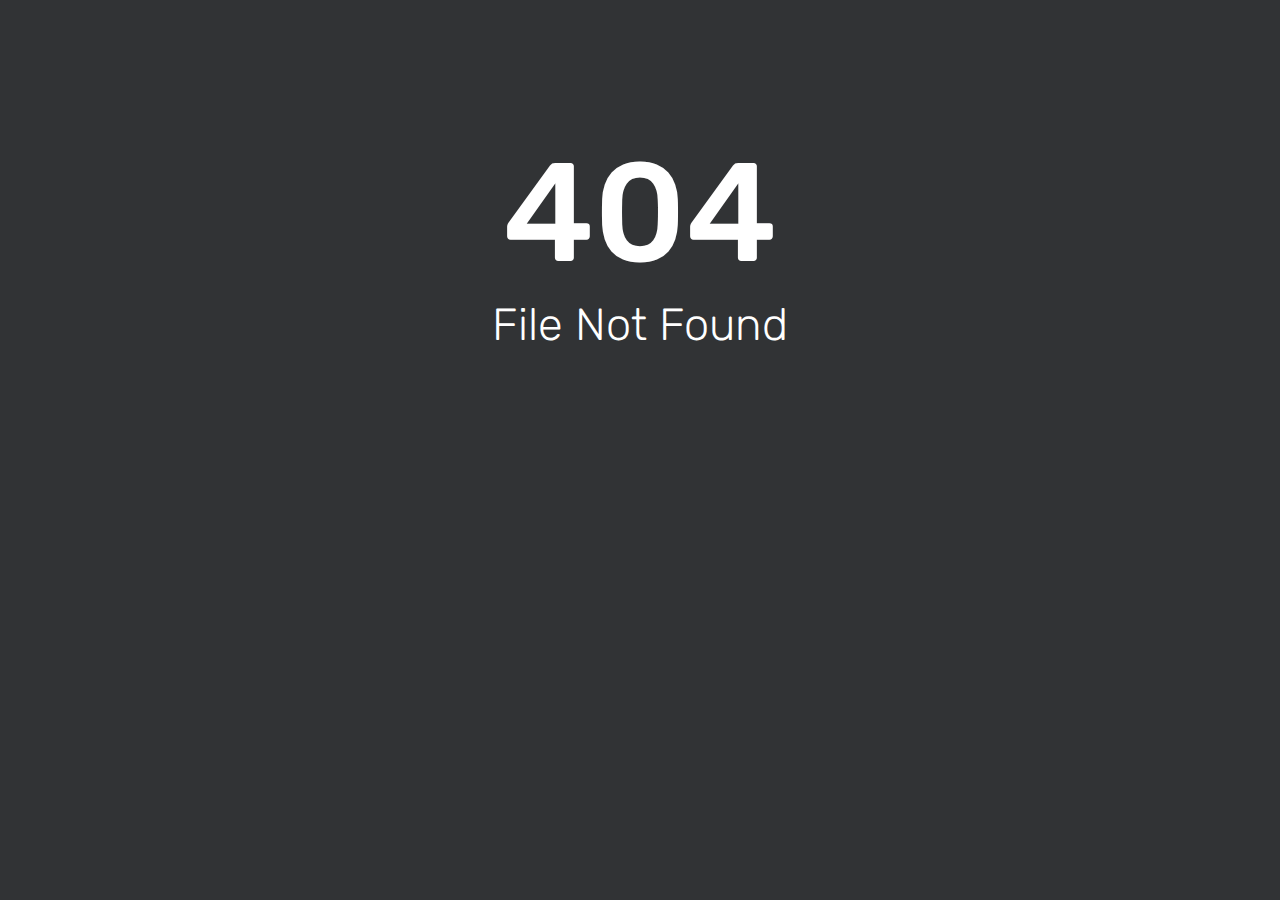
<file: assets/css/owl.video.play.html>
<html><head><title>404 - File Not Found</title><link href='//fonts.googleapis.com/css?family=Rubik:300,400,500' rel='stylesheet' type='text/css'><style>html, body { width: 100%; margin: 0; padding: 0; text-align: center; font-family: 'Rubik'; background-repeat: no-repeat; background-position: bottom center; background-size: cover; color: white; height: 100%; background-color: #313335; } h1 {margin-bottom: 0px;font-weight: bold;font-size: 140px;font-weight: 500;padding-top: 130px;margin-bottom: -35px;}h2 {font-size: 45px;color: white; font-weight: 200;}</style></head><body><div id='content'><h1 style='margin-bottom: -35px;'>404</h1><h2>File Not Found</h2></div></body></html>
</file>
<file: assets/css/simple-line-icons.css>
@font-face {
  font-family: 'simple-line-icons';
  src: url('../fonts/Simple-Line-Iconsb26c.eot?v=2.4.0');
  src: url('../fonts/Simple-Line-Iconsb26c.eot?v=2.4.0#iefix') format('embedded-opentype'), url('../fonts/Simple-Line-Iconsb26c.woff2?v=2.4.0') format('woff2'), url('../fonts/Simple-Line-Iconsb26c.ttf?v=2.4.0') format('truetype'), url('../fonts/Simple-Line-Iconsb26c.woff?v=2.4.0') format('woff'), url('../fonts/Simple-Line-Iconsb26c.svg?v=2.4.0#simple-line-icons') format('svg');
  font-weight: normal;
  font-style: normal;
}
/*
 Use the following CSS code if you want to have a class per icon.
 Instead of a list of all class selectors, you can use the generic [class*="icon-"] selector, but it's slower:
*/
.icon-user,
.icon-people,
.icon-user-female,
.icon-user-follow,
.icon-user-following,
.icon-user-unfollow,
.icon-login,
.icon-logout,
.icon-emotsmile,
.icon-phone,
.icon-call-end,
.icon-call-in,
.icon-call-out,
.icon-map,
.icon-location-pin,
.icon-direction,
.icon-directions,
.icon-compass,
.icon-layers,
.icon-menu,
.icon-list,
.icon-options-vertical,
.icon-options,
.icon-arrow-down,
.icon-arrow-left,
.icon-arrow-right,
.icon-arrow-up,
.icon-arrow-up-circle,
.icon-arrow-left-circle,
.icon-arrow-right-circle,
.icon-arrow-down-circle,
.icon-check,
.icon-clock,
.icon-plus,
.icon-minus,
.icon-close,
.icon-event,
.icon-exclamation,
.icon-organization,
.icon-trophy,
.icon-screen-smartphone,
.icon-screen-desktop,
.icon-plane,
.icon-notebook,
.icon-mustache,
.icon-mouse,
.icon-magnet,
.icon-energy,
.icon-disc,
.icon-cursor,
.icon-cursor-move,
.icon-crop,
.icon-chemistry,
.icon-speedometer,
.icon-shield,
.icon-screen-tablet,
.icon-magic-wand,
.icon-hourglass,
.icon-graduation,
.icon-ghost,
.icon-game-controller,
.icon-fire,
.icon-eyeglass,
.icon-envelope-open,
.icon-envelope-letter,
.icon-bell,
.icon-badge,
.icon-anchor,
.icon-wallet,
.icon-vector,
.icon-speech,
.icon-puzzle,
.icon-printer,
.icon-present,
.icon-playlist,
.icon-pin,
.icon-picture,
.icon-handbag,
.icon-globe-alt,
.icon-globe,
.icon-folder-alt,
.icon-folder,
.icon-film,
.icon-feed,
.icon-drop,
.icon-drawer,
.icon-docs,
.icon-doc,
.icon-diamond,
.icon-cup,
.icon-calculator,
.icon-bubbles,
.icon-briefcase,
.icon-book-open,
.icon-basket-loaded,
.icon-basket,
.icon-bag,
.icon-action-undo,
.icon-action-redo,
.icon-wrench,
.icon-umbrella,
.icon-trash,
.icon-tag,
.icon-support,
.icon-frame,
.icon-size-fullscreen,
.icon-size-actual,
.icon-shuffle,
.icon-share-alt,
.icon-share,
.icon-rocket,
.icon-question,
.icon-pie-chart,
.icon-pencil,
.icon-note,
.icon-loop,
.icon-home,
.icon-grid,
.icon-graph,
.icon-microphone,
.icon-music-tone-alt,
.icon-music-tone,
.icon-earphones-alt,
.icon-earphones,
.icon-equalizer,
.icon-like,
.icon-dislike,
.icon-control-start,
.icon-control-rewind,
.icon-control-play,
.icon-control-pause,
.icon-control-forward,
.icon-control-end,
.icon-volume-1,
.icon-volume-2,
.icon-volume-off,
.icon-calendar,
.icon-bulb,
.icon-chart,
.icon-ban,
.icon-bubble,
.icon-camrecorder,
.icon-camera,
.icon-cloud-download,
.icon-cloud-upload,
.icon-envelope,
.icon-eye,
.icon-flag,
.icon-heart,
.icon-info,
.icon-key,
.icon-link,
.icon-lock,
.icon-lock-open,
.icon-magnifier,
.icon-magnifier-add,
.icon-magnifier-remove,
.icon-paper-clip,
.icon-paper-plane,
.icon-power,
.icon-refresh,
.icon-reload,
.icon-settings,
.icon-star,
.icon-symbol-female,
.icon-symbol-male,
.icon-target,
.icon-credit-card,
.icon-paypal,
.icon-social-tumblr,
.icon-social-twitter,
.icon-social-facebook,
.icon-social-instagram,
.icon-social-linkedin,
.icon-social-pinterest,
.icon-social-github,
.icon-social-google,
.icon-social-reddit,
.icon-social-skype,
.icon-social-dribbble,
.icon-social-behance,
.icon-social-foursqare,
.icon-social-soundcloud,
.icon-social-spotify,
.icon-social-stumbleupon,
.icon-social-youtube,
.icon-social-dropbox,
.icon-social-vkontakte,
.icon-social-steam {
  font-family: 'simple-line-icons';
  speak: none;
  font-style: normal;
  font-weight: normal;
  font-variant: normal;
  text-transform: none;
  line-height: 1;
  /* Better Font Rendering =========== */
  -webkit-font-smoothing: antialiased;
  -moz-osx-font-smoothing: grayscale;
}
.icon-user:before {
  content: "\e005";
}
.icon-people:before {
  content: "\e001";
}
.icon-user-female:before {
  content: "\e000";
}
.icon-user-follow:before {
  content: "\e002";
}
.icon-user-following:before {
  content: "\e003";
}
.icon-user-unfollow:before {
  content: "\e004";
}
.icon-login:before {
  content: "\e066";
}
.icon-logout:before {
  content: "\e065";
}
.icon-emotsmile:before {
  content: "\e021";
}
.icon-phone:before {
  content: "\e600";
}
.icon-call-end:before {
  content: "\e048";
}
.icon-call-in:before {
  content: "\e047";
}
.icon-call-out:before {
  content: "\e046";
}
.icon-map:before {
  content: "\e033";
}
.icon-location-pin:before {
  content: "\e096";
}
.icon-direction:before {
  content: "\e042";
}
.icon-directions:before {
  content: "\e041";
}
.icon-compass:before {
  content: "\e045";
}
.icon-layers:before {
  content: "\e034";
}
.icon-menu:before {
  content: "\e601";
}
.icon-list:before {
  content: "\e067";
}
.icon-options-vertical:before {
  content: "\e602";
}
.icon-options:before {
  content: "\e603";
}
.icon-arrow-down:before {
  content: "\e604";
}
.icon-arrow-left:before {
  content: "\e605";
}
.icon-arrow-right:before {
  content: "\e606";
}
.icon-arrow-up:before {
  content: "\e607";
}
.icon-arrow-up-circle:before {
  content: "\e078";
}
.icon-arrow-left-circle:before {
  content: "\e07a";
}
.icon-arrow-right-circle:before {
  content: "\e079";
}
.icon-arrow-down-circle:before {
  content: "\e07b";
}
.icon-check:before {
  content: "\e080";
}
.icon-clock:before {
  content: "\e081";
}
.icon-plus:before {
  content: "\e095";
}
.icon-minus:before {
  content: "\e615";
}
.icon-close:before {
  content: "\e082";
}
.icon-event:before {
  content: "\e619";
}
.icon-exclamation:before {
  content: "\e617";
}
.icon-organization:before {
  content: "\e616";
}
.icon-trophy:before {
  content: "\e006";
}
.icon-screen-smartphone:before {
  content: "\e010";
}
.icon-screen-desktop:before {
  content: "\e011";
}
.icon-plane:before {
  content: "\e012";
}
.icon-notebook:before {
  content: "\e013";
}
.icon-mustache:before {
  content: "\e014";
}
.icon-mouse:before {
  content: "\e015";
}
.icon-magnet:before {
  content: "\e016";
}
.icon-energy:before {
  content: "\e020";
}
.icon-disc:before {
  content: "\e022";
}
.icon-cursor:before {
  content: "\e06e";
}
.icon-cursor-move:before {
  content: "\e023";
}
.icon-crop:before {
  content: "\e024";
}
.icon-chemistry:before {
  content: "\e026";
}
.icon-speedometer:before {
  content: "\e007";
}
.icon-shield:before {
  content: "\e00e";
}
.icon-screen-tablet:before {
  content: "\e00f";
}
.icon-magic-wand:before {
  content: "\e017";
}
.icon-hourglass:before {
  content: "\e018";
}
.icon-graduation:before {
  content: "\e019";
}
.icon-ghost:before {
  content: "\e01a";
}
.icon-game-controller:before {
  content: "\e01b";
}
.icon-fire:before {
  content: "\e01c";
}
.icon-eyeglass:before {
  content: "\e01d";
}
.icon-envelope-open:before {
  content: "\e01e";
}
.icon-envelope-letter:before {
  content: "\e01f";
}
.icon-bell:before {
  content: "\e027";
}
.icon-badge:before {
  content: "\e028";
}
.icon-anchor:before {
  content: "\e029";
}
.icon-wallet:before {
  content: "\e02a";
}
.icon-vector:before {
  content: "\e02b";
}
.icon-speech:before {
  content: "\e02c";
}
.icon-puzzle:before {
  content: "\e02d";
}
.icon-printer:before {
  content: "\e02e";
}
.icon-present:before {
  content: "\e02f";
}
.icon-playlist:before {
  content: "\e030";
}
.icon-pin:before {
  content: "\e031";
}
.icon-picture:before {
  content: "\e032";
}
.icon-handbag:before {
  content: "\e035";
}
.icon-globe-alt:before {
  content: "\e036";
}
.icon-globe:before {
  content: "\e037";
}
.icon-folder-alt:before {
  content: "\e039";
}
.icon-folder:before {
  content: "\e089";
}
.icon-film:before {
  content: "\e03a";
}
.icon-feed:before {
  content: "\e03b";
}
.icon-drop:before {
  content: "\e03e";
}
.icon-drawer:before {
  content: "\e03f";
}
.icon-docs:before {
  content: "\e040";
}
.icon-doc:before {
  content: "\e085";
}
.icon-diamond:before {
  content: "\e043";
}
.icon-cup:before {
  content: "\e044";
}
.icon-calculator:before {
  content: "\e049";
}
.icon-bubbles:before {
  content: "\e04a";
}
.icon-briefcase:before {
  content: "\e04b";
}
.icon-book-open:before {
  content: "\e04c";
}
.icon-basket-loaded:before {
  content: "\e04d";
}
.icon-basket:before {
  content: "\e04e";
}
.icon-bag:before {
  content: "\e04f";
}
.icon-action-undo:before {
  content: "\e050";
}
.icon-action-redo:before {
  content: "\e051";
}
.icon-wrench:before {
  content: "\e052";
}
.icon-umbrella:before {
  content: "\e053";
}
.icon-trash:before {
  content: "\e054";
}
.icon-tag:before {
  content: "\e055";
}
.icon-support:before {
  content: "\e056";
}
.icon-frame:before {
  content: "\e038";
}
.icon-size-fullscreen:before {
  content: "\e057";
}
.icon-size-actual:before {
  content: "\e058";
}
.icon-shuffle:before {
  content: "\e059";
}
.icon-share-alt:before {
  content: "\e05a";
}
.icon-share:before {
  content: "\e05b";
}
.icon-rocket:before {
  content: "\e05c";
}
.icon-question:before {
  content: "\e05d";
}
.icon-pie-chart:before {
  content: "\e05e";
}
.icon-pencil:before {
  content: "\e05f";
}
.icon-note:before {
  content: "\e060";
}
.icon-loop:before {
  content: "\e064";
}
.icon-home:before {
  content: "\e069";
}
.icon-grid:before {
  content: "\e06a";
}
.icon-graph:before {
  content: "\e06b";
}
.icon-microphone:before {
  content: "\e063";
}
.icon-music-tone-alt:before {
  content: "\e061";
}
.icon-music-tone:before {
  content: "\e062";
}
.icon-earphones-alt:before {
  content: "\e03c";
}
.icon-earphones:before {
  content: "\e03d";
}
.icon-equalizer:before {
  content: "\e06c";
}
.icon-like:before {
  content: "\e068";
}
.icon-dislike:before {
  content: "\e06d";
}
.icon-control-start:before {
  content: "\e06f";
}
.icon-control-rewind:before {
  content: "\e070";
}
.icon-control-play:before {
  content: "\e071";
}
.icon-control-pause:before {
  content: "\e072";
}
.icon-control-forward:before {
  content: "\e073";
}
.icon-control-end:before {
  content: "\e074";
}
.icon-volume-1:before {
  content: "\e09f";
}
.icon-volume-2:before {
  content: "\e0a0";
}
.icon-volume-off:before {
  content: "\e0a1";
}
.icon-calendar:before {
  content: "\e075";
}
.icon-bulb:before {
  content: "\e076";
}
.icon-chart:before {
  content: "\e077";
}
.icon-ban:before {
  content: "\e07c";
}
.icon-bubble:before {
  content: "\e07d";
}
.icon-camrecorder:before {
  content: "\e07e";
}
.icon-camera:before {
  content: "\e07f";
}
.icon-cloud-download:before {
  content: "\e083";
}
.icon-cloud-upload:before {
  content: "\e084";
}
.icon-envelope:before {
  content: "\e086";
}
.icon-eye:before {
  content: "\e087";
}
.icon-flag:before {
  content: "\e088";
}
.icon-heart:before {
  content: "\e08a";
}
.icon-info:before {
  content: "\e08b";
}
.icon-key:before {
  content: "\e08c";
}
.icon-link:before {
  content: "\e08d";
}
.icon-lock:before {
  content: "\e08e";
}
.icon-lock-open:before {
  content: "\e08f";
}
.icon-magnifier:before {
  content: "\e090";
}
.icon-magnifier-add:before {
  content: "\e091";
}
.icon-magnifier-remove:before {
  content: "\e092";
}
.icon-paper-clip:before {
  content: "\e093";
}
.icon-paper-plane:before {
  content: "\e094";
}
.icon-power:before {
  content: "\e097";
}
.icon-refresh:before {
  content: "\e098";
}
.icon-reload:before {
  content: "\e099";
}
.icon-settings:before {
  content: "\e09a";
}
.icon-star:before {
  content: "\e09b";
}
.icon-symbol-female:before {
  content: "\e09c";
}
.icon-symbol-male:before {
  content: "\e09d";
}
.icon-target:before {
  content: "\e09e";
}
.icon-credit-card:before {
  content: "\e025";
}
.icon-paypal:before {
  content: "\e608";
}
.icon-social-tumblr:before {
  content: "\e00a";
}
.icon-social-twitter:before {
  content: "\e009";
}
.icon-social-facebook:before {
  content: "\e00b";
}
.icon-social-instagram:before {
  content: "\e609";
}
.icon-social-linkedin:before {
  content: "\e60a";
}
.icon-social-pinterest:before {
  content: "\e60b";
}
.icon-social-github:before {
  content: "\e60c";
}
.icon-social-google:before {
  content: "\e60d";
}
.icon-social-reddit:before {
  content: "\e60e";
}
.icon-social-skype:before {
  content: "\e60f";
}
.icon-social-dribbble:before {
  content: "\e00d";
}
.icon-social-behance:before {
  content: "\e610";
}
.icon-social-foursqare:before {
  content: "\e611";
}
.icon-social-soundcloud:before {
  content: "\e612";
}
.icon-social-spotify:before {
  content: "\e613";
}
.icon-social-stumbleupon:before {
  content: "\e614";
}
.icon-social-youtube:before {
  content: "\e008";
}
.icon-social-dropbox:before {
  content: "\e00c";
}
.icon-social-vkontakte:before {
  content: "\e618";
}
.icon-social-steam:before {
  content: "\e620";
}
</file>
<file: assets/css/flaticon.css>
/*
  	Flaticon icon font: Flaticon
  	Creation date: 22/05/2020 19:48
  	*/

@font-face {
  font-family: "Flaticon";
  src: url("../fonts/Flaticon.eot");
  src: url("../fonts/Flaticond41d.eot?#iefix") format("embedded-opentype"),
       url("../fonts/Flaticon.woff2") format("woff2"),
       url("../fonts/Flaticon.woff") format("woff"),
       url("../fonts/Flaticon.ttf") format("truetype"),
       url("../fonts/Flaticon.html#Flaticon") format("svg");
  font-weight: normal;
  font-style: normal;
}

@media screen and (-webkit-min-device-pixel-ratio:0) {
  @font-face {
    font-family: "Flaticon";
    src: url("../fonts/Flaticon.html#Flaticon") format("svg");
  }
}

[class^="flaticon-"]:before, [class*=" flaticon-"]:before,
[class^="flaticon-"]:after, [class*=" flaticon-"]:after {   
  font-family: Flaticon;
  font-style: normal;
}

.flaticon-next:before { content: "\f100"; }
</file>
<file: assets/css/style.css>
/*----------------------------------------------------
@File: Default Styles
@Author:  themexriver
@URL: https://themexriver.com/

This file contains the styling for the actual theme, this
is the file you need to edit to change the look of the
theme.
---------------------------------------------------- */
/*=====================================================================
@Template Name: NioBis - Corporate Business HTML Template
@Author: themexriver

CSS Table of content:-

1. Global Area 
2. Header Section
=====================================================================*/
/*=========
Font load
===========*/
@import url("https://fonts.googleapis.com/css2?family=Open+Sans:ital,wght@0,300;0,400;0,600;0,700;0,800;1,300;1,400;1,600;1,700;1,800&amp;display=swap");
/*=========
Color Code
===========*/
@-webkit-keyframes fadeInDown {
  from {
    opacity: 0;
    -webkit-transform: translate3d(0, -100%, 0);
    transform: translate3d(0, -100%, 0); }
  to {
    opacity: 1;
    -webkit-transform: translate3d(0, 0, 0);
    transform: translate3d(0, 0, 0); } }

@keyframes fadeInDown {
  from {
    opacity: 0;
    -webkit-transform: translate3d(0, -100%, 0);
    transform: translate3d(0, -100%, 0); }
  to {
    opacity: 1;
    -webkit-transform: translate3d(0, 0, 0);
    transform: translate3d(0, 0, 0); } }

.consaltation-section .consaltation-content .consaltation-icon, .newslatter-section .newslatter-content .newslatter-icon {
  height: 80px;
  width: 100px;
  float: left;
  display: -webkit-box;
  display: -ms-flexbox;
  display: flex;
  border-radius: 6px;
  margin-right: 40px;
  -webkit-box-align: center;
  -ms-flex-align: center;
  align-items: center;
  -webkit-box-pack: center;
  -ms-flex-pack: center;
  justify-content: center;
  background-color: #005a90; }
  .consaltation-section .consaltation-content .consaltation-icon i, .newslatter-section .newslatter-content .newslatter-icon i {
    font-size: 35px;
    color: #14cedd; }

.blog-sidebar-widget .search-widget form input, .newslatter-section .newslatter-content .newslatter-form input {
  border: none; }

.blog-sidebar-widget .search-widget form button, .blog-details-content .blog-comment-area .comment-form .sub-button button, .newslatter-section .newslatter-content .newslatter-form .nws-button button, .contact-page-section .el-contact-form .contact-form-area .sub-button button {
  border: none;
  background-color: transparent; }

.slider-style-one .main-slider-img-text .slider-content-box .slide-btn-1 a:nth-child(1), .slider-style-one .slide-type-two .slider-content-box .slide-btn-1 a:nth-child(2) {
  height: 60px;
  width: 190px;
  color: #fff;
  font-size: 14px;
  font-weight: 700;
  text-align: center;
  line-height: 60px;
  display: inline-block;
  text-transform: uppercase;
  background-color: #14cedd; }
  .slider-style-one .main-slider-img-text .slider-content-box .slide-btn-1 a:nth-child(1) img, .slider-style-one .slide-type-two .slider-content-box .slide-btn-1 a:nth-child(2) img {
    margin-left: 8px; }

.project-section .projecct-img:after, .blog-section .blog-post-content .blog-post-pic:after {
  top: 0;
  left: 0;
  opacity: 0;
  width: 100%;
  content: '';
  height: 100%;
  visibility: hidden;
  position: absolute;
  -webkit-transform: scale(0.5);
  -ms-transform: scale(0.5);
  transform: scale(0.5);
  -webkit-transition: .3s all ease-in-out;
  -o-transition: .3s all ease-in-out;
  transition: .3s all ease-in-out;
  background-color: rgba(0, 113, 179, 0.9); }

.project-section .projecct-img .popup-project, .blog-section .blog-post-content .blog-post-pic .blog-linker {
  position: absolute;
  top: 50%;
  left: 0;
  right: 0;
  margin: 0 auto;
  height: 55px;
  width: 55px;
  z-index: 3;
  -webkit-transform: translateY(-50%);
  -ms-transform: translateY(-50%);
  transform: translateY(-50%); }
  .project-section .projecct-img .popup-project:before, .blog-section .blog-post-content .blog-post-pic .blog-linker:before {
    top: -25px;
    left: 25px;
    width: 3px;
    content: '';
    height: 0px;
    background-color: #fff;
    position: absolute;
    -webkit-transition: .5s all ease-in-out;
    -o-transition: .5s all ease-in-out;
    transition: .5s all ease-in-out; }
  .project-section .projecct-img .popup-project:after, .blog-section .blog-post-content .blog-post-pic .blog-linker:after {
    position: absolute;
    content: '';
    height: 3px;
    width: 0px;
    background-color: #fff;
    -webkit-transition: .5s all ease-in-out;
    -o-transition: .5s all ease-in-out;
    transition: .5s all ease-in-out; }

.header_top .top_info_menu li:after, .footer-copyright-text .copyright-menu a:after {
  top: 6px;
  width: 2px;
  content: '';
  right: -15px;
  height: 15px;
  position: absolute;
  background-color: #5ea5d0; }

.header_top .top_info_menu li:last-child:after, .footer-copyright-text .copyright-menu a:last-child:after {
  display: none; }

.about-section .about-text .about-btn a, .driven-solution-section .driven-text .about-btn a {
  display: -webkit-box;
  display: -ms-flexbox;
  display: flex; }

.about-section .about-text .about-btn i, .driven-solution-section .driven-text .about-btn i {
  color: #eda213;
  font-size: 40px;
  margin-right: 10px; }

.about-section .about-text .about-btn span, .driven-solution-section .driven-text .about-btn span {
  margin-top: 5px;
  color: #004168;
  font-size: 14px;
  font-weight: 700;
  display: inline-block;
  text-decoration: underline; }

.about-section .about-text .about-btn img, .driven-solution-section .driven-text .about-btn img {
  margin-left: 12px; }

.expertise-indicator-icon .expertise-icon-item:after, .eltron-info-section .eltron-info-icon-text .eltron-info-icon:after {
  top: -10px;
  left: -10px;
  opacity: .2;
  width: 100px;
  content: '';
  height: 100px;
  position: absolute;
  border-radius: 100%;
  background-color: #fff; }

.header_style_two .site-main-menu .site-search-btn .top_info_social:after, .header_style_two .header-qoute-btn:after {
  position: absolute;
  content: '';
  height: 110px;
  width: 1px;
  right: 0;
  background-color: #6f6f6f; }

.service-sidebar-widget .service-cat-widget li, .blog-sidebar-widget .category-widget li {
  height: 50px;
  line-height: 50px;
  position: relative;
  z-index: 1;
  -webkit-transition: .3s all ease-in-out;
  -o-transition: .3s all ease-in-out;
  transition: .3s all ease-in-out; }
  .service-sidebar-widget .service-cat-widget li a, .blog-sidebar-widget .category-widget li a {
    width: 100%;
    display: block;
    color: #222222;
    font-size: 18px; }
  .service-sidebar-widget .service-cat-widget li:before, .blog-sidebar-widget .category-widget li:before {
    left: 0;
    top: 20px;
    width: 28px;
    content: '';
    height: 20px;
    position: absolute;
    opacity: 0;
    background-repeat: no-repeat;
    -webkit-transition: .3s all ease-in-out;
    -o-transition: .3s all ease-in-out;
    transition: .3s all ease-in-out;
    background-image: url(../img/arrow3.png); }
  .service-sidebar-widget .service-cat-widget li:after, .blog-sidebar-widget .category-widget li:after {
    top: 0;
    content: '';
    width: 0;
    height: 100%;
    z-index: -1;
    left: -37px;
    position: absolute;
    background-color: #14cedd;
    -webkit-transition: .5s all ease-out;
    -o-transition: .5s all ease-out;
    transition: .5s all ease-out; }
  .service-sidebar-widget .service-cat-widget li:hover, .blog-sidebar-widget .category-widget li:hover {
    padding-left: 32px; }
    .service-sidebar-widget .service-cat-widget li:hover:before, .blog-sidebar-widget .category-widget li:hover:before {
      opacity: 1; }
    .service-sidebar-widget .service-cat-widget li:hover:after, .blog-sidebar-widget .category-widget li:hover:after {
      width: 340px;
      -webkit-transition: .3s all ease-in;
      -o-transition: .3s all ease-in;
      transition: .3s all ease-in; }
    .service-sidebar-widget .service-cat-widget li:hover a, .blog-sidebar-widget .category-widget li:hover a {
      color: #fff; }

.service-sidebar-widget .help-widget .widget-title, .service-sidebar-widget .opening-hour-widget .widget-title {
  font-size: 30px;
  font-weight: 600;
  color: #fff;
  position: relative; }
  .service-sidebar-widget .help-widget .widget-title:after, .service-sidebar-widget .opening-hour-widget .widget-title:after {
    position: absolute;
    content: '';
    height: 2px;
    width: 50px;
    background-color: #fff;
    left: 0;
    bottom: -10px; }

.site-main-menu .site-search-btn .con-btn, .header_style_two .header_top .header-top-btn, .slider-style-one .main-slider-img-text .slider-content-box .slide-btn-1 a:nth-child(1), .slider-style-one .slide-type-two .slider-content-box .slide-btn-1 a:nth-child(2), .feature-style-two .features-call-action .feature-call-content a, .blog-section .blog-left-content .blog-text-details .b-read-more-btn {
  position: relative;
  z-index: 1; }
  .site-main-menu .site-search-btn .con-btn:before, .header_style_two .header_top .header-top-btn:before, .slider-style-one .main-slider-img-text .slider-content-box .slide-btn-1 a:nth-child(1):before, .slider-style-one .slide-type-two .slider-content-box .slide-btn-1 a:nth-child(2):before, .feature-style-two .features-call-action .feature-call-content a:before, .blog-section .blog-left-content .blog-text-details .b-read-more-btn:before {
    position: absolute;
    content: '';
    height: 100%;
    width: 0;
    top: 0;
    left: auto;
    right: 0;
    z-index: -1;
    border-radius: 2px;
    -webkit-transition: .3s all ease-in-out;
    -o-transition: .3s all ease-in-out;
    transition: .3s all ease-in-out; }
  .site-main-menu .site-search-btn .con-btn:hover:before, .header_style_two .header_top .header-top-btn:hover:before, .slider-style-one .main-slider-img-text .slider-content-box .slide-btn-1 a:nth-child(1):hover:before, .slider-style-one .slide-type-two .slider-content-box .slide-btn-1 a:nth-child(2):hover:before, .feature-style-two .features-call-action .feature-call-content a:hover:before, .blog-section .blog-left-content .blog-text-details .b-read-more-btn:hover:before {
    width: 100%;
    left: 0;
    right: auto; }

.site-main-menu .site-search-btn .con-btn a i, .header_style_two .header_top .header-top-btn i, .slider-style-one .main-slider-img-text .slider-content-box .slide-btn-1 a:nth-child(1) i, .slider-style-one .slide-type-two .slider-content-box .slide-btn-1 a:nth-child(2) i, .feature-style-two .features-call-action .feature-call-content a i, .service-content .service-pic-text .service-text a i, .consaltation-section .consaltation-content .consalt-btn a i, .project-section .project-more-btn a i, .blog-section .blog-left-content .blog-text-details .b-read-more-btn a i, .blog-section .blog-post-content .blog-post-item .blog-more a i, .newslatter-section .newslatter-content .newslatter-form .nws-button button i, .driven-solution-section .features-content .features-icon-text .features-hover-content .features-hover-text .fh-more a i {
  line-height: 1;
  top: 4px;
  font-size: 26px;
  margin-left: 4px;
  position: relative; }

.about-section .about-text .about-btn:after, .driven-solution-section .driven-text .about-btn a:after {
  content: "\f100";
  position: absolute;
  top: -7px;
  right: -35px;
  font-size: 26px;
  font-family: Flaticon;
  color: #700d06;
  -webkit-transition: .3s all ease-in-out;
  -o-transition: .3s all ease-in-out;
  transition: .3s all ease-in-out; }

.about-section .about-text .about-btn:hover:after, .driven-solution-section .driven-text .about-btn a:hover:after {
  right: -45px; }

/*global area*/
/*----------------------------------------------------*/
body {
  margin: 0;
  padding: 0;
  overflow-x: hidden;
  font-size: 15px;
  line-height: 1.867;
  color: #555555;
  font-family: "Open Sans";
  -moz-osx-font-smoothing: antialiased;
  -webkit-font-smoothing: antialiased; }

::-moz-selection {
  color: #ffffff;
  background-color: #0071b4; }

::selection {
  color: #ffffff;
  background-color: #0071b4; }

::-moz-selection {
  color: #ffffff;
  background-color: #0071b4; }

.container {
  max-width: 1170px; }

.ul-li ul {
  margin: 0;
  padding: 0; }
  .ul-li ul li {
    list-style: none;
    display: inline-block; }

.ul-li-block ul {
  margin: 0;
  padding: 0; }
  .ul-li-block ul li {
    display: block;
    list-style: none; }

div#preloader {
  position: fixed;
  left: 0;
  top: 0;
  z-index: 99999;
  width: 100%;
  height: 100%;
  overflow: visible;
  background: #ffff url("../img/loader.svg") no-repeat center center; }

[data-background] {
  background-size: cover;
  background-repeat: no-repeat;
  background-position: center center; }

a {
  color: inherit;
  text-decoration: none;
  -webkit-transition: .3s all ease-in-out;
  -o-transition: .3s all ease-in-out;
  transition: .3s all ease-in-out; }
  a:hover, a:focus {
    text-decoration: none; }

img {
  max-width: 100%;
  height: auto; }

section {
  overflow: hidden; }

button {
  cursor: pointer; }

.form-control:focus,
button:visited,
button.active,
button:hover,
button:focus,
input:visited,
input.active,
input:hover,
input:focus,
textarea:hover,
textarea:focus,
a:hover,
a:focus,
a:visited,
a.active,
select,
select:hover,
select:focus,
select:visited {
  outline: none;
  -webkit-box-shadow: none;
  box-shadow: none;
  text-decoration: none;
  color: inherit; }

.form-control {
  -webkit-box-shadow: none;
  box-shadow: none; }

.relative-position {
  position: relative; }

.pera-content p {
  margin-bottom: 0; }

.headline h1,
.headline h2,
.headline h3,
.headline h4,
.headline h5,
.headline h6 {
  margin: 0;
  font-family: "Open Sans"; }

.block-display {
  width: 100%;
  display: block; }

.background_overlay {
  top: 0;
  left: 0;
  width: 100%;
  height: 100%;
  position: absolute; }

.background_position {
  background-size: cover;
  background-repeat: no-repeat;
  background-position: center center; }

.scrollup {
  width: 55px;
  right: 20px;
  z-index: 5;
  height: 55px;
  bottom: 20px;
  display: none;
  position: fixed;
  border-radius: 100%;
  line-height: 55px;
  background-color: #14cedd; }
  .scrollup i {
    color: #fff; }

.section-title-left .title-tag {
  font-size: 16px;
  font-weight: 300; }
  .section-title-left .title-tag img {
    margin-right: 12px; }

.section-title-left h2 {
  color: #222222;
  font-size: 42px;
  font-weight: 700;
  line-height: 1.238;
  padding: 12px 0px 15px; }

.section-title-middle .title-tag {
  font-weight: 300;
  font-size: 16px;
  color: #555555; }
  .section-title-middle .title-tag svg {
    fill: #0fc5d3;
    height: 40px;
    display: block;
    margin: 0 auto;
    margin-bottom: 18px; }

.section-title-middle h2 {
  color: #222222;
  font-size: 36px;
  font-weight: 700;
  padding-top: 13px;
  line-height: 1.333;
  text-transform: capitalize; }

.partner-section {
  padding: 80px 0px 180px;
  border-top: 1px solid #dddddd; }
  .partner-section .container {
    max-width: 1320px; }
  .partner-section .partner-img img {
    -webkit-filter: grayscale(1);
    filter: grayscale(1); }

.button-arrow {
  position: relative; }
  .button-arrow:after {
    position: absolute;
    content: "\f100";
    font-family: Flaticon;
    right: 0;
    top: 0;
    font-size: 26px;
    color: #fff; }

/*---------------------------------------------------- */
/*Header area*/
/*----------------------------------------------------*/
.header_top {
  background-color: #0071b4;
  padding: 13px 0px 13px; }
  .header_top .header_top_contact li {
    color: #fff;
    line-height: 1.2;
    margin-right: 30px; }
    .header_top .header_top_contact li i {
      font-size: 18px;
      margin-right: 8px; }
  .header_top .top_info_item {
    display: inline-block; }
  .header_top .top_info_menu li {
    margin-left: 25px;
    position: relative; }
    .header_top .top_info_menu li a {
      color: #fff; }
  .header_top .top_info_social {
    margin-left: 30px; }
    .header_top .top_info_social li {
      width: 30px;
      color: #fff;
      height: 30px;
      line-height: 30px;
      text-align: center;
      border-radius: 100%;
      background-color: #1f82bd;
      -webkit-transition: .3s all ease-in-out;
      -o-transition: .3s all ease-in-out;
      transition: .3s all ease-in-out; }
      .header_top .top_info_social li a {
        display: block;
        width: 100%; }
      .header_top .top_info_social li:hover {
        background-color: #14cedd; }

.site-main-menu {
  padding: 26px 0px 28px; }
  .site-main-menu .brand-logo {
    margin-right: 98px; }
  .site-main-menu .navbar-nav {
    display: inline-block;
    padding-top: 15px; }
  .site-main-menu .main_navigation {
    display: inline-block; }
    .site-main-menu .main_navigation li {
      margin-left: 30px; }
      .site-main-menu .main_navigation li a {
        color: #222222;
        font-size: 16px;
        font-weight: 700;
        padding: 45px 0px; }
  .site-main-menu .site-search-btn .el-search {
    display: inline-block; }
  .site-main-menu .site-search-btn .con-btn {
    height: 55px;
    width: 208px;
    display: inline-block;
    line-height: 55px;
    margin-left: 35px;
    background-color: #14cedd; }
    .site-main-menu .site-search-btn .con-btn:before {
      background-color: #0071b4; }
    .site-main-menu .site-search-btn .con-btn a {
      color: #fff;
      width: 100%;
      display: block;
      font-size: 14px;
      font-weight: 700; }

.main_navigation.desktop-menu .dropdown-menu {
  top: 48px;
  left: 0;
  z-index: 100;
  margin: 0px;
  padding: 0px;
  height: auto;
  width: 200px;
  display: block;
  border: none;
  padding: 15px 0px 0px;
  position: absolute;
  background-color: #fff;
  -webkit-transform: scaleY(0);
  -ms-transform: scaleY(0);
  transform: scaleY(0);
  border-radius: 0;
  -webkit-transition: all .4s ease-in-out;
  -o-transition: all .4s ease-in-out;
  transition: all .4s ease-in-out;
  -webkit-transform-origin: center top 0;
  -ms-transform-origin: center top 0;
  transform-origin: center top 0;
  -webkit-box-shadow: 0 5px 10px 0 rgba(83, 82, 82, 0.1);
  box-shadow: 0 5px 10px 0 rgba(83, 82, 82, 0.1); }
  .main_navigation.desktop-menu .dropdown-menu li {
    width: 100%;
    margin-left: 0;
    -webkit-transition: .3s all ease-in-out;
    -o-transition: .3s all ease-in-out;
    transition: .3s all ease-in-out;
    border-bottom: 1px solid #e5e5e5; }
    .main_navigation.desktop-menu .dropdown-menu li a {
      width: 100%;
      display: block;
      font-size: 14px;
      padding: 10px 20px; }
    .main_navigation.desktop-menu .dropdown-menu li:hover {
      color: #fff;
      background-color: #14cedd; }
      .main_navigation.desktop-menu .dropdown-menu li:hover a {
        color: #fff; }

.main_navigation.desktop-menu .dropdown {
  position: relative; }
  .main_navigation.desktop-menu .dropdown:hover .dropdown-menu {
    -webkit-transform: scaleY(1);
    -ms-transform: scaleY(1);
    transform: scaleY(1); }

.el-search-btn {
  cursor: pointer; }

.search-body {
  top: 58px;
  opacity: 0;
  right: 0px;
  width: 300px;
  height: auto;
  z-index: 999;
  padding: 20px 15px;
  position: absolute;
  visibility: hidden;
  background-color: #ffffff;
  -webkit-transition: all 0.3s ease-in-out;
  -o-transition: all 0.3s ease-in-out;
  transition: all 0.3s ease-in-out;
  -webkit-box-shadow: 0px 2px 3px 1px rgba(0, 0, 0, 0.1);
  box-shadow: 0px 2px 3px 1px rgba(0, 0, 0, 0.1); }
  .search-body .search-form input {
    width: 100%;
    height: 50px;
    padding: 0px 20px;
    border-radius: 3px;
    border: 1px solid #f0f0f0;
    background-color: #f7f7f7; }
  .search-body .search-form .search-close {
    top: 50%;
    z-index: 1;
    right: 5px;
    width: 40px;
    height: 40px;
    cursor: pointer;
    line-height: 40px;
    text-align: center;
    position: absolute;
    border-radius: 3px;
    color: #ffffff;
    -webkit-transform: translateY(-50%);
    -ms-transform: translateY(-50%);
    transform: translateY(-50%);
    background-color: #14cedd;
    border: none; }
  .search-body .outer-close {
    position: absolute;
    top: -10px;
    right: 10px; }
    .search-body .outer-close i {
      color: #b71111; }

.search-open {
  opacity: 1;
  visibility: visible; }

.header_style_two {
  width: 100%;
  z-index: 9;
  position: absolute; }
  .header_style_two .brand-logo {
    display: inline-block; }
  .header_style_two .search-body {
    top: 0;
    width: 100%;
    padding: 50px; }
    .header_style_two .search-body .search-form .search-close {
      right: 55px; }
  .header_style_two .header_top {
    position: relative;
    z-index: 1;
    padding-left: 60px;
    background-color: #0071b4; }
    .header_style_two .header_top .header_top_contact li {
      color: #fff; }
    .header_style_two .header_top .header-top-btn {
      top: 0;
      right: 0;
      color: #fff;
      height: 100%;
      width: 250px;
      font-size: 14px;
      font-weight: 700;
      position: absolute;
      display: inline-block;
      line-height: 54px;
      text-transform: uppercase;
      background-color: #700d06; }
      .header_style_two .header_top .header-top-btn i {
        margin-left: 8px; }
      .header_style_two .header_top .header-top-btn:before {
        background-color: #0071b4; }
    .header_style_two .header_top .header_top_info {
      padding-right: 300px; }
  .header_style_two .site-main-menu {
    padding: 25px 0px 20px 60px;
    border-bottom: 1px solid #6f6f6f; }
    .header_style_two .site-main-menu .navbar-nav {
      padding-top: 10px; }
    .header_style_two .site-main-menu .main_navigation li a {
      color: #fff;
      font-weight: 400; }
    .header_style_two .site-main-menu .dropdown-menu li a {
      color: #222 !important; }
      .header_style_two .site-main-menu .dropdown-menu li a:hover {
        color: #fff !important; }
    .header_style_two .site-main-menu .site-search-btn .top_info_social {
      position: relative;
      padding-right: 50px;
      display: inline-block;
      top: -10px; }
      .header_style_two .site-main-menu .site-search-btn .top_info_social:after {
        top: -47px; }
      .header_style_two .site-main-menu .site-search-btn .top_info_social li a {
        height: 32px;
        width: 32px;
        line-height: 32px;
        display: block;
        border-radius: 100%;
        background-color: #616161;
        text-align: center;
        color: #fff; }
        .header_style_two .site-main-menu .site-search-btn .top_info_social li a:hover {
          color: #fff;
          background-color: #14cedd; }
  .header_style_two .header-qoute-btn {
    line-height: 1;
    padding: 0px 50px;
    position: relative;
    display: inline-block; }
    .header_style_two .header-qoute-btn:after {
      top: -35px; }
    .header_style_two .header-qoute-btn i {
      color: #14cedd;
      margin-right: 12px; }
    .header_style_two .header-qoute-btn p, .header_style_two .header-qoute-btn strong {
      color: #fff; }
    .header_style_two .header-qoute-btn strong {
      font-size: 20px;
      font-weight: 600;
      margin-top: 5px;
      margin-left: 25px; }
    .header_style_two .header-qoute-btn p {
      margin-bottom: 10px; }
  .header_style_two .el-search {
    padding: 0px 50px;
    position: relative;
    top: -10px;
    cursor: pointer; }
    .header_style_two .el-search i {
      color: #fff;
      font-size: 24px; }
    .header_style_two .el-search .search-body {
      top: 62px; }

.stickymenu-on {
  background-color: #fff;
  -webkit-animation-duration: .7s;
  animation-duration: .7s;
  -webkit-animation-fill-mode: both;
  animation-fill-mode: both;
  -webkit-animation-name: fadeInDown;
  animation-name: fadeInDown;
  position: fixed;
  top: -90px;
  -webkit-animation-timing-function: ease;
  animation-timing-function: ease;
  -webkit-transition: .3s all ease-in-out;
  -o-transition: .3s all ease-in-out;
  transition: .3s all ease-in-out; }

.main_header.header_style_one.stickymenu-on {
  top: -58px;
  z-index: 999;
  width: 100%;
  -webkit-box-shadow: 0 0 20px -10px rgba(0, 0, 0, 0.8);
  box-shadow: 0 0 20px -10px rgba(0, 0, 0, 0.8); }

/*---------------------------------------------------- */
/*slider area*/
/*----------------------------------------------------*/
.slider-style-one .main-slider-img-text {
  z-index: 1;
  overflow: hidden !important; }
  .slider-style-one .main-slider-img-text .background_overlay {
    background-color: rgba(0, 0, 0, 0.7);
    z-index: -1; }
  .slider-style-one .main-slider-img-text .slider-content-box {
    max-width: 620px;
    padding: 180px 0px 210px 0px; }
    .slider-style-one .main-slider-img-text .slider-content-box span, .slider-style-one .main-slider-img-text .slider-content-box h1, .slider-style-one .main-slider-img-text .slider-content-box p {
      color: #fff; }
    .slider-style-one .main-slider-img-text .slider-content-box span {
      opacity: 0;
      letter-spacing: 2px;
      -webkit-transform: translatex(50px);
      -ms-transform: translatex(50px);
      transform: translatex(50px); }
      .slider-style-one .main-slider-img-text .slider-content-box span img {
        margin-right: 10px; }
    .slider-style-one .main-slider-img-text .slider-content-box h1 {
      font-size: 60px;
      font-weight: 700;
      padding: 5px 0px 15px;
      opacity: 0;
      -webkit-transform: translateY(30px);
      -ms-transform: translateY(30px);
      transform: translateY(30px); }
    .slider-style-one .main-slider-img-text .slider-content-box p {
      opacity: 0;
      font-size: 20px;
      -webkit-transform: translateX(-50px);
      -ms-transform: translateX(-50px);
      transform: translateX(-50px); }
    .slider-style-one .main-slider-img-text .slider-content-box .slide-btn-1 {
      opacity: 0;
      margin-top: 32px;
      -webkit-transform: translateY(50px);
      -ms-transform: translateY(50px);
      transform: translateY(50px); }
      .slider-style-one .main-slider-img-text .slider-content-box .slide-btn-1 a {
        position: relative; }
        .slider-style-one .main-slider-img-text .slider-content-box .slide-btn-1 a:nth-child(1) {
          border-radius: 2px; }
          .slider-style-one .main-slider-img-text .slider-content-box .slide-btn-1 a:nth-child(1):before {
            background-color: #0071b4; }
        .slider-style-one .main-slider-img-text .slider-content-box .slide-btn-1 a:nth-child(2) {
          color: #fff;
          font-size: 18px;
          margin-left: 35px; }
          .slider-style-one .main-slider-img-text .slider-content-box .slide-btn-1 a:nth-child(2):after {
            content: '';
            position: absolute;
            height: 2px;
            width: 100%;
            background-color: #fff;
            left: 0;
            bottom: -8px; }

.slider-style-one .slide-type-two .slider-content-box {
  margin: 0 auto;
  max-width: 720px; }
  .slider-style-one .slide-type-two .slider-content-box .slide-btn-1 a:nth-child(2) {
    font-size: 14px; }
    .slider-style-one .slide-type-two .slider-content-box .slide-btn-1 a:nth-child(2):after {
      display: none; }
    .slider-style-one .slide-type-two .slider-content-box .slide-btn-1 a:nth-child(2):before {
      background-color: #0071b4; }

.slider-style-two .main-slider-img-text .slider-content-box {
  padding: 290px 0px 210px 0px; }

.img-zooming {
  background-repeat: no-repeat;
  background-position: center;
  background-size: cover;
  -webkit-transform: scale(1);
  -ms-transform: scale(1);
  transform: scale(1); }

#slider-eltron .slider-img-bg {
  position: absolute;
  height: 100%;
  width: 100%;
  top: 0;
  left: 0;
  z-index: -2; }

#slider-eltron img {
  display: inherit; }

#slider-eltron .owl-prev,
#slider-eltron .owl-next {
  top: 50%;
  left: 80px;
  color: rgba(255, 255, 255, 0.6);
  font-size: 45px;
  position: absolute;
  -webkit-transform: translateY(-50%);
  -ms-transform: translateY(-50%);
  transform: translateY(-50%); }

#slider-eltron .owl-next {
  right: 80px;
  left: auto; }

#slider-eltron .owl-item.active .main-slider-img-text span {
  opacity: 1;
  -webkit-transform: translateX(0);
  -ms-transform: translateX(0);
  transform: translateX(0);
  -webkit-transition: all 1200ms ease;
  -o-transition: all 1200ms ease;
  transition: all 1200ms ease;
  -webkit-transition-delay: 600ms;
  -o-transition-delay: 600ms;
  transition-delay: 600ms; }

#slider-eltron .owl-item.active .main-slider-img-text h1 {
  opacity: 1;
  -webkit-transform: translateY(0);
  -ms-transform: translateY(0);
  transform: translateY(0);
  -webkit-transition: all 1500ms ease;
  -o-transition: all 1500ms ease;
  transition: all 1500ms ease;
  -webkit-transition-delay: 900ms;
  -o-transition-delay: 900ms;
  transition-delay: 900ms; }

#slider-eltron .owl-item.active .main-slider-img-text p {
  opacity: 1;
  -webkit-transform: translateX(0);
  -ms-transform: translateX(0);
  transform: translateX(0);
  -webkit-transition: all 2100ms ease;
  -o-transition: all 2100ms ease;
  transition: all 2100ms ease;
  -webkit-transition-delay: 1200ms;
  -o-transition-delay: 1200ms;
  transition-delay: 1200ms; }

#slider-eltron .owl-item.active .main-slider-img-text .slide-btn-1 {
  opacity: 1;
  -webkit-transform: translateY(0);
  -ms-transform: translateY(0);
  transform: translateY(0);
  -webkit-transition: all 2100ms ease;
  -o-transition: all 2100ms ease;
  transition: all 2100ms ease;
  -webkit-transition-delay: 1500ms;
  -o-transition-delay: 1500ms;
  transition-delay: 1500ms; }

#slider-eltron .owl-item.active .main-slider-img-text .img-zooming {
  -webkit-transform: scale(1.15);
  -ms-transform: scale(1.15);
  transform: scale(1.15);
  -webkit-transition: all 7000ms linear;
  -o-transition: all 7000ms linear;
  transition: all 7000ms linear; }

/*---------------------------------------------------- */
/*Site Info area*/
/*----------------------------------------------------*/
.site-info-section {
  overflow: visible; }

.site-info-content {
  -webkit-box-shadow: 0px 9px 40px 0px rgba(193, 193, 193, 0.5);
  box-shadow: 0px 9px 40px 0px rgba(193, 193, 193, 0.5);
  margin-bottom: 90px;
  display: -webkit-box;
  display: -ms-flexbox;
  display: flex;
  position: relative;
  top: -20px;
  z-index: 1;
  background-color: #fff; }

.site-info-icon-text {
  width: 380px;
  padding: 50px 30px 40px 30px;
  -webkit-transition: .3s all ease-in-out;
  -o-transition: .3s all ease-in-out;
  transition: .3s all ease-in-out; }
  .site-info-icon-text .site-info-icon {
    margin-right: 15px; }
    .site-info-icon-text .site-info-icon svg {
      height: 65px;
      fill: #004168;
      -webkit-transition: .3s all ease-in-out;
      -o-transition: .3s all ease-in-out;
      transition: .3s all ease-in-out; }
  .site-info-icon-text .site-info-text {
    max-width: 300px; }
    .site-info-icon-text .site-info-text h3 {
      font-size: 22px;
      color: #222222;
      font-weight: 600;
      line-height: 1.364;
      -webkit-transition: .3s all ease-in-out;
      -o-transition: .3s all ease-in-out;
      transition: .3s all ease-in-out; }
  .site-info-icon-text .site-info-arrow {
    position: absolute;
    top: 50%;
    right: 25px;
    -webkit-transform: translateY(-50%);
    -ms-transform: translateY(-50%);
    transform: translateY(-50%);
    -webkit-transition: .3s all ease-in-out;
    -o-transition: .3s all ease-in-out;
    transition: .3s all ease-in-out; }
  .site-info-icon-text:after {
    right: 0;
    bottom: 0;
    content: '';
    width: 60px;
    height: 5px;
    position: absolute;
    background-color: #dddddd; }
  .site-info-icon-text:hover {
    background-color: #0071b4; }
    .site-info-icon-text:hover .site-info-icon svg {
      fill: #fff; }
    .site-info-icon-text:hover .site-info-text h3 {
      color: #fff; }
    .site-info-icon-text:hover .site-info-arrow i {
      color: #fff; }
    .site-info-icon-text:hover:after {
      background-color: #14cedd; }

/*---------------------------------------------------- */
/*About area*/
/*----------------------------------------------------*/
.about-section {
  padding-bottom: 90px; }
  .about-section .about-text {
    max-width: 510px;
    padding-top: 20px; }
    .about-section .about-text .about-text1 {
      margin-bottom: 30px; }
    .about-section .about-text .about-text2 {
      margin-bottom: 35px; }
    .about-section .about-text .about-btn {
      position: relative;
      display: inline-block; }
  .about-section .about-img {
    margin: 0px -10px; }
    .about-section .about-img .abt-img-set {
      float: left;
      margin: 0px 10px;
      margin-bottom: 20px; }

.about-counter .about-counter-text-number {
  width: 50%;
  float: left; }
  .about-counter .about-counter-text-number h4 {
    font-size: 18px;
    font-weight: 700;
    padding-bottom: 18px; }
  .about-counter .about-counter-text-number .counter-icon {
    margin-right: 15px; }
  .about-counter .about-counter-text-number .counter-number h4 {
    font-size: 50px;
    font-weight: 700;
    color: #0071b4;
    display: inline-block; }
  .about-counter .about-counter-text-number .counter-number strong {
    color: #555555;
    font-size: 30px;
    font-weight: 300; }

.about-section-two:before {
  top: 0;
  left: 0;
  content: '';
  opacity: .5;
  height: 100%;
  width: 540px;
  position: absolute;
  background-repeat: no-repeat;
  background-image: url(../img/background/abbg.png); }

.about-page-about {
  padding: 110px 0px 90px; }

/*---------------------------------------------------- */
/*features area*/
/*----------------------------------------------------*/
.features-section {
  z-index: 1;
  padding: 100px 0px 110px; }
  .features-section .background_overlay {
    z-index: -1;
    background-color: rgba(0, 113, 179, 0.95); }
  .features-section .section-title-middle {
    margin: 0 auto;
    max-width: 700px;
    padding-bottom: 60px; }
    .features-section .section-title-middle .title-tag {
      color: #fff; }
      .features-section .section-title-middle .title-tag svg {
        fill: #fff; }
    .features-section .section-title-middle h2 {
      color: #fff; }

.features-icon-text {
  border-radius: 2px;
  margin-bottom: 15px;
  background-color: #fff;
  padding: 55px 0px 50px 0px;
  -webkit-transition: .3s all ease-in-out;
  -o-transition: .3s all ease-in-out;
  transition: .3s all ease-in-out; }
  .features-icon-text .features-icon {
    margin-bottom: 20px; }
    .features-icon-text .features-icon svg {
      height: 90px;
      fill: #14cedd; }
  .features-icon-text .features-text h3 {
    color: #222222;
    font-size: 22px;
    font-weight: 700;
    padding-bottom: 8px; }
  .features-icon-text .features-text p {
    font-weight: 300;
    font-size: 14px; }
  .features-icon-text .features-hover-content {
    top: 0;
    z-index: 2;
    width: 100%;
    height: 100%;
    padding: 50px 45px;
    position: absolute;
    background-color: #0fc5d3;
    opacity: 0;
    visibility: hidden;
    border-radius: 2px;
    -webkit-transition: .3s all ease-in-out;
    -o-transition: .3s all ease-in-out;
    transition: .3s all ease-in-out; }
    .features-icon-text .features-hover-content .fh-icon-bg {
      position: absolute;
      z-index: -1;
      left: 0;
      right: 0;
      top: 50%;
      -webkit-transform: translateY(-50%);
      -ms-transform: translateY(-50%);
      transform: translateY(-50%); }
      .features-icon-text .features-hover-content .fh-icon-bg svg {
        height: 205px;
        fill: #0ebbca; }
    .features-icon-text .features-hover-content .features-hover-text h3 {
      color: #fff;
      font-size: 22px;
      font-weight: 700;
      padding-bottom: 18px; }
    .features-icon-text .features-hover-content .features-hover-text p {
      color: #fff; }
    .features-icon-text .features-hover-content .features-hover-text .fh-more {
      margin-top: 25px; }
      .features-icon-text .features-hover-content .features-hover-text .fh-more a {
        color: #fff;
        font-size: 18px; }
  .features-icon-text:hover {
    padding-bottom: 65px;
    margin-bottom: 0px; }
    .features-icon-text:hover .features-hover-content {
      opacity: 1;
      visibility: visible; }

.feature-style-two {
  z-index: 1;
  overflow: visible;
  padding: 110px 0px 0px;
  background-color: #fff; }
  .feature-style-two .background_overlay {
    background-color: rgba(139, 175, 164, 0.95);
    z-index: -1; }
  .feature-style-two .section-title-left {
    max-width: 580px;
    margin: 0 auto;
    padding-bottom: 40px; }
    .feature-style-two .section-title-left span, .feature-style-two .section-title-left h2 {
      color: #fff; }
  .feature-style-two .feature-slide-content {
    padding-bottom: 30px; }
  .feature-style-two .feature-slide-icon-text {
    padding: 50px 20px;
    border-radius: 2px;
    -webkit-transition: .3s all ease-in-out;
    -o-transition: .3s all ease-in-out;
    transition: .3s all ease-in-out;
    border: 1px solid rgba(255, 255, 255, 0.502); }
    .feature-style-two .feature-slide-icon-text .feature-slide-icon {
      margin-bottom: 15px; }
      .feature-style-two .feature-slide-icon-text .feature-slide-icon svg {
        fill: #fff;
        -webkit-transition: .3s all ease-in-out;
        -o-transition: .3s all ease-in-out;
        transition: .3s all ease-in-out; }
    .feature-style-two .feature-slide-icon-text .feature-slide-text h3 {
      color: #fff;
      font-size: 22px;
      font-weight: 700;
      padding-bottom: 20px; }
    .feature-style-two .feature-slide-icon-text .feature-slide-text p {
      color: rgba(255, 255, 255, 0.502); }
    .feature-style-two .feature-slide-icon-text:hover {
      background-color: #0d1c25;
      border: 1px solid  #0d1c25; }
      .feature-style-two .feature-slide-icon-text:hover .feature-slide-icon svg {
        fill: #14cedd; }
  .feature-style-two .features-call-action {
    z-index: 1;
    bottom: -75px;
    background-color: #fff;
    padding: 50px 85px 60px 0px;
    -webkit-box-shadow: 0px 5px 50.05px 4.95px rgba(0, 0, 0, 0.1);
    box-shadow: 0px 5px 50.05px 4.95px rgba(0, 0, 0, 0.1); }
    .feature-style-two .features-call-action:before {
      content: '';
      position: absolute;
      height: 100%;
      width: 300px;
      top: 0;
      left: 0;
      background-repeat: no-repeat;
      background-image: url(../img/background/f-cfbg.jpg); }
    .feature-style-two .features-call-action .call-icon-bg {
      right: 80px;
      z-index: -1;
      bottom: 40px;
      position: absolute; }
      .feature-style-two .features-call-action .call-icon-bg i {
        font-size: 130px;
        color: #edf1f4; }
    .feature-style-two .features-call-action .feature-call-content {
      float: right;
      max-width: 710px; }
      .feature-style-two .features-call-action .feature-call-content h3 {
        font-size: 30px;
        color: #222;
        padding-bottom: 8px; }
        .feature-style-two .features-call-action .feature-call-content h3 span {
          font-weight: 700;
          color: #14cedd; }
      .feature-style-two .features-call-action .feature-call-content p {
        font-size: 16px;
        color: #555555;
        padding-bottom: 22px; }
      .feature-style-two .features-call-action .feature-call-content a {
        color: #fff;
        color: #fff;
        font-weight: 700;
        border-radius: 2px;
        padding: 13px 32px;
        display: inline-block;
        text-transform: uppercase;
        background-color: #14cedd; }
        .feature-style-two .features-call-action .feature-call-content a i {
          margin-left: 10px; }
        .feature-style-two .features-call-action .feature-call-content a:before {
          background-color: #0071b4; }

#features-slide-id .owl-dots {
  margin-top: 48px;
  text-align: center; }
  #features-slide-id .owl-dots .owl-dot {
    width: 30px;
    height: 2px;
    margin: 0px 3px;
    display: inline-block;
    background-color: #2797d1;
    -webkit-transition: .3s all ease-in-out;
    -o-transition: .3s all ease-in-out;
    transition: .3s all ease-in-out; }
  #features-slide-id .owl-dots .owl-dot.active {
    height: 3px;
    background-color: #fff; }

/*---------------------------------------------------- */
/*service area*/
/*----------------------------------------------------*/
.service-content {
  display: -webkit-box;
  display: -ms-flexbox;
  display: flex;
  -ms-flex-wrap: wrap;
  flex-wrap: wrap; }
  .service-content .service-pic-text {
    width: 25%;
    overflow: hidden; }
    .service-content .service-pic-text .service-pic {
      -webkit-transition: .8s all ease-in-out;
      -o-transition: .8s all ease-in-out;
      transition: .8s all ease-in-out; }
    .service-content .service-pic-text:after {
      top: 0;
      left: 0;
      width: 100%;
      content: '';
      height: 100%;
      position: absolute;
      -webkit-transition: .8s all ease-in-out;
      -o-transition: .8s all ease-in-out;
      transition: .8s all ease-in-out;
      background-color: rgba(0, 0, 0, 0.5); }
    .service-content .service-pic-text .service-text {
      left: 0;
      right: 0;
      z-index: 1;
      bottom: 110px;
      position: absolute;
      -webkit-transition: .3s all ease-in-out;
      -o-transition: .3s all ease-in-out;
      transition: .3s all ease-in-out; }
      .service-content .service-pic-text .service-text h3,
      .service-content .service-pic-text .service-text a {
        color: #fff;
        font-size: 30px;
        font-weight: 700; }
      .service-content .service-pic-text .service-text a {
        opacity: 0;
        visibility: hidden;
        font-size: 14px; }
        .service-content .service-pic-text .service-text a i {
          margin-left: 8px;
          -webkit-transition: .3s all ease-in-out;
          -o-transition: .3s all ease-in-out;
          transition: .3s all ease-in-out; }
        .service-content .service-pic-text .service-text a:hover i {
          margin-left: 12px; }
    .service-content .service-pic-text:hover:after {
      background-color: rgba(0, 0, 0, 0.7); }
    .service-content .service-pic-text:hover .service-pic {
      -webkit-transform: scale(1.1);
      -ms-transform: scale(1.1);
      transform: scale(1.1); }
    .service-content .service-pic-text:hover .service-text {
      bottom: 150px; }
      .service-content .service-pic-text:hover .service-text a {
        opacity: 1;
        visibility: visible; }

.service-counter-section .about-counter .about-counter-text-number {
  width: 100%;
  float: none; }

.service-details-section {
  padding: 110px 0 210px; }
  .service-details-section .service-sidebar {
    margin-right: 20px; }
  .service-details-section .service-single-content .service-details-img-pair {
    margin-bottom: 30px; }
  .service-details-section .service-single-content h3 {
    color: #222222;
    font-size: 42px;
    font-weight: 700;
    padding-bottom: 20px; }
  .service-details-section .service-single-content article {
    margin-bottom: 20px; }
  .service-details-section .service-single-content h4 {
    font-size: 30px;
    color: #222222;
    font-weight: 700;
    padding-bottom: 10px; }
  .service-details-section .service-single-content .service-details-list {
    margin-top: 15px; }
    .service-details-section .service-single-content .service-details-list ul {
      margin-bottom: 30px; }
    .service-details-section .service-single-content .service-details-list li {
      color: #222222;
      font-weight: 600;
      position: relative;
      padding-left: 30px; }
      .service-details-section .service-single-content .service-details-list li:before {
        left: 0;
        top: 0;
        content: '\f138';
        font-weight: 900;
        position: absolute;
        color: #14cedd;
        font-family: 'Font Awesome 5 Free'; }
  .service-details-section .service-single-content .service-single-icon-text {
    margin: 0px -5px; }
    .service-details-section .service-single-content .service-single-icon-text .site-info-icon-text {
      width: 48%;
      float: left;
      margin: 30px 5px 30px 5px;
      padding: 40px 30px 35px 30px;
      -webkit-box-shadow: 0px 9px 40px 0px rgba(193, 193, 193, 0.5);
      box-shadow: 0px 9px 40px 0px rgba(193, 193, 193, 0.5); }
      .service-details-section .service-single-content .service-single-icon-text .site-info-icon-text:after {
        display: none; }
      .service-details-section .service-single-content .service-single-icon-text .site-info-icon-text .site-info-icon svg {
        height: 60px; }
      .service-details-section .service-single-content .service-single-icon-text .site-info-icon-text .site-info-text h3 {
        font-size: 22px; }

.service-sidebar-widget {
  margin-bottom: 30px; }
  .service-sidebar-widget .service-cat-widget {
    padding: 38px;
    background-color: #edf1f4; }
    .service-sidebar-widget .service-cat-widget .widget-title {
      font-size: 22px;
      color: #222222;
      font-weight: 800; }
  .service-sidebar-widget .help-widget {
    background-color: #0071b4;
    padding: 40px 30px; }
    .service-sidebar-widget .help-widget .widget-title {
      margin-bottom: 30px; }
    .service-sidebar-widget .help-widget span {
      color: #fff; }
    .service-sidebar-widget .help-widget .contact-text p {
      padding-top: 5px;
      color: #fff; }
      .service-sidebar-widget .help-widget .contact-text p i {
        font-size: 24px; }
      .service-sidebar-widget .help-widget .contact-text p strong {
        font-size: 24px; }
  .service-sidebar-widget .opening-hour-widget {
    background-color: #14cedd;
    padding: 40px 30px; }
    .service-sidebar-widget .opening-hour-widget span {
      color: #fff; }
    .service-sidebar-widget .opening-hour-widget .widget-title {
      margin-bottom: 30px; }
    .service-sidebar-widget .opening-hour-widget .opening-hour-content {
      margin-bottom: 15px; }
      .service-sidebar-widget .opening-hour-widget .opening-hour-content span, .service-sidebar-widget .opening-hour-widget .opening-hour-content strong {
        display: block;
        color: #fff;
        line-height: 1.6; }

.service-counter-section {
  padding-bottom: 80px; }
  .service-counter-section .about-counter .about-counter-text-number .counter-number h4,
  .service-counter-section .about-counter .about-counter-text-number .counter-number strong {
    color: #222222; }
  .service-counter-section .service-counter-content .col-lg-3:nth-child(2) .about-counter-text-number, .service-counter-section .service-counter-content .col-lg-3:nth-child(3) .about-counter-text-number {
    padding-left: 40px; }
  .service-counter-section .service-counter-content .col-lg-3:nth-child(4) .about-counter-text-number {
    padding-left: 50px; }

.add-widget {
  z-index: 1;
  padding: 35px 35px 50px; }
  .add-widget .background_overlay {
    z-index: -1;
    background-color: rgba(0, 0, 0, 0.9); }
  .add-widget h3 {
    color: #fff;
    font-size: 30px;
    font-weight: 600; }
  .add-widget p {
    color: #fff;
    padding: 20px 0px 40px; }
  .add-widget a {
    display: inline-block;
    border: 2px solid #fff;
    padding: 10px 25px;
    text-transform: uppercase;
    color: #fff;
    font-weight: 700; }
    .add-widget a img {
      margin-left: 10px; }

/*---------------------------------------------------- */
/*advantage area*/
/*----------------------------------------------------*/
.advantage-section {
  padding: 110px 0px; }
  .advantage-section .section-title-middle {
    margin: 0 auto;
    max-width: 610px;
    padding-bottom: 50px; }
  .advantage-section .advantage-img-text .advantage-text {
    padding: 45px 40px;
    -webkit-box-shadow: 0px 9px 40px 0px rgba(193, 193, 193, 0.5);
    box-shadow: 0px 9px 40px 0px rgba(193, 193, 193, 0.5); }
    .advantage-section .advantage-img-text .advantage-text h3 {
      font-size: 18px;
      font-weight: 600;
      color: #222222;
      line-height: 1.556; }
  .advantage-section .advantage-img-text .advantage-img {
    overflow: hidden; }
    .advantage-section .advantage-img-text .advantage-img img {
      -webkit-transition: .3s all ease-in-out;
      -o-transition: .3s all ease-in-out;
      transition: .3s all ease-in-out; }
  .advantage-section .advantage-img-text:hover .advantage-img img {
    -webkit-transform: scale(1.2);
    -ms-transform: scale(1.2);
    transform: scale(1.2); }
  .advantage-section .advantage-content .col-lg-3:nth-child(2) .advantage-img-text .advantage-text {
    background-color: #eda213; }
    .advantage-section .advantage-content .col-lg-3:nth-child(2) .advantage-img-text .advantage-text h3 {
      color: #fff; }
  .advantage-section .advantage-content .col-lg-3:nth-child(3) .advantage-img-text .advantage-text {
    background-color: #0fc5d3; }
    .advantage-section .advantage-content .col-lg-3:nth-child(3) .advantage-img-text .advantage-text h3 {
      color: #fff; }

.service-page-advantage {
  padding-top: 195px; }

/*---------------------------------------------------- */
/*consaltion area*/
/*----------------------------------------------------*/
.consaltation-section {
  padding: 60px 0px 48px;
  background-color: rgba(0, 113, 179, 0.88); }
  .consaltation-section:before, .consaltation-section:after {
    position: absolute;
    content: '';
    left: 0;
    top: 0;
    height: 100%;
    width: 382px;
    z-index: 1;
    background-repeat: no-repeat;
    background-image: url(../img/background/cbg1.jpg); }
  .consaltation-section:after {
    width: 50%;
    right: 0;
    left: auto;
    z-index: -1;
    background-image: url(../img/background/cbg2.jpg); }
  .consaltation-section .consaltation-content .consaltation-text {
    display: inline-block;
    margin-top: 10px; }
    .consaltation-section .consaltation-content .consaltation-text h3 {
      color: #fff;
      font-size: 30px;
      display: inline-block;
      margin-right: 20px; }
    .consaltation-section .consaltation-content .consaltation-text span {
      font-size: 30px;
      font-weight: 700;
      color: #14cedd; }
  .consaltation-section .consaltation-content .consalt-btn {
    height: 60px;
    width: 218px;
    float: right;
    line-height: 55px;
    margin-top: 10px;
    border-radius: 2px; }
    .consaltation-section .consaltation-content .consalt-btn a {
      border: 2px solid #ffffff;
      width: 100%;
      color: #fff;
      display: block; }
      .consaltation-section .consaltation-content .consalt-btn a:hover {
        background-color: #14cedd;
        border: 2px solid #14cedd; }
      .consaltation-section .consaltation-content .consalt-btn a i {
        margin-left: 8px; }

/*---------------------------------------------------- */
/*project area*/
/*----------------------------------------------------*/
.project-section {
  padding: 105px 0px 110px; }
  .project-section .project-text-content {
    padding-bottom: 20px; }
  .project-section .section-title-left {
    max-width: 330px; }
  .project-section .grid-item-width {
    width: 33.33%; }
  .project-section .grid-item-big {
    width: 66.67%; }
  .project-section .grid-sizer {
    width: 33.33%; }
  .project-section .grid-item {
    padding: 15px; }
  .project-section .grid-item-width2 {
    width: 50%; }
  .project-section .grid-sizer, .project-section .grid-item {
    float: left;
    overflow: hidden;
    position: relative;
    display: inline-block; }
  .project-section .project-filter-btn {
    padding-top: 113px; }
    .project-section .project-filter-btn button {
      border: none;
      color: #555555;
      font-weight: 600;
      font-size: 15px;
      padding: 0px 0px 0px 30px;
      text-transform: uppercase;
      background-color: transparent;
      position: relative; }
      .project-section .project-filter-btn button:after {
        position: absolute;
        content: '';
        height: 15px;
        width: 2px;
        background-color: #dadada;
        top: 7px;
        right: -17px; }
      .project-section .project-filter-btn button:last-child:after {
        display: none; }
    .project-section .project-filter-btn .filter-button.is-checked {
      color: #14cedd; }
  .project-section .projecct-img {
    overflow: hidden; }
    .project-section .projecct-img img {
      -webkit-transition: .3s all ease-in-out;
      -o-transition: .3s all ease-in-out;
      transition: .3s all ease-in-out; }
    .project-section .projecct-img .project-item-text {
      color: #fff;
      bottom: 30px;
      left: 40px;
      z-index: 1;
      opacity: 0;
      visibility: hidden;
      position: absolute;
      -webkit-transition: .3s all ease-in-out;
      -o-transition: .3s all ease-in-out;
      transition: .3s all ease-in-out; }
      .project-section .projecct-img .project-item-text p {
        font-size: 16px;
        font-weight: 300; }
      .project-section .projecct-img .project-item-text h3 {
        font-size: 22px;
        font-weight: 600; }
    .project-section .projecct-img:hover:after {
      opacity: 1;
      -webkit-transform: scale(1);
      -ms-transform: scale(1);
      transform: scale(1);
      visibility: visible; }
    .project-section .projecct-img:hover img {
      -webkit-transform: scale(1.1);
      -ms-transform: scale(1.1);
      transform: scale(1.1); }
    .project-section .projecct-img:hover .project-item-text {
      opacity: 1;
      bottom: 55px;
      visibility: visible; }
    .project-section .projecct-img:hover .popup-project:before {
      height: 55px; }
    .project-section .projecct-img:hover .popup-project:after {
      width: 55px; }
  .project-section .project-more-btn {
    height: 55px;
    width: 190px;
    background-color: #14cedd;
    border-radius: 3px;
    line-height: 55px;
    text-align: center;
    margin: 0 auto;
    margin-top: 45px; }
    .project-section .project-more-btn a {
      width: 100%;
      color: #fff;
      display: block;
      font-size: 14px;
      font-weight: 700; }
      .project-section .project-more-btn a:hover {
        background-color: #0071b4; }

.project-section-two {
  padding-top: 180px; }
  .project-section-two .grid-sizer {
    width: 50%; }
  .project-section-two .projecct-img .popup-project {
    top: 105px;
    left: auto;
    right: 60px; }

/*---------------------------------------------------- */
/*expertise area*/
/*----------------------------------------------------*/
@-webkit-keyframes Rx-width-80 {
  0% {
    width: 0%; }
  100% {
    width: 80%; } }

@keyframes Rx-width-80 {
  0% {
    width: 0%; }
  100% {
    width: 80%; } }

@-webkit-keyframes Rx-width-75 {
  0% {
    width: 0%; }
  100% {
    width: 75%; } }

@keyframes Rx-width-75 {
  0% {
    width: 0%; }
  100% {
    width: 75%; } }

@-webkit-keyframes Rx-width-90 {
  0% {
    width: 0%; }
  100% {
    width: 90%; } }

@keyframes Rx-width-90 {
  0% {
    width: 0%; }
  100% {
    width: 90%; } }

.Rx-width-80 {
  -webkit-animation-name: Rx-width-80;
  animation-name: Rx-width-80;
  -webkit-animation-fill-mode: forwards;
  animation-fill-mode: forwards; }

.Rx-width-90 {
  -webkit-animation-name: Rx-width-90;
  animation-name: Rx-width-90;
  -webkit-animation-fill-mode: forwards;
  animation-fill-mode: forwards; }

.Rx-width-75 {
  -webkit-animation-name: Rx-width-75;
  animation-name: Rx-width-75;
  -webkit-animation-fill-mode: forwards;
  animation-fill-mode: forwards; }

.expertise-section {
  padding: 100px 0px 140px;
  background-color: #0f5dd3; }
  .expertise-section .section-title-left .title-tag,
  .expertise-section .section-title-left h2 {
    color: #fff; }
  .expertise-section .expertise-text-details {
    color: #b6d0df;
    margin-bottom: 40px; }

.expertise-text {
  max-width: 460px; }

.expertise-skill-progress .progress_text {
  display: inline-block;
  width: 100%; }
  .expertise-skill-progress .progress_text .skill-title {
    color: #b6d0df; }
  .expertise-skill-progress .progress_text .skill-percent {
    color: #fff;
    font-weight: 700; }

.expertise-skill-progress .single_experties {
  margin-bottom: 20px; }

.expertise-skill-progress .progress-bar,
.expertise-skill-progress .progress {
  height: 5px;
  border-radius: 10px;
  background-color: #135f8c; }

.expertise-skill-progress .progress-bar {
  background-color: #14cedd; }

.expertise-indicator-icon .expertise-icon-item {
  width: 80px;
  height: 80px;
  display: -webkit-box;
  display: -ms-flexbox;
  display: flex;
  -webkit-box-align: center;
  -ms-flex-align: center;
  align-items: center;
  border-radius: 100%;
  -webkit-box-pack: center;
  -ms-flex-pack: center;
  justify-content: center;
  background-color: #fff;
  position: relative;
  cursor: pointer; }
  .expertise-indicator-icon .expertise-icon-item svg {
    height: 50px;
    width: 50px;
    fill: #2a6081; }

.ex-carousel {
  width: 50%;
  height: 100%;
  top: 0;
  right: 0;
  position: absolute; }
  .ex-carousel img {
    height: 100%; }

.expertise-indicator-icon {
  top: 30px;
  z-index: 1;
  right: -40px;
  position: absolute; }
  .expertise-indicator-icon .expertise-icon-item {
    margin-bottom: 70px; }

.mission-area {
  top: -68px;
  margin: 0 auto;
  max-width: 810px;
  position: relative;
  padding: 40px 100px;
  background-color: #eda213; }
  .mission-area .mission-text .section-title-left .title-tag {
    color: #fff; }
  .mission-area .mission-text .section-title-left h2 {
    font-style: italic;
    color: #fff;
    font-size: 32px; }

/*---------------------------------------------------- */
/*testimonial area*/
/*----------------------------------------------------*/
.testimonial-section {
  padding: 40px 0px 180px; }
  .testimonial-section .section-title-middle {
    margin: 0 auto;
    max-width: 525px;
    padding-bottom: 50px; }
  .testimonial-section .testimonial-content {
    display: -webkit-box;
    display: -ms-flexbox;
    display: flex; }
  .testimonial-section .testimonial-part {
    width: 50%; }
  .testimonial-section .testimonial-text-slide {
    padding: 65px 30px 30px 60px;
    -webkit-transform: translateY(70px);
    -ms-transform: translateY(70px);
    transform: translateY(70px);
    -webkit-box-shadow: 0px 9px 40px 0px rgba(193, 193, 193, 0.5);
    box-shadow: 0px 9px 40px 0px rgba(193, 193, 193, 0.5); }
    .testimonial-section .testimonial-text-slide .testimonial-slide-text {
      z-index: 1;
      max-width: 430px; }
      .testimonial-section .testimonial-text-slide .testimonial-slide-text .q-icon {
        top: 0px;
        left: 0px;
        z-index: -1;
        position: absolute; }
        .testimonial-section .testimonial-text-slide .testimonial-slide-text .q-icon i {
          color: #ecfafc;
          font-size: 65px; }
      .testimonial-section .testimonial-text-slide .testimonial-slide-text h3 {
        color: #004168;
        font-size: 18px;
        font-weight: 700;
        padding-bottom: 20px; }
      .testimonial-section .testimonial-text-slide .testimonial-slide-text p {
        color: #555555;
        font-size: 18px; }
      .testimonial-section .testimonial-text-slide .testimonial-slide-text .testimonial-img-rate {
        margin-top: 30px; }
        .testimonial-section .testimonial-text-slide .testimonial-slide-text .testimonial-img-rate .testimonial-pic {
          width: 50px;
          height: 50px;
          overflow: hidden;
          margin-right: 12px;
          border-radius: 100%; }
        .testimonial-section .testimonial-text-slide .testimonial-slide-text .testimonial-img-rate .testimonial-rate h4 {
          color: #222222;
          font-size: 15px;
          line-height: 1;
          font-weight: 700; }
        .testimonial-section .testimonial-text-slide .testimonial-slide-text .testimonial-img-rate .testimonial-rate span {
          font-size: 12px;
          font-weight: 300;
          line-height: 1;
          color: #222222; }
        .testimonial-section .testimonial-text-slide .testimonial-slide-text .testimonial-img-rate .testimonial-rate li {
          float: left;
          color: #f89429;
          font-size: 12px;
          line-height: 1.5;
          margin-right: 3px; }

#testimonial-slideid .owl-nav {
  text-align: right; }
  #testimonial-slideid .owl-nav .owl-prev,
  #testimonial-slideid .owl-nav .owl-next {
    width: 45px;
    height: 45px;
    line-height: 45px;
    text-align: center;
    display: inline-block;
    border: 1px solid #dddddd;
    -webkit-transition: .3s all ease-in-out;
    -o-transition: .3s all ease-in-out;
    transition: .3s all ease-in-out; }
    #testimonial-slideid .owl-nav .owl-prev:hover,
    #testimonial-slideid .owl-nav .owl-next:hover {
      color: #fff;
      background-color: #0071b4;
      border: 1px solid #0071b4; }

.about-page-testimonial {
  padding: 195px 0px 250px; }

/*---------------------------------------------------- */
/*blog area*/
/*----------------------------------------------------*/
.blog-section {
  padding: 110px 0px 210px; }
  .blog-section .background_overlay {
    background-color: rgba(245, 245, 245, 0.95); }
  .blog-section .blog-left-content .blog-text-details p {
    color: #555555; }
  .blog-section .blog-left-content .blog-text-details .b-read-more-btn {
    height: 60px;
    width: 190px;
    line-height: 60px;
    margin-top: 38px;
    border-radius: 2px;
    background-color: #14cedd; }
    .blog-section .blog-left-content .blog-text-details .b-read-more-btn:before {
      background-color: #0071b4; }
    .blog-section .blog-left-content .blog-text-details .b-read-more-btn a {
      color: #fff;
      width: 100%;
      display: block;
      font-weight: 700; }
      .blog-section .blog-left-content .blog-text-details .b-read-more-btn a i {
        margin-left: 5px; }
  .blog-section .blog-post-content {
    margin-left: 50px; }
    .blog-section .blog-post-content .blog-post-pic {
      position: relative;
      overflow: hidden; }
      .blog-section .blog-post-content .blog-post-pic .blog-linker {
        top: 60%; }
      .blog-section .blog-post-content .blog-post-pic img {
        -webkit-transition: .5s all ease-in-out;
        -o-transition: .5s all ease-in-out;
        transition: .5s all ease-in-out; }
    .blog-section .blog-post-content .blog-post-item {
      width: 50%;
      float: left;
      position: relative; }
      .blog-section .blog-post-content .blog-post-item h3 {
        font-size: 22px;
        color: #222222;
        line-height: 1.455;
        font-weight: 700; }
      .blog-section .blog-post-content .blog-post-item .blog-post-text {
        padding: 30px 40px;
        background-color: #fff;
        -webkit-box-shadow: 0px 9px 40px 0px rgba(193, 193, 193, 0.5);
        box-shadow: 0px 9px 40px 0px rgba(193, 193, 193, 0.5); }
      .blog-section .blog-post-content .blog-post-item .blog-meta a {
        color: #555555;
        font-size: 14px;
        margin-right: 12px; }
        .blog-section .blog-post-content .blog-post-item .blog-meta a i {
          margin-right: 8px;
          color: #cccccc; }
      .blog-section .blog-post-content .blog-post-item .blog-more {
        padding-top: 20px;
        margin-top: 20px;
        border-top: 1px solid #eeeeee; }
        .blog-section .blog-post-content .blog-post-item .blog-more a {
          font-weight: 700;
          color: #0071b4; }
      .blog-section .blog-post-content .blog-post-item:nth-child(2) {
        z-index: 2;
        position: relative; }
      .blog-section .blog-post-content .blog-post-item:hover .blog-post-pic:after {
        opacity: 1;
        -webkit-transform: scale(1);
        -ms-transform: scale(1);
        transform: scale(1);
        visibility: visible; }
      .blog-section .blog-post-content .blog-post-item:hover .blog-post-pic img {
        -webkit-transform: scale(1.2);
        -ms-transform: scale(1.2);
        transform: scale(1.2); }
      .blog-section .blog-post-content .blog-post-item:hover .blog-linker:before {
        height: 55px; }
      .blog-section .blog-post-content .blog-post-item:hover .blog-linker:after {
        width: 55px; }

.blog-page-area-section {
  padding: 110px 0px 170px; }
  .blog-page-area-section .blog-post-thumbnile-text {
    margin-bottom: 72px; }
    .blog-page-area-section .blog-post-thumbnile-text .blog-post-thumb-img {
      margin-bottom: 22px; }
      .blog-page-area-section .blog-post-thumbnile-text .blog-post-thumb-img .blog-category {
        left: 25px;
        bottom: 25px;
        position: absolute; }
        .blog-page-area-section .blog-post-thumbnile-text .blog-post-thumb-img .blog-category a {
          color: #fff;
          font-size: 14px;
          font-weight: 700;
          padding: 10px 15px;
          display: inline-block;
          background-color: #14cedd; }
    .blog-page-area-section .blog-post-thumbnile-text .blog-post-meta {
      padding-bottom: 22px;
      border-bottom: 1px solid #dddddd; }
      .blog-page-area-section .blog-post-thumbnile-text .blog-post-meta a {
        font-size: 14px;
        padding-right: 35px;
        position: relative; }
        .blog-page-area-section .blog-post-thumbnile-text .blog-post-meta a:after {
          top: -5px;
          width: 1px;
          right: 15px;
          content: '';
          height: 30px;
          position: absolute;
          background-color: #dddddd; }
        .blog-page-area-section .blog-post-thumbnile-text .blog-post-meta a:last-child:after {
          display: none; }
        .blog-page-area-section .blog-post-thumbnile-text .blog-post-meta a i {
          color: #0071b4;
          margin-right: 8px; }
    .blog-page-area-section .blog-post-thumbnile-text .blog-post-text {
      margin-top: 35px;
      max-width: 725px; }
      .blog-page-area-section .blog-post-thumbnile-text .blog-post-text h3 {
        color: #222222;
        font-size: 36px;
        font-weight: 700;
        padding-bottom: 18px; }
      .blog-page-area-section .blog-post-thumbnile-text .blog-post-text p {
        color: #555555; }
      .blog-page-area-section .blog-post-thumbnile-text .blog-post-text .excerpt-more {
        margin-top: 20px; }
        .blog-page-area-section .blog-post-thumbnile-text .blog-post-text .excerpt-more a {
          color: #004168;
          font-size: 14px;
          font-weight: 700;
          text-transform: uppercase;
          text-decoration: underline; }
          .blog-page-area-section .blog-post-thumbnile-text .blog-post-text .excerpt-more a img {
            margin-left: 8px; }
    .blog-page-area-section .blog-post-thumbnile-text .blog-featured-post {
      background-color: #193647;
      padding: 60px 50px; }
      .blog-page-area-section .blog-post-thumbnile-text .blog-featured-post .post-featured-link-icon {
        margin-right: 30px; }
        .blog-page-area-section .blog-post-thumbnile-text .blog-featured-post .post-featured-link-icon i {
          color: #fff;
          font-size: 60px; }
      .blog-page-area-section .blog-post-thumbnile-text .blog-featured-post .blog-post-meta {
        border-bottom: none;
        padding-bottom: 0; }
        .blog-page-area-section .blog-post-thumbnile-text .blog-featured-post .blog-post-meta a {
          color: #fff; }
      .blog-page-area-section .blog-post-thumbnile-text .blog-featured-post .post-featured-link a {
        font-size: 36px;
        font-weight: 700;
        color: #14cedd; }
  .blog-page-area-section .post-no-image .blog-post-thumb-img .blog-category {
    position: static; }

.el-blog-pegination li a {
  width: 45px;
  height: 45px;
  display: block;
  margin: 0px 5px;
  line-height: 45px;
  border-radius: 2px;
  border: 2px solid #dddddd; }
  .el-blog-pegination li a:hover {
    border: 2px solid #0071b4; }

.el-blog-pegination li:first-child a, .el-blog-pegination li:last-child a {
  border: none;
  text-decoration: underline; }
  .el-blog-pegination li:first-child a:hover, .el-blog-pegination li:last-child a:hover {
    color: #0071b4; }

.blog-sidebar {
  margin-left: 20px; }

.blog-sidebar-widget {
  padding: 35px;
  border-radius: 2px;
  margin-bottom: 44px;
  border: 2px solid #edf1f4; }
  .blog-sidebar-widget .widget-title {
    color: #222;
    font-size: 22px;
    font-weight: 700;
    padding-bottom: 20px; }
  .blog-sidebar-widget .search-widget form {
    position: relative; }
    .blog-sidebar-widget .search-widget form input {
      width: 100%;
      padding-bottom: 10px;
      border-bottom: 1px solid #dddddd; }
      .blog-sidebar-widget .search-widget form input::-webkit-input-placeholder {
        color: #555555;
        font-style: italic; }
      .blog-sidebar-widget .search-widget form input:-ms-input-placeholder {
        color: #555555;
        font-style: italic; }
      .blog-sidebar-widget .search-widget form input::-ms-input-placeholder {
        color: #555555;
        font-style: italic; }
      .blog-sidebar-widget .search-widget form input::placeholder {
        color: #555555;
        font-style: italic; }
    .blog-sidebar-widget .search-widget form button {
      top: 0;
      right: 0;
      font-size: 18px;
      position: absolute; }
  .blog-sidebar-widget .recent-post-widget .widget-title {
    padding-bottom: 32px; }
  .blog-sidebar-widget .recent-post-widget .blog-img-content {
    margin-bottom: 30px;
    padding-bottom: 30px;
    border-bottom: 1px solid #dddddd; }
    .blog-sidebar-widget .recent-post-widget .blog-img-content .blog-img {
      height: 70px;
      width: 70px;
      margin-right: 20px; }
    .blog-sidebar-widget .recent-post-widget .blog-img-content .blog-text h3 {
      color: #222;
      font-size: 18px;
      font-weight: 600; }
    .blog-sidebar-widget .recent-post-widget .blog-img-content .blog-text span {
      color: #555555;
      font-size: 12px;
      line-height: 1; }
    .blog-sidebar-widget .recent-post-widget .blog-img-content:last-child {
      border: none;
      margin-bottom: 0;
      padding-bottom: 0; }
  .blog-sidebar-widget .popular-tag-widget .widget-title {
    padding-bottom: 28px; }
  .blog-sidebar-widget .popular-tag-widget li a {
    font-size: 13px;
    font-weight: 700;
    border-radius: 2px;
    padding: 12px 20px;
    display: block;
    float: left;
    margin-right: 5px;
    margin-bottom: 2px;
    border: 1px solid #dddddd; }
    .blog-sidebar-widget .popular-tag-widget li a:hover {
      color: #fff;
      background-color: #14cedd;
      border: 1px solid #14cedd; }
  .blog-sidebar-widget .project-gallery-widget {
    margin: 0px -5px; }
    .blog-sidebar-widget .project-gallery-widget li {
      width: 80px;
      float: left;
      height: 80px;
      margin: 5px;
      overflow: hidden;
      border-radius: 2px; }

.blog-details-text-content h2 {
  font-size: 36px;
  font-weight: 700;
  color: #222222; }

.blog-details-text-content .blog-category-tag {
  display: inline-block; }
  .blog-details-text-content .blog-category-tag a {
    font-size: 13px;
    font-weight: 700;
    border-radius: 2px;
    padding: 10px 20px;
    border: 1px solid #dddddd; }
    .blog-details-text-content .blog-category-tag a:hover {
      color: #fff;
      background-color: #14cedd;
      border: 1px solid #14cedd; }

.blog-details-text-content .blog-share {
  display: inline-block; }
  .blog-details-text-content .blog-share i {
    color: #0071b4; }
  .blog-details-text-content .blog-share span {
    font-weight: 700; }

.blog-comment-area h3 {
  font-size: 30px;
  font-weight: 700;
  color: #000000; }

.blog-comment-area .comment-img-text .comment-img {
  width: 92px;
  float: left;
  height: 92px;
  overflow: hidden;
  border-radius: 100%;
  margin-right: 25px; }

.blog-comment-area .comment-img-text .comment-text {
  overflow: hidden; }
  .blog-comment-area .comment-img-text .comment-text h4 {
    font-size: 18px;
    color: #222222;
    font-weight: 700;
    display: inline-block; }
  .blog-comment-area .comment-img-text .comment-text span {
    color: #555555;
    font-size: 13px;
    font-weight: 600;
    margin-left: 15px; }

.blog-details-content .blog-post-thumbnile-text {
  margin-bottom: 45px; }

.blog-details-content article {
  margin-top: 25px; }

.blog-details-content blockquote {
  margin: 40px 0px;
  font-size: 18px;
  font-weight: 600;
  font-style: italic;
  padding: 50px 70px 50px 50px;
  background-color: #edf1f4;
  border-left: 5px solid #14cedd; }
  .blog-details-content blockquote span {
    display: block;
    text-transform: uppercase;
    color: #0071b4;
    margin-top: 10px;
    font-size: 14px;
    font-weight: 700;
    font-style: normal;
    text-decoration: underline; }

.blog-details-content h3 {
  font-size: 36px;
  font-weight: 600;
  color: #222222; }

.blog-details-content .blog-single-img {
  margin-top: 40px; }

.blog-details-content .blog-share-category {
  margin: 45px 0px 70px;
  padding-bottom: 45px;
  border-bottom: 1px solid #dddddd; }

.blog-details-content .blog-comment-area h3 {
  color: #222222;
  font-size: 30px;
  font-weight: 700;
  padding-bottom: 10px; }

.blog-details-content .blog-comment-area .comment-list {
  margin-top: 30px; }
  .blog-details-content .blog-comment-area .comment-list .comment-img-text {
    margin-bottom: 40px; }
  .blog-details-content .blog-comment-area .comment-list .reply-comment {
    font-size: 14px;
    font-weight: 700;
    color: #0071b4;
    text-transform: uppercase;
    text-decoration: underline; }

.blog-details-content .blog-comment-area p {
  color: #999999;
  font-style: italic; }

.blog-details-content .blog-comment-area .comment-form {
  margin-top: 40px; }
  .blog-details-content .blog-comment-area .comment-form input, .blog-details-content .blog-comment-area .comment-form textarea {
    height: 52px;
    width: 100%;
    padding-left: 20px;
    margin-bottom: 20px;
    border: 1px solid #dddddd; }
  .blog-details-content .blog-comment-area .comment-form textarea {
    height: 130px;
    padding-top: 20px; }
  .blog-details-content .blog-comment-area .comment-form .sub-button button {
    color: #fff;
    font-weight: 700;
    text-transform: uppercase;
    padding: 13px 25px;
    background-color: #14cedd; }

.blog-video-area {
  left: 0;
  top: 50%;
  right: 0;
  text-align: center;
  position: absolute;
  -webkit-transform: translateY(-50%);
  -ms-transform: translateY(-50%);
  transform: translateY(-50%); }
  .blog-video-area i {
    -webkit-box-shadow: 0px 0px 40px 0px rgba(0, 0, 0, 0.5);
    box-shadow: 0px 0px 40px 0px rgba(0, 0, 0, 0.5);
    border-radius: 100%;
    background-color: #222;
    font-size: 95px;
    color: #fff; }

/*---------------------------------------------------- */
/*Newslatter area*/
/*----------------------------------------------------*/
.newslatter-section {
  top: -100px;
  position: relative; }
  .newslatter-section .newslatter-content {
    padding: 35px 0px;
    background-color: #eda213; }
    .newslatter-section .newslatter-content .newslatter-icon {
      background-color: #ca8a10; }
      .newslatter-section .newslatter-content .newslatter-icon i {
        color: #fff; }
    .newslatter-section .newslatter-content .newslatter-text {
      margin-top: 25px; }
      .newslatter-section .newslatter-content .newslatter-text h2 {
        color: #fff;
        font-size: 22px;
        font-weight: 700;
        letter-spacing: 1px; }
    .newslatter-section .newslatter-content .newslatter-form {
      height: 60px;
      margin: 15px 30px 0px 0px; }
      .newslatter-section .newslatter-content .newslatter-form input {
        width: 100%;
        height: 60px;
        border-radius: 3px;
        padding-left: 30px;
        background-color: #fff; }
      .newslatter-section .newslatter-content .newslatter-form .nws-button {
        top: 0;
        right: 0;
        height: 100%; }
        .newslatter-section .newslatter-content .newslatter-form .nws-button button {
          width: 190px;
          height: 100%;
          font-size: 16px;
          color: #fff;
          font-weight: 700;
          letter-spacing: 1px;
          border: 2px solid #fff;
          text-transform: uppercase;
          background-color: #eda213; }

/*---------------------------------------------------- */
/*driven area*/
/*----------------------------------------------------*/
.driven-solution-section {
  padding: 105px 0px 110px; }
  .driven-solution-section:before {
    content: '';
    width: 100%;
    height: 450px;
    position: absolute;
    z-index: -1;
    opacity: .9;
    background-color: #edf1f4;
    top: 0; }
  .driven-solution-section:after {
    content: '';
    position: absolute;
    top: 0;
    height: 450px;
    width: 100%;
    z-index: -2;
    background-image: url(../img/background/d-shape.png); }
  .driven-solution-section .section-title-left {
    padding-bottom: 40px; }
  .driven-solution-section .features-content .features-icon-text {
    -webkit-box-shadow: 0px 5px 50.05px 4.95px rgba(0, 0, 0, 0.1);
    box-shadow: 0px 5px 50.05px 4.95px rgba(0, 0, 0, 0.1);
    margin-bottom: 0; }
    .driven-solution-section .features-content .features-icon-text .features-hover-content .features-hover-text .fh-more a {
      font-size: 14px;
      font-weight: 300; }
      .driven-solution-section .features-content .features-icon-text .features-hover-content .features-hover-text .fh-more a i {
        margin-left: 5px;
        font-size: 22px; }
    .driven-solution-section .features-content .features-icon-text .features-icon svg {
      fill: #0071b4; }
    .driven-solution-section .features-content .features-icon-text:hover {
      padding-bottom: 50px; }
  .driven-solution-section .driven-text-content {
    padding-bottom: 70px;
    border-bottom: 1px solid #eeeeee; }
  .driven-solution-section .driven-text {
    margin: 0 auto;
    max-width: 830px;
    padding-top: 50px; }
    .driven-solution-section .driven-text p {
      font-weight: 600;
      color: #555555;
      font-size: 18px; }
    .driven-solution-section .driven-text .about-btn {
      display: inline-block;
      margin-top: 40px; }
      .driven-solution-section .driven-text .about-btn .play-btn-icon {
        margin-right: 20px;
        position: relative;
        z-index: 1; }
        .driven-solution-section .driven-text .about-btn .play-btn-icon:before {
          top: -5px;
          left: -5px;
          width: 50px;
          content: '';
          z-index: -1;
          height: 50px;
          position: absolute;
          border-radius: 100%;
          background-color: #c7f1f5; }
        .driven-solution-section .driven-text .about-btn .play-btn-icon:after {
          content: '';
          top: -10px;
          left: -10px;
          width: 60px;
          height: 60px;
          z-index: -2;
          position: absolute;
          border-radius: 100%;
          background-color: #e7f9fb; }
        .driven-solution-section .driven-text .about-btn .play-btn-icon i {
          margin-right: 0; }
      .driven-solution-section .driven-text .about-btn a {
        position: relative; }
        .driven-solution-section .driven-text .about-btn a span {
          font-size: 18px;
          text-transform: capitalize;
          margin-top: 0; }

.service-page-driven {
  padding-bottom: 75px; }

/*---------------------------------------------------- */
/*info area*/
/*----------------------------------------------------*/
.eltron-info-section {
  overflow: visible; }
  .eltron-info-section .info-content {
    bottom: -90px;
    max-width: 770px;
    position: relative;
    display: inline-block;
    padding: 60px 100px 70px;
    z-index: 1; }
    .eltron-info-section .info-content .section-title-left span {
      color: #fff; }
    .eltron-info-section .info-content .section-title-left h2 {
      color: #fff; }
    .eltron-info-section .info-content:before {
      top: 0;
      left: 0;
      width: 100%;
      z-index: -1;
      content: '';
      height: 100%;
      opacity: .95;
      position: absolute;
      background-color: #051925; }
    .eltron-info-section .info-content:after {
      top: 0;
      left: 0;
      content: '';
      width: 100%;
      z-index: -2;
      height: 100%;
      position: absolute;
      background-image: url(../img/background/d-shape.png); }
  .eltron-info-section .eltron-info-text span {
    color: #fff;
    display: block;
    font-size: 24px;
    font-style: italic;
    margin-bottom: 50px; }
  .eltron-info-section .eltron-info-icon-text {
    width: 50%;
    float: left; }
    .eltron-info-section .eltron-info-icon-text .eltron-info-icon {
      width: 80px;
      height: 80px;
      position: relative;
      border-radius: 100%;
      background-color: #fff;
      margin: 0px 0px 30px 10px; }
      .eltron-info-section .eltron-info-icon-text .eltron-info-icon svg {
        height: 75px;
        fill: #14cedd; }
    .eltron-info-section .eltron-info-icon-text .eltron-info-text-details h3 {
      color: #fff;
      font-size: 18px;
      font-weight: 600;
      padding-bottom: 8px; }
    .eltron-info-section .eltron-info-icon-text .eltron-info-text-details p {
      color: #b6d0df; }

/*---------------------------------------------------- */
/*Team area*/
/*----------------------------------------------------*/
.eltron-team-section {
  padding: 190px 0px 170px; }
  .eltron-team-section .section-title-left {
    padding-bottom: 30px; }

.team-member-box .team-text {
  padding: 30px;
  margin-top: 10px;
  -webkit-transition: .3s all ease-in-out;
  -o-transition: .3s all ease-in-out;
  transition: .3s all ease-in-out;
  position: relative;
  -webkit-box-shadow: 0px 5px 50.05px 4.95px rgba(0, 0, 0, 0.1);
  box-shadow: 0px 5px 50.05px 4.95px rgba(0, 0, 0, 0.1); }
  .team-member-box .team-text h3 {
    color: #222;
    font-size: 22px;
    font-weight: 600;
    margin-bottom: 5px;
    -webkit-transition: .3s all ease-in-out;
    -o-transition: .3s all ease-in-out;
    transition: .3s all ease-in-out; }
  .team-member-box .team-text p {
    color: #555555;
    font-size: 14px;
    font-weight: 300;
    -webkit-transition: .3s all ease-in-out;
    -o-transition: .3s all ease-in-out;
    transition: .3s all ease-in-out; }
  .team-member-box .team-text .team-social {
    position: absolute;
    bottom: -25px;
    padding-bottom: 35px;
    opacity: 0;
    left: 0;
    right: 0;
    background-color: #0071b4;
    -webkit-transition: .3s all ease-in-out;
    -o-transition: .3s all ease-in-out;
    transition: .3s all ease-in-out; }
    .team-member-box .team-text .team-social a {
      width: 35px;
      color: #fff;
      height: 35px;
      line-height: 35px;
      border-radius: 100%;
      display: inline-block; }
      .team-member-box .team-text .team-social a:hover {
        background-color: #14cedd; }

.team-member-box:hover .team-social {
  opacity: 1;
  bottom: -55px; }

.team-member-box:hover .team-text {
  background-color: #0071b4; }
  .team-member-box:hover .team-text h3 {
    color: #fff; }
  .team-member-box:hover .team-text p {
    color: #fff; }

.about-page-team {
  padding: 105px 0px 170px; }

/*---------------------------------------------------- */
/*breadcurmb area*/
/*----------------------------------------------------*/
.breadcrumb-section {
  padding: 135px 0px;
  position: relative;
  z-index: 1; }
  .breadcrumb-section .background_overlay {
    background-color: rgba(0, 0, 0, 0.7);
    z-index: -1; }
  .breadcrumb-section .breadcrumb-content {
    padding-left: 45px; }
  .breadcrumb-section .breadcrumb-title {
    color: #fff;
    font-size: 60px;
    font-weight: 700;
    position: relative;
    padding-bottom: 10px; }
    .breadcrumb-section .breadcrumb-title:before {
      top: 25px;
      content: '';
      left: -45px;
      width: 24px;
      height: 20px;
      position: absolute;
      background-image: url(../icon/icon5.svg); }
  .breadcrumb-section .breadcrumb-item + .breadcrumb-item::before {
    content: '';
    width: 26px;
    height: 10px;
    left: -40px;
    position: absolute;
    bottom: 8px;
    background-image: url(../img/arrow3.png); }
  .breadcrumb-section .breadcrumb {
    background-color: transparent; }
    .breadcrumb-section .breadcrumb li {
      color: #fff;
      position: relative;
      padding-right: 50px; }

/*---------------------------------------------------- */
/*breadcurmb area*/
/*----------------------------------------------------*/
#googleMaps {
  height: 555px; }

.contact-page-section {
  padding: 100px 0px 160px; }
  .contact-page-section .contact-form-text {
    max-width: 500px; }
    .contact-page-section .contact-form-text h3 {
      color: #222222;
      font-size: 36px;
      font-weight: 700;
      line-height: 1.333;
      padding-bottom: 25px; }
    .contact-page-section .contact-form-text p {
      color: #555555; }
    .contact-page-section .contact-form-text .el-contact-info {
      margin-top: 40px; }
      .contact-page-section .contact-form-text .el-contact-info .contact-address {
        max-width: 500px;
        margin-bottom: 25px;
        padding-bottom: 20px;
        border-bottom: 1px solid #dddddd; }
        .contact-page-section .contact-form-text .el-contact-info .contact-address .contact-icon {
          float: left;
          line-height: 1;
          font-size: 42px;
          color: #14cedd;
          margin-right: 30px; }
        .contact-page-section .contact-form-text .el-contact-info .contact-address .contact-text h4 {
          font-size: 22px;
          color: #000000;
          font-weight: 600;
          padding-bottom: 15px; }
        .contact-page-section .contact-form-text .el-contact-info .contact-address .contact-text p {
          color: #222222;
          overflow: hidden;
          max-width: 300px;
          font-size: 18px; }
          .contact-page-section .contact-form-text .el-contact-info .contact-address .contact-text p strong {
            font-size: 24px;
            line-height: 1; }
        .contact-page-section .contact-form-text .el-contact-info .contact-address:last-child {
          border-bottom: none; }
  .contact-page-section .el-contact-form {
    -webkit-box-shadow: 0px 9px 40px 0px rgba(193, 193, 193, 0.5);
    box-shadow: 0px 9px 40px 0px rgba(193, 193, 193, 0.5);
    padding: 50px 30px; }
    .contact-page-section .el-contact-form h3 {
      color: #222222;
      font-size: 36px;
      font-weight: 700;
      line-height: 1.333;
      padding-bottom: 30px; }
    .contact-page-section .el-contact-form .contact-form-area input, .contact-page-section .el-contact-form .contact-form-area textarea {
      height: 55px;
      width: 100%;
      padding-left: 30px;
      margin-bottom: 20px;
      border: 1px solid #e4e6e9; }
    .contact-page-section .el-contact-form .contact-form-area textarea {
      height: 128px;
      padding-top: 20px; }
    .contact-page-section .el-contact-form .contact-form-area .sub-button button {
      text-transform: uppercase;
      background-color: #14cedd;
      color: #fff;
      font-size: 14px;
      font-weight: 700;
      height: 60px;
      width: 215px; }

/*---------------------------------------------------- */
/*footer area*/
/*----------------------------------------------------*/
.footer-section {
  overflow: visible;
  background-color: #0d1c25; }

.footer-contact-info {
  padding-bottom: 75px;
  margin-bottom: 70px;
  border-bottom: 2px solid #37434b; }
  .footer-contact-info .footer-icon-text-contact-info {
    margin-left: 60px;
    position: relative; }
    .footer-contact-info .footer-icon-text-contact-info:after {
      left: -35px;
      top: 0;
      width: 1px;
      content: '';
      height: 70px;
      position: absolute;
      background-color: #37434b; }
  .footer-contact-info .col-lg-3:nth-child(1) .footer-icon-text-contact-info {
    margin-left: 0; }
    .footer-contact-info .col-lg-3:nth-child(1) .footer-icon-text-contact-info:after {
      display: none; }
  .footer-contact-info .col-lg-3:nth-child(2) .footer-icon-text-contact-info:after {
    left: -55px; }
  .footer-contact-info .footer-icon-text-contact-info p {
    color: #999999;
    font-size: 16px; }
    .footer-contact-info .footer-icon-text-contact-info p i {
      color: #14cedd;
      margin-right: 10px; }
  .footer-contact-info .footer-icon-text-contact-info h3 {
    color: #fff;
    font-size: 20px;
    font-weight: 600;
    padding-top: 5px;
    padding-left: 25px; }

.footer-widget-area {
  padding-bottom: 65px; }
  .footer-widget-area .col-lg-3:nth-child(2) .footer-widget-item {
    margin-left: 55px; }
  .footer-widget-area .col-lg-3:nth-child(3) .footer-widget-item {
    margin-left: 25px; }

.footer-widget-item .el-widget-title {
  color: #fff;
  font-size: 18px;
  font-weight: 700;
  margin-bottom: 20px; }

.footer-widget-item .footer-logo-widget .footer-logo {
  margin-bottom: 20px;
  display: inline-block; }

.footer-widget-item .footer-logo-widget p {
  padding-bottom: 30px;
  color: #999999; }

.footer-widget-item .footer-logo-widget .footer-social a {
  width: 32px;
  height: 32px;
  color: #556066;
  line-height: 32px;
  text-align: center;
  border-radius: 100%;
  display: inline-block;
  margin-right: 5px;
  background-color: #2a3840; }
  .footer-widget-item .footer-logo-widget .footer-social a:hover {
    background-color: #14cedd;
    color: #fff; }

.footer-widget-item .footer-menu-widget .el-widget-title {
  margin-bottom: 25px; }

.footer-widget-item .footer-menu-widget li {
  margin-bottom: 5px; }
  .footer-widget-item .footer-menu-widget li a {
    color: #999999; }
    .footer-widget-item .footer-menu-widget li a:hover {
      color: #14cedd; }

.footer-widget-item .footer-location-widget .el-widget-title {
  margin-bottom: 25px; }

.footer-widget-item .footer-location-widget .loaction-select:after {
  content: "\e604";
  position: absolute;
  right: 13px;
  top: 13px;
  color: #000;
  font-family: 'simple-line-icons'; }

.footer-widget-item .footer-location-widget select {
  height: 55px;
  width: 100%;
  line-height: 55px;
  padding-left: 15px;
  -webkit-appearance: none;
  position: relative; }

.footer-widget-item .footer-map {
  height: 170px;
  margin-top: 10px; }

.footer-copyright-text {
  border-top: 2px solid #37434b;
  padding: 35px 0px 25px; }
  .footer-copyright-text p {
    color: #999999;
    display: inline-block;
    margin-right: 5px; }
    .footer-copyright-text p a {
      color: #fff; }
  .footer-copyright-text .copyright-menu {
    display: inline-block; }
    .footer-copyright-text .copyright-menu a {
      margin-right: 20px;
      text-decoration: underline;
      position: relative;
      color: #999999; }
      .footer-copyright-text .copyright-menu a:after {
        right: -12px;
        height: 13px;
        background-color: #2a3840; }

/*---------------------------------------------------- */
/*footer area*/
/*----------------------------------------------------*/
.el-mobile_menu_content {
  top: 0px;
  bottom: 0;
  right: -350px;
  height: 100vh;
  z-index: 101;
  position: fixed;
  width: 280px;
  overflow-y: scroll;
  background-color: #fff;
  padding: 70px 0px 40px;
  -webkit-box-shadow: 0px 3px 5px rgba(100, 100, 100, 0.19);
  box-shadow: 0px 3px 5px rgba(100, 100, 100, 0.19);
  -webkit-transition: all 0.5s ease-in;
  -o-transition: all 0.5s ease-in;
  transition: all 0.5s ease-in; }
  .el-mobile_menu_content .el-mobile-main-navigation {
    width: 100%; }
    .el-mobile_menu_content .el-mobile-main-navigation .navbar-nav {
      width: 100%; }
  .el-mobile_menu_content .navbar-nav .dropdown-menu {
    position: static !important;
    -webkit-transform: none !important;
    -ms-transform: none !important;
    transform: none !important; }
  .el-mobile_menu_content .el-mobile-main-navigation .navbar-nav li {
    width: 100%;
    display: block;
    -webkit-transition: .3s all ease-in-out;
    -o-transition: .3s all ease-in-out;
    transition: .3s all ease-in-out;
    border-bottom: 1px solid #dcdcdc; }
    .el-mobile_menu_content .el-mobile-main-navigation .navbar-nav li:first-child {
      border-top: 1px solid #dcdcdc; }
    .el-mobile_menu_content .el-mobile-main-navigation .navbar-nav li a {
      color: #000;
      padding: 0;
      width: 100%;
      display: block;
      font-size: 14px;
      font-weight: 400;
      padding: 5px 30px;
      text-transform: uppercase; }
  .el-mobile_menu_content .m-brand-logo {
    width: 160px;
    margin: 0 auto;
    margin-bottom: 30px; }

.el-mobile_menu_wrap.mobile_menu_on .el-mobile_menu_content {
  right: 0px;
  -webkit-transition: all 0.7s ease-out;
  -o-transition: all 0.7s ease-out;
  transition: all 0.7s ease-out; }

.mobile_menu_overlay {
  top: 0;
  width: 100%;
  height: 100%;
  position: fixed;
  z-index: 100;
  right: 0%;
  height: 120vh;
  opacity: 0;
  visibility: hidden;
  background-color: rgba(0, 0, 0, 0.9);
  -webkit-transition: all .5s ease-in-out;
  -o-transition: all .5s ease-in-out;
  transition: all .5s ease-in-out; }

.mobile_menu_overlay_on {
  overflow: hidden; }

.el-mobile_menu_wrap.mobile_menu_on .mobile_menu_overlay {
  opacity: 1;
  visibility: visible; }

.el-mobile_menu_button {
  position: absolute;
  display: none;
  right: 20px;
  cursor: pointer;
  line-height: 40px;
  color: #14cedd;
  text-align: center;
  font-size: 30px;
  top: -60px;
  z-index: 5; }

.el-mobile_menu .el-mobile-main-navigation .navbar-nav li a:after {
  display: none; }

.el-mobile_menu .el-mobile-main-navigation .dropdown > .dropdown-menu {
  opacity: 1;
  visibility: visible; }

.el-mobile_menu .el-mobile_menu_content .el-mobile-main-navigation .navbar-nav .dropdown-menu {
  border: none;
  display: none;
  -webkit-transition: none;
  -o-transition: none;
  transition: none;
  -webkit-box-shadow: none;
  box-shadow: none;
  padding: 5px 0px;
  width: 100%;
  border-top: 1px solid #dcdcdc; }
  .el-mobile_menu .el-mobile_menu_content .el-mobile-main-navigation .navbar-nav .dropdown-menu li {
    border: none;
    padding: 0 20px;
    line-height: 1; }

.el-mobile_menu .dropdown {
  position: relative; }
  .el-mobile_menu .dropdown .dropdown-btn {
    position: absolute;
    top: 0px;
    right: 0;
    height: 35px;
    padding: 5px 10px; }
    .el-mobile_menu .dropdown .dropdown-btn:before {
      content: '';
      position: absolute;
      height: 100%;
      width: 1px;
      top: 0;
      left: 0;
      background-color: #dcdcdc; }

.el-mobile_menu .el-mobile_menu_close {
  color: #d60606;
  cursor: pointer;
  top: 15px;
  left: 15px;
  font-size: 20px;
  position: absolute; }

.mobile-contact-info {
  margin: 30px 0px 10px; }
  .mobile-contact-info li {
    color: #222; }
    .mobile-contact-info li i {
      color: #14cedd;
      margin-right: 5px; }

.mobile-follow {
  margin-bottom: 30px; }
  .mobile-follow span {
    font-size: 18px;
    font-weight: 700;
    color: #222;
    display: block;
    margin-bottom: 10px; }
  .mobile-follow li {
    width: 30px;
    color: #fff;
    height: 30px;
    text-align: center;
    border-radius: 100%;
    background-color: #14cedd; }

.mobile-consult-btn {
  color: #fff;
  height: 40px;
  width: 150px;
  margin: 0 auto;
  font-weight: 700;
  line-height: 40px;
  text-align: center;
  background-color: #14cedd; }

.mobile-search {
  padding: 20px;
  margin-bottom: 25px; }
  .mobile-search .form-item input {
    width: 100%;
    height: 50px;
    outline: none;
    -webkit-box-shadow: none;
    box-shadow: none;
    padding: 0px 20px;
    padding-right: 50px;
    border: 1px solid #14cedd;
    background-color: #ffffff;
    -webkit-transition: all 0.3s ease-in-out;
    -o-transition: all 0.3s ease-in-out;
    transition: all 0.3s ease-in-out; }
  .mobile-search button {
    top: 50%;
    right: 0px;
    z-index: 1;
    right: 10px;
    width: 30px;
    height: 30px;
    font-size: 18px;
    line-height: 30px;
    position: absolute;
    text-align: center;
    color: #808080;
    -webkit-transform: translateY(-50%);
    -ms-transform: translateY(-50%);
    transform: translateY(-50%);
    background-color: #ffffff;
    -webkit-transition: all 0.3s ease-in-out;
    -o-transition: all 0.3s ease-in-out;
    transition: all 0.3s ease-in-out;
    border: none; }

/*---------------------------------------------------- */
/*footer area*/
/*----------------------------------------------------*/
/* ==================================================
*	01 - media screen and (max-width: 1440px)
*	02 - media screen and (max-width: 1280px)
*	03 - media screen and (max-width: 1199px)
*	04 - media screen and (max-width: 991px)
*	05 - media screen and (max-width: 767px)
*	06 - media screen and (max-width: 680px)
*	07 - media screen and (max-width: 580px)
*	08 - media screen and (max-width: 480px)
*	09 - media screen and (max-width: 380px)
*	10 - media screen and (max-width: 320px)
================================================== */
@media screen and (max-width: 1440px) {
  .header_style_two .site-main-menu {
    padding-left: 20px; }
  .header_style_two .header_top {
    padding-left: 20px; }
  .site-main-menu .brand-logo {
    margin-right: 75px; }
  .site-main-menu .main_navigation li {
    margin-left: 30px; }
  #slider-eltron .owl-prev,
  #slider-eltron .owl-next {
    left: 15px; }
  #slider-eltron .owl-next {
    right: 15px;
    left: auto; }
  .consaltation-section:before {
    width: 100px; } }

@media screen and (max-width: 1140px) {
  .site-main-menu .brand-logo {
    margin-right: 65px; }
  .about-section .about-img .abt-img-set {
    margin: 0px 5px 10px; }
  .advantage-section .advantage-img-text .advantage-text {
    padding: 45px 35px; }
  .consaltation-section:before {
    display: none; }
  .project-section .project-filter-btn button {
    padding-left: 25px; }
  .project-section .grid-item {
    padding: 5px; }
  .header_style_two .site-main-menu .site-search-btn .top_info_social {
    display: none; } }

@media screen and (max-width: 1024px) {
  .site-main-menu .brand-logo {
    margin-right: 20px; }
  .site-main-menu .main_navigation li {
    margin-left: 20px; }
  .service-content .service-pic-text .service-text h3 {
    font-size: 24px; }
  .expertise-indicator-icon {
    right: -65px; }
  .header_style_two .header-qoute-btn {
    display: none; }
  .header_style_two .el-search {
    top: 10px; }
  .feature-style-two .features-call-action:before {
    display: none; }
  .about-counter .about-counter-text-number .counter-number h4 {
    font-size: 40px; }
  .footer-contact-info .footer-icon-text-contact-info:after {
    display: none; } }

@media screen and (max-width: 991px) {
  .header_top {
    display: none; }
  .slider-style-one .main-slider-img-text .slider-content-box {
    text-align: center;
    max-width: 500px;
    margin: 0 auto; }
  .slider-style-one .main-slider-img-text .slider-content-box h1 {
    font-size: 48px; }
  #slider-eltron .owl-prev,
  #slider-eltron .owl-next {
    font-size: 20px;
    left: 20px; }
  #slider-eltron .owl-next {
    right: 20px;
    left: auto; }
  .site-main-menu .navbar-nav {
    display: none; }
  .site-search-btn {
    display: none; }
  .site-info-icon-text {
    width: inherit; }
  .el-mobile_menu_button {
    display: block; }
  .site-main-menu {
    padding: 15px 0px 15px; }
  .main_header.header_style_one.stickymenu-on {
    top: 0; }
  .site-info-content {
    -ms-flex-wrap: wrap;
    flex-wrap: wrap; }
  .about-section .about-img {
    margin-top: 30px; }
  .features-icon-text {
    margin-bottom: 45px; }
  .service-content .service-pic-text {
    width: 50%; }
  .advantage-img-text {
    max-width: 265px;
    margin-bottom: 40px; }
  .consaltation-section .consaltation-content .consalt-btn {
    float: none; }
  .project-section .project-filter-btn {
    padding-top: 20px; }
  .ex-carousel {
    position: static;
    width: 100%; }
  .expertise-indicator-icon {
    position: static; }
  .expertise-indicator-icon .expertise-icon-item {
    float: left;
    margin: 30px 30px 30px 0px; }
  .testimonial-section .testimonial-part {
    width: 100%; }
  .testimonial-section .testimonial-content {
    display: inherit; }
  .testimonial-section .testimonial-text-slide {
    max-width: 555px;
    margin-top: 40px;
    -webkit-transform: translateY(0);
    -ms-transform: translateY(0);
    transform: translateY(0); }
  .blog-section .blog-post-content {
    margin-left: 0;
    margin-top: 40px; }
  .newslatter-section .newslatter-content .newslatter-form {
    margin: 15px 10px 0px 10px; }
  .footer-contact-info .footer-icon-text-contact-info {
    margin-left: 0;
    margin-bottom: 30px; }
  .footer-widget-item {
    margin-bottom: 20px; }
  .footer-widget-area .col-lg-3:nth-child(2) .footer-widget-item {
    margin-left: 0; }
  .footer-widget-area .col-lg-3:nth-child(3) .footer-widget-item {
    margin-left: 0; }
  .feature-style-two .features-call-action .feature-call-content {
    padding-left: 30px; }
  .driven-solution-section .features-content .features-icon-text {
    margin-bottom: 30px; }
  .team-member-box {
    max-width: 265px;
    margin: 0 auto;
    margin-bottom: 40px; }
  .blog-page-area-section {
    padding: 50px 0px; }
  .blog-sidebar {
    margin: 40px 0 120px; }
  .service-sidebar {
    margin-bottom: 40px; }
  .ex-carousel img {
    height: auto; } }

@media screen and (max-width: 767px) {
  .slider-style-one .main-slider-img-text .slider-content-box {
    padding: 130px 0px 150px 0px; }
  .site-info-content {
    top: 0;
    margin-bottom: 40px; }
  .section-title-left h2 {
    font-size: 36px; }
  .advantage-img-text {
    margin: 0 auto;
    margin-bottom: 40px; } }

@media screen and (max-width: 680px) {
  .slider-style-one .main-slider-img-text .slider-content-box h1 {
    font-size: 36px; }
  .slider-style-one .main-slider-img-text .slider-content-box .slide-btn-1 a:nth-child(1),
  .slider-style-one .slide-type-two .slider-content-box .slide-btn-1 a:nth-child(2) {
    height: 40px;
    width: 150px;
    line-height: 40px; }
    .slider-style-one .main-slider-img-text .slider-content-box .slide-btn-1 a:nth-child(1) i,
    .slider-style-one .slide-type-two .slider-content-box .slide-btn-1 a:nth-child(2) i {
      display: none !important; }
  .slider-style-one .main-slider-img-text .slider-content-box p {
    font-size: 18px; }
  .slider-style-one .main-slider-img-text .slider-content-box .slide-btn-1 a:nth-child(2) {
    font-size: 16px; }
  .blog-section .blog-post-content .blog-post-item {
    width: 100%;
    max-width: 350px;
    margin-bottom: 30px; }
  .service-details-img-pair img {
    margin-bottom: 30px; }
  .service-details-section .service-single-content h3 {
    font-size: 30px; }
  .service-details-section .service-single-content .service-single-icon-text .site-info-icon-text {
    width: 100%; }
  .blog-details-page .blog-single-img img {
    margin-bottom: 30px; }
  .blog-details-page h3 {
    font-size: 24px; }
  .blog-details-text-content h2 {
    font-size: 30px; }
  .blog-details-text-content .blog-share {
    float: none !important;
    margin-top: 20px; } }

@media screen and (max-width: 480px) {
  .site-info-icon-text {
    width: 100%; }
  .section-title-left h2 {
    font-size: 26px; }
  .section-title-middle h2 {
    font-size: 26px; }
  .features-icon-text {
    margin-bottom: 60px; }
  .about-section {
    padding-bottom: 50px; }
  .features-section {
    padding: 50px 0px; }
  .service-content .service-pic-text {
    width: 100%; }
  .advantage-section {
    padding: 50px 0px; }
  .consaltation-section .consaltation-content .consaltation-icon {
    display: none; }
  .mission-area {
    padding: 40px;
    top: 0; }
  .expertise-section {
    padding: 50px 0px; }
  .testimonial-section {
    padding-bottom: 50px; }
  .blog-section {
    padding: 50px 0px; }
  .newslatter-section {
    top: 0;
    margin-bottom: 30px; }
  .footer-contact-info {
    padding-bottom: 20px;
    margin-bottom: 40px; }
  .blog-section .blog-left-content .blog-text-details .b-read-more-btn {
    height: 40px;
    width: 150px;
    line-height: 40px; }
    .blog-section .blog-left-content .blog-text-details .b-read-more-btn img {
      display: none; }
  .project-section .grid-item-width {
    width: 100%;
    max-width: 360px; } }

@media screen and (max-width: 420px) {
  .slider-style-one .main-slider-img-text .slider-content-box .slide-btn-1 a:nth-child(2) {
    margin-left: 10px; }
  .project-section {
    padding: 50px 0px; }
  .mission-area .mission-text .section-title-left h2 {
    font-size: 26px; }
  .site-info-icon-text .site-info-text h3 {
    font-size: 20px; }
  .site-info-icon-text .site-info-icon svg {
    height: 55px; }
  .newslatter-section .newslatter-content .newslatter-form .nws-button button {
    width: 150px; }
    .newslatter-section .newslatter-content .newslatter-form .nws-button button img {
      display: none; }
  .driven-solution-section {
    padding: 50px 0px; }
  .about-counter .about-counter-text-number .counter-number h4 {
    font-size: 30px; }
  .about-counter .about-counter-text-number .counter-number strong {
    font-size: 24px; }
  .about-counter .about-counter-text-number .counter-icon {
    margin-right: 10px; }
  .feature-style-two .features-call-action .feature-call-content h3 {
    font-size: 22px; }
  .project-section .grid-item-width2 {
    width: 100%; }
  .feature-style-two .features-call-action {
    bottom: 0; }
  .eltron-info-section .info-content {
    bottom: 0; }
  .eltron-info-section .info-content {
    padding: 60px 30px; }
  .eltron-info-section .eltron-info-icon-text {
    width: 100%;
    margin-bottom: 30px; }
  .eltron-info-section .eltron-info-text span {
    font-size: 22px; }
  .eltron-team-section {
    padding: 50px 0px 0px; }
  .team-member-box {
    margin-bottom: 80px; }
  .driven-solution-section .driven-text-content {
    padding-bottom: 40px; }
  .blog-section .blog-post-content .blog-post-item h3 {
    font-size: 18px; }
  .breadcrumb-section {
    padding: 90px 0px; }
  .breadcrumb-section .breadcrumb-title {
    font-size: 40px; }
  .about-page-about {
    padding: 50px 0px; }
  .about-page-testimonial {
    padding-top: 50px; }
  .service-counter-section .service-counter-content .col-lg-3:nth-child(2) .about-counter-text-number {
    padding-left: 0; }
  .service-counter-section .service-counter-content .col-lg-3:nth-child(3) .about-counter-text-number {
    padding-left: 0; }
  .service-counter-section .service-counter-content .col-lg-3:nth-child(4) .about-counter-text-number {
    padding-left: 0; }
  .service-counter-section .about-counter .about-counter-text-number {
    margin-bottom: 30px; }
  .service-counter-section {
    padding-bottom: 40px; }
  .feature-style-two {
    padding: 50px 0px; }
  .partner-section {
    padding: 40px 0px 40px; }
  .blog-page-area-section .blog-post-thumbnile-text .blog-post-text h3 {
    font-size: 30px; }
  .blog-page-area-section .blog-post-thumbnile-text .blog-featured-post .post-featured-link a {
    font-size: 18px; }
  .blog-page-area-section .blog-post-thumbnile-text .blog-featured-post .post-featured-link-icon {
    display: none; }
  .blog-sidebar {
    margin-bottom: 40px; }
  .contact-page-section .contact-form-text h3 {
    font-size: 30px; }
  .contact-page-section .el-contact-form h3 {
    font-size: 30px; }
  .contact-page-section {
    padding: 50px 0px; }
  .breadcrumb-section .breadcrumb-title {
    font-size: 30px; }
  .breadcrumb-section .breadcrumb-title:before {
    top: 10px;
    content: '';
    left: -35px; }
  .service-details-section {
    padding: 50px 0px; }
  .service-sidebar-widget .service-cat-widget .widget-title {
    font-size: 20px; } }

@media screen and (max-width: 380px) {
  .slider-style-one .main-slider-img-text .slider-content-box h1 {
    font-size: 30px; }
  .slider-style-one .main-slider-img-text .slider-content-box .slide-btn-1 a:nth-child(2) {
    display: block;
    margin: 0 auto;
    margin-top: 30px; }
  .slider-style-one .main-slider-img-text .slider-content-box .slide-btn-1 a:nth-child(2):after {
    display: none; }
  .section-title-middle h2 {
    font-size: 24px; }
  .newslatter-section .newslatter-content .newslatter-icon {
    display: none; }
  .newslatter-section .newslatter-content .newslatter-text {
    padding-left: 10px; }
  .newslatter-section .newslatter-content .newslatter-form .nws-button {
    position: static !important;
    margin: 10px 0px; }
  .newslatter-section .newslatter-content .newslatter-form {
    display: inline-block;
    width: 100%;
    margin: 0;
    padding: 10px; }
  .about-counter .about-counter-text-number {
    width: 100%;
    margin-bottom: 40px; } }

@media screen and (max-width: 320px) {
  .driven-solution-section .driven-text .about-btn img {
    display: none; }
  .about-counter .about-counter-text-number .counter-number h4 {
    font-size: 24px; }
  .about-counter .about-counter-text-number .counter-icon img {
    height: 30px; }
  .section-title-left h2 {
    font-size: 20px; }
  .feature-style-two .features-call-action .feature-call-content a img {
    display: none; }
  .project-section .projecct-img:after, .blog-section .blog-post-content .blog-post-pic:after {
    display: none; } }

/*---------------------------------------------------- */




.contact-form input.error,
.contact-form select.error,
.contact-form textarea.error{
	border-color:#ff0000 !important;	
}

.contact-form label.error{
	display:block;
	line-height:24px;
	padding:5px 0px 0px;
	margin:0px;
	text-transform:uppercase;
	font-size:12px;
	color:#ff0000;
	font-weight:500;	
}

.wide-tb-100{padding-top: 100px; padding-bottom: 100px;}

.heading-main{color: #D59B2D; font-size: 2.80rem; position: relative; font-weight: 800; z-index: 1; margin-bottom: 3rem;}.heading-main small{color: #477763; font-family: 'Playfair Display', serif; position: relative; text-transform: capitalize; margin-bottom: 15px; display: block; font-size: 1.2rem; font-weight: 600;}

.owl-carousel .owl-item .clients-logo img{display: inline-block; width: auto;}.clients-logo{background: #FFF; border-radius: 7px; padding: 1rem; text-align: center;}.clients-logo img{opacity: 0.7;cursor: pointer;-webkit-transition: all 400ms ease-in-out; -moz-transition: all 400ms ease-in-out; -o-transition: all 400ms ease-in-out; -ms-transition: all 400ms ease-in-out; transition: all 400ms ease-in-out;}.clients-logo:hover img{opacity: 1;}.clients-rounded-wrap{margin-bottom: 8rem;}
#home-clients .owl-dots{margin-top: 1.5rem;}.owl-carousel .owl-item .clients-logo img{display: inline-block; width: auto;}.clients-logo{background: #FFF; border-radius: 7px; padding: 1rem; text-align: center;}
</file>
<file: assets/css/video.min.css>
code,pre{tab-size:4}.mfp-preloader{font-size:13px}.get-code-window{position:relative;background:#FFF;padding:2em 3em;width:auto;margin:20px auto;max-width:600px}#magnific_popup_documentation{font-size:3em;margin-bottom:1em;font-weight:700;text-align:center}.grid-c{clear:both}.grid-c p{margin-bottom:.5em}.grid-c{overflow:hidden;margin:0 -1em}.gc3{-moz-box-sizing:border-box;-webkit-box-sizing:border-box;box-sizing:border-box;width:50%;float:left;padding:1em;overflow:hidden}.grid-c .gc3:nth-of-type(2n+1){clear:left}#broken-glass{height:100%;-webkit-tap-highlight-color:transparent;position:absolute;left:0;top:0;width:100%}#header-links{font-size:16px}#markdown-toc{position:fixed;left:0;top:50px;padding:20px;background:rgba(255,255,255,.71);-webkit-backface-visibility:hidden;list-style:none}#markdown-toc a[href="#magnific-popup-docs"]{display:none}#markdown-toc:before{content:'Table of contents';font-weight:700;display:block;margin-bottom:10px}@media all and (max-width:75em){#markdown-toc{position:static;padding:0;background:0 0}}#markdown-toc code,pre{font-family:Consolas,"Liberation Mono",Courier,monospace}code{background:#F8F8F8;padding:.1em .4em;color:#c82829;font-size:13px}pre{background:0 0;line-height:18px;overflow:auto;padding:20px 25px;border-radius:2px}pre code{border:0;padding:0;background:0 0;color:#000;font-size:13px}.highlight{position:relative;margin-bottom:.5em;margin-left:-1.5em;width:100%;padding:0 1.5em;background-color:#F5FAFC}pre code:before{display:block;position:absolute;right:3px;top:6px;padding:3px 7px 0;color:#889499;font-size:12px;line-height:13px}code.html:before{content:'HTML'}code.javascript:before{content:'JS'}code.css:before{content:'CSS'}#mc_embed_signup{max-width:350px;padding:32px;background:#EEE}#mc_embed_signup input[type=email]{border:1px solid #CCC;border-top:1px solid #999;padding:5px;font-size:18px;width:200px;margin-right:10px;height:25px;transition:all .3s ease;-moz-transition:all .3s ease;-webkit-transition:all .3s ease;border-radius:2px;-moz-border-radius:2px;-webkit-border-radius:2px}#mc_embed_signup input[type=email]:focus{background-color:#FFF;border:1px solid #3169B3;box-shadow:#3169B3 0 0 5px;-moz-box-shadow:#3169B3 0 0 5px;-webkit-box-shadow:#3169B3 0 0 5px;outline:0}#mc_embed_signup input[type=submit]{border:1px solid #3169B3;font-size:13px;font-weight:700;color:#FFF;height:auto;padding:8px 13px;cursor:pointer;background-color:#3169B3;display:inline-block;width:auto;-webkit-appearance:none;border-radius:2px;-moz-border-radius:2px;-webkit-border-radius:2px;vertical-align:top}.embed-form{position:relative}#mc_embed_signup #main-wrapper{background:0 0;max-width:800px;width:100%;margin:2em auto 4em;padding:0 3em 3em;-moz-box-sizing:border-box;-webkit-box-sizing:border-box;box-sizing:border-box;position:relative}.white-popup-block{background:#FFF;padding:20px 30px;text-align:left;max-width:650px;margin:40px auto;position:relative}#examples:after{content:'to view source click on the title of example';opacity:.4;font-weight:400;font-size:14px;margin-top:13px;float:right}.example{margin-bottom:20px;position:relative}.square-tmb{margin:0 10px 0 0;cursor:pointer}.zoom-cursor{cursor:-webkit-zoom-in;cursor:-moz-zoom-in;cursor:zoom-in}.example a,a.popup-link{text-decoration:none;border-bottom:1px dotted}.example a:hover,a.popup-link:hover{text-decoration:none}#image-gallery a,#single-image{border-bottom:none}.not-ready-yet-notice{padding:20px;background:#EEE}#footer{border-top:1px solid #DDD;padding-top:3em;margin:5em 0 0;width:100%;text-align:center;opacity:.9}#conditional-lightbox-notice{display:none}#logo-status{opacity:0;-webkit-transition:opacity .5s;-moz-transition:opacity .5s;transition:opacity .5s;width:100%;text-align:center}#logo-status.down{opacity:1}code.def{padding:0;background:#FFF;border:0;display:block;margin-bottom:8px;margin-top:-10px;color:#A3A3A3}@media all and (max-width:50em){#logo}@media all and (max-width:30em){#examples:after{display:none}.gc3{width:100%}.grid-c .gc3:nth-of-type(2n+1){clear:none}#main-wrapper{padding:1em;margin-top:0}.highlight{padding:.2em 1em;margin:1em -1em}}@media all and (max-width:700px){.zoom-cursor{cursor:pointer}#conditional-lightbox-notice{display:block;padding:10px;background:#FFEAEA}}#logo-overlay{width:100%;height:75px;background:red;position:absolute;left:0;top:0;opacity:0}#mfp-build-tool{background:#FFF;padding:30px 40px 40px;max-width:500px;text-align:left;margin:10px auto;position:relative}#mfp-build-tool #mfp-build-form label{display:block;margin-bottom:5px;min-height:18px;padding-left:18px}#mfp-build-form input[type=checkbox]{margin:3px 5px 3px -18px;line-height:normal;cursor:pointer;width:auto;float:left}#mfp-build-status{min-height:40px}#mfp-build-status .error{color:#830C0C}#mfp-build-status .success{color:#014B04}#mfp-build-status .progress{color:#000}#smashing{text-align:center;font-weight:700}#smashing strong{color:#EF4A35}.smashing-link{margin-left:29px;position:relative}.smashing-link:before{content:'';display:inline-block;width:24px;height:24px;background:url(../../../../dimsemenov.com/images/sm-logo-24x24.png);position:absolute;top:-4px;left:-28px}#hackernews{margin-left:24px}#hackernews:before{background:url(http://dimsemenov.com/images/hn-logo-18x18.gif);width:18px;height:18px;top:-1px;left:-22px}.share-buttons{text-align:center}.share-buttons .share-buttons{position:relative;margin:70px 0}#tweet{background:#0096c4}#like{background:#3b5998}#gplus{background:#d34836}#vkcom{background:#6e8fb1}pre .comment,pre .diff .header,pre .javadoc,pre .template_comment{color:#998;font-style:italic}pre .css .rule .keyword,pre .javascript .title,pre .keyword,pre .nginx .title,pre .request,pre .status,pre .subst,pre .winutils{color:#333;font-weight:700}pre .hexcolor,pre .number,pre .ruby .constant{color:#099}pre .phpdoc,pre .string,pre .tag .value,pre .tex .formula{color:#D01040}pre .id,pre .title{color:#900;font-weight:700}pre .clojure .title,pre .javascript .title,pre .lisp .title,pre .subst{font-weight:400}pre .class .title,pre .haskell .type,pre .tex .command,pre .vhdl .literal{color:#458;font-weight:700}pre .django .tag .keyword,pre .rules .property,pre .tag,pre .tag .title{color:navy;font-weight:400}pre .attribute,pre .lisp .body,pre .variable{color:teal}pre .regexp{color:#009926}pre .class{color:#458;font-weight:700}pre .built_in,pre .clojure .built_in,pre .lisp .title{color:#0086b3}pre .cdata,pre .doctype,pre .pi,pre .preprocessor,pre .shebang{color:#999;font-weight:700}pre .deletion{background:#fdd}pre .addition{background:#dfd}pre .diff .change{background:#0086b3}pre .chunk{color:#aaa}#documentation-intro{background:#2b2b2b;text-align:center;padding:3em;width:100%;margin-left:-3em;margin-bottom:3em}#documentation-intro #id1{display:none}.hll{background-color:#ffc}.c{color:#998;font-style:italic}.err{color:#a61717;background-color:#e3d2d2}.k,.o{color:#000;font-weight:700}.cm{color:#998;font-style:italic}.cp{color:#999;font-weight:700;font-style:italic}.c1{color:#998;font-style:italic}.cs{color:#999;font-weight:700;font-style:italic}.gd{color:#000;background-color:#fdd}.ge{color:#000;font-style:italic}.gr{color:#a00}.gh{color:#999}.gi{color:#000;background-color:#dfd}.go{color:#888}.gp{color:#555}.gs{font-weight:700}.gu{color:#aaa}.gt{color:#a00}.kc,.kd,.kn,.kp,.kr{color:#000;font-weight:700}.kt{color:#458;font-weight:700}.m{color:#099}.s{color:#d01040}.na{color:teal}.nb{color:#0086b3}.nc{color:#458;font-weight:700}.no{color:teal}.nd{color:#3c5d5d;font-weight:700}.ni{color:purple}.ne,.nf,.nl{color:#900;font-weight:700}.nn{color:#555}.nt{color:navy}.nv{color:teal}.ow{color:#000;font-weight:700}.w{color:#bbb}.mf,.mh,.mi,.mo{color:#099}.s2,.sb,.sc,.sd,.se,.sh,.si,.sx{color:#d01040}.sr{color:#009926}.s1{color:#d01040}.ss{color:#990073}.bp{color:#999}.vc,.vg,.vi{color:teal}.il{color:#099}.mfp-bg{top:0;left:0;width:100%;height:100%;z-index:1042;overflow:hidden;position:fixed;background:#0b0b0b;opacity:.8;filter:alpha(opacity=80)}.mfp-wrap{top:0;left:0;width:100%;height:100%;z-index:1043;position:fixed;outline:0!important;-webkit-backface-visibility:hidden}.mfp-container{text-align:center;position:absolute;width:100%;height:100%;left:0;top:0;padding:0 8px;-webkit-box-sizing:border-box;-moz-box-sizing:border-box;box-sizing:border-box}.mfp-container:before{content:'';display:inline-block;height:100%;vertical-align:middle}.mfp-align-top .mfp-container:before{display:none}.mfp-content{position:relative;display:inline-block;vertical-align:middle;margin:0 auto;text-align:left;z-index:1045}.mfp-ajax-holder .mfp-content,.mfp-inline-holder .mfp-content{width:100%;cursor:auto}.mfp-ajax-cur{cursor:progress}.mfp-zoom-out-cur,.mfp-zoom-out-cur .mfp-image-holder .mfp-close{cursor:-moz-zoom-out;cursor:-webkit-zoom-out;cursor:zoom-out}.mfp-zoom{cursor:pointer;cursor:-webkit-zoom-in;cursor:-moz-zoom-in;cursor:zoom-in}.mfp-auto-cursor .mfp-content{cursor:auto}.mfp-arrow,.mfp-close,.mfp-counter,.mfp-preloader{-webkit-user-select:none;-moz-user-select:none;user-select:none}.mfp-loading.mfp-figure{display:none}.mfp-hide{display:none!important}.mfp-preloader{color:#CCC;position:absolute;top:50%;width:auto;text-align:center;margin-top:-.8em;left:8px;right:8px;z-index:1044}.mfp-s-error .mfp-content,.mfp-s-ready .mfp-preloader{display:none}button.mfp-arrow,button.mfp-close{overflow:visible;cursor:pointer;background:0 0;border:0;-webkit-appearance:none;display:block;outline:0;padding:0;z-index:1046;-webkit-box-shadow:none;box-shadow:none}button::-moz-focus-inner{padding:0;border:0}.mfp-close{width:44px;height:44px;line-height:44px;position:absolute;right:0;top:0;text-decoration:none;text-align:center;opacity:.65;filter:alpha(opacity=65);padding:0 0 18px 10px;color:#FFF;font-style:normal;font-size:28px;font-family:Arial,Baskerville,monospace}.mfp-close:focus,.mfp-close:hover{opacity:1;filter:alpha(opacity=100)}.mfp-close:active{top:1px}.mfp-close-btn-in .mfp-close{color:#333}.mfp-iframe-holder .mfp-close,.mfp-image-holder .mfp-close{color:#FFF;right:-6px;text-align:right;padding-right:6px;width:100%}.mfp-counter{position:absolute;top:0;right:0;color:#CCC;font-size:12px;line-height:18px;white-space:nowrap}.mfp-arrow{position:absolute;opacity:.65;filter:alpha(opacity=65);margin:-55px 0 0;top:50%;padding:0;width:90px;height:110px;-webkit-tap-highlight-color:transparent}.mfp-arrow:active{margin-top:-54px}.mfp-arrow:focus,.mfp-arrow:hover{opacity:1;filter:alpha(opacity=100)}.mfp-arrow .mfp-a,.mfp-arrow .mfp-b,.mfp-arrow:after,.mfp-arrow:before{content:'';display:block;width:0;height:0;position:absolute;left:0;top:0;margin-top:35px;margin-left:35px;border:inset transparent}.mfp-arrow .mfp-a,.mfp-arrow:after{border-top-width:13px;border-bottom-width:13px;top:8px}.mfp-arrow .mfp-b,.mfp-arrow:before{border-top-width:21px;border-bottom-width:21px;opacity:.7}.mfp-arrow-left{left:0}.mfp-arrow-left .mfp-a,.mfp-arrow-left:after{border-right:17px solid #FFF;margin-left:31px}.mfp-arrow-left .mfp-b,.mfp-arrow-left:before{margin-left:25px;border-right:27px solid #3F3F3F}.mfp-arrow-right{right:0}.mfp-arrow-right .mfp-a,.mfp-arrow-right:after{border-left:17px solid #FFF;margin-left:39px}.mfp-arrow-right .mfp-b,.mfp-arrow-right:before{border-left:27px solid #3F3F3F}.mfp-iframe-holder{padding-top:40px;padding-bottom:40px}.mfp-iframe-holder .mfp-content{line-height:0;width:100%;max-width:900px}.mfp-iframe-holder .mfp-close{top:-40px}.mfp-iframe-scaler{width:100%;height:0;overflow:hidden;padding-top:56.25%}.mfp-iframe-scaler iframe{position:absolute;display:block;top:0;left:0;width:100%;height:100%;box-shadow:0 0 8px rgba(0,0,0,.6);background:#000}img.mfp-img{width:auto;max-width:100%;height:auto;display:block;line-height:0;-webkit-box-sizing:border-box;-moz-box-sizing:border-box;box-sizing:border-box;padding:40px 0;margin:0 auto}.mfp-figure{line-height:0}.mfp-figure:after{content:'';position:absolute;left:0;top:40px;bottom:40px;display:block;right:0;width:auto;height:auto;z-index:-1;box-shadow:0 0 8px rgba(0,0,0,.6);background:#444}.mfp-figure small{color:#BDBDBD;display:block;font-size:12px;line-height:14px}.mfp-figure figure{margin:0}.mfp-bottom-bar{margin-top:-36px;position:absolute;top:100%;left:0;width:100%;cursor:auto}.mfp-title{text-align:left;line-height:18px;color:#F3F3F3;word-wrap:break-word;padding-right:36px}.mfp-image-holder .mfp-content{max-width:100%}.mfp-gallery .mfp-image-holder .mfp-figure{cursor:pointer}@media screen and (max-width:800px) and (orientation:landscape),screen and (max-height:300px){.mfp-img-mobile .mfp-image-holder{padding-left:0;padding-right:0}.mfp-img-mobile img.mfp-img{padding:0}.mfp-img-mobile .mfp-figure:after{top:0;bottom:0}.mfp-img-mobile .mfp-figure small{display:inline;margin-left:5px}.mfp-img-mobile .mfp-bottom-bar{background:rgba(0,0,0,.6);bottom:0;margin:0;top:auto;padding:3px 5px;position:fixed;-webkit-box-sizing:border-box;-moz-box-sizing:border-box;box-sizing:border-box}.mfp-img-mobile .mfp-bottom-bar:empty{padding:0}.mfp-img-mobile .mfp-counter{right:5px;top:3px}.mfp-img-mobile .mfp-close{top:0;right:0;width:35px;height:35px;line-height:35px;background:rgba(0,0,0,.6);position:fixed;text-align:center;padding:0}}@media all and (max-width:900px){.mfp-arrow{-webkit-transform:scale(.75);transform:scale(.75)}.mfp-arrow-left{-webkit-transform-origin:0;transform-origin:0}.mfp-arrow-right{-webkit-transform-origin:100%;transform-origin:100%}.mfp-container{padding-left:6px;padding-right:6px}}.mfp-ie7 .mfp-img{padding:0}.mfp-ie7 .mfp-bottom-bar{width:600px;left:50%;margin-left:-300px;margin-top:5px;padding-bottom:5px}.mfp-ie7 .mfp-container{padding:0}.mfp-ie7 .mfp-content{padding-top:44px}.mfp-ie7 .mfp-close{top:0;right:0;padding-top:0
</file>
